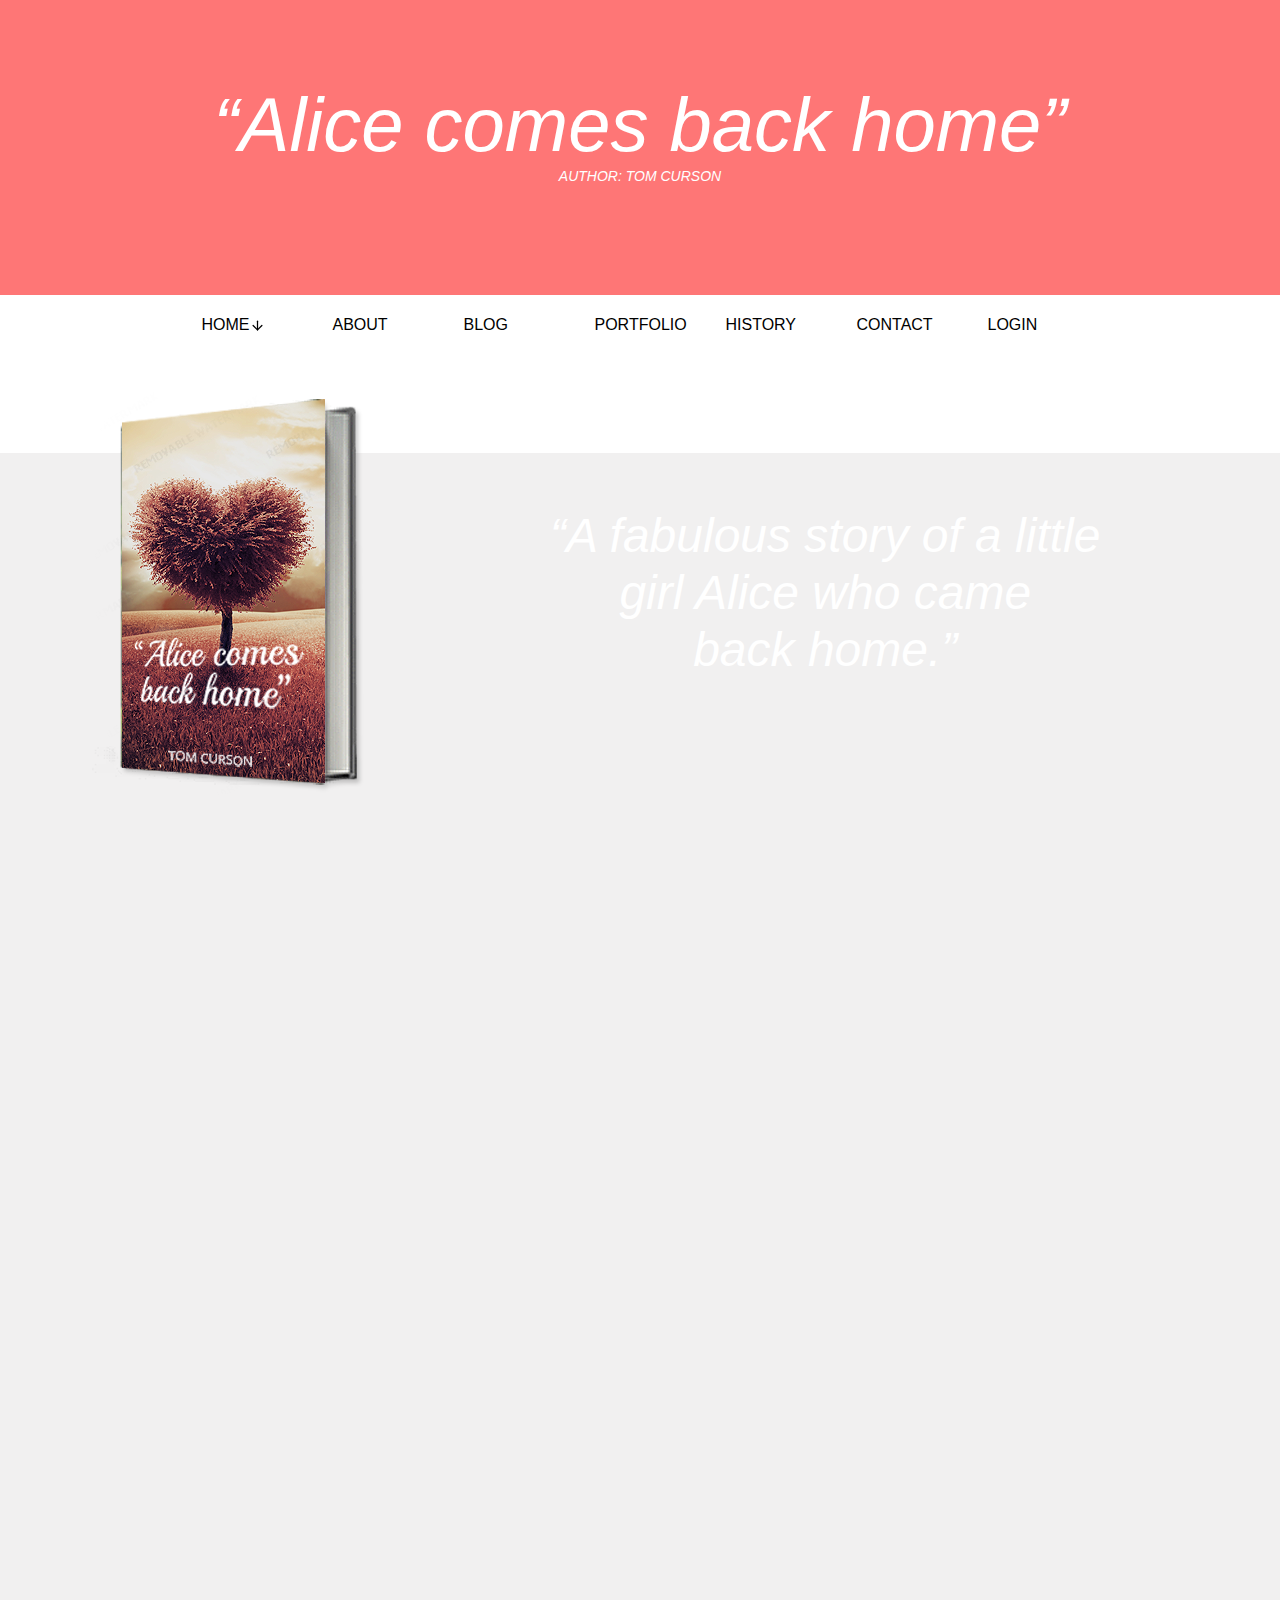
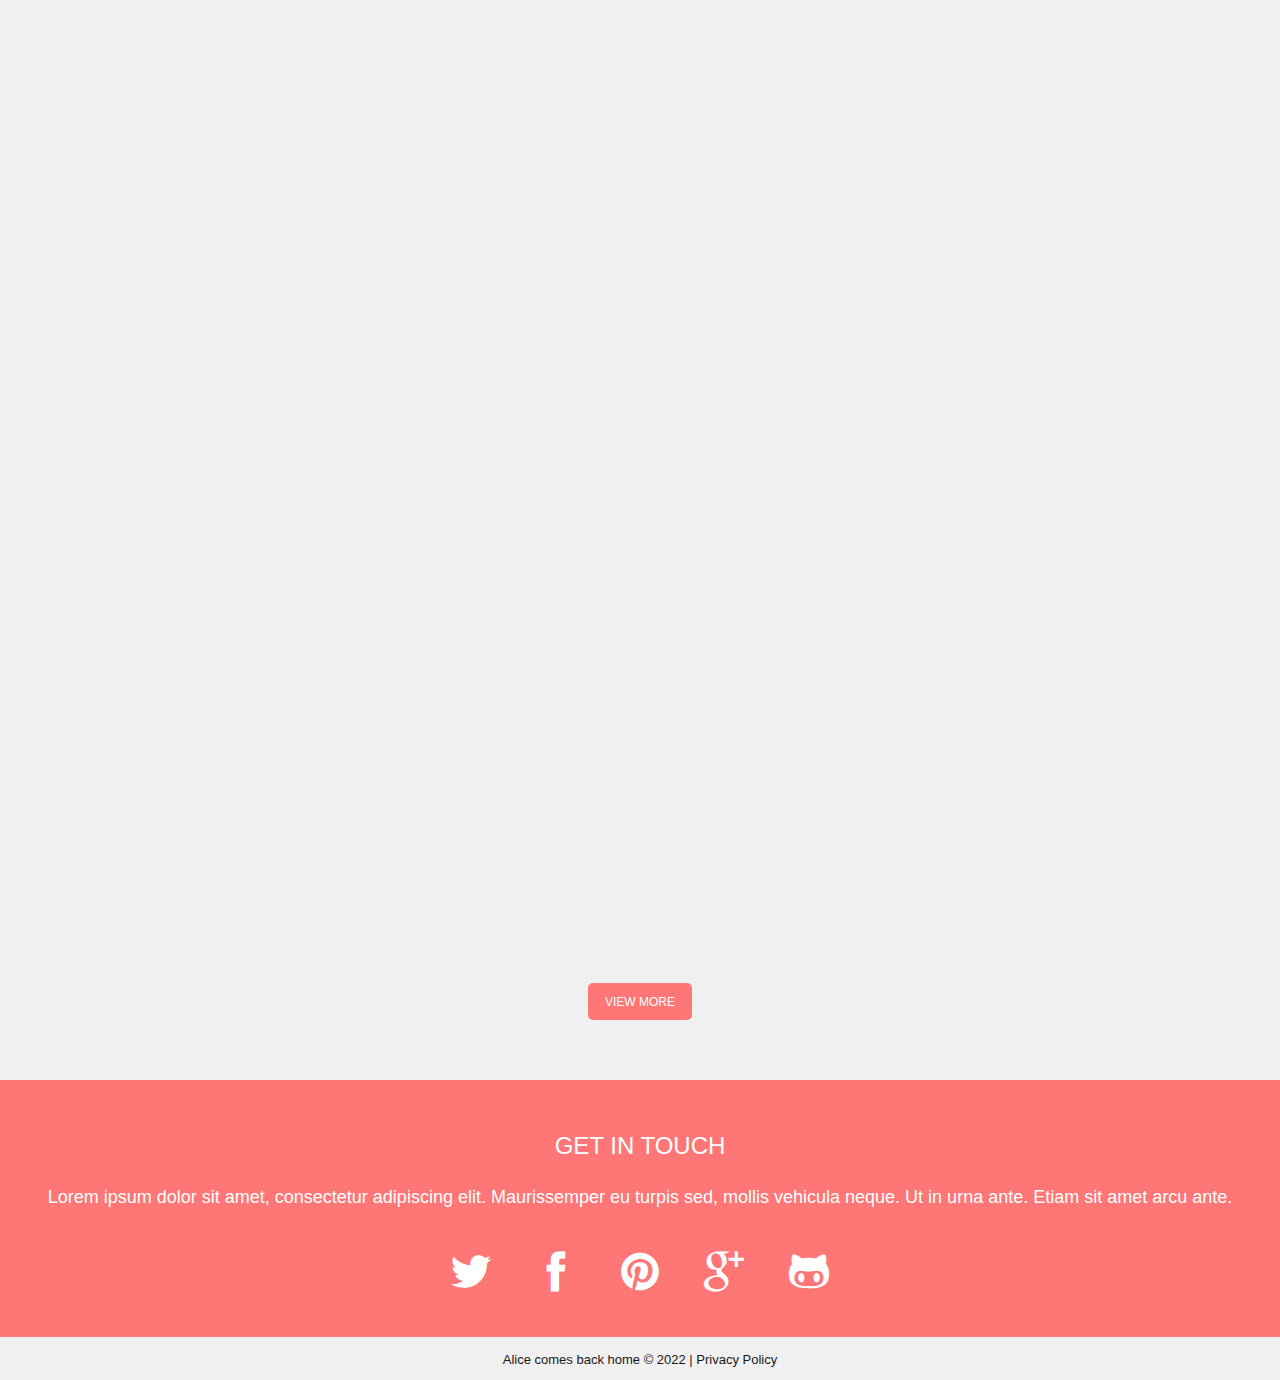
<file: index.html>
<!DOCTYPE html>
<html lang="en">

<head>
    <meta charset="UTF-8">
    <meta http-equiv="X-UA-Compatible" content="IE=edge">
    <meta name="viewport" content="width=device-width, initial-scale=1.0">
    <title>Demo Preview for Book Reviews Responsive Website Template #47955</title>
    <link rel="shortcut icon" href="./assets/img/icon.png" type="image/x-icon" />
    <link rel="stylesheet" href="./assets/css/grid.css">
    <link rel="stylesheet" href="./assets/font(icon)/themify-icons/themify-icons.css">
    <link rel="stylesheet" href="./assets/css/style.css">
</head>


<body>
    <!-- Button ontop -->
    <button onclick="topFunction()" id="myBtn" title="Go to top">Top</button>
    <div id="main">
            <!-- Start header -->
            <div id="header">
                <div class="grid wide content-header">
                    <div class="row">
                        <div class="col l-12 m-12 c-12">
                            <div class="desc-header">
                                <h1><a class = "title-header" href="index.html">“Alice comes back home”</a></h1>
                                <p class = "title-header-author">AUTHOR: TOM CURSON</p>
                            </div>
                        </div>
                    </div>
                </div>
            </div>
            <!-- End header -->

            <!-- Start-nav -->
            <div id="nav">
                <div class="grid wide">
                    <!-- Start-Menu -->
                    <div class="row">
                        <div class="col l-12 m-12">
                            <div id="menu">
                                <ul class="menu1">
                                    <li style="width: 131px;"><a style="display: flex;align-items: center;"
                                            href="index.html">Home
                                            <svg xmlns="http://www.w3.org/2000/svg" width="15" height="15"
                                                viewBox="0 0 24 24" fill="none" stroke="currentColor" stroke-width="2"
                                                stroke-linecap="round" stroke-linejoin="round"
                                                class="feather feather-arrow-down">
                                                <line x1="12" y1="5" x2="12" y2="19"></line>
                                                <polyline points="19 12 12 19 5 12"></polyline>
                                            </svg>
                                        </a>
                                        <ul class="menu2">
                                            <li><a href="about.html">About</a></li>
                                            <li><a href="history.html">History</a></li>
                                            <li><a style="display: flex;align-items: center;" href="#">News
                                                    <svg xmlns="http://www.w3.org/2000/svg" width="15" height="15"
                                                        viewBox="0 0 24 24" fill="none" stroke="currentColor"
                                                        stroke-width="2" stroke-linecap="round" stroke-linejoin="round"
                                                        class="feather feather-arrow-right">
                                                        <line x1="5" y1="12" x2="19" y2="12"></line>
                                                        <polyline points="12 5 19 12 12 19"></polyline>
                                                    </svg>
                                                </a>
                                                <ul class="menu3">
                                                    <li><a href="#">Fresh</a></li>
                                                    <li><a href="#">Archive</a></li>
                                                </ul>
                                            </li>
                                        </ul>
                                    </li>
                                    <li style="width: 131px;"><a href="about.html">About</a></li>
                                    <li style="width: 131px;"><a href="blog.html">Blog</a></li>
                                    <li style="width: 131px;"><a href="portfolio.html">Portfolio</a></li>
                                    <li style="width: 131px;"><a href="history.html">History</a></li>
                                    <li style="width: 131px;"><a href="contacts.html">Contact</a></li>
                                    <li style="width: 131px;"><a href="login.html">Login</a></li>
                                </ul>
                                <div class="clear"></div>
                            </div>
                        </div>
                    </div>
                    <!-- End-Menu -->

                    <!-- Start-Taskbar-responsive -->
                    <div class="row">
                        <div class="col l-0 m-0 c-12">
                            <div class="btn-taskbar-mobile">
                                <svg id="mobile-menu" xmlns="http://www.w3.org/2000/svg" width="24" height="24"
                                    viewBox="0 0 24 24" fill="none" stroke="currentColor" stroke-width="2"
                                    stroke-linecap="round" stroke-linejoin="round" class="feather feather-list">
                                    <line x1="8" y1="6" x2="21" y2="6"></line>
                                    <line x1="8" y1="12" x2="21" y2="12"></line>
                                    <line x1="8" y1="18" x2="21" y2="18"></line>
                                    <line x1="3" y1="6" x2="3.01" y2="6"></line>
                                    <line x1="3" y1="12" x2="3.01" y2="12"></line>
                                    <line x1="3" y1="18" x2="3.01" y2="18"></line>
                                </svg>
                            </div>
                        </div>
                    </div>
                    <!-- End-Taskbar-responsive -->
                </div>
            </div>
            <!-- End-nav -->

        <main>
            <!-- Start-Slider -->
            <section class="home-intro">
                <div class="grid background-silder">
                    <div class="grid wide">
                        <div class="row slier-item">
                            <div class="col l-5 m-6 c-12">
                                <div class="card-img container">
                                    <div class="image image1">
                                        <img id = "pic-book" src="./assets/img/book_pic.png" alt="/"  style = "width:100%"  >
                                    </div>
                                </div>
                            </div>
                            <div class="col l-7 m-6 c-0">
                                <p class="txt2" id="header_txt">“A fabulous story of a little<br>girl Alice who came<br>back
                                    home.”</p>
                            </div>
                        </div>
                    </div>
                </div>
            </section>
            <!-- End-Slider -->


            <!-- Start-content -->
            <div id="content">
                <div class="grid">
                    <div class="grid wide">
                        <!-- Start-first-content -->
                        <div class="row">
                            <div class="col l-12 m-12 c-12">
                                <div class="first-content fade-in">
                                    <h2>Welcome!</h2>
                                    <p class = "content-wel">Ut telloribus eget elemetum vel curleif end elit. Aean auctoetnaliir pis
                                        nteerutruNulla fn nec ero ante ipsummis fauulet utrice posere cubtsed leo
                                        pharetu
                                        nec augue. Naelit magnrerit siaiverra sed nullanec portadiam eu massanecllus non
                                        era
                                        acinia fermentum. Donec in velit vel ipsum auctorulvinarroin ullamc.</p>
                                    <a class="content-btn" href="#">READ MORE</a>
                                </div>
                            </div>
                        </div>
                        <!-- End-first-content -->

                        <!-- Start-second-content -->
                        <div class="row">
                            <div class="col l-4 m-4 c-12">
                                <div class="card-content slide-in from-left">
                                    <div class="image1" style="margin: 0 auto;">
                                        <img class="pic_card1" src="./assets/img/pic_card.png" alt="" style = "width:100%">
                                    </div>
                                    <h4 class="header-card1">idea of ​​the book</h4>
                                    <p class="title-card1">Lorem ipsum dolor sit amet consectetur adiing elit. In volutpat luctus eros ac
                                        placerat. Quisque erat metus facilisis non feu aliquam hendrerit quam.</p>
                                    <a class="btn-card-content" href="">More</a>
                                </div>
                            </div>
                            <div class="col l-4 m-4 c-12">
                                <div class="card-content fade-in">
                                    <div class="image1" style="margin: 0 auto;">
                                        <img class="pic_card2" src="./assets/img/pic_book.png" alt="" style = "width:100%">
                                    </div>
                                    <h4 class="header-card2">structure of the book</h4>
                                    <p class="title-card2">Lorem ipsum dolor sit amet consectetur adiing elit. In volutpat luctus eros ac
                                        placerat. Quisque erat metus facilisis non feu aliquam hendrerit quam.</p>
                                    <a class="btn-card-content" href="">More</a>
                                </div>
                            </div>
                            <div class="col l-4 m-4 c-12">
                                <div class="card-content slide-in from-right">
                                    <div class="image1" style="margin: 0 auto;">
                                        <img class="pic_card3" src="./assets/img/pic_balloons.png" style = "width:100%">
                                    </div>
                                    <h4 class="header-card3">theme of the book</h4>
                                    <p class="title-card3">Lorem ipsum dolor sit amet consectetur adiing elit. In volutpat luctus eros ac
                                        placerat. Quisque erat metus facilisis non feu aliquam hendrerit quam.</p>
                                    <a class="btn-card-content" href="">More</a>
                                </div>
                            </div>
                        </div>
                        <!-- End-second-content -->

                        <!-- Start-3th-content -->
                        <div class="row">
                            <div class="col l-12 m-12 c-12">
                                <div class="author-say fade-in">
                                    <h3>AUTHOR SAYS:</h3>
                                </div>
                            </div>
                        </div>
                        <div class="row">
                            <div class="col l-3 m-6 c-12 slide-in from-left">
                                <div class="desc-content">
                                    <div class="container">
                                        <div class="image image-author">
                                            <div class="image1" style="margin: 0 auto;">
                                                <img class = "pic-author" src="./assets/img/pic_author.jpg" alt="" style = "width:100%">
                                            </div>
                                            <div class="div-info-author" >
                                                <ul class="info-author">
                                                    <li>Name:Tom Curson</li>
                                                    <li>Phone:+123 456 789</li>
                                                    <li>Email:tom@tomcurson.com</li>
                                                </ul>
                                            </div>
                                        </div>
                                    </div>
                                </div>
                            </div>
                            <div class="col l-9 m-6 c-12 slide-in from-right">
                                <div class="desc-content">
                                    <p class="desc-content1">“Ut telloribus eget elemetum vel curleif end elit. Aean auctoetnaliir pis rutru
                                        allterise Nulla fn nec ero ante ipsummisutrice posere cubtsed laretu nec augue
                                        them
                                        tooll. Laelit magnrerit siaivtra sed nullanec portadiam massanyecllus non era
                                        acinia
                                        Praesent pharetra justo justo, quis accumsan purus tools tore protections
                                        fermentum.
                                        Donec in velit vel ipsum ctorulvinarroin ullamc.”</p>
                                </div>
                                <div class="signature">
                                    <div class="col l-3 m-7 c-7">
                                        <p class="content-signature">Tom Curson</p>
                                    </div>

                                    <div class="col l-9 m-5 c-5">
                                        <div class="image1" style="margin: 0 auto;">
                                            <img class = "pic-signature" src="./assets/img/pic_signature.png" alt="/" style = "width:100%">
                                        </div>
                                    </div>
                                </div>

                            </div>
                        </div>
                        <!-- End-3th-content -->

                        <!-- Start-4th-content -->
                        <div class="row">
                            <div class="col l-12 m-12 c-12">
                                <div class="desc-pic fade-in">
                                    <h3>PICTURES OF THE BOOK</h3>
                                </div>
                            </div>
                        </div>

                        <div class="row">
                            <div class="col l-4 m-4 c-12">
                                <div class="desc-pic-img slide-in from-left">
                                    <div class="container container-tb">
                                        <div class="image image-tb">
                                            <img class="img-POB1" src="./assets/img/page1_pic2.jpg" alt="/">
                                        </div>
                                    </div>
                                </div>
                            </div>
                            <div class="col l-4 m-4 c-12">
                                <div class="desc-pic-img fade-in">
                                    <div class="container">
                                        <div class="image image-tb">
                                            <img class="img-POB2" src="./assets/img/page1_pic3.jpg" alt="/">
                                        </div>
                                    </div>
                                </div>
                            </div>
                            <div class="col l-4 m-4 c-12">
                                <div class="desc-pic-img slide-in from-right">
                                    <div class="container">
                                        <div class="image image-tb">
                                            <img class="img-POB3" src="./assets/img/page1_pic4.jpg" alt="/">
                                        </div>
                                    </div>
                                </div>
                            </div>
                        </div>

                        <div class="more-4th-content">
                            <a class="btn-4th-content" href="#">View More</a>
                        </div>
                        <!-- End-4th-content -->
                    </div>
                </div>
            </div>
            <!-- End-content -->


            <!-- Start-footer -->
            <div id="footer">
                <div class="grid">
                    <div class="grid wide">
                        <div class="row">
                            <div class="col l-12 m-12 c-12">
                                <div class="header-text-footer">
                                    <p>GET IN TOUCH</p>
                                </div>

                                <div class="body-text-footer">
                                    <p class = "title-footer">Lorem ipsum dolor sit amet, consectetur adipiscing elit. Maurissemper eu turpis
                                        sed,
                                        mollis vehicula neque.
                                        Ut in urna ante. Etiam sit amet arcu ante.</p>
                                </div>

                                <div class="item-footer">
                                    <a href="#">
                                        <i class="ti-twitter-alt"></i>
                                    </a>
                                    <a href="#">
                                        <i class="ti-facebook"></i>
                                    </a>
                                    <a href="#">
                                        <i class="ti-pinterest-alt"></i>
                                    </a>
                                    <a href="#">
                                        <i class="ti-google"></i>
                                    </a>
                                    <a href="#">
                                        <i class="ti-github"></i>
                                    </a>
                                </div>
                            </div>
                        </div>
                    </div>
                </div>
            </div>
            <!-- End-footer -->

            <!-- Start-footer-desc -->
            <div class="footer-desc">
                <div class="grid wide">
                    <div class="row">
                        <div class="col l-12 m-12 c-12">
                            <div class="text-desc">
                                <p class="title-footer-desc">Alice comes back home © 2022 |
                                    <span><a href="#"> Privacy Policy</a></span>
                                </p>
                            </div>
                        </div>
                    </div>
                </div>
            </div>
            <!-- End-footer-desc -->
        </main>
    </div>

    <!-- Query -->
    <script src="https://ajax.googleapis.com/ajax/libs/jquery/3.6.0/jquery.min.js"></script> 
    <!-- Admin-change-all -->
    <script src="./assets/js/script-all.js"></script>
    <!-- Admin-change-1page -->
    <script src="./assets/js/script-admin-index.js"></script>
    <!-- Script-Menu -->
    <script src="./assets/js/scripts.js"></script>
    <!-- Transition when scroll down -->
    <script src="./assets/js/observers.js"></script>
    <!-- Script button ontop -->
    <script src = "./assets/js/script-top.js"></script>
</body>

</html>
</file>
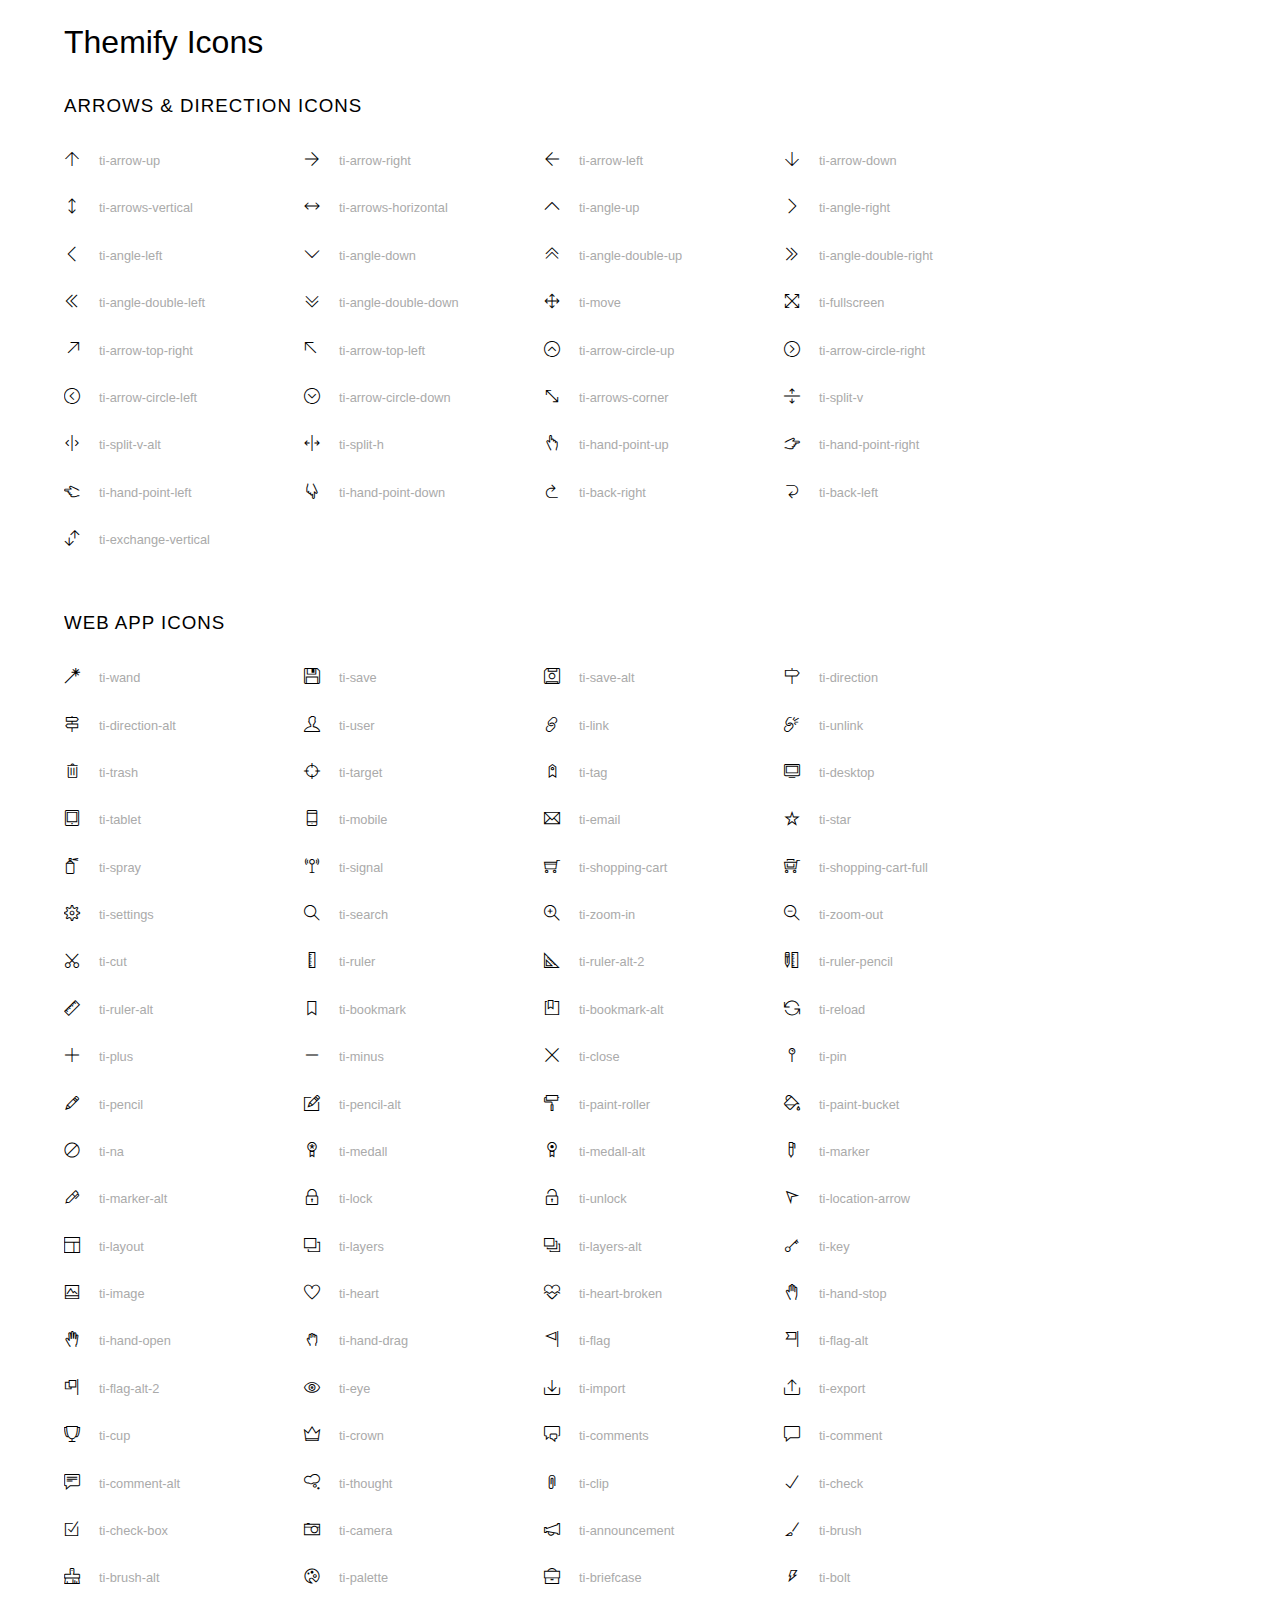
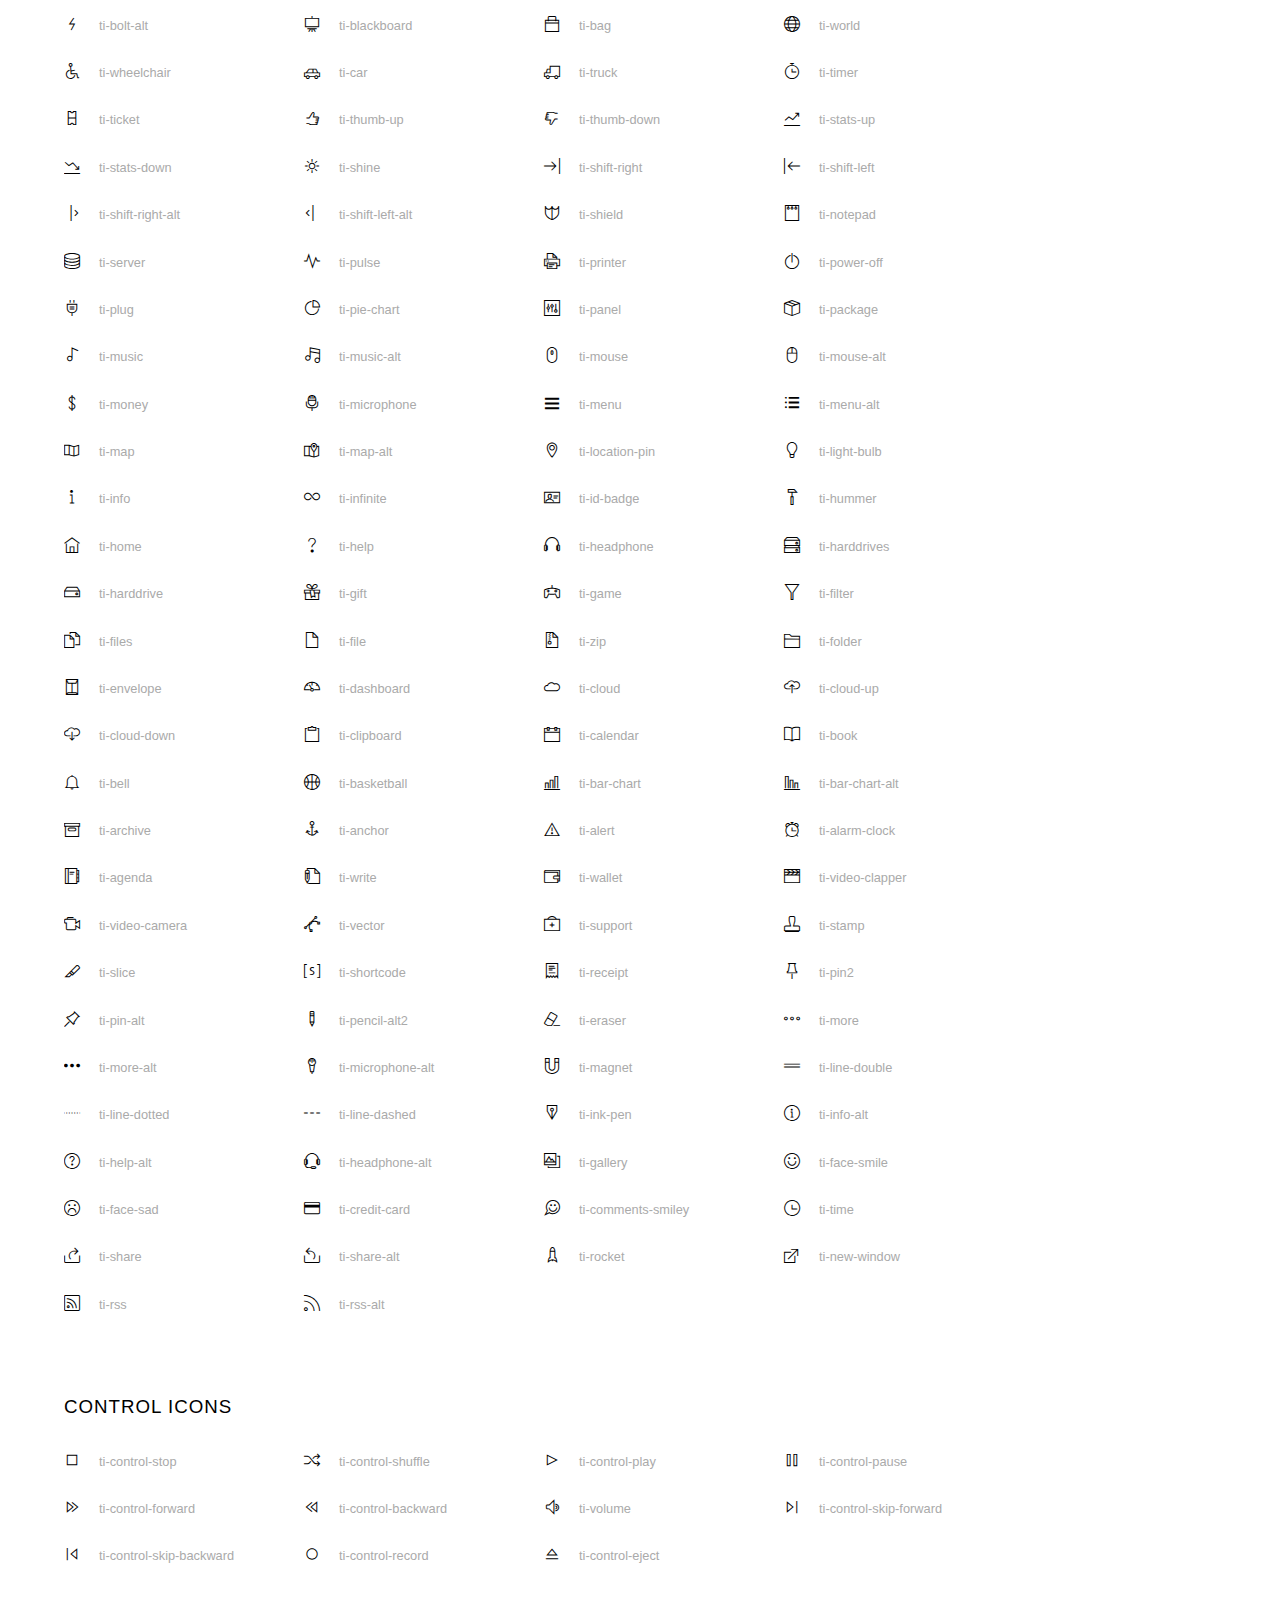
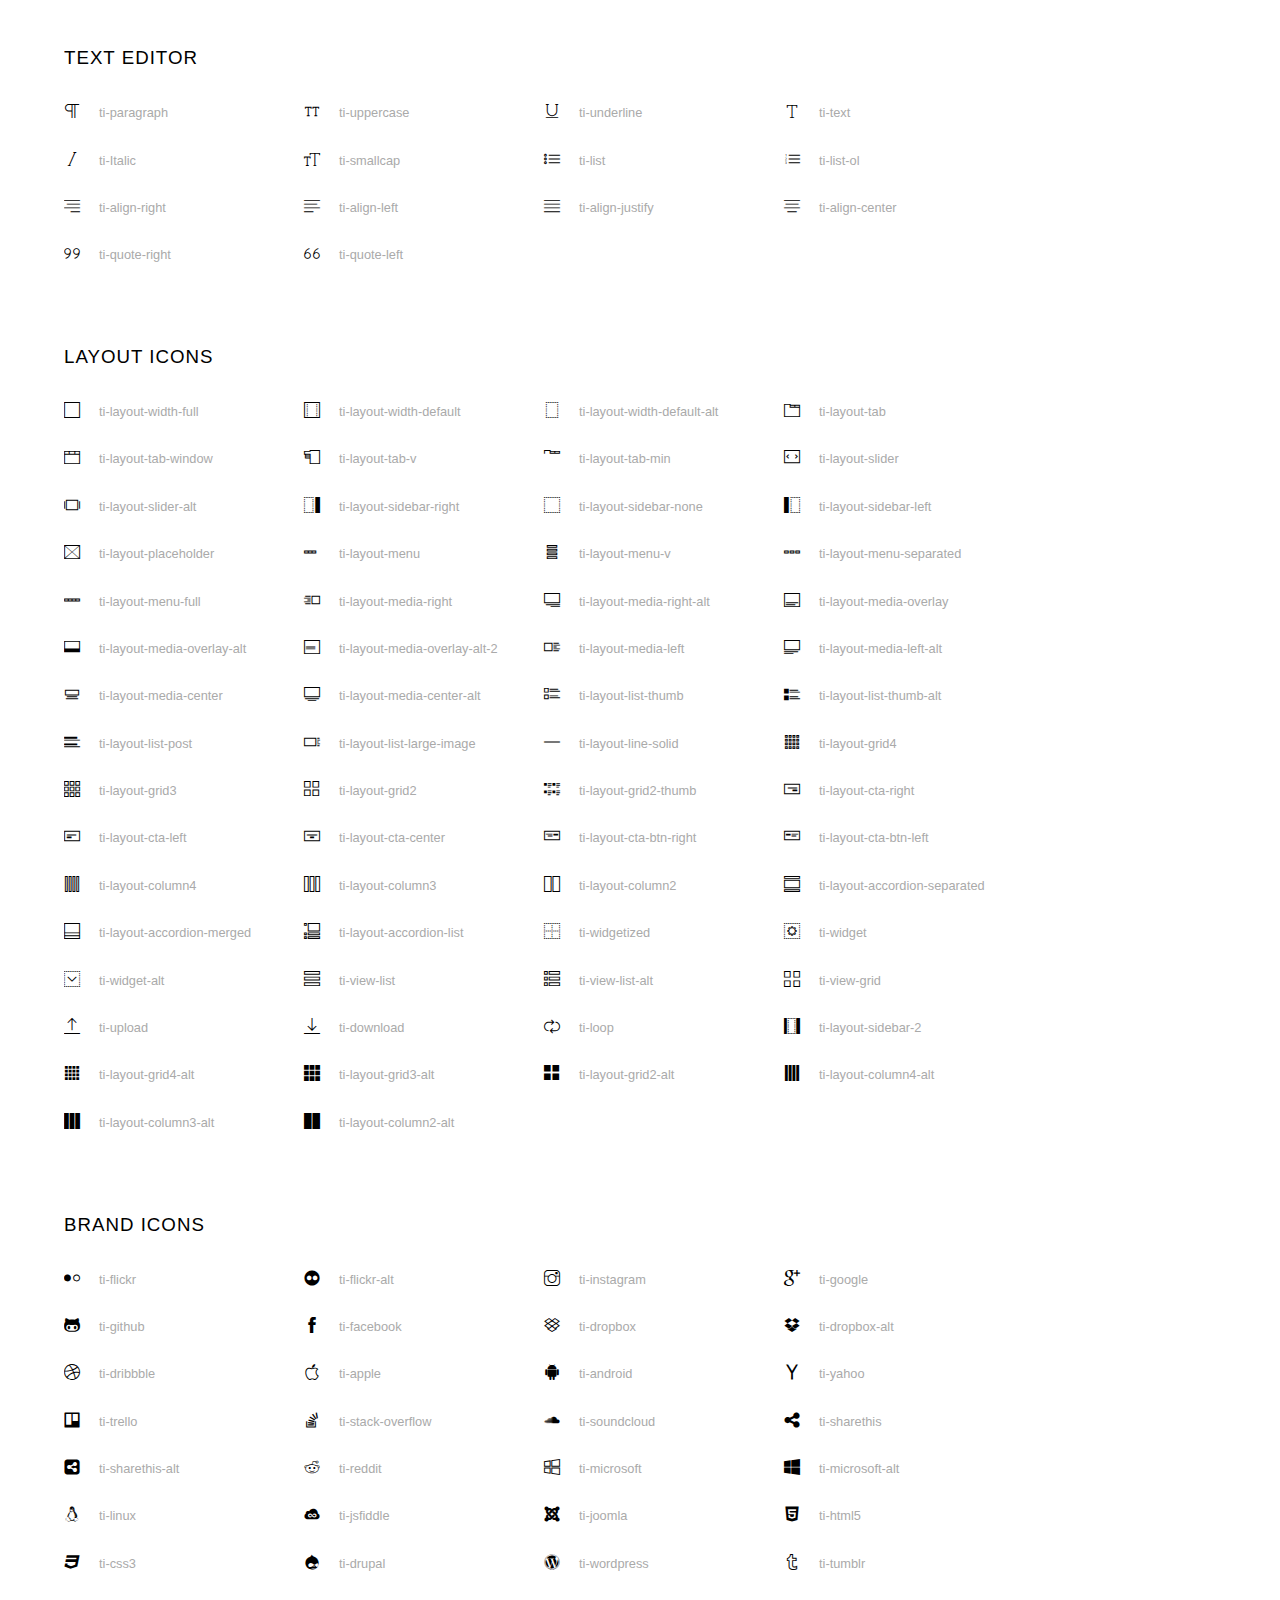
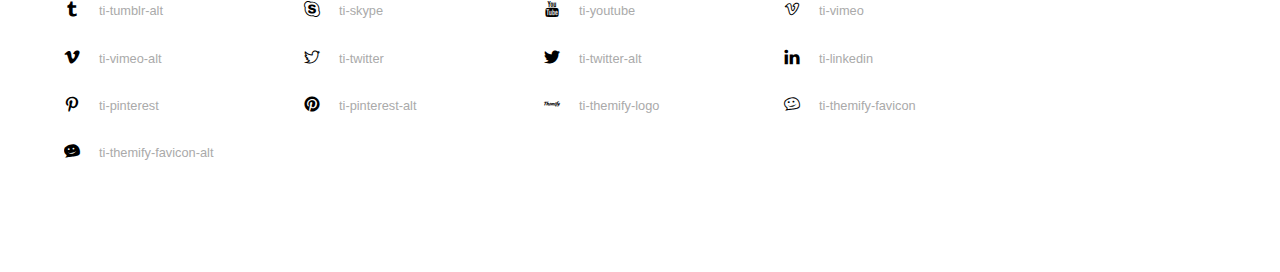
<file: assets/font(icon)/themify-icons/index.html>
<!doctype html>
<html>
<head>
	<meta charset="utf-8">
	<title>Themify Icon Font</title>
	<meta name="viewport" content="width=device-width">
	<link rel="stylesheet" href="demo-files/demo.css">
	<link rel="stylesheet" href="themify-icons.css">
	<!--[if lt IE 8]><!-->
	<link rel="stylesheet" href="ie7/ie7.css">
	<!--<![endif]-->
</head>
<body>
	<h1>Themify Icons</h1>

	<div class="icon-section">

		<div class="icon-section">
			<h3>Arrows &amp; Direction Icons </h3>

			<div class="icon-container">
				<span class="ti-arrow-up"></span><span class="icon-name"> ti-arrow-up</span>
			</div>
			<div class="icon-container">
				<span class="ti-arrow-right"></span><span class="icon-name"> ti-arrow-right</span>
			</div>
			<div class="icon-container">
				<span class="ti-arrow-left"></span><span class="icon-name"> ti-arrow-left</span>
			</div>
			<div class="icon-container">
				<span class="ti-arrow-down"></span><span class="icon-name"> ti-arrow-down</span>
			</div>
			<div class="icon-container">
				<span class="ti-arrows-vertical"></span><span class="icon-name"> ti-arrows-vertical</span>
			</div>
			<div class="icon-container">
				<span class="ti-arrows-horizontal"></span><span class="icon-name"> ti-arrows-horizontal</span>
			</div>
			<div class="icon-container">
				<span class="ti-angle-up"></span><span class="icon-name"> ti-angle-up</span>
			</div>
			<div class="icon-container">
				<span class="ti-angle-right"></span><span class="icon-name"> ti-angle-right</span>
			</div>
			<div class="icon-container">
				<span class="ti-angle-left"></span><span class="icon-name"> ti-angle-left</span>
			</div>
			<div class="icon-container">
				<span class="ti-angle-down"></span><span class="icon-name"> ti-angle-down</span>
			</div>	
			<div class="icon-container">
				<span class="ti-angle-double-up"></span><span class="icon-name"> ti-angle-double-up</span>
			</div>
			<div class="icon-container">
				<span class="ti-angle-double-right"></span><span class="icon-name"> ti-angle-double-right</span>
			</div>
			<div class="icon-container">
				<span class="ti-angle-double-left"></span><span class="icon-name"> ti-angle-double-left</span>
			</div>
			<div class="icon-container">
				<span class="ti-angle-double-down"></span><span class="icon-name"> ti-angle-double-down</span>
			</div>					
			<div class="icon-container">
				<span class="ti-move"></span><span class="icon-name"> ti-move</span>
			</div>
			<div class="icon-container">
				<span class="ti-fullscreen"></span><span class="icon-name"> ti-fullscreen</span>
			</div>
			<div class="icon-container">
				<span class="ti-arrow-top-right"></span><span class="icon-name"> ti-arrow-top-right</span>
			</div>
			<div class="icon-container">
				<span class="ti-arrow-top-left"></span><span class="icon-name"> ti-arrow-top-left</span>
			</div>
			<div class="icon-container">
				<span class="ti-arrow-circle-up"></span><span class="icon-name"> ti-arrow-circle-up</span>
			</div>
			<div class="icon-container">
				<span class="ti-arrow-circle-right"></span><span class="icon-name"> ti-arrow-circle-right</span>
			</div>
			<div class="icon-container">
				<span class="ti-arrow-circle-left"></span><span class="icon-name"> ti-arrow-circle-left</span>
			</div>
			<div class="icon-container">
				<span class="ti-arrow-circle-down"></span><span class="icon-name"> ti-arrow-circle-down</span>
			</div>
			<div class="icon-container">
				<span class="ti-arrows-corner"></span><span class="icon-name"> ti-arrows-corner</span>
			</div>
			<div class="icon-container">
				<span class="ti-split-v"></span><span class="icon-name"> ti-split-v</span>
			</div>

			<div class="icon-container">
				<span class="ti-split-v-alt"></span><span class="icon-name"> ti-split-v-alt</span>
			</div>
			<div class="icon-container">
				<span class="ti-split-h"></span><span class="icon-name"> ti-split-h</span>
			</div>
			<div class="icon-container">
				<span class="ti-hand-point-up"></span><span class="icon-name"> ti-hand-point-up</span>
			</div>
			<div class="icon-container">
				<span class="ti-hand-point-right"></span><span class="icon-name"> ti-hand-point-right</span>
			</div>
			<div class="icon-container">
				<span class="ti-hand-point-left"></span><span class="icon-name"> ti-hand-point-left</span>
			</div>
			<div class="icon-container">
				<span class="ti-hand-point-down"></span><span class="icon-name"> ti-hand-point-down</span>
			</div>
			<div class="icon-container">
				<span class="ti-back-right"></span><span class="icon-name"> ti-back-right</span>
			</div>
			<div class="icon-container">
				<span class="ti-back-left"></span><span class="icon-name"> ti-back-left</span>
			</div>
			<div class="icon-container">
				<span class="ti-exchange-vertical"></span><span class="icon-name"> ti-exchange-vertical</span>
			</div>

		</div> <!-- Arrows Icons -->



		<h3>Web App Icons</h3>
		
		<div class="icon-section">

			<div class="icon-container">
				<span class="ti-wand"></span><span class="icon-name"> ti-wand</span>
			</div>
			<div class="icon-container">
				<span class="ti-save"></span><span class="icon-name"> ti-save</span>
			</div>
			<div class="icon-container">
				<span class="ti-save-alt"></span><span class="icon-name"> ti-save-alt</span>
			</div>

			<div class="icon-container">
				<span class="ti-direction"></span><span class="icon-name"> ti-direction</span>
			</div>
			<div class="icon-container">
				<span class="ti-direction-alt"></span><span class="icon-name"> ti-direction-alt</span>
			</div>
			<div class="icon-container">
				<span class="ti-user"></span><span class="icon-name"> ti-user</span>
			</div>
			<div class="icon-container">
				<span class="ti-link"></span><span class="icon-name"> ti-link</span>
			</div>
			<div class="icon-container">
				<span class="ti-unlink"></span><span class="icon-name"> ti-unlink</span>
			</div>
			<div class="icon-container">
				<span class="ti-trash"></span><span class="icon-name"> ti-trash</span>
			</div>
			<div class="icon-container">
				<span class="ti-target"></span><span class="icon-name"> ti-target</span>
			</div>
			<div class="icon-container">
				<span class="ti-tag"></span><span class="icon-name"> ti-tag</span>
			</div>
			<div class="icon-container">
				<span class="ti-desktop"></span><span class="icon-name"> ti-desktop</span>
			</div>
			<div class="icon-container">
				<span class="ti-tablet"></span><span class="icon-name"> ti-tablet</span>
			</div>
			<div class="icon-container">
				<span class="ti-mobile"></span><span class="icon-name"> ti-mobile</span>
			</div>
			<div class="icon-container">
				<span class="ti-email"></span><span class="icon-name"> ti-email</span>
			</div>	
			<div class="icon-container">
				<span class="ti-star"></span><span class="icon-name"> ti-star</span>
			</div>
			<div class="icon-container">
				<span class="ti-spray"></span><span class="icon-name"> ti-spray</span>
			</div>
			<div class="icon-container">
				<span class="ti-signal"></span><span class="icon-name"> ti-signal</span>
			</div>
			<div class="icon-container">
				<span class="ti-shopping-cart"></span><span class="icon-name"> ti-shopping-cart</span>
			</div>
			<div class="icon-container">
				<span class="ti-shopping-cart-full"></span><span class="icon-name"> ti-shopping-cart-full</span>
			</div>
			<div class="icon-container">
				<span class="ti-settings"></span><span class="icon-name"> ti-settings</span>
			</div>
			<div class="icon-container">
				<span class="ti-search"></span><span class="icon-name"> ti-search</span>
			</div>
			<div class="icon-container">
				<span class="ti-zoom-in"></span><span class="icon-name"> ti-zoom-in</span>
			</div>
			<div class="icon-container">
				<span class="ti-zoom-out"></span><span class="icon-name"> ti-zoom-out</span>
			</div>
			<div class="icon-container">
				<span class="ti-cut"></span><span class="icon-name"> ti-cut</span>
			</div>
			<div class="icon-container">
				<span class="ti-ruler"></span><span class="icon-name"> ti-ruler</span>
			</div>
			<div class="icon-container">
				<span class="ti-ruler-alt-2"></span><span class="icon-name"> ti-ruler-alt-2</span>
			</div>			
			<div class="icon-container">
				<span class="ti-ruler-pencil"></span><span class="icon-name"> ti-ruler-pencil</span>
			</div>
			<div class="icon-container">
				<span class="ti-ruler-alt"></span><span class="icon-name"> ti-ruler-alt</span>
			</div>
			<div class="icon-container">
				<span class="ti-bookmark"></span><span class="icon-name"> ti-bookmark</span>
			</div>
			<div class="icon-container">
				<span class="ti-bookmark-alt"></span><span class="icon-name"> ti-bookmark-alt</span>
			</div>
			<div class="icon-container">
				<span class="ti-reload"></span><span class="icon-name"> ti-reload</span>
			</div>
			<div class="icon-container">
				<span class="ti-plus"></span><span class="icon-name"> ti-plus</span>
			</div>
			<div class="icon-container">
				<span class="ti-minus"></span><span class="icon-name"> ti-minus</span>
			</div>
			<div class="icon-container">
				<span class="ti-close"></span><span class="icon-name"> ti-close</span>
			</div>			
			<div class="icon-container">
				<span class="ti-pin"></span><span class="icon-name"> ti-pin</span>
			</div>
			<div class="icon-container">
				<span class="ti-pencil"></span><span class="icon-name"> ti-pencil</span>
			</div>
					
		  	<div class="icon-container">
				<span class="ti-pencil-alt"></span><span class="icon-name"> ti-pencil-alt</span>
			</div>
			<div class="icon-container">
				<span class="ti-paint-roller"></span><span class="icon-name"> ti-paint-roller</span>
			</div>
			<div class="icon-container">
				<span class="ti-paint-bucket"></span><span class="icon-name"> ti-paint-bucket</span>
			</div>
			<div class="icon-container">
				<span class="ti-na"></span><span class="icon-name"> ti-na</span>
			</div>
			<div class="icon-container">
				<span class="ti-medall"></span><span class="icon-name"> ti-medall</span>
			</div>
			<div class="icon-container">
				<span class="ti-medall-alt"></span><span class="icon-name"> ti-medall-alt</span>
			</div>
			<div class="icon-container">
				<span class="ti-marker"></span><span class="icon-name"> ti-marker</span>
			</div>
			<div class="icon-container">
				<span class="ti-marker-alt"></span><span class="icon-name"> ti-marker-alt</span>
			</div>

			<div class="icon-container">
				<span class="ti-lock"></span><span class="icon-name"> ti-lock</span>
			</div>
			<div class="icon-container">
				<span class="ti-unlock"></span><span class="icon-name"> ti-unlock</span>
			</div>
			<div class="icon-container">
				<span class="ti-location-arrow"></span><span class="icon-name"> ti-location-arrow</span>
			</div>
			<div class="icon-container">
				<span class="ti-layout"></span><span class="icon-name"> ti-layout</span>
			</div>
			<div class="icon-container">
				<span class="ti-layers"></span><span class="icon-name"> ti-layers</span>
			</div>
			<div class="icon-container">
				<span class="ti-layers-alt"></span><span class="icon-name"> ti-layers-alt</span>
			</div>
			<div class="icon-container">
				<span class="ti-key"></span><span class="icon-name"> ti-key</span>
			</div>
			<div class="icon-container">
				<span class="ti-image"></span><span class="icon-name"> ti-image</span>
			</div>
			<div class="icon-container">
				<span class="ti-heart"></span><span class="icon-name"> ti-heart</span>
			</div>
			<div class="icon-container">
				<span class="ti-heart-broken"></span><span class="icon-name"> ti-heart-broken</span>
			</div>
			<div class="icon-container">
				<span class="ti-hand-stop"></span><span class="icon-name"> ti-hand-stop</span>
			</div>
			<div class="icon-container">
				<span class="ti-hand-open"></span><span class="icon-name"> ti-hand-open</span>
			</div>
			<div class="icon-container">
				<span class="ti-hand-drag"></span><span class="icon-name"> ti-hand-drag</span>
			</div>
			<div class="icon-container">
				<span class="ti-flag"></span><span class="icon-name"> ti-flag</span>
			</div>
			<div class="icon-container">
				<span class="ti-flag-alt"></span><span class="icon-name"> ti-flag-alt</span>
			</div>
			<div class="icon-container">
				<span class="ti-flag-alt-2"></span><span class="icon-name"> ti-flag-alt-2</span>
			</div>
			<div class="icon-container">
				<span class="ti-eye"></span><span class="icon-name"> ti-eye</span>
			</div>
			<div class="icon-container">
				<span class="ti-import"></span><span class="icon-name"> ti-import</span>
			</div>			
			<div class="icon-container">
				<span class="ti-export"></span><span class="icon-name"> ti-export</span>
			</div>
			<div class="icon-container">
				<span class="ti-cup"></span><span class="icon-name"> ti-cup</span>
			</div>
			<div class="icon-container">
				<span class="ti-crown"></span><span class="icon-name"> ti-crown</span>
			</div>
			<div class="icon-container">
				<span class="ti-comments"></span><span class="icon-name"> ti-comments</span>
			</div>
			<div class="icon-container">
				<span class="ti-comment"></span><span class="icon-name"> ti-comment</span>
			</div>
			<div class="icon-container">
				<span class="ti-comment-alt"></span><span class="icon-name"> ti-comment-alt</span>
			</div>
			<div class="icon-container">
				<span class="ti-thought"></span><span class="icon-name"> ti-thought</span>
			</div>			
			<div class="icon-container">
				<span class="ti-clip"></span><span class="icon-name"> ti-clip</span>
			</div>

			<div class="icon-container">
				<span class="ti-check"></span><span class="icon-name"> ti-check</span>
			</div>
			<div class="icon-container">
				<span class="ti-check-box"></span><span class="icon-name"> ti-check-box</span>
			</div>
			<div class="icon-container">
				<span class="ti-camera"></span><span class="icon-name"> ti-camera</span>
			</div>
			<div class="icon-container">
				<span class="ti-announcement"></span><span class="icon-name"> ti-announcement</span>
			</div>
			<div class="icon-container">
				<span class="ti-brush"></span><span class="icon-name"> ti-brush</span>
			</div>
			<div class="icon-container">
				<span class="ti-brush-alt"></span><span class="icon-name"> ti-brush-alt</span>
			</div>
			<div class="icon-container">
				<span class="ti-palette"></span><span class="icon-name"> ti-palette</span>
			</div>			
			<div class="icon-container">
				<span class="ti-briefcase"></span><span class="icon-name"> ti-briefcase</span>
			</div>
			<div class="icon-container">
				<span class="ti-bolt"></span><span class="icon-name"> ti-bolt</span>
			</div>
			<div class="icon-container">
				<span class="ti-bolt-alt"></span><span class="icon-name"> ti-bolt-alt</span>
			</div>
			<div class="icon-container">
				<span class="ti-blackboard"></span><span class="icon-name"> ti-blackboard</span>
			</div>
			<div class="icon-container">
				<span class="ti-bag"></span><span class="icon-name"> ti-bag</span>
			</div>
			<div class="icon-container">
				<span class="ti-world"></span><span class="icon-name"> ti-world</span>
			</div>
			<div class="icon-container">
				<span class="ti-wheelchair"></span><span class="icon-name"> ti-wheelchair</span>
			</div>
			<div class="icon-container">
				<span class="ti-car"></span><span class="icon-name"> ti-car</span>
			</div>
			<div class="icon-container">
				<span class="ti-truck"></span><span class="icon-name"> ti-truck</span>
			</div>
			<div class="icon-container">
				<span class="ti-timer"></span><span class="icon-name"> ti-timer</span>
			</div>
			<div class="icon-container">
				<span class="ti-ticket"></span><span class="icon-name"> ti-ticket</span>
			</div>
			<div class="icon-container">
				<span class="ti-thumb-up"></span><span class="icon-name"> ti-thumb-up</span>
			</div>
			<div class="icon-container">
				<span class="ti-thumb-down"></span><span class="icon-name"> ti-thumb-down</span>
			</div>

			<div class="icon-container">
				<span class="ti-stats-up"></span><span class="icon-name"> ti-stats-up</span>
			</div>
			<div class="icon-container">
				<span class="ti-stats-down"></span><span class="icon-name"> ti-stats-down</span>
			</div>
			<div class="icon-container">
				<span class="ti-shine"></span><span class="icon-name"> ti-shine</span>
			</div>
			<div class="icon-container">
				<span class="ti-shift-right"></span><span class="icon-name"> ti-shift-right</span>
			</div>
			<div class="icon-container">
				<span class="ti-shift-left"></span><span class="icon-name"> ti-shift-left</span>
			</div>

			<div class="icon-container">
				<span class="ti-shift-right-alt"></span><span class="icon-name"> ti-shift-right-alt</span>
			</div>
			<div class="icon-container">
				<span class="ti-shift-left-alt"></span><span class="icon-name"> ti-shift-left-alt</span>
			</div>
			<div class="icon-container">
				<span class="ti-shield"></span><span class="icon-name"> ti-shield</span>
			</div>
			<div class="icon-container">
				<span class="ti-notepad"></span><span class="icon-name"> ti-notepad</span>
			</div>
			<div class="icon-container">
				<span class="ti-server"></span><span class="icon-name"> ti-server</span>
			</div>

			<div class="icon-container">
				<span class="ti-pulse"></span><span class="icon-name"> ti-pulse</span>
			</div>
			<div class="icon-container">
				<span class="ti-printer"></span><span class="icon-name"> ti-printer</span>
			</div>
			<div class="icon-container">
				<span class="ti-power-off"></span><span class="icon-name"> ti-power-off</span>
			</div>
			<div class="icon-container">
				<span class="ti-plug"></span><span class="icon-name"> ti-plug</span>
			</div>
			<div class="icon-container">
				<span class="ti-pie-chart"></span><span class="icon-name"> ti-pie-chart</span>
			</div>

			<div class="icon-container">
				<span class="ti-panel"></span><span class="icon-name"> ti-panel</span>
			</div>
			<div class="icon-container">
				<span class="ti-package"></span><span class="icon-name"> ti-package</span>
			</div>
			<div class="icon-container">
				<span class="ti-music"></span><span class="icon-name"> ti-music</span>
			</div>
			<div class="icon-container">
				<span class="ti-music-alt"></span><span class="icon-name"> ti-music-alt</span>
			</div>
			<div class="icon-container">
				<span class="ti-mouse"></span><span class="icon-name"> ti-mouse</span>
			</div>
			<div class="icon-container">
				<span class="ti-mouse-alt"></span><span class="icon-name"> ti-mouse-alt</span>
			</div>
			<div class="icon-container">
				<span class="ti-money"></span><span class="icon-name"> ti-money</span>
			</div>
			<div class="icon-container">
				<span class="ti-microphone"></span><span class="icon-name"> ti-microphone</span>
			</div>
			<div class="icon-container">
				<span class="ti-menu"></span><span class="icon-name"> ti-menu</span>
			</div>
			<div class="icon-container">
				<span class="ti-menu-alt"></span><span class="icon-name"> ti-menu-alt</span>
			</div>
			<div class="icon-container">
				<span class="ti-map"></span><span class="icon-name"> ti-map</span>
			</div>
			<div class="icon-container">
				<span class="ti-map-alt"></span><span class="icon-name"> ti-map-alt</span>
			</div>

			<div class="icon-container">
				<span class="ti-location-pin"></span><span class="icon-name"> ti-location-pin</span>
			</div>

			<div class="icon-container">
				<span class="ti-light-bulb"></span><span class="icon-name"> ti-light-bulb</span>
			</div>
			<div class="icon-container">
				<span class="ti-info"></span><span class="icon-name"> ti-info</span>
			</div>
			<div class="icon-container">
				<span class="ti-infinite"></span><span class="icon-name"> ti-infinite</span>
			</div>
			<div class="icon-container">
				<span class="ti-id-badge"></span><span class="icon-name"> ti-id-badge</span>
			</div>
			<div class="icon-container">
				<span class="ti-hummer"></span><span class="icon-name"> ti-hummer</span>
			</div>
			<div class="icon-container">
				<span class="ti-home"></span><span class="icon-name"> ti-home</span>
			</div>
			<div class="icon-container">
				<span class="ti-help"></span><span class="icon-name"> ti-help</span>
			</div>
			<div class="icon-container">
				<span class="ti-headphone"></span><span class="icon-name"> ti-headphone</span>
			</div>
			<div class="icon-container">
				<span class="ti-harddrives"></span><span class="icon-name"> ti-harddrives</span>
			</div>
			<div class="icon-container">
				<span class="ti-harddrive"></span><span class="icon-name"> ti-harddrive</span>
			</div>
			<div class="icon-container">
				<span class="ti-gift"></span><span class="icon-name"> ti-gift</span>
			</div>
			<div class="icon-container">
				<span class="ti-game"></span><span class="icon-name"> ti-game</span>
			</div>
			<div class="icon-container">
				<span class="ti-filter"></span><span class="icon-name"> ti-filter</span>
			</div>
			<div class="icon-container">
				<span class="ti-files"></span><span class="icon-name"> ti-files</span>
			</div>
			<div class="icon-container">
				<span class="ti-file"></span><span class="icon-name"> ti-file</span>
			</div>
			<div class="icon-container">
				<span class="ti-zip"></span><span class="icon-name"> ti-zip</span>
			</div>
			<div class="icon-container">
				<span class="ti-folder"></span><span class="icon-name"> ti-folder</span>
			</div>			
			<div class="icon-container">
				<span class="ti-envelope"></span><span class="icon-name"> ti-envelope</span>
			</div>


			<div class="icon-container">
				<span class="ti-dashboard"></span><span class="icon-name"> ti-dashboard</span>
			</div>
			<div class="icon-container">
				<span class="ti-cloud"></span><span class="icon-name"> ti-cloud</span>
			</div>
			<div class="icon-container">
				<span class="ti-cloud-up"></span><span class="icon-name"> ti-cloud-up</span>
			</div>
			<div class="icon-container">
				<span class="ti-cloud-down"></span><span class="icon-name"> ti-cloud-down</span>
			</div>
			<div class="icon-container">
				<span class="ti-clipboard"></span><span class="icon-name"> ti-clipboard</span>
			</div>
			<div class="icon-container">
				<span class="ti-calendar"></span><span class="icon-name"> ti-calendar</span>
			</div>
			<div class="icon-container">
				<span class="ti-book"></span><span class="icon-name"> ti-book</span>
			</div>
			<div class="icon-container">
				<span class="ti-bell"></span><span class="icon-name"> ti-bell</span>
			</div>
			<div class="icon-container">
				<span class="ti-basketball"></span><span class="icon-name"> ti-basketball</span>
			</div>
			<div class="icon-container">
				<span class="ti-bar-chart"></span><span class="icon-name"> ti-bar-chart</span>
			</div>
			<div class="icon-container">
				<span class="ti-bar-chart-alt"></span><span class="icon-name"> ti-bar-chart-alt</span>
			</div>


			<div class="icon-container">
				<span class="ti-archive"></span><span class="icon-name"> ti-archive</span>
			</div>
			<div class="icon-container">
				<span class="ti-anchor"></span><span class="icon-name"> ti-anchor</span>
			</div>

			<div class="icon-container">
				<span class="ti-alert"></span><span class="icon-name"> ti-alert</span>
			</div>
			<div class="icon-container">
				<span class="ti-alarm-clock"></span><span class="icon-name"> ti-alarm-clock</span>
			</div>
			<div class="icon-container">
				<span class="ti-agenda"></span><span class="icon-name"> ti-agenda</span>
			</div>
			<div class="icon-container">
				<span class="ti-write"></span><span class="icon-name"> ti-write</span>
			</div>

			<div class="icon-container">
				<span class="ti-wallet"></span><span class="icon-name"> ti-wallet</span>
			</div>
			<div class="icon-container">
				<span class="ti-video-clapper"></span><span class="icon-name"> ti-video-clapper</span>
			</div>
			<div class="icon-container">
				<span class="ti-video-camera"></span><span class="icon-name"> ti-video-camera</span>
			</div>
			<div class="icon-container">
				<span class="ti-vector"></span><span class="icon-name"> ti-vector</span>
			</div>

			<div class="icon-container">
				<span class="ti-support"></span><span class="icon-name"> ti-support</span>
			</div>
			<div class="icon-container">
				<span class="ti-stamp"></span><span class="icon-name"> ti-stamp</span>
			</div>
			<div class="icon-container">
				<span class="ti-slice"></span><span class="icon-name"> ti-slice</span>
			</div>
			<div class="icon-container">
				<span class="ti-shortcode"></span><span class="icon-name"> ti-shortcode</span>
			</div>
			<div class="icon-container">
				<span class="ti-receipt"></span><span class="icon-name"> ti-receipt</span>
			</div>
			<div class="icon-container">
				<span class="ti-pin2"></span><span class="icon-name"> ti-pin2</span>
			</div>
			<div class="icon-container">
				<span class="ti-pin-alt"></span><span class="icon-name"> ti-pin-alt</span>
			</div>
			<div class="icon-container">
				<span class="ti-pencil-alt2"></span><span class="icon-name"> ti-pencil-alt2</span>
			</div>
			<div class="icon-container">
				<span class="ti-eraser"></span><span class="icon-name"> ti-eraser</span>
			</div>			
			<div class="icon-container">
				<span class="ti-more"></span><span class="icon-name"> ti-more</span>
			</div>
			<div class="icon-container">
				<span class="ti-more-alt"></span><span class="icon-name"> ti-more-alt</span>
			</div>
			<div class="icon-container">
				<span class="ti-microphone-alt"></span><span class="icon-name"> ti-microphone-alt</span>
			</div>
			<div class="icon-container">
				<span class="ti-magnet"></span><span class="icon-name"> ti-magnet</span>
			</div>
			<div class="icon-container">
				<span class="ti-line-double"></span><span class="icon-name"> ti-line-double</span>
			</div>
			<div class="icon-container">
				<span class="ti-line-dotted"></span><span class="icon-name"> ti-line-dotted</span>
			</div>
			<div class="icon-container">
				<span class="ti-line-dashed"></span><span class="icon-name"> ti-line-dashed</span>
			</div>

			<div class="icon-container">
				<span class="ti-ink-pen"></span><span class="icon-name"> ti-ink-pen</span>
			</div>
			<div class="icon-container">
				<span class="ti-info-alt"></span><span class="icon-name"> ti-info-alt</span>
			</div>
			<div class="icon-container">
				<span class="ti-help-alt"></span><span class="icon-name"> ti-help-alt</span>
			</div>
			<div class="icon-container">
				<span class="ti-headphone-alt"></span><span class="icon-name"> ti-headphone-alt</span>
			</div>

			<div class="icon-container">
				<span class="ti-gallery"></span><span class="icon-name"> ti-gallery</span>
			</div>
			<div class="icon-container">
				<span class="ti-face-smile"></span><span class="icon-name"> ti-face-smile</span>
			</div>
			<div class="icon-container">
				<span class="ti-face-sad"></span><span class="icon-name"> ti-face-sad</span>
			</div>
			<div class="icon-container">
				<span class="ti-credit-card"></span><span class="icon-name"> ti-credit-card</span>
			</div>
			<div class="icon-container">
				<span class="ti-comments-smiley"></span><span class="icon-name"> ti-comments-smiley</span>
			</div>
			<div class="icon-container">
				<span class="ti-time"></span><span class="icon-name"> ti-time</span>
			</div>
			<div class="icon-container">
				<span class="ti-share"></span><span class="icon-name"> ti-share</span>
			</div>
			<div class="icon-container">
				<span class="ti-share-alt"></span><span class="icon-name"> ti-share-alt</span>
			</div>
			<div class="icon-container">
				<span class="ti-rocket"></span><span class="icon-name"> ti-rocket</span>
			</div>

			<div class="icon-container">
				<span class="ti-new-window"></span><span class="icon-name"> ti-new-window</span>
			</div>

			<div class="icon-container">
				<span class="ti-rss"></span><span class="icon-name"> ti-rss</span>
			</div>

			<div class="icon-container">
				<span class="ti-rss-alt"></span><span class="icon-name"> ti-rss-alt</span>
			</div>
			
		</div><!-- Web App Icons -->


		<div class="icon-section">
			<h3>Control Icons</h3>
			<div class="icon-container">
				<span class="ti-control-stop"></span><span class="icon-name"> ti-control-stop</span>
			</div>
			<div class="icon-container">
				<span class="ti-control-shuffle"></span><span class="icon-name"> ti-control-shuffle</span>
			</div>
			<div class="icon-container">
				<span class="ti-control-play"></span><span class="icon-name"> ti-control-play</span>
			</div>
			<div class="icon-container">
				<span class="ti-control-pause"></span><span class="icon-name"> ti-control-pause</span>
			</div>
			<div class="icon-container">
				<span class="ti-control-forward"></span><span class="icon-name"> ti-control-forward</span>
			</div>
			<div class="icon-container">
				<span class="ti-control-backward"></span><span class="icon-name"> ti-control-backward</span>
			</div>	
			<div class="icon-container">
				<span class="ti-volume"></span><span class="icon-name"> ti-volume</span>
			</div>
			<div class="icon-container">
				<span class="ti-control-skip-forward"></span><span class="icon-name"> ti-control-skip-forward</span>
			</div>
			<div class="icon-container">
				<span class="ti-control-skip-backward"></span><span class="icon-name"> ti-control-skip-backward</span>
			</div>
			<div class="icon-container">
				<span class="ti-control-record"></span><span class="icon-name"> ti-control-record</span>
			</div>
			<div class="icon-container">
				<span class="ti-control-eject"></span><span class="icon-name"> ti-control-eject</span>
			</div>			
		</div> <!-- Control Icons -->


		<div class="icon-section">
			<h3>Text Editor</h3>

			<div class="icon-container">
				<span class="ti-paragraph"></span><span class="icon-name"> ti-paragraph</span>
			</div>
			<div class="icon-container">
				<span class="ti-uppercase"></span><span class="icon-name"> ti-uppercase</span>
			</div>

			<div class="icon-container">
				<span class="ti-underline"></span><span class="icon-name"> ti-underline</span>
			</div>
			<div class="icon-container">
				<span class="ti-text"></span><span class="icon-name"> ti-text</span>
			</div>
			<div class="icon-container">
				<span class="ti-Italic"></span><span class="icon-name"> ti-Italic</span>
			</div>
			<div class="icon-container">
				<span class="ti-smallcap"></span><span class="icon-name"> ti-smallcap</span>
			</div>
			<div class="icon-container">
				<span class="ti-list"></span><span class="icon-name"> ti-list</span>
			</div>
			<div class="icon-container">
				<span class="ti-list-ol"></span><span class="icon-name"> ti-list-ol</span>
			</div>
			<div class="icon-container">
				<span class="ti-align-right"></span><span class="icon-name"> ti-align-right</span>
			</div>
			<div class="icon-container">
				<span class="ti-align-left"></span><span class="icon-name"> ti-align-left</span>
			</div>
			<div class="icon-container">
				<span class="ti-align-justify"></span><span class="icon-name"> ti-align-justify</span>
			</div>
			<div class="icon-container">
				<span class="ti-align-center"></span><span class="icon-name"> ti-align-center</span>
			</div>
			<div class="icon-container">
				<span class="ti-quote-right"></span><span class="icon-name"> ti-quote-right</span>
			</div>
			<div class="icon-container">
				<span class="ti-quote-left"></span><span class="icon-name"> ti-quote-left</span>
			</div>

		</div> <!-- Text Editor -->



		<div class="icon-section">
			<h3>Layout Icons</h3>
			<div class="icon-container">
				<span class="ti-layout-width-full"></span><span class="icon-name"> ti-layout-width-full</span>
			</div>
			<div class="icon-container">
				<span class="ti-layout-width-default"></span><span class="icon-name"> ti-layout-width-default</span>
			</div>
			<div class="icon-container">
				<span class="ti-layout-width-default-alt"></span><span class="icon-name"> ti-layout-width-default-alt</span>
			</div>
			<div class="icon-container">
				<span class="ti-layout-tab"></span><span class="icon-name"> ti-layout-tab</span>
			</div>
			<div class="icon-container">
				<span class="ti-layout-tab-window"></span><span class="icon-name"> ti-layout-tab-window</span>
			</div>
			<div class="icon-container">
				<span class="ti-layout-tab-v"></span><span class="icon-name"> ti-layout-tab-v</span>
			</div>
			<div class="icon-container">
				<span class="ti-layout-tab-min"></span><span class="icon-name"> ti-layout-tab-min</span>
			</div>
			<div class="icon-container">
				<span class="ti-layout-slider"></span><span class="icon-name"> ti-layout-slider</span>
			</div>
			<div class="icon-container">
				<span class="ti-layout-slider-alt"></span><span class="icon-name"> ti-layout-slider-alt</span>
			</div>
			<div class="icon-container">
				<span class="ti-layout-sidebar-right"></span><span class="icon-name"> ti-layout-sidebar-right</span>
			</div>
			<div class="icon-container">
				<span class="ti-layout-sidebar-none"></span><span class="icon-name"> ti-layout-sidebar-none</span>
			</div>
			<div class="icon-container">
				<span class="ti-layout-sidebar-left"></span><span class="icon-name"> ti-layout-sidebar-left</span>
			</div>
			<div class="icon-container">
				<span class="ti-layout-placeholder"></span><span class="icon-name"> ti-layout-placeholder</span>
			</div>
			<div class="icon-container">
				<span class="ti-layout-menu"></span><span class="icon-name"> ti-layout-menu</span>
			</div>
			<div class="icon-container">
				<span class="ti-layout-menu-v"></span><span class="icon-name"> ti-layout-menu-v</span>
			</div>
			<div class="icon-container">
				<span class="ti-layout-menu-separated"></span><span class="icon-name"> ti-layout-menu-separated</span>
			</div>
			<div class="icon-container">
				<span class="ti-layout-menu-full"></span><span class="icon-name"> ti-layout-menu-full</span>
			</div>
			<div class="icon-container">
				<span class="ti-layout-media-right"></span><span class="icon-name"> ti-layout-media-right</span>
			</div>
			<div class="icon-container">
				<span class="ti-layout-media-right-alt"></span><span class="icon-name"> ti-layout-media-right-alt</span>
			</div>
			<div class="icon-container">
				<span class="ti-layout-media-overlay"></span><span class="icon-name"> ti-layout-media-overlay</span>
			</div>
			<div class="icon-container">
				<span class="ti-layout-media-overlay-alt"></span><span class="icon-name"> ti-layout-media-overlay-alt</span>
			</div>
			<div class="icon-container">
				<span class="ti-layout-media-overlay-alt-2"></span><span class="icon-name"> ti-layout-media-overlay-alt-2</span>
			</div>
			<div class="icon-container">
				<span class="ti-layout-media-left"></span><span class="icon-name"> ti-layout-media-left</span>
			</div>
			<div class="icon-container">
				<span class="ti-layout-media-left-alt"></span><span class="icon-name"> ti-layout-media-left-alt</span>
			</div>
			<div class="icon-container">
				<span class="ti-layout-media-center"></span><span class="icon-name"> ti-layout-media-center</span>
			</div>
			<div class="icon-container">
				<span class="ti-layout-media-center-alt"></span><span class="icon-name"> ti-layout-media-center-alt</span>
			</div>
			<div class="icon-container">
				<span class="ti-layout-list-thumb"></span><span class="icon-name"> ti-layout-list-thumb</span>
			</div>
			<div class="icon-container">
				<span class="ti-layout-list-thumb-alt"></span><span class="icon-name"> ti-layout-list-thumb-alt</span>
			</div>
			<div class="icon-container">
				<span class="ti-layout-list-post"></span><span class="icon-name"> ti-layout-list-post</span>
			</div>
			<div class="icon-container">
				<span class="ti-layout-list-large-image"></span><span class="icon-name"> ti-layout-list-large-image</span>
			</div>
			<div class="icon-container">
				<span class="ti-layout-line-solid"></span><span class="icon-name"> ti-layout-line-solid</span>
			</div>
			<div class="icon-container">
				<span class="ti-layout-grid4"></span><span class="icon-name"> ti-layout-grid4</span>
			</div>
			<div class="icon-container">
				<span class="ti-layout-grid3"></span><span class="icon-name"> ti-layout-grid3</span>
			</div>
			<div class="icon-container">
				<span class="ti-layout-grid2"></span><span class="icon-name"> ti-layout-grid2</span>
			</div>
			<div class="icon-container">
				<span class="ti-layout-grid2-thumb"></span><span class="icon-name"> ti-layout-grid2-thumb</span>
			</div>
			<div class="icon-container">
				<span class="ti-layout-cta-right"></span><span class="icon-name"> ti-layout-cta-right</span>
			</div>
			<div class="icon-container">
				<span class="ti-layout-cta-left"></span><span class="icon-name"> ti-layout-cta-left</span>
			</div>
			<div class="icon-container">
				<span class="ti-layout-cta-center"></span><span class="icon-name"> ti-layout-cta-center</span>
			</div>
			<div class="icon-container">
				<span class="ti-layout-cta-btn-right"></span><span class="icon-name"> ti-layout-cta-btn-right</span>
			</div>
			<div class="icon-container">
				<span class="ti-layout-cta-btn-left"></span><span class="icon-name"> ti-layout-cta-btn-left</span>
			</div>
			<div class="icon-container">
				<span class="ti-layout-column4"></span><span class="icon-name"> ti-layout-column4</span>
			</div>
			<div class="icon-container">
				<span class="ti-layout-column3"></span><span class="icon-name"> ti-layout-column3</span>
			</div>
			<div class="icon-container">
				<span class="ti-layout-column2"></span><span class="icon-name"> ti-layout-column2</span>
			</div>
			<div class="icon-container">
				<span class="ti-layout-accordion-separated"></span><span class="icon-name"> ti-layout-accordion-separated</span>
			</div>
			<div class="icon-container">
				<span class="ti-layout-accordion-merged"></span><span class="icon-name"> ti-layout-accordion-merged</span>
			</div>
			<div class="icon-container">
				<span class="ti-layout-accordion-list"></span><span class="icon-name"> ti-layout-accordion-list</span>
			</div>
			<div class="icon-container">
				<span class="ti-widgetized"></span><span class="icon-name"> ti-widgetized</span>
			</div>
			<div class="icon-container">
				<span class="ti-widget"></span><span class="icon-name"> ti-widget</span>
			</div>
			<div class="icon-container">
				<span class="ti-widget-alt"></span><span class="icon-name"> ti-widget-alt</span>
			</div>
			<div class="icon-container">
				<span class="ti-view-list"></span><span class="icon-name"> ti-view-list</span>
			</div>
			<div class="icon-container">
				<span class="ti-view-list-alt"></span><span class="icon-name"> ti-view-list-alt</span>
			</div>
			<div class="icon-container">
				<span class="ti-view-grid"></span><span class="icon-name"> ti-view-grid</span>
			</div>
			<div class="icon-container">
				<span class="ti-upload"></span><span class="icon-name"> ti-upload</span>
			</div>
			<div class="icon-container">
				<span class="ti-download"></span><span class="icon-name"> ti-download</span>
			</div>	
			<div class="icon-container">
				<span class="ti-loop"></span><span class="icon-name"> ti-loop</span>
			</div>
			<div class="icon-container">
				<span class="ti-layout-sidebar-2"></span><span class="icon-name"> ti-layout-sidebar-2</span>
			</div>
			<div class="icon-container">
				<span class="ti-layout-grid4-alt"></span><span class="icon-name"> ti-layout-grid4-alt</span>
			</div>
			<div class="icon-container">
				<span class="ti-layout-grid3-alt"></span><span class="icon-name"> ti-layout-grid3-alt</span>
			</div>
			<div class="icon-container">
				<span class="ti-layout-grid2-alt"></span><span class="icon-name"> ti-layout-grid2-alt</span>
			</div>
			<div class="icon-container">
				<span class="ti-layout-column4-alt"></span><span class="icon-name"> ti-layout-column4-alt</span>
			</div>
			<div class="icon-container">
				<span class="ti-layout-column3-alt"></span><span class="icon-name"> ti-layout-column3-alt</span>
			</div>
			<div class="icon-container">
				<span class="ti-layout-column2-alt"></span><span class="icon-name"> ti-layout-column2-alt</span>
			</div>		


		</div> <!-- Layout Icons -->


		<div class="icon-section">
			<h3>Brand Icons</h3>

			<div class="icon-container">
				<span class="ti-flickr"></span><span class="icon-name"> ti-flickr</span>
			</div>
			<div class="icon-container">
				<span class="ti-flickr-alt"></span><span class="icon-name"> ti-flickr-alt</span>
			</div>			
			<div class="icon-container">
				<span class="ti-instagram"></span><span class="icon-name"> ti-instagram</span>
			</div>
			<div class="icon-container">
				<span class="ti-google"></span><span class="icon-name"> ti-google</span>
			</div>
			<div class="icon-container">
				<span class="ti-github"></span><span class="icon-name"> ti-github</span>
			</div>

			<div class="icon-container">
				<span class="ti-facebook"></span><span class="icon-name"> ti-facebook</span>
			</div>
			<div class="icon-container">
				<span class="ti-dropbox"></span><span class="icon-name"> ti-dropbox</span>
			</div>
			<div class="icon-container">
				<span class="ti-dropbox-alt"></span><span class="icon-name"> ti-dropbox-alt</span>
			</div>
			<div class="icon-container">
				<span class="ti-dribbble"></span><span class="icon-name"> ti-dribbble</span>
			</div>
			<div class="icon-container">
				<span class="ti-apple"></span><span class="icon-name"> ti-apple</span>
			</div>
			<div class="icon-container">
				<span class="ti-android"></span><span class="icon-name"> ti-android</span>
			</div>
			<div class="icon-container">
				<span class="ti-yahoo"></span><span class="icon-name"> ti-yahoo</span>
			</div>
			<div class="icon-container">
				<span class="ti-trello"></span><span class="icon-name"> ti-trello</span>
			</div>
			<div class="icon-container">
				<span class="ti-stack-overflow"></span><span class="icon-name"> ti-stack-overflow</span>
			</div>
			<div class="icon-container">
				<span class="ti-soundcloud"></span><span class="icon-name"> ti-soundcloud</span>
			</div>
			<div class="icon-container">
				<span class="ti-sharethis"></span><span class="icon-name"> ti-sharethis</span>
			</div>
			<div class="icon-container">
				<span class="ti-sharethis-alt"></span><span class="icon-name"> ti-sharethis-alt</span>
			</div>
			<div class="icon-container">
				<span class="ti-reddit"></span><span class="icon-name"> ti-reddit</span>
			</div>

			<div class="icon-container">
				<span class="ti-microsoft"></span><span class="icon-name"> ti-microsoft</span>
			</div>
			<div class="icon-container">
				<span class="ti-microsoft-alt"></span><span class="icon-name"> ti-microsoft-alt</span>
			</div>
			<div class="icon-container">
				<span class="ti-linux"></span><span class="icon-name"> ti-linux</span>
			</div>
			<div class="icon-container">
				<span class="ti-jsfiddle"></span><span class="icon-name"> ti-jsfiddle</span>
			</div>
			<div class="icon-container">
				<span class="ti-joomla"></span><span class="icon-name"> ti-joomla</span>
			</div>
			<div class="icon-container">
				<span class="ti-html5"></span><span class="icon-name"> ti-html5</span>
			</div>
			<div class="icon-container">
				<span class="ti-css3"></span><span class="icon-name"> ti-css3</span>
			</div>	
			<div class="icon-container">
				<span class="ti-drupal"></span><span class="icon-name"> ti-drupal</span>
			</div>
			<div class="icon-container">
				<span class="ti-wordpress"></span><span class="icon-name"> ti-wordpress</span>
			</div>		
			<div class="icon-container">
				<span class="ti-tumblr"></span><span class="icon-name"> ti-tumblr</span>
			</div>
			<div class="icon-container">
				<span class="ti-tumblr-alt"></span><span class="icon-name"> ti-tumblr-alt</span>
			</div>
			<div class="icon-container">
				<span class="ti-skype"></span><span class="icon-name"> ti-skype</span>
			</div>
			<div class="icon-container">
				<span class="ti-youtube"></span><span class="icon-name"> ti-youtube</span>
			</div>
			<div class="icon-container">
				<span class="ti-vimeo"></span><span class="icon-name"> ti-vimeo</span>
			</div>
			<div class="icon-container">
				<span class="ti-vimeo-alt"></span><span class="icon-name"> ti-vimeo-alt</span>
			</div>			
			<div class="icon-container">
				<span class="ti-twitter"></span><span class="icon-name"> ti-twitter</span>
			</div>
			<div class="icon-container">
				<span class="ti-twitter-alt"></span><span class="icon-name"> ti-twitter-alt</span>
			</div>
			<div class="icon-container">
				<span class="ti-linkedin"></span><span class="icon-name"> ti-linkedin</span>
			</div>
			<div class="icon-container">
				<span class="ti-pinterest"></span><span class="icon-name"> ti-pinterest</span>
			</div>

			<div class="icon-container">
				<span class="ti-pinterest-alt"></span><span class="icon-name"> ti-pinterest-alt</span>
			</div>
			<div class="icon-container">
				<span class="ti-themify-logo"></span><span class="icon-name"> ti-themify-logo</span>
			</div>
			<div class="icon-container">
				<span class="ti-themify-favicon"></span><span class="icon-name"> ti-themify-favicon</span>
			</div>
			<div class="icon-container">
				<span class="ti-themify-favicon-alt"></span><span class="icon-name"> ti-themify-favicon-alt</span>
			</div>

		</div> <!-- brand Icons -->

	</div>

</body>
</html>
</file>
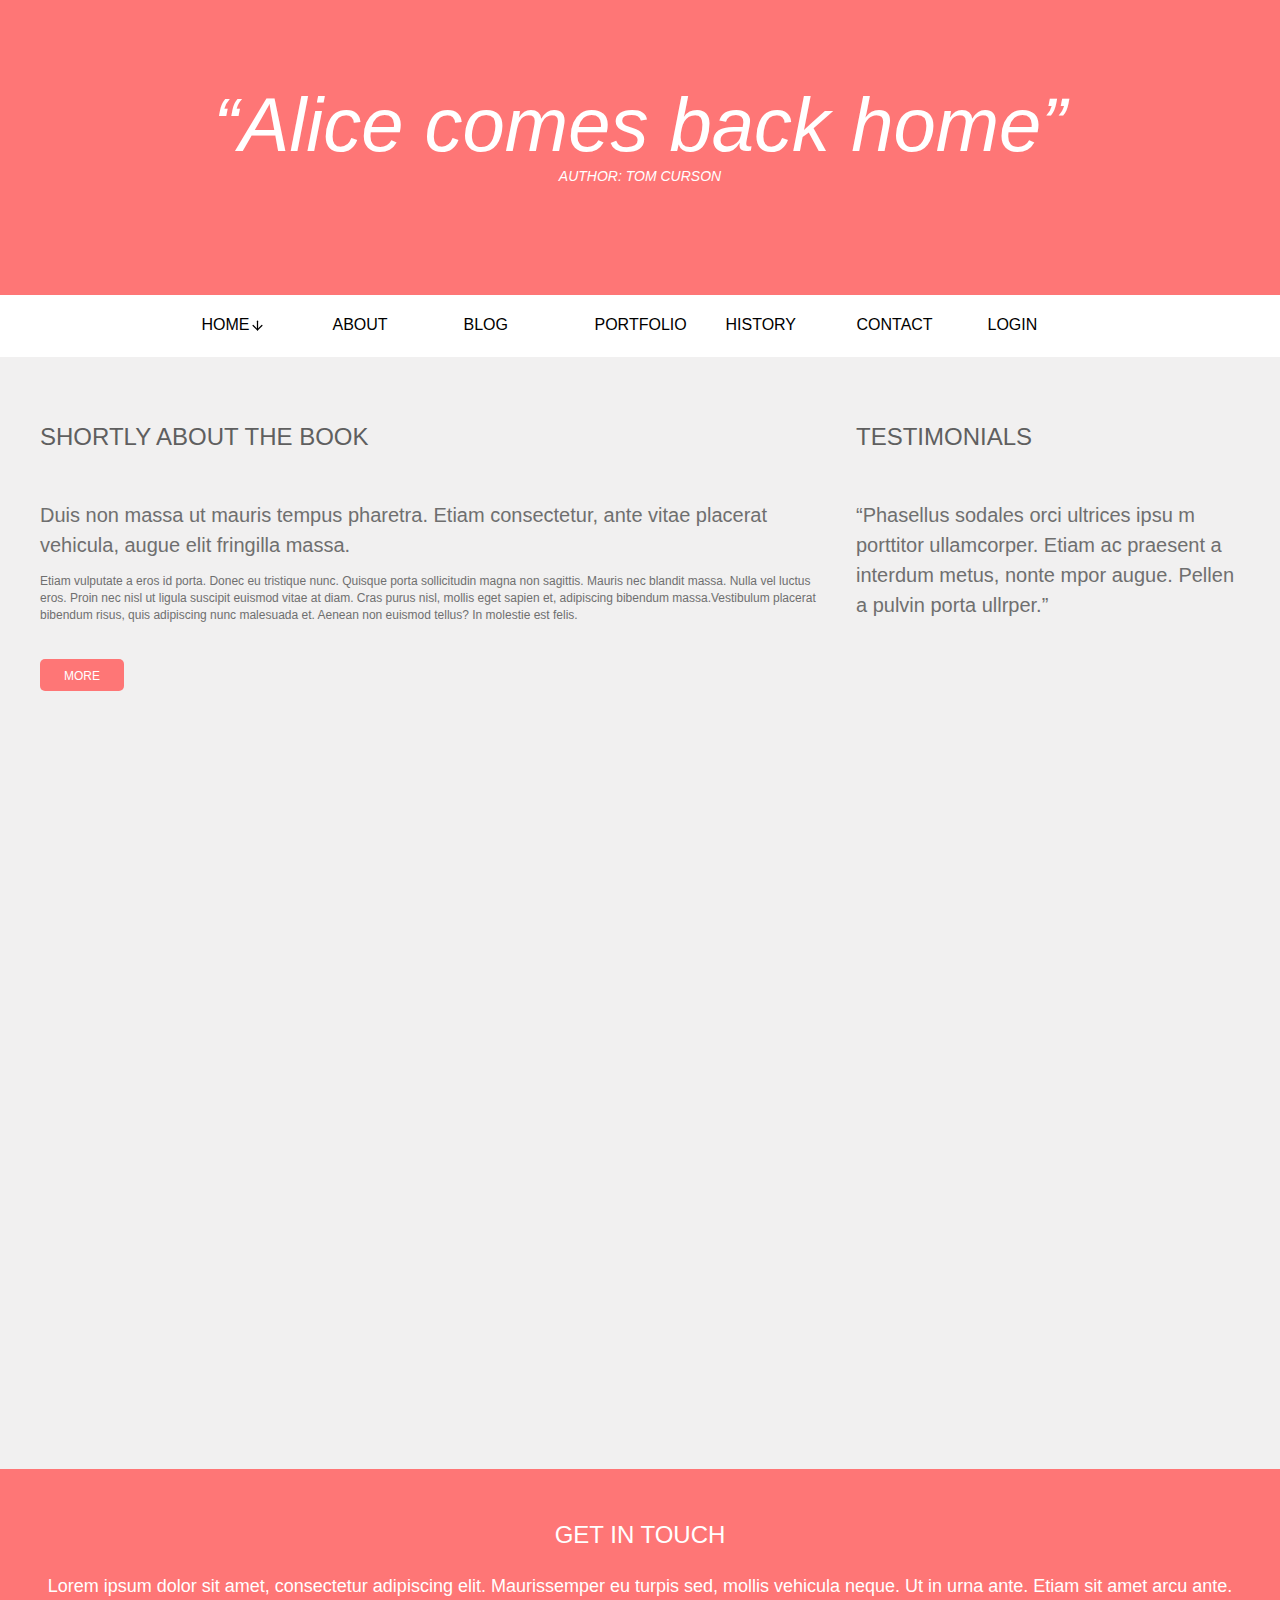
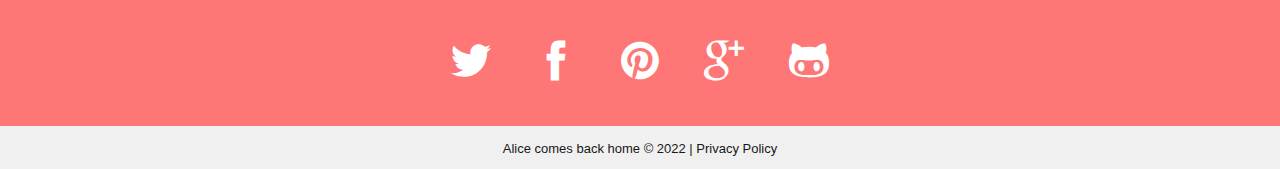
<file: about.html>
<!DOCTYPE html>
<html lang="en">

<head>
    <meta charset="UTF-8">
    <meta http-equiv="X-UA-Compatible" content="IE=edge">
    <meta name="viewport" content="width=device-width, initial-scale=1.0">
    <title>Demo Preview for Book Reviews Responsive Website Template #47955</title>
    <link rel="shortcut icon" href="./assets/img/icon.png" type="image/x-icon" />
    <link rel="stylesheet" href="./assets/css/grid.css">
    <link rel="stylesheet" href="./assets/font(icon)/themify-icons/themify-icons.css">
    <link rel="stylesheet" href="./assets/css/style-about.css">
</head>

<body>

    <!-- Button ontop -->
    <button onclick="topFunction()" id="myBtn" title="Go to top">Top</button>
    <div id="main">
        <!-- Start header -->
        <div id="header">
            <div class="grid wide content-header">
                <div class="row">
                    <div class="col l-12 m-12 c-12">
                        <div class="desc-header">
                            <h1><a class = "title-header" href="index.html">“Alice comes back home”</a></h1>
                            <p class = "title-header-author">AUTHOR: TOM CURSON</p>
                        </div>
                    </div>
                </div>
            </div>
        </div>
        <!-- End header -->

        <!-- Start-nav -->
        <div id="nav">
            <div class="grid wide">
                <!-- Start-Menu -->
                <div class="row">
                    <div class="col l-12 m-12">
                        <div id="menu">
                            <ul class="menu1">
                                <li style="width: 131px;"><a style="display: flex;align-items: center;"
                                        href="index.html">Home
                                        <svg xmlns="http://www.w3.org/2000/svg" width="15" height="15"
                                            viewBox="0 0 24 24" fill="none" stroke="currentColor" stroke-width="2"
                                            stroke-linecap="round" stroke-linejoin="round"
                                            class="feather feather-arrow-down">
                                            <line x1="12" y1="5" x2="12" y2="19"></line>
                                            <polyline points="19 12 12 19 5 12"></polyline>
                                        </svg>
                                    </a>
                                    <ul class="menu2">
                                        <li><a href="about.html">About</a></li>
                                        <li><a href="history.html">History</a></li>
                                        <li><a style="display: flex;align-items: center;" href="#">News
                                                <svg xmlns="http://www.w3.org/2000/svg" width="15" height="15"
                                                    viewBox="0 0 24 24" fill="none" stroke="currentColor"
                                                    stroke-width="2" stroke-linecap="round" stroke-linejoin="round"
                                                    class="feather feather-arrow-right">
                                                    <line x1="5" y1="12" x2="19" y2="12"></line>
                                                    <polyline points="12 5 19 12 12 19"></polyline>
                                                </svg>
                                            </a>
                                            <ul class="menu3">
                                                <li><a href="#">Fresh</a></li>
                                                <li><a href="#">Archive</a></li>
                                            </ul>
                                        </li>
                                    </ul>
                                </li>
                                <li style="width: 131px;"><a href="about.html">About</a></li>
                                <li style="width: 131px;"><a href="blog.html">Blog</a></li>
                                <li style="width: 131px;"><a href="portfolio.html">Portfolio</a></li>
                                <li style="width: 131px;"><a href="history.html">History</a></li>
                                <li style="width: 131px;"><a href="contacts.html">Contact</a></li>
                                <li style="width: 131px;"><a href="login.html">Login</a></li>
                            </ul>
                            <div class="clear"></div>
                        </div>
                    </div>
                </div>
                <!-- End-Menu -->

                <!-- Start-Taskbar-responsive -->
                <div class="row">
                    <div class="col l-0 m-0 c-12">
                        <div class="btn-taskbar-mobile">
                            <svg id="mobile-menu" xmlns="http://www.w3.org/2000/svg" width="24" height="24"
                                viewBox="0 0 24 24" fill="none" stroke="currentColor" stroke-width="2"
                                stroke-linecap="round" stroke-linejoin="round" class="feather feather-list">
                                <line x1="8" y1="6" x2="21" y2="6"></line>
                                <line x1="8" y1="12" x2="21" y2="12"></line>
                                <line x1="8" y1="18" x2="21" y2="18"></line>
                                <line x1="3" y1="6" x2="3.01" y2="6"></line>
                                <line x1="3" y1="12" x2="3.01" y2="12"></line>
                                <line x1="3" y1="18" x2="3.01" y2="18"></line>
                            </svg>
                        </div>
                    </div>
                </div>
                <!-- End-Taskbar-responsive -->
            </div>
        </div>
        <!-- End-nav -->

        <main>
            <section class="home-intro"></section>
        <!-- Start-content -->
        <div id="content">
            <div class="grid wide">
                <div class="row">
                    <div class="col l-8 m-8 c-12">
                        <div class="shortly-about-book slide-in from-left">
                            <h3>SHORTLY ABOUT THE BOOK</h3>
                            <p class="text-shortly-about1">Duis non massa ut mauris tempus pharetra. Etiam consectetur,
                                ante vitae placerat vehicula, augue elit fringilla massa.</p>
                            <p class="text-shortly-about2">Etiam vulputate a eros id porta. Donec eu tristique nunc.
                                Quisque porta sollicitudin magna non sagittis. Mauris nec blandit massa. Nulla vel
                                luctus eros. Proin nec nisl ut ligula suscipit euismod vitae at diam. Cras purus nisl,
                                mollis eget sapien et, adipiscing bibendum massa.Vestibulum placerat bibendum risus,
                                quis adipiscing nunc malesuada et. Aenean non euismod tellus? In molestie est felis.</p>
                            <a class="btn-shortly-about" href="#">More</a>
                        </div>

                        <div class="author-inspiration slide-in from-left">
                            <h3>AUTHOR'S INSPIRATION</h3>
                            <div class="row">
                                <div class="col l-4 m-12 c-12">
                                    <div class="container">
                                        <div class="image">
                                            <img class = "img-about1" src="./assets/img/author's-inspiration1.jpg" alt="/">
                                        </div>
                                    </div>
                                </div>


                                <div class="col l-8  m-12 c-12">
                                    <p class="text-author-inspiration1">Mauris tempus pharetra consect.</p>
                                    <p class="text-author-inspiration2">Etiam vulputate a eros id porta. Donec eu
                                        tristique nunc. Quisque Nulla vel luctus eros. Proin nec nisl ut ligula suscipit
                                        euismod vitae at diam. Cras purus nisl, mollis eget sapien et, adipiscing
                                        bibendum massa.Vestibulum placerat.</p>
                                    <a class="btn-author-inspiration" href="">More</a>
                                </div>
                            </div>
                        </div>

                        <div class="author-inspiration slide-in from-left">
                            <h3>AUTHOR'S INSPIRATION</h3>
                            <div class="row">
                                <div class="col l-4  m-12 c-12">
                                    <div class="container">
                                        <div class="image">
                                            <img class = "img-about2" src="./assets/img/author's-inspiration2.jpg" alt="/">
                                        </div>
                                    </div>
                                </div>


                                <div class="col l-8  m-12 c-12">
                                    <p class="text-author-inspiration1 text-author-inspiration3">Proin congue turpis lectus, quis.</p>
                                    <p class="text-author-inspiration2 text-author-inspiration4">Etiam vulputate a eros id porta. Donec eu
                                        tristique nunc. Quisque Nulla vel luctus eros. Proin nec nisl ut ligula suscipit
                                        euismod vitae at diam. Cras purus nisl, mollis eget sapien et, adipiscing
                                        bibendum massa.Vestibulum placerat.</p>
                                    <a class="btn-author-inspiration" href="">More</a>
                                </div>
                            </div>
                        </div>
                    </div>

                    <div class="col l-4 m-4 c-12">
                        <div class="testimonials slide-in from-right">
                            <h3>TESTIMONIALS</h3>
                            <p class="testimonials-txt-title">“Phasellus sodales orci ultrices ipsu m porttitor ullamcorper. Etiam ac praesent a
                                interdum metus, nonte mpor augue. Pellen a pulvin porta ullrper.”</p>
                        </div>

                        <div class="patrick-pool slide-in from-right">
                            <p class="text-patrick-pool1">Patrick Pool</p>
                            <p class="text-patrick-pool2">“Etiam ac nibh et dolor ornare vene natis. Praesent a interdum
                                metus, pulvinar nisi. Nunc porta ullamcorp er lacus non placerat. Quisque sed adipiscing
                                enim.”</p>
                        </div>

                        <div class="olivia-grosh slide-in from-right">
                            <p>Olivia Grosh</p>
                            <h3>USEFUL LINKS</h3>
                            <ul class="list-olivia-grosh">
                                <li class="list-1"><a href="#">Etiam vulputate a eros id porta</a></li>
                                <li class="list-2"><a href="#">Donec eu tristique nunc quisque porta</a></li>
                                <li class="list-3"><a href="#">Sollicitudin magna non sagittis</a></li>
                                <li class="list-4"><a href="#">Mauris nec blandit massa</a></li>
                                <li class="list-5"><a href="#">Nulla vel luctus eros proin nec nisl</a></li>
                                <li class="list-6"><a href="#">Utigula suscipit euismod vitae at diam</a></li>
                            </ul>
                        </div>
                    </div>
                </div>
            </div>
        </div>
        <!-- End-content -->

        <!-- Start-footer -->
        <div id="footer">
            <div class="grid">
                <div class="grid wide">
                    <div class="row">
                        <div class="col l-12 m-12 c-12">
                            <div class="header-text-footer">
                                <p>GET IN TOUCH</p>
                            </div>

                            <div class="body-text-footer">
                                <p class = "title-footer">Lorem ipsum dolor sit amet, consectetur adipiscing elit. Maurissemper eu turpis sed,
                                    mollis vehicula neque.
                                    Ut in urna ante. Etiam sit amet arcu ante.</p>
                            </div>

                            <div class="item-footer">
                                <a href="#">
                                    <i class="ti-twitter-alt"></i>
                                </a>
                                <a href="#">
                                    <i class="ti-facebook"></i>
                                </a>
                                <a href="#">
                                    <i class="ti-pinterest-alt"></i>
                                </a>
                                <a href="#">
                                    <i class="ti-google"></i>
                                </a>
                                <a href="#">
                                    <i class="ti-github"></i>
                                </a>
                            </div>
                        </div>
                    </div>
                </div>
            </div>
        </div>
        <!-- End-footer -->

        <!-- Start-footer-desc -->
        <div class="footer-desc">
            <div class="grid wide">
                <div class="row">
                    <div class="col l-12 m-12 c-12">
                        <div class="text-desc">
                            <p class="title-footer-desc">Alice comes back home © 2022 |
                                <span><a href="#"> Privacy Policy</a></span>
                            </p>
                        </div>
                    </div>
                </div>
            </div>
        </div>
        <!-- End-footer-desc -->
        </main>
    </div>
    
    <!-- Jquery -->
    <script src="https://ajax.googleapis.com/ajax/libs/jquery/3.6.0/jquery.min.js"></script> 
    <!-- Admin-change-all -->
    <script src="./assets/js/script-all.js"></script>
    <!-- Admin-change-1page -->
    <script src="./assets/js/script-admin-about.js"></script>
    <!-- Script-Menu -->
    <script src="./assets/js/scripts.js"></script>
    <!-- Transition when scroll down -->
    <script src="./assets/js/observers.js"></script>
    <!-- Script button ontop -->
    <script src = "./assets/js/script-top.js"></script>
</body>

</html>
</file>
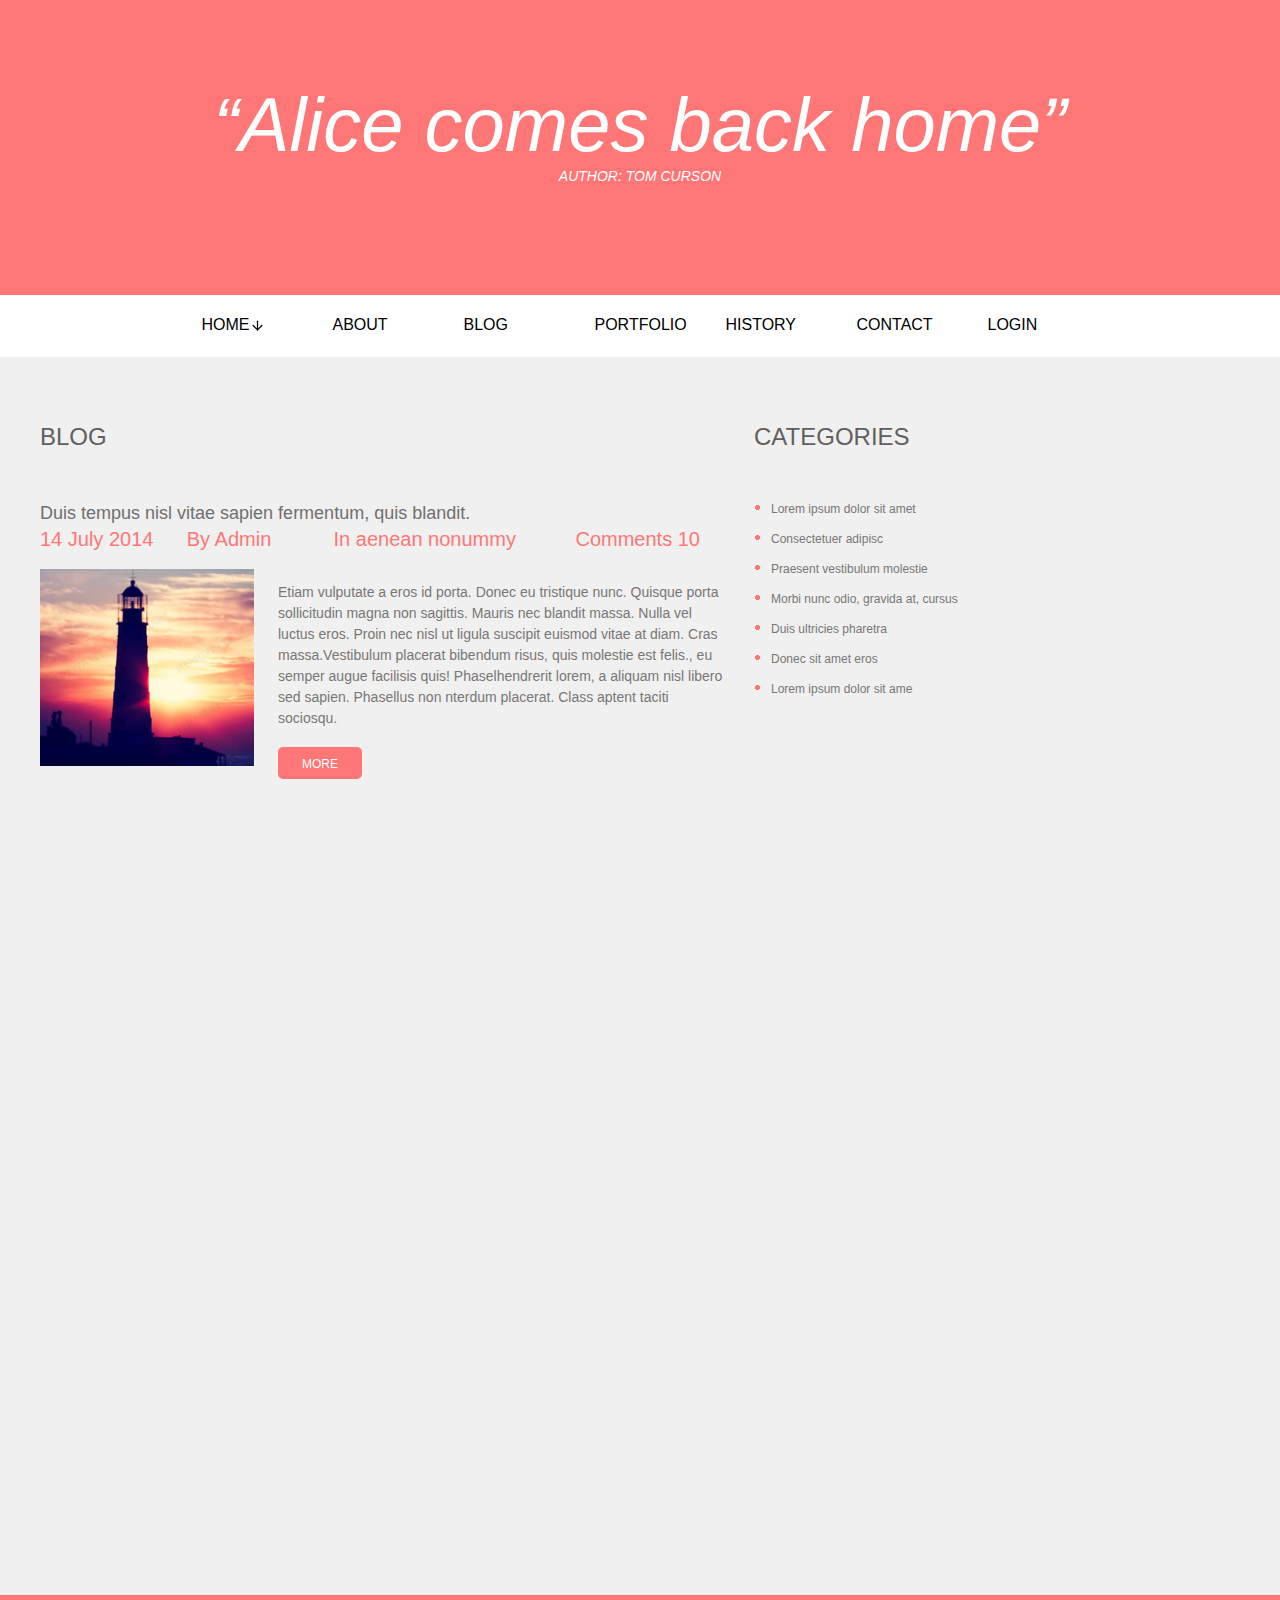
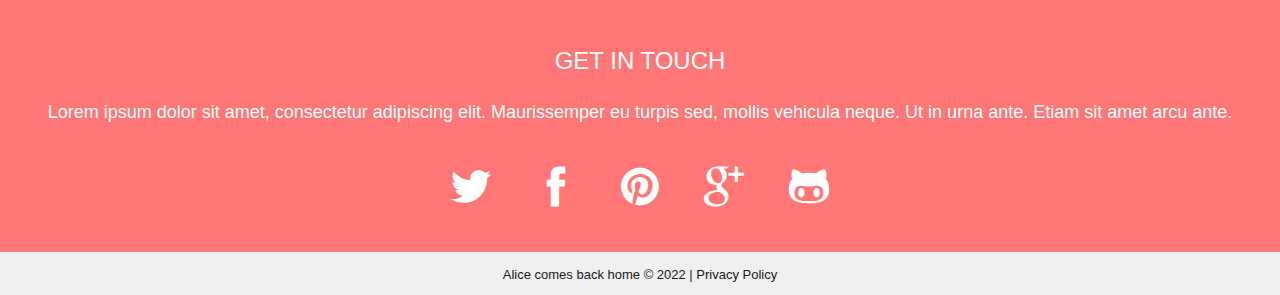
<file: blog.html>
<!DOCTYPE html>
<html lang="en">

<head>
    <meta charset="UTF-8">
    <meta http-equiv="X-UA-Compatible" content="IE=edge">
    <meta name="viewport" content="width=device-width, initial-scale=1.0">
    <title>Demo Preview for Book Reviews Responsive Website Template #47955</title>
    <link rel="shortcut icon" href="./assets/img/icon.png" type="image/x-icon" />
    <link rel="stylesheet" href="./assets/css/grid.css">
    <link rel="stylesheet" href="./assets/font(icon)/themify-icons/themify-icons.css">
    <link rel="stylesheet" href="./assets/css/style-blog.css">
</head>

<body>


    <!-- Button ontop -->
    <button onclick="topFunction()" id="myBtn" title="Go to top">Top</button>
    <div id="main">
        <!-- Start header -->
        <div id="header">
            <div class="grid wide content-header">
                <div class="row">
                    <div class="col l-12 m-12 c-12">
                        <div class="desc-header">
                            <h1><a class = "title-header" href="index.html">“Alice comes back home”</a></h1>
                            <p  class = "title-header-author">AUTHOR: TOM CURSON</p>
                        </div>
                    </div>
                </div>
            </div>
        </div>
        <!-- End header -->

        <!-- Start-nav -->
        <div id="nav">
            <div class="grid wide">
                <!-- Start-Menu -->
                <div class="row">
                    <div class="col l-12 m-12">
                        <div id="menu">
                            <ul class="menu1">
                                <li style="width: 131px;"><a style="display: flex;align-items: center;"
                                        href="index.html">Home
                                        <svg xmlns="http://www.w3.org/2000/svg" width="15" height="15"
                                            viewBox="0 0 24 24" fill="none" stroke="currentColor" stroke-width="2"
                                            stroke-linecap="round" stroke-linejoin="round"
                                            class="feather feather-arrow-down">
                                            <line x1="12" y1="5" x2="12" y2="19"></line>
                                            <polyline points="19 12 12 19 5 12"></polyline>
                                        </svg>
                                    </a>
                                    <ul class="menu2">
                                        <li><a href="about.html">About</a></li>
                                        <li><a href="history.html">History</a></li>
                                        <li><a style="display: flex;align-items: center;" href="#">News
                                                <svg xmlns="http://www.w3.org/2000/svg" width="15" height="15"
                                                    viewBox="0 0 24 24" fill="none" stroke="currentColor"
                                                    stroke-width="2" stroke-linecap="round" stroke-linejoin="round"
                                                    class="feather feather-arrow-right">
                                                    <line x1="5" y1="12" x2="19" y2="12"></line>
                                                    <polyline points="12 5 19 12 12 19"></polyline>
                                                </svg>
                                            </a>
                                            <ul class="menu3">
                                                <li><a href="#">Fresh</a></li>
                                                <li><a href="#">Archive</a></li>
                                            </ul>
                                        </li>
                                    </ul>
                                </li>
                                <li style="width: 131px;"><a href="about.html">About</a></li>
                                <li style="width: 131px;"><a href="blog.html">Blog</a></li>
                                <li style="width: 131px;"><a href="portfolio.html">Portfolio</a></li>
                                <li style="width: 131px;"><a href="history.html">History</a></li>
                                <li style="width: 131px;"><a href="contacts.html">Contact</a></li>
                                <li style="width: 131px;"><a href="login.html">Login</a></li>
                            </ul>
                            <div class="clear"></div>
                        </div>
                    </div>
                </div>
                <!-- End-Menu -->

                <!-- Start-Taskbar-responsive -->
                <div class="row">
                    <div class="col l-0 m-0 c-12">
                        <div class="btn-taskbar-mobile">
                            <svg id="mobile-menu" xmlns="http://www.w3.org/2000/svg" width="24" height="24"
                                viewBox="0 0 24 24" fill="none" stroke="currentColor" stroke-width="2"
                                stroke-linecap="round" stroke-linejoin="round" class="feather feather-list">
                                <line x1="8" y1="6" x2="21" y2="6"></line>
                                <line x1="8" y1="12" x2="21" y2="12"></line>
                                <line x1="8" y1="18" x2="21" y2="18"></line>
                                <line x1="3" y1="6" x2="3.01" y2="6"></line>
                                <line x1="3" y1="12" x2="3.01" y2="12"></line>
                                <line x1="3" y1="18" x2="3.01" y2="18"></line>
                            </svg>
                        </div>
                    </div>
                </div>
                <!-- End-Taskbar-responsive -->
            </div>
        </div>
        <!-- End-nav -->

        <main>
            <section class="home-intro"></section>
        <!-- Start-content -->
        <div id="content">
            <div class="grid wide">
                <div class="row">
                    <div class="col l-7 m-7 c-12">
                        <div class="left-row-content">
                            <div class="fade-in">
                                <h3>Blog</h3>
                            </div>
                            <div class="btn-left-content">
                                <div class="fade-in">
                                    <a class="header-left-content" href="">Duis tempus nisl vitae sapien fermentum, quis
                                        blandit.</a>
                                    <div class="row" style="justify-content: space-between;">
                                        <div class="col l-2-4 m-2-4 c-6">
                                            <a class="second-btn" href="">14 July 2014</a>
                                        </div>
                                        <div class="col l-2-4 m-2-4 c-6">
                                            <a class="second-btn" href="">By Admin</a>
                                        </div>
                                        <div class="col l-4 m-2-4 c-6">
                                            <a class="second-btn" href="">In aenean nonummy</a>
                                        </div>
                                        <div class="col l-3 m-2-4 c-6">
                                            <a class="second-btn" href="">Comments 10</a>
                                        </div>
                                    </div>
                                </div>

                                <div class="row">
                                    <div class="col l-4 m-12 c-12 slide-in from-left">
                                        <div class="blog-img">
                                            <div class="container">
                                                <div class="image">
                                                    <img class = "img-blog1" src="./assets/img/img-blog.jpg" alt="">
                                                </div>
                                            </div>
                                        </div>

                                    </div>
                                    <div class="col l-8 m-12 c-12 slide-in from-right">
                                        <div class="blog-page">
                                            <p class = "txt-blog-page1">Etiam vulputate a eros id porta. Donec eu tristique nunc. Quisque porta
                                                sollicitudin magna non sagittis. Mauris nec blandit massa. Nulla vel
                                                luctus eros. Proin nec nisl ut ligula suscipit euismod vitae at diam.
                                                Cras massa.Vestibulum placerat bibendum risus, quis molestie est felis.,
                                                eu semper augue facilisis quis! Phaselhendrerit lorem, a aliquam nisl
                                                libero sed sapien. Phasellus non nterdum placerat. Class aptent taciti
                                                sociosqu.</p>
                                            <a class="blog-page-btn" href="">More</a>
                                        </div>
                                    </div>
                                </div>
                            </div>

                            <div class="btn-left-content">
                                <div class="fade-in">
                                    <a class="header-left-content" href="">Fusce turpis lacus, vestibulum sit amet
                                        condimentum in.</a>
                                    <div class="row" style="justify-content: space-between;">
                                        <div class="col l-2-4 m-2-4 c-6">
                                            <a class="second-btn" href="">14 July 2014</a>
                                        </div>
                                        <div class="col l-2-4 m-2-4 c-6">
                                            <a class="second-btn" href="">By Admin</a>
                                        </div>
                                        <div class="col l-4 m-2-4 c-6">
                                            <a class="second-btn" href="">In aenean nonummy</a>
                                        </div>
                                        <div class="col l-3 m-2-4 c-6">
                                            <a class="second-btn" href="">Comments 10</a>
                                        </div>
                                    </div>
                                </div>

                                <div class="row">
                                    <div class="col l-4 m-12 c-12">
                                        <div class="blog-img slide-in from-left">
                                            <div class="container">
                                                <div class="image">
                                                    <img class = "img-blog2" src="./assets/img/img-blog1.jpg" alt="">
                                                </div>
                                            </div>
                                        </div>

                                    </div>
                                    <div class="col l-8 m-12 c-12">
                                        <div class="blog-page slide-in from-right">
                                            <p class = "txt-blog-page2">Etiam vulputate a eros id porta. Donec eu tristique nunc. Quisque porta
                                                sollicitudin magna non sagittis. Mauris nec blandit massa. Nulla vel
                                                luctus eros. Proin nec nisl ut ligula suscipit euismod vitae at diam.
                                                Cras massa.Vestibulum placerat bibendum risus, quis molestie est felis.,
                                                eu semper augue facilisis quis! Phaselhendrerit lorem, a aliquam nisl
                                                libero sed sapien. Phasellus non nterdum placerat. Class aptent taciti
                                                sociosqu.</p>
                                            <a class="blog-page-btn" href="">More</a>
                                        </div>
                                    </div>
                                </div>
                            </div>

                            <div class="btn-left-content">
                                <div class="fade-in">
                                    <a class="header-left-content" href="">Cras facilisis ultrices euismod. Pellentesque in
                                        massa et.</a>
                                    <div class="row" style="justify-content: space-between;">
                                        <div class="col l-2-4 m-2-4 c-6">
                                            <a class="second-btn" href="">14 July 2014</a>
                                        </div>
                                        <div class="col l-2-4 m-2-4 c-6">
                                            <a class="second-btn" href="">By Admin</a>
                                        </div>
                                        <div class="col l-4 m-2-4 c-6">
                                            <a class="second-btn" href="">In aenean nonummy</a>
                                        </div>
                                        <div class="col l-3 m-2-4 c-6">
                                            <a class="second-btn" href="">Comments 10</a>
                                        </div>
                                    </div>
                                </div>

                                <div class="row">
                                    <div class="col l-4 m-12 c-12">
                                        <div class="blog-img slide-in from-left">
                                            <div class="container">
                                                <div class="image">
                                                    <img class = "img-blog3" src="./assets/img/img-blog2.jpg" alt="">
                                                </div>
                                            </div>
                                        </div>

                                    </div>
                                    <div class="col l-8 m-12 c-12">
                                        <div class="blog-page slide-in from-right">
                                            <p  class = "txt-blog-page3">Etiam vulputate a eros id porta. Donec eu tristique nunc. Quisque porta
                                                sollicitudin magna non sagittis. Mauris nec blandit massa. Nulla vel
                                                luctus eros. Proin nec nisl ut ligula suscipit euismod vitae at diam.
                                                Cras massa.Vestibulum placerat bibendum risus, quis molestie est felis.,
                                                eu semper augue facilisis quis! Phaselhendrerit lorem, a aliquam nisl
                                                libero sed sapien. Phasellus non nterdum placerat. Class aptent taciti
                                                sociosqu.</p>
                                            <a class="blog-page-btn" href="">More</a>
                                        </div>
                                    </div>
                                </div>
                            </div>
                        </div>
                    </div>

                    <div class="col l-5 m-5 c-12">
                        <div class="right-row-content">
                            <div class="fade-in">
                                <h3>CATEGORIES</h3>
                            </div>
                            <div>
                                <ul class="list-categories  slide-in from-right">
                                    <li class="list-categories1" ><a href="#">Lorem ipsum dolor sit amet</a></li>
                                    <li class="list-categories2"><a href="#">Consectetuer adipisc</a></li>
                                    <li class="list-categories3"><a href="#">Praesent vestibulum molestie</a></li>
                                    <li class="list-categories4"><a href="#">Morbi nunc odio, gravida at, cursus</a></li>
                                    <li class="list-categories5"><a href="#">Duis ultricies pharetra</a></li>
                                    <li class="list-categories6"><a href="#">Donec sit amet eros</a></li>
                                    <li class="list-categories7"><a href="#">Lorem ipsum dolor sit ame</a></li>
                                </ul>
                            </div>

                            <div class="search-blog">
                                <div class="fade-in">
                                    <h3>SEARCH</h3>
                                </div>
                                <div class="input-search slide-in from-right">
                                    <input type="text" required placeholder="Enter keyword:">
                                    <a href="" class="more_btn2"></a>
                                </div>
                            </div>

                            <div class="recent-posts">
                                <div class="fade-in">
                                    <h3>RECENT POSTS</h3>
                                </div>
                                <div class="card-recent-posts">
                                    <div class="row">
                                        <div class="col l-4 m-12 c-12 img-recent-post slide-in from-left">
                                            <div class="container" style = "overflow: hidden">
                                                <div class="image">
                                                    <img class = "img-blog4" src="./assets/img/recent-posts-1.jpg" alt="">
                                                </div>
                                            </div>
                                        </div>

                                        <div class="col l-8 m-12 c-12 slide-in from-right">
                                            <div class="btn-recent-posts">
                                                <a href="">Ehiugue massa.</a>
                                            </div>
                                            <p class="txt-recent-posts1">Etiam vulputate a eros id porta. Donec eu tristique mauris nec. blandit
                                                massa. Nulla vel luctu s eros pronisl.</p>
                                        </div>
                                    </div>
                                </div>
                                <div class="card-recent-posts">
                                    <div class="row">
                                        <div class="col l-4 m-12 c-12 slide-in from-left">
                                            <div class="container" style = "overflow: hidden">
                                                <div class="image">
                                                    <img class = "img-blog5" src="./assets/img/recent-posts-2.jpg" alt="">
                                                </div>
                                            </div>
                                        </div>

                                        <div class="col l-8 m-12 c-12 slide-in from-right">
                                            <div class="btn-recent-posts">
                                                <a href="">Nec congmris.</a>
                                            </div>
                                            <p class="txt-recent-posts2">Sapien et, adipiscing bibendum massa. Vestibulum placa Aenean non euismod
                                                tellus in molestie est felis.</p>
                                        </div>
                                    </div>
                                </div>
                                <div class="card-recent-posts">
                                    <div class="row">
                                        <div class="col l-4 m-12 c-12 slide-in from-left">
                                            <div class="container" style = "overflow: hidden">
                                                <div class="image">
                                                    <img class = "img-blog6" src="./assets/img/recent-posts-3.jpg" alt="">
                                                </div>
                                            </div>
                                        </div>

                                        <div class="col l-8 m-12 c-12 slide-in from-right">
                                            <div class="btn-recent-posts">
                                                <a href="">Nunc convallis.</a>
                                            </div>
                                            <p class="txt-recent-posts3">Donec eu tristique mauris nec. blandit massa. Nulla vel luctu ut ligula
                                                suscipit euismod vitae prus nisl, mollis.</p>
                                        </div>
                                    </div>
                                </div>
                            </div>

                        </div>
                    </div>
                </div>
            </div>
        </div>
        <!-- End-content -->

        <!-- Start-footer -->
        <div id="footer">
            <div class="grid">
                <div class="grid wide">
                    <div class="row">
                        <div class="col l-12 m-12 c-12">
                            <div class="header-text-footer">
                                <p>GET IN TOUCH</p>
                            </div>

                            <div class="body-text-footer">
                                <p class = "title-footer">Lorem ipsum dolor sit amet, consectetur adipiscing elit. Maurissemper eu
                                    turpis sed,
                                    mollis vehicula neque.
                                    Ut in urna ante. Etiam sit amet arcu ante.</p>
                            </div>

                            <div class="item-footer">
                                <a href="#">
                                    <i class="ti-twitter-alt"></i>
                                </a>
                                <a href="#">
                                    <i class="ti-facebook"></i>
                                </a>
                                <a href="#">
                                    <i class="ti-pinterest-alt"></i>
                                </a>
                                <a href="#">
                                    <i class="ti-google"></i>
                                </a>
                                <a href="#">
                                    <i class="ti-github"></i>
                                </a>
                            </div>
                        </div>
                    </div>
                </div>
            </div>
        </div>
        <!-- End-footer -->

        <!-- Start-footer-desc -->
        <div class="footer-desc">
            <div class="grid wide">
                <div class="row">
                    <div class="col l-12 m-12 c-12">
                        <div class="text-desc">
                            <p class="title-footer-desc">Alice comes back home © 2022 |
                                <span><a href="#"> Privacy Policy</a></span>
                            </p>
                        </div>
                    </div>
                </div>
            </div>
        </div>
        <!-- End-footer-desc -->
    </main>
    </div>

    <!-- Jquery -->
    <script src="https://ajax.googleapis.com/ajax/libs/jquery/3.6.0/jquery.min.js"></script> 
    <!-- Admin-change-all -->
    <script src="./assets/js/script-all.js"></script>
    <!-- Admin-change-1page -->
    <script src="./assets/js/script-admin-blog.js"></script>
    <!-- Script-Menu -->
    <script src="./assets/js/scripts.js"></script>
    <!-- Transition when scroll down -->
    <script src="./assets/js/observers.js"></script>
        <!-- Script button ontop -->
        <script src = "./assets/js/script-top.js"></script>
</body>

</html>
</file>
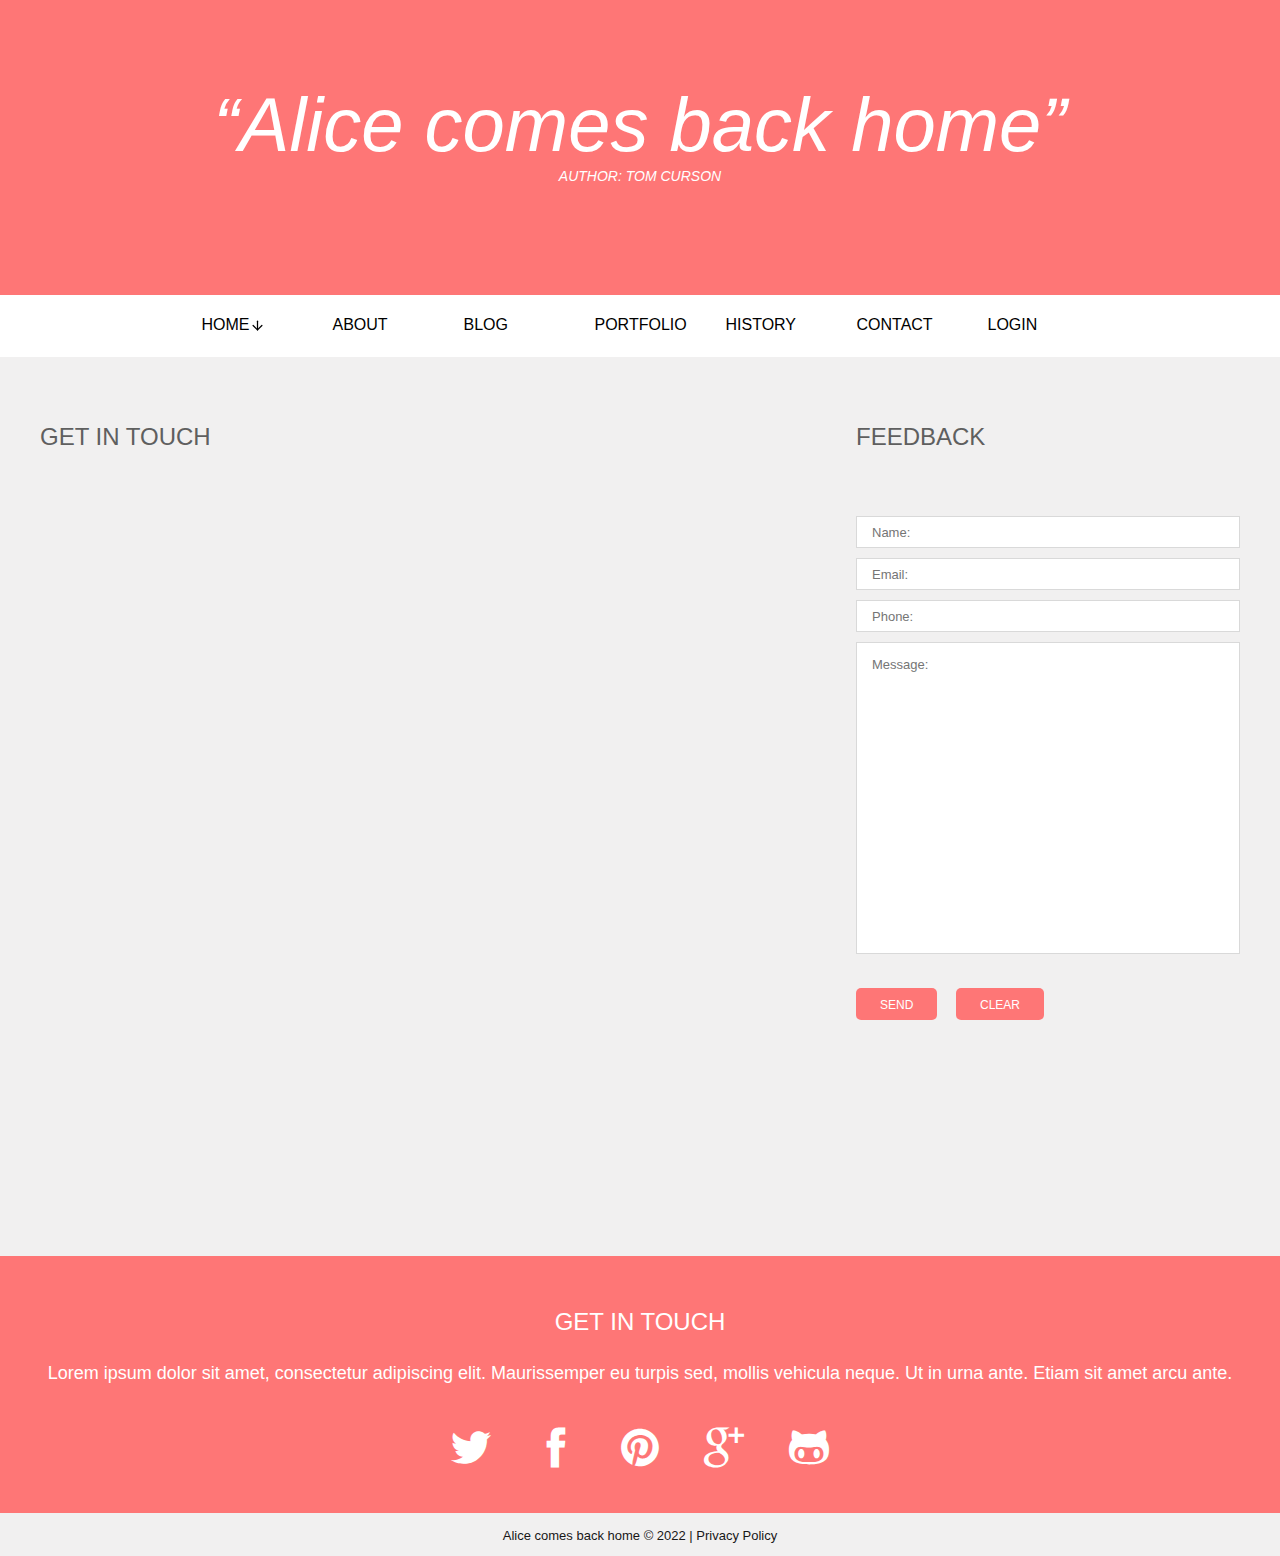
<file: contacts.html>
<!DOCTYPE html>
<html lang="en">

<head>
    <meta charset="UTF-8">
    <meta http-equiv="X-UA-Compatible" content="IE=edge">
    <meta name="viewport" content="width=device-width, initial-scale=1.0">
    <title>Demo Preview for Book Reviews Responsive Website Template #47955</title>
    <link rel="shortcut icon" href="./assets/img/icon.png" type="image/x-icon" />
    <link rel="stylesheet" href="./assets/css/grid.css">
    <link rel="stylesheet" href="./assets/font(icon)/themify-icons/themify-icons.css">
    <link rel="stylesheet" href="./assets/css/style-contact.css">
</head>

<body>
 

    <!-- Button ontop -->
    <button onclick="topFunction()" id="myBtn" title="Go to top">Top</button>
    <div id="main">
        <!-- Start header -->
        <div id="header">
            <div class="grid wide content-header">
                <div class="row">
                    <div class="col l-12 m-12 c-12">
                        <div class="desc-header">
                            <h1><a class = "title-header"href="index.html">“Alice comes back home”</a></h1>
                            <p class = "title-header-author">AUTHOR: TOM CURSON</p >
                        </div>
                    </div>
                </div>
            </div>
        </div>
        <!-- End header -->

        <!-- Start-nav -->
        <div id="nav">
            <div class="grid wide">
                <!-- Start-Menu -->
                <div class="row">
                    <div class="col l-12 m-12">
                        <div id="menu">
                            <ul class="menu1">
                                <li style="width: 131px;"><a style="display: flex;align-items: center;"
                                        href="index.html">Home
                                        <svg xmlns="http://www.w3.org/2000/svg" width="15" height="15"
                                            viewBox="0 0 24 24" fill="none" stroke="currentColor" stroke-width="2"
                                            stroke-linecap="round" stroke-linejoin="round"
                                            class="feather feather-arrow-down">
                                            <line x1="12" y1="5" x2="12" y2="19"></line>
                                            <polyline points="19 12 12 19 5 12"></polyline>
                                        </svg>
                                    </a>
                                    <ul class="menu2">
                                        <li><a href="about.html">About</a></li>
                                        <li><a href="history.html">History</a></li>
                                        <li><a style="display: flex;align-items: center;" href="#">News
                                                <svg xmlns="http://www.w3.org/2000/svg" width="15" height="15"
                                                    viewBox="0 0 24 24" fill="none" stroke="currentColor"
                                                    stroke-width="2" stroke-linecap="round" stroke-linejoin="round"
                                                    class="feather feather-arrow-right">
                                                    <line x1="5" y1="12" x2="19" y2="12"></line>
                                                    <polyline points="12 5 19 12 12 19"></polyline>
                                                </svg>
                                            </a>
                                            <ul class="menu3">
                                                <li><a href="#">Fresh</a></li>
                                                <li><a href="#">Archive</a></li>
                                            </ul>
                                        </li>
                                    </ul>
                                </li>
                                <li style="width: 131px;"><a href="about.html">About</a></li>
                                <li style="width: 131px;"><a href="blog.html">Blog</a></li>
                                <li style="width: 131px;"><a href="portfolio.html">Portfolio</a></li>
                                <li style="width: 131px;"><a href="history.html">History</a></li>
                                <li style="width: 131px;"><a href="contacts.html">Contact</a></li>
                                <li style="width: 131px;"><a href="login.html">Login</a></li>
                            </ul>
                            <div class="clear"></div>
                        </div>
                    </div>
                </div>
                <!-- End-Menu -->

                <!-- Start-Taskbar-responsive -->
                <div class="row">
                    <div class="col l-0 m-0 c-12">
                        <div class="btn-taskbar-mobile">
                            <svg id="mobile-menu" xmlns="http://www.w3.org/2000/svg" width="24" height="24"
                                viewBox="0 0 24 24" fill="none" stroke="currentColor" stroke-width="2"
                                stroke-linecap="round" stroke-linejoin="round" class="feather feather-list">
                                <line x1="8" y1="6" x2="21" y2="6"></line>
                                <line x1="8" y1="12" x2="21" y2="12"></line>
                                <line x1="8" y1="18" x2="21" y2="18"></line>
                                <line x1="3" y1="6" x2="3.01" y2="6"></line>
                                <line x1="3" y1="12" x2="3.01" y2="12"></line>
                                <line x1="3" y1="18" x2="3.01" y2="18"></line>
                            </svg>
                        </div>
                    </div>
                </div>
                <!-- End-Taskbar-responsive -->
            </div>
        </div>
        <!-- End-nav -->

        <main>
            <section class="home-intro"></section>
        <!-- Start-content -->
        <div id="content">
            <div class="grid wide">
                <div class="row">
                    <div class="col l-8 m-8 c-12">
                        <div class = "fade-in">
                            <h3>GET IN TOUCH</h3>
                        </div>
                        <div class="map-content fade-in">
                            <iframe class="gg-map"
                                src="https://www.google.com/maps/embed?pb=!1m18!1m12!1m3!1d3724.6336198864424!2d105.82251401440696!3d21.007318693886962!2m3!1f0!2f0!3f0!3m2!1i1024!2i768!4f13.1!3m3!1m2!1s0x3135ac81a053338d%3A0x6ab48b590e023d51!2zxJBhzKNpIEhvzKNjIFRodcyJeSBMxqHMo2k!5e0!3m2!1svi!2s!4v1647225975143!5m2!1svi!2s"
                                width="650" height="450" style="border:0;" allowfullscreen="" loading="lazy"></iframe>
                        </div>
                        <div class = "fade-in">
                            <p>The Company Name Inc.</p>
                        </div>
                        <div class="row">
                            <div class="col l-6 m-6 c-6 slide-in from-left">
                                <ul class="list-contact">
                                    <li class="list-contact1">8901 Marmora Road,</li>
                                    <li class="list-contact2">Glasgow, D04 89GR.</li>
                                    <li class="list-contact3">Freephone:
                                        <span>+1 800 559 6580</span>
                                    </li>
                                    <li class="list-contact4">Telephone:
                                        <span style="margin-left: 2px;">+1 800 603 6035</span>
                                    </li>
                                    <li class="list-contact5">FAX:
                                        <span style="margin-left: 35px">+1 800 889 9898</span>
                                    </li>
                                    <li class="list-contact6">
                                        E-mail:
                                        <a href="">mail@demolink.org</a>
                                    </li>
                                </ul>
                            </div>
                            <div class="col l-6 m-6 c-6 slide-in from-right">
                                <ul class="list-contact">
                                    <li class="list-contact7">9863 - 9867 Mill Road,</li>
                                    <li class="list-contact8">Cambridge, MG09 99HT.</li>
                                    <li class="list-contact9">Freephone:
                                        <span>+1 800 559 6580</span>
                                    </li>
                                    <li class="list-contact10">Telephone:
                                        <span style="margin-left: 2px;">+1 800 603 6035</span>
                                    </li>
                                    <li class="list-contact11">FAX:
                                        <span style="margin-left: 35px">+1 800 889 9898</span>
                                    </li>
                                    <li class="list-contact12">
                                        E-mail:
                                        <a href="">mail@demolink.org</a>
                                    </li>
                                </ul>
                            </div>
                        </div>
                    </div>

                    <div class="col l-4 m-4 c-12">
                        <div class = "fade-in">
                            <h3>FEEDBACK</h3>
                        </div>
                        <div class="input-feedback slide-in from-right">
                            <form action="./php/action.php">
                                <div class="input-div"></div>
                                <input class="input-form js-input-form" type="text" required placeholder="Name:">
                                <input class="input-form js-input-form" type="email" required placeholder="Email:">
                                <input class="input-form js-input-form" id="phone" required type="number" placeholder="Phone:">
                                <!-- <div class="mess-div">
                                    <input class="message-feedback input-form js-input-form" type="text" placeholder="Message:">
                                </div> -->
                                <textarea rows="5" cols="30" class="message-feedback input-form js-input-form" name="text" placeholder="Message:"></textarea>
                                <div style="margin-top: 20px;">
                                    <input class="btn-input-feedback" type="submit" value="Send" />
                                </div>
                            </form>
                            <button class="btn-input-feedback js-btn-clear" href="" style="position: relative;top: -32px;right:-100px">Clear</button>
                        </div>
                    </div>
                </div>
            </div>
        </div>
        <!-- End-content -->

        <!-- Start-footer -->
        <div id="footer">
            <div class="grid">
                <div class="grid wide">
                    <div class="row">
                        <div class="col l-12 m-12 c-12">
                            <div class="header-text-footer">
                                <p>GET IN TOUCH</p>
                            </div>

                            <div class="body-text-footer">
                                <p class = "title-footer">Lorem ipsum dolor sit amet, consectetur adipiscing elit. Maurissemper eu
                                    turpis sed,
                                    mollis vehicula neque.
                                    Ut in urna ante. Etiam sit amet arcu ante.</p>
                            </div>

                            <div class="item-footer">
                                <a href="#">
                                    <i class="ti-twitter-alt"></i>
                                </a>
                                <a href="#">
                                    <i class="ti-facebook"></i>
                                </a>
                                <a href="#">
                                    <i class="ti-pinterest-alt"></i>
                                </a>
                                <a href="#">
                                    <i class="ti-google"></i>
                                </a>
                                <a href="#">
                                    <i class="ti-github"></i>
                                </a>
                            </div>
                        </div>
                    </div>
                </div>
            </div>
        </div>
        <!-- End-footer -->

        <!-- Start-footer-desc -->
        <div class="footer-desc">
            <div class="grid wide">
                <div class="row">
                    <div class="col l-12 m-12 c-12">
                        <div class="text-desc">
                            <p class="title-footer-desc">Alice comes back home © 2022 |
                                <span><a href="#"> Privacy Policy</a></span>
                            </p>
                        </div>
                    </div>
                </div>
            </div>
        </div>
        <!-- End-footer-desc -->
        </main>
    </div>

    <!-- Jquery -->
    <script src="https://ajax.googleapis.com/ajax/libs/jquery/3.6.0/jquery.min.js"></script> 
    <!-- Admin-change-all -->
    <script src="./assets/js/script-all.js"></script>
    <!-- Admin-change-1page -->
    <script src="./assets/js/script-admin-contacts.js"></script>
    <!-- Script-Menu -->
    <script src="./assets/js/scripts.js"></script>
    <!-- Script-Contact -->
    <script src="./assets/js/script-contact.js"></script>
    <!-- Transition when scroll down -->
    <script src="./assets/js/observers.js"></script>
        <!-- Script button ontop -->
        <script src = "./assets/js/script-top.js"></script>
</body>

</html>
</file>
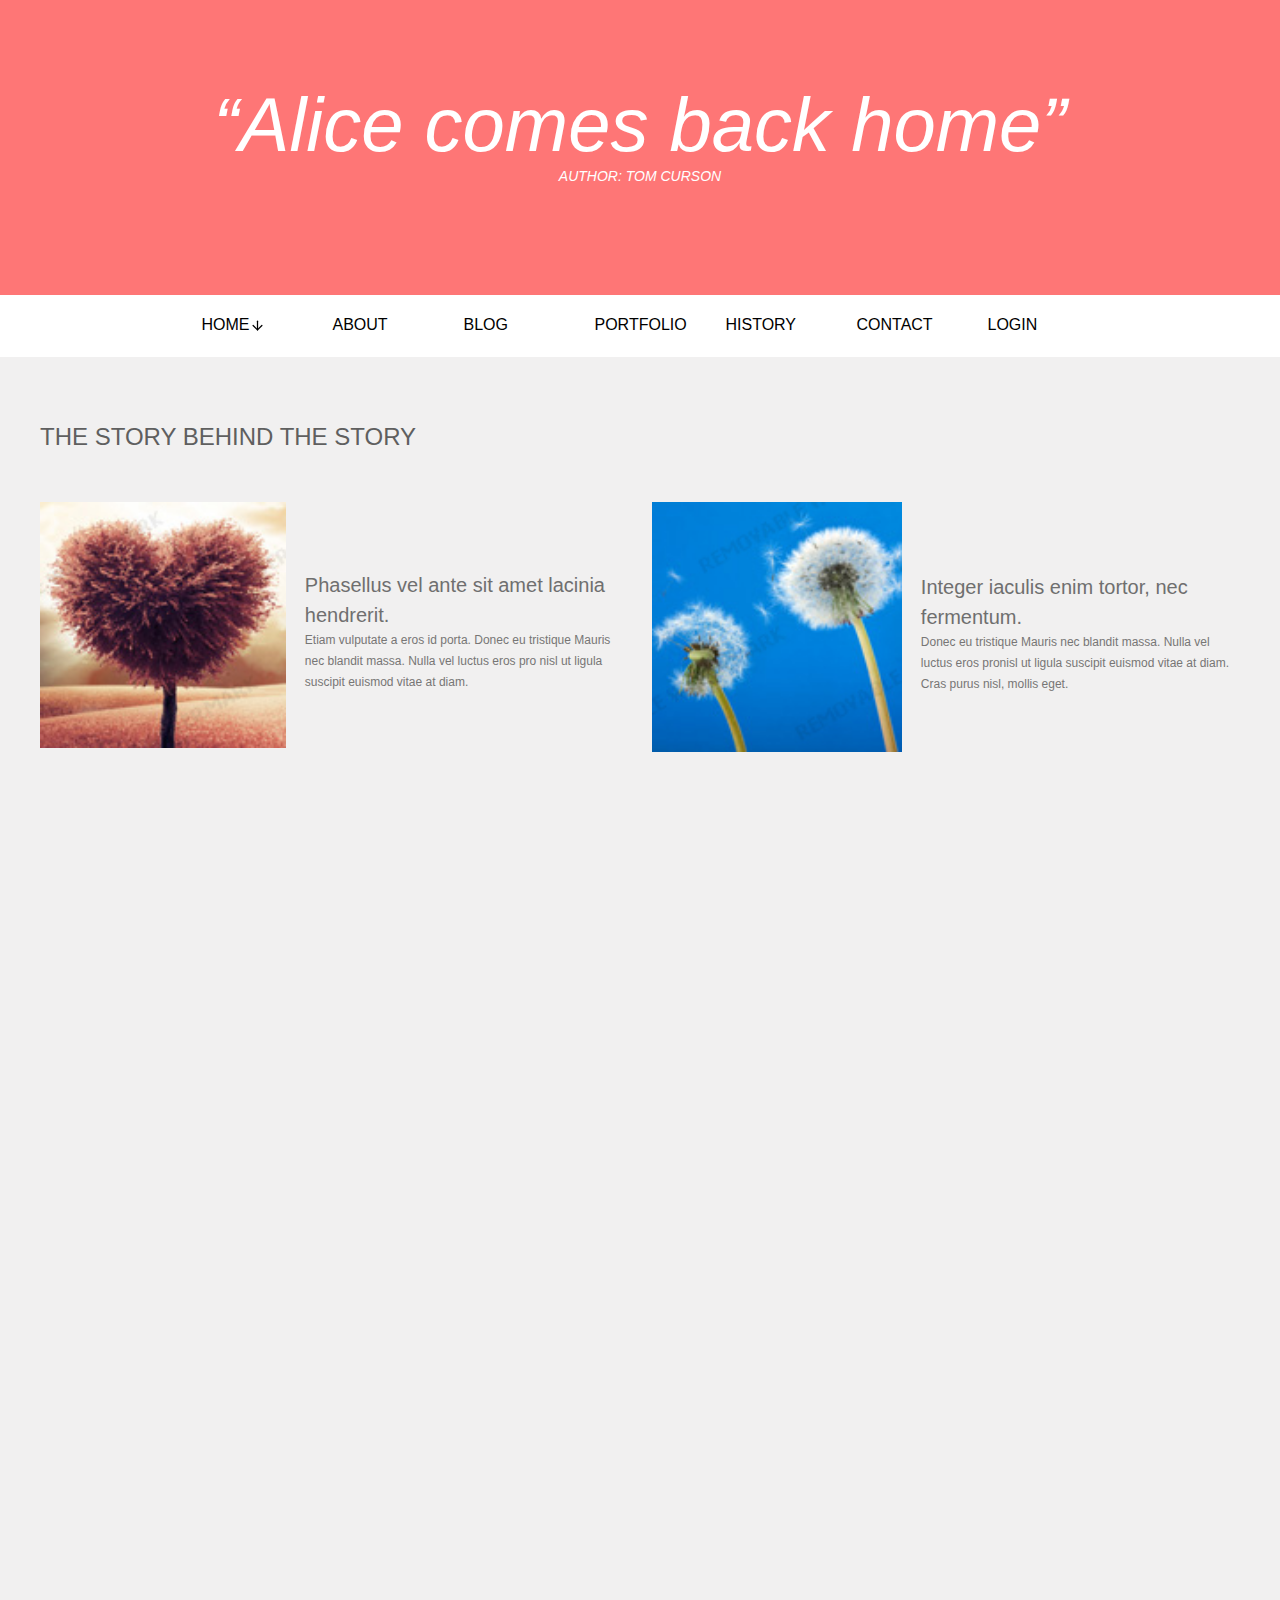
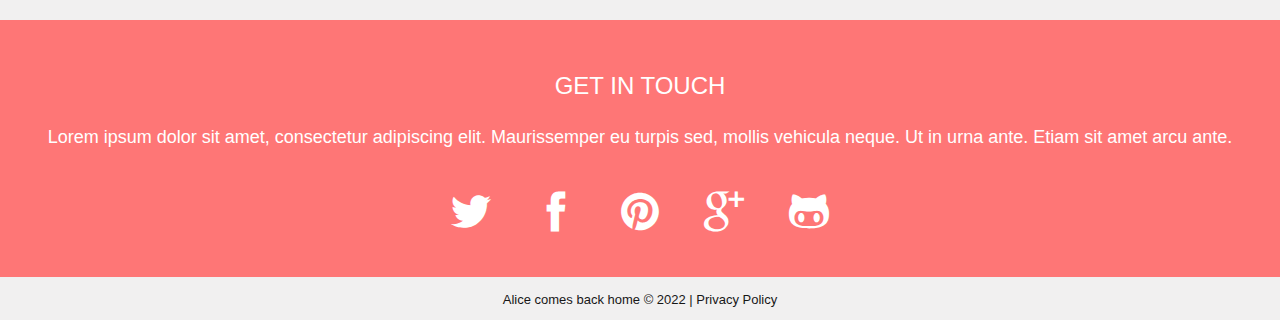
<file: history.html>
<!DOCTYPE html>
<html lang="en">

<head>
    <meta charset="UTF-8">
    <meta http-equiv="X-UA-Compatible" content="IE=edge">
    <meta name="viewport" content="width=device-width, initial-scale=1.0">
    <title>Demo Preview for Book Reviews Responsive Website Template #47955</title>
    <link rel="shortcut icon" href="./assets/img/icon.png" type="image/x-icon" />
    <link rel="stylesheet" href="./assets/css/grid.css">
    <link rel="stylesheet" href="./assets/font(icon)/themify-icons/themify-icons.css">
    <link rel="stylesheet" href="./assets/css/style-history.css">
</head>

<body>

    <!-- Button ontop -->
    <button onclick="topFunction()" id="myBtn" title="Go to top">Top</button>
    <div id="main">
        <!-- Start header -->
        <div id="header">
            <div class="grid wide content-header">
                <div class="row">
                    <div class="col l-12 m-12 c-12">
                        <div class="desc-header">
                            <h1><a class = "title-header" href="index.html">“Alice comes back home”</a></h1>
                            <p class = "title-header-author">AUTHOR: TOM CURSON</p>
                        </div>
                    </div>
                </div>
            </div>
        </div>
        <!-- End header -->

        <!-- Start-nav -->
        <div id="nav">
            <div class="grid wide">
                <!-- Start-Menu -->
                <div class="row">
                    <div class="col l-12 m-12">
                        <div id="menu">
                            <ul class="menu1">
                                <li style="width: 131px;"><a style="display: flex;align-items: center;"
                                        href="index.html">Home
                                        <svg xmlns="http://www.w3.org/2000/svg" width="15" height="15"
                                            viewBox="0 0 24 24" fill="none" stroke="currentColor" stroke-width="2"
                                            stroke-linecap="round" stroke-linejoin="round"
                                            class="feather feather-arrow-down">
                                            <line x1="12" y1="5" x2="12" y2="19"></line>
                                            <polyline points="19 12 12 19 5 12"></polyline>
                                        </svg>
                                    </a>
                                    <ul class="menu2">
                                        <li><a href="about.html">About</a></li>
                                        <li><a href="history.html">History</a></li>
                                        <li><a style="display: flex;align-items: center;" href="#">News
                                                <svg xmlns="http://www.w3.org/2000/svg" width="15" height="15"
                                                    viewBox="0 0 24 24" fill="none" stroke="currentColor"
                                                    stroke-width="2" stroke-linecap="round" stroke-linejoin="round"
                                                    class="feather feather-arrow-right">
                                                    <line x1="5" y1="12" x2="19" y2="12"></line>
                                                    <polyline points="12 5 19 12 12 19"></polyline>
                                                </svg>
                                            </a>
                                            <ul class="menu3">
                                                <li><a href="#">Fresh</a></li>
                                                <li><a href="#">Archive</a></li>
                                            </ul>
                                        </li>
                                    </ul>
                                </li>
                                <li style="width: 131px;"><a href="about.html">About</a></li>
                                <li style="width: 131px;"><a href="blog.html">Blog</a></li>
                                <li style="width: 131px;"><a href="portfolio.html">Portfolio</a></li>
                                <li style="width: 131px;"><a href="history.html">History</a></li>
                                <li style="width: 131px;"><a href="contacts.html">Contact</a></li>
                                <li style="width: 131px;"><a href="login.html">Login</a></li>
                            </ul>
                            <div class="clear"></div>
                        </div>
                    </div>
                </div>
                <!-- End-Menu -->

                <!-- Start-Taskbar-responsive -->
                <div class="row">
                    <div class="col l-0 m-0 c-12">
                        <div class="btn-taskbar-mobile">
                            <svg id="mobile-menu" xmlns="http://www.w3.org/2000/svg" width="24" height="24"
                                viewBox="0 0 24 24" fill="none" stroke="currentColor" stroke-width="2"
                                stroke-linecap="round" stroke-linejoin="round" class="feather feather-list">
                                <line x1="8" y1="6" x2="21" y2="6"></line>
                                <line x1="8" y1="12" x2="21" y2="12"></line>
                                <line x1="8" y1="18" x2="21" y2="18"></line>
                                <line x1="3" y1="6" x2="3.01" y2="6"></line>
                                <line x1="3" y1="12" x2="3.01" y2="12"></line>
                                <line x1="3" y1="18" x2="3.01" y2="18"></line>
                            </svg>
                        </div>
                    </div>
                </div>
                <!-- End-Taskbar-responsive -->
            </div>
        </div>
        <!-- End-nav -->

        <main>
            <section class="home-intro"></section>
            <!-- Start-content -->
            <div id="content">
                <div class="grid wide">
                    <div class="fade-in">
                        <h3>THE STORY BEHIND THE STORY</h3>
                    </div>
                    <div class="row">
                        <div class="col l-6 m-12 c-12">
                            <div class="card-history slide-in from-left ">
                                <div class="container" style="overflow: hidden;width: 100%;">
                                    <div class="image image">
                                        <img class = "pic-history1" src="./assets/img/history1.jpg" alt="" style = "width:100%">
                                    </div>
                                </div>
    
                                <div class="card-content-history">
                                    <a href="">Phasellus vel ante sit amet lacinia hendrerit.</a>
                                    <p class="txt-card-history1">Etiam vulputate a eros id porta. Donec eu tristique Mauris nec blandit massa. Nulla
                                        vel luctus eros pro nisl ut ligula suscipit euismod vitae at diam.</p>
                                </div>
                            </div>
                        </div>
                        <div class="col l-6 m-12 c-12">
                            <div class="card-history slide-in from-right">
                                <div class="container" style="overflow: hidden;width: 100%;">
                                    <div class="image image">
                                        <img class = "pic-history2" src="./assets/img/history2.jpg" alt="" style = "width:100%">
                                    </div>
                                </div>
    
                                <div class="card-content-history">
                                    <a href="" >Integer iaculis enim tortor, nec fermentum.</a>
                                    <p class="txt-card-history2">Donec eu tristique Mauris nec blandit massa. Nulla vel luctus eros pronisl ut ligula
                                        suscipit euismod vitae at diam. Cras purus nisl, mollis eget.</p>
                                </div>
                            </div>
                        </div>
                        <div class="col l-6 m-12 c-12">
                            <div class="card-history slide-in from-left">
                                <div class="container" style="overflow: hidden;width: 100%;">
                                    <div class="image image">
                                        <img class = "pic-history3" src="./assets/img/history3.jpg" alt="" style = "width:100%">
                                    </div>
                                </div>
    
                                <div class="card-content-history">
                                    <a href="" >Maecenas aliquam, elit vitae rhoncus lobortis.</a>
                                    <p class="txt-card-history3">Etiam vulputate a eros id porta. Donec eu tristique Mauris nec blandit massa. Nulla
                                        vel luctus eros pro nisl ut ligula suscipit euismod vitae at diam.  </p>
                                </div>
                            </div>
                        </div>
                        <div class="col l-6 m-12 c-12">
                            <div class="card-history slide-in from-right">
                                <div class="container" style="overflow: hidden;width: 100%;">
                                    <div class="image image">
                                        <img class = "pic-history4" src="./assets/img/history4.jpg" alt="" style = "width:100%">
                                    </div>
                                </div>
    
                                <div class="card-content-history">
                                    <a href="" >In at enim eu purus pretium semper sit amet.</a>
                                    <p class="txt-card-history4">Donec eu tristique Mauris nec blandit massa. Nulla vel luctus eros pronisl ut ligula
                                        suscipit euismod vitae at diam. Cras purus nisl, mollis eget.</p>
                                </div>
                            </div>
                        </div>
                    </div>
                </div>
                <div class="grid wide">
                    <div class="row">
                        <div class="col l-8 m-8 c-12">
                            <div class="header-list fade-in">
                                <h3>ABOUT THE MAIN CHARACTER</h3>
                                <p class="header-text-list">Sed aliquam nulla ligula, nec suscipit augue varius a.</p>
                                <p class="body-text-list">Etiam vulputate a eros id porta. Donec eu tristique nunc. Quisque
                                    porta sollicitudin magna non sagittis. Mauris nec blandit massa. Nulla vel luctus eros.
                                    Proin nec nisl ut ligula suscipit euismod vitae at diam. Cras purus nisl, mollis eget
                                    sapien et, adipiscing bibendum massa.Vestibulum placerat bibendum.</p>
                            </div>
                            <div class="row">
                                <div class="col l-6 m-6 c-12 slide-in from-left">
                                    <ul class="list-content">
                                        <li><a class="list-content1" href="#">Etiam vulputate a eros id porta</a></li>
                                        <li><a class="list-content2"  href="#">Donec eu tristique nunc quisque porta</a></li>
                                        <li><a class="list-content3"  href="#">Sollicitudin magna non sagittis</a></li>
                                        <li><a class="list-content4"  href="#">Mauris nec blandit massa</a></li>
                                        <li><a class="list-content5"  href="#">Nulla vel luctus eros proin nec nisl</a></li>
                                        <li><a class="list-content6"  href="#">Utigula suscipit euismod vitae at diam</a></li>
                                    </ul>
                                </div>
                                <div class="col l-6 m-6 c-12 slide-in from-right">
                                    <ul class="list-content">
                                        <li><a class="list-content7"  href="#">Nulla vel luctus eros proin nec nisl</a></li>
                                        <li><a class="list-content8"  href="#">Utigula suscipit euismod vitae at diam</a></li>
                                        <li><a class="list-content9"  href="#">Cras purus nisl mollis eget sapien et</a></li>
                                        <li><a class="list-content10"  href="#">adipiscing bibendum massa</a></li>
                                        <li><a class="list-content11"  href="#">Vestibulum placerat bibendum risus quis</a></li>
                                        <li><a class="list-content12"  href="#">Adipiscing nunc malesuada et</a></li>
                                    </ul>
                                </div>
                            </div>
                        </div>
    
                        <div class="col l-4 m-4 c-12">
                            <div class="header-list fade-in">
                                    <h3>BORN OF REAL LIFE</h3>
                                <div class="container" style = "overflow: hidden">
                                    <div class="image image">
                                        <img  class = "pic-history5" src="./assets/img/history5.jpg" alt="">
                                    </div>
                                </div>
    
                                <p class = "title-footer txt-poster">Etiam vulputate a eros id porta. Donec eu tristique nunc. Quisque porta sollicitudin
                                    magna non sagittis. Mauris nec blandit massa. Nulla vel luctus eros. Proin nec nisl ut
                                    ligula suscipit euismod vitae at diam. Cras massa.Vestibulum placerat bibendum.</p>
                            </div>
                        </div>
                    </div>
                </div>
            </div>
            <!-- End-content -->
    
            <!-- Start-footer -->
            <div id="footer">
                <div class="grid">
                    <div class="grid wide">
                        <div class="row">
                            <div class="col l-12 m-12 c-12">
                                <div class="header-text-footer">
                                    <p>GET IN TOUCH</p>
                                </div>
    
                                <div class="body-text-footer">
                                    <p>Lorem ipsum dolor sit amet, consectetur adipiscing elit. Maurissemper eu turpis sed,
                                        mollis vehicula neque.
                                        Ut in urna ante. Etiam sit amet arcu ante.</p>
                                </div>
    
                                <div class="item-footer">
                                    <a href="#">
                                        <i class="ti-twitter-alt"></i>
                                    </a>
                                    <a href="#">
                                        <i class="ti-facebook"></i>
                                    </a>
                                    <a href="#">
                                        <i class="ti-pinterest-alt"></i>
                                    </a>
                                    <a href="#">
                                        <i class="ti-google"></i>
                                    </a>
                                    <a href="#">
                                        <i class="ti-github"></i>
                                    </a>
                                </div>
                            </div>
                        </div>
                    </div>
                </div>
            </div>
            <!-- End-footer -->
    
            <!-- Start-footer-desc -->
            <div class="footer-desc">
                <div class="grid wide">
                    <div class="row">
                        <div class="col l-12 m-12 c-12">
                            <div class="text-desc">
                                <p class="title-footer-desc">Alice comes back home © 2022 |
                                    <span><a href="#"> Privacy Policy</a></span>
                                </p>
                            </div>
                        </div>
                    </div>
                </div>
            </div>
            <!-- End-footer-desc -->
        </main>

    </div>
    <!-- Query -->
    <script src="https://ajax.googleapis.com/ajax/libs/jquery/3.6.0/jquery.min.js"></script> 
    <!-- Admin-change-history -->
    <script src="./assets/js/script-admin-history.js"></script>
    <!-- Admin-change-all -->
    <script src="./assets/js/script-all.js"></script>
    <!-- Script-Menu -->
    <script src="./assets/js/scripts.js"></script>
    <!-- Transition when scroll down -->
    <script src="./assets/js/observers.js"></script>
        <!-- Script button ontop -->
        <script src = "./assets/js/script-top.js"></script>
</body>

</html>
</file>
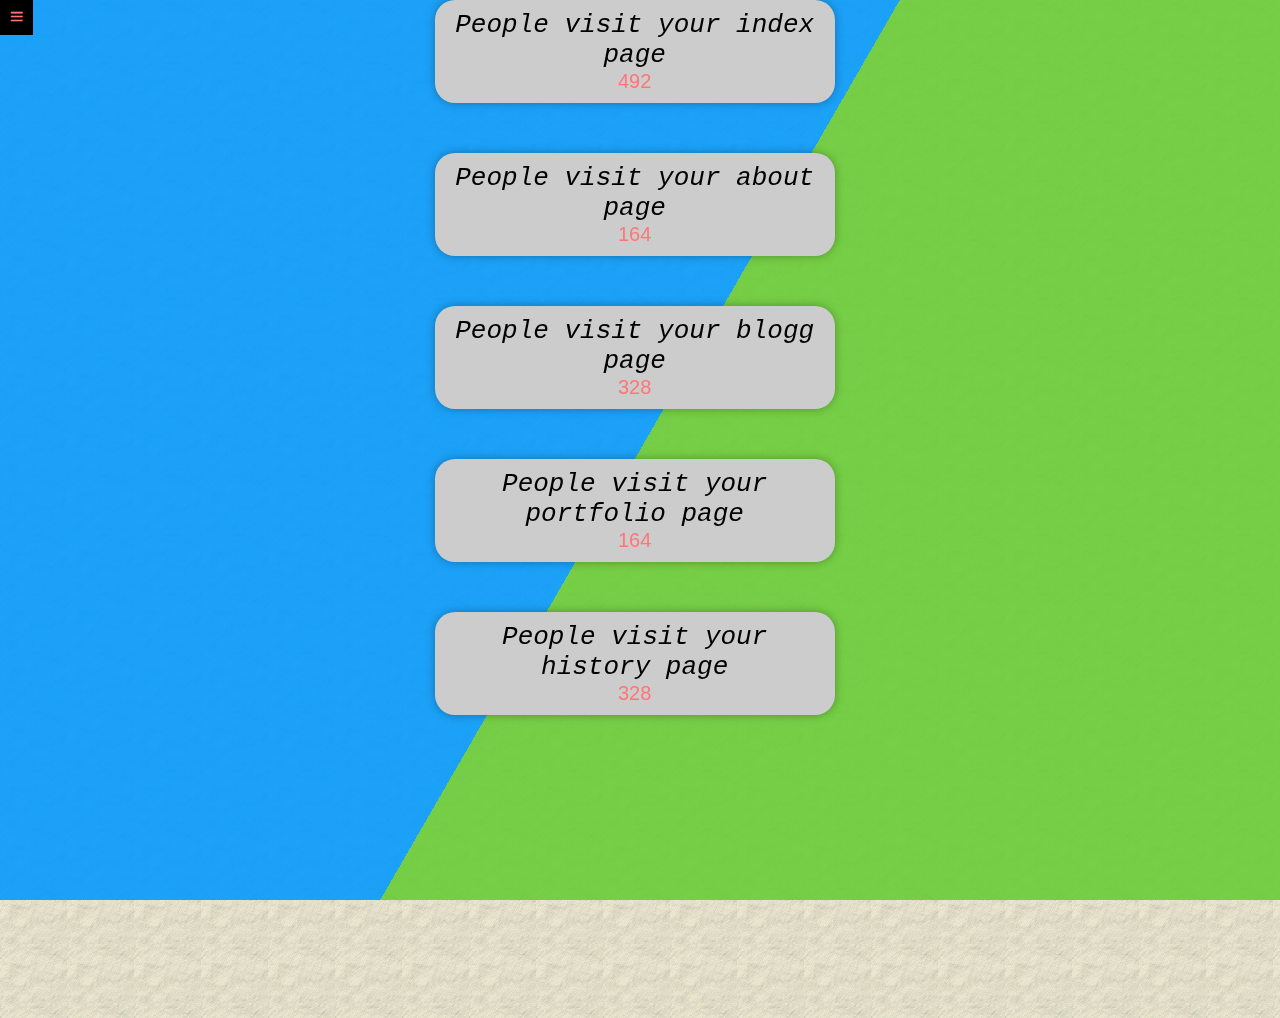
<file: hosting-create.html>
<!DOCTYPE html>
<html lang="en">

<head>
    <meta charset="UTF-4">
    <meta http-equiv="X-UA-Compatible" content="IE=edge">
    <meta name="viewport" content="width=device-width, initial-scale=1.0">
    <link rel="shortcut icon" href="./assets/img/icon.png" type="image/x-icon" />
    <title>Demo Preview for Book Reviews Responsive Website Template #47955</title>
    <link rel="stylesheet" href="./assets/css/grid.css">
    <link rel="stylesheet" href="./assets/font(icon)/themify-icons/themify-icons.css">
    <link rel="stylesheet" href="./assets/css/style-hosting.css">
</head>

<body>

    <div class="div-btn-main">
        <button class="btn-main">
            <i class="ti-menu"></i>
        </button>
    </div>

    <!-- <div class="img-hosting">
    </div> -->

    <div id="main">
        <div class="grid">
            <div class="row">
                <div class="col l-4 m-12 c-12">
                    <div id="slidebar">
                        <div>
                            <img class="img-admin" src="./assets/img/admin1.png" alt="">
                            <button class="btn-menu">
                                <i class="ti-menu"></i>
                            </button>
                        </div>
                        <ul class="nav">
                            <li><a href="">Dashboard</a></li>
                            <li><button class="open-function">Change,Delete</button>
                                <ul class="sub-nav">
                                    <li>
                                        <span>Header</span>
                                        <input type="text" name="" id="input-header-all" class="input-change" />
                                        <div class="div-btn-change">
                                            <button class="btn-change btn-change1">Change</button>
                                            <button class="btn-del btn-del1">Delete</button>
                                        </div>
                                    </li>

                                    <li>
                                        <span>Header</span>
                                        <input type="text" name="" id="input-header-all1" class="input-change" />
                                        <div class="div-btn-change">
                                            <button class="btn-change btn-change2">Change</button>
                                            <button class="btn-del btn-del2">Delete<button>
                                        </div>
                                    </li>

                                    <li>
                                        <span>Footer</span>
                                        <input type="text" name="" id="input-footer-all" class="input-change" />
                                        <div class="div-btn-change">
                                            <button class="btn-change btn-change3">Change</button>
                                            <button class="btn-del btn-del3">Delete<button>
                                        </div>
                                    </li>
                                    <li>
                                        <span>Footer-desc</span>
                                        <input type="text" name="" id="input-footer-all1" class="input-change" />
                                        <div class="div-btn-change">
                                            <button class="btn-change btn-change4">Change</button>
                                            <button class="btn-del btn-del4">Delete<button>
                                        </div>
                                    </li>
                                </ul>
                            </li>
                            <li><button class="open-function">Index page</button>
                                <ul class="sub-nav">
                                    <li><button class="open-function1">Change</button>
                                        <ul class="sub-nav1">
                                            <li>
                                                <span>Slider</span>
                                                <input type="text" id="input-slider-index" class="input-change">
                                                <div class="div-btn-change">
                                                    <button class="btn-change btn-change5">Change</button>
                                                    <button class="btn-del btn-del5">Delete</button>
                                                    <input type="file" id="inputSlider" value="" class="css-pic">
                                                    <button class="btn-del btn-del-img1 css-pic">Delete Img Slider</button>
                                                </div>
                                            </li>
                                            <li>
                                                <span>Content</span>
                                                <input type="text" id="input-content-index" class="input-change">
                                                <div class="div-btn-change">
                                                    <button class="btn-change btn-change6">Change</button>
                                                    <button class="btn-del btn-del6">Delete</button>

                                                </div>
                                            </li>
                                            <li>
                                                <span>Content-Header-Card1</span>
                                                <input type="text" id="input-content-index1" class="input-change">
                                                <div class="div-btn-change">
                                                    <button class="btn-change btn-change7">Change</button>
                                                    <button class="btn-del btn-del7">Delete</button>
                                                    <input type="file" id="inputCard1" value="">
                                                    <button class="btn-del btn-del-img2">Delete Img Card1</button>
                                                </div>
                                            </li>
                                            <li>
                                                <span>Content-Title-Card1</span>
                                                <input type="text" id="input-content-index2" class="input-change">
                                                <div class="div-btn-change">
                                                    <button class="btn-change btn-change8">Change</button>
                                                    <button class="btn-del btn-del8">Delete</button>
                                                </div>
                                            </li>
                                            <li>
                                                <span>Content-Header-Card2</span>
                                                <input type="text" id="input-content-index3" class="input-change">
                                                <div class="div-btn-change">
                                                    <button class="btn-change btn-change9">Change</button>
                                                    <button class="btn-del btn-del9">Delete</button>
                                                    <input type="file" id="inputCard2" value="">
                                                    <button class="btn-del btn-del-img3">Delete Img Card2</button>
                                                </div>
                                            </li>
                                            <li>
                                                <span>Content-Title-Card2</span>
                                                <input type="text" id="input-content-index4" class="input-change">
                                                <div class="div-btn-change">
                                                    <button class="btn-change btn-change10">Change</button>
                                                    <button class="btn-del btn-del10">Delete</button>

                                                </div>
                                            </li>
                                            <li>
                                                <span>Content-Header-Card3</span>
                                                <input type="text" id="input-content-index5" class="input-change">
                                                <div class="div-btn-change">
                                                    <button class="btn-change btn-change11">Change</button>
                                                    <button class="btn-del btn-del11">Delete</button>
                                                    <input type="file" id="inputCard3" value="">
                                                    <button class="btn-del btn-del-img4">Delete Img Card3</button>
                                                </div>
                                            </li>
                                            <li>
                                                <span>Content-Title-Card3</span>
                                                <input type="text" id="input-content-index6" class="input-change">
                                                <div class="div-btn-change">
                                                    <button class="btn-change btn-change12">Change</button>
                                                    <button class="btn-del btn-del12">Delete</button>
                                                </div>
                                            </li>
                                            <li>
                                                <span>Content2</span>
                                                <input type="text" id="input-content-index7" class="input-change">
                                                <div class="div-btn-change">
                                                    <button class="btn-change btn-change13">Change</button>
                                                    <button class="btn-del btn-del13">Delete</button>
                                                    <input type="file" id="inputAuthor" value="">
                                                    <button class="btn-del btn-del-img5">Delete Img Author</button>
                                                </div>
                                            </li>
                                            <li>
                                                <span>Content3</span>
                                                <input type="text" id="input-content-index8" class="input-change">
                                                <div class="div-btn-change">
                                                    <button class="btn-change btn-change14">Change</button>
                                                    <button class="btn-del btn-del14">Delete</button>
                                                    <input type="file" id="inputAuthorSignature" value="">
                                                    <button class="btn-del btn-del-img6">Delete Img Signature</button>
                                                </div>
                                            </li>
                                            <li style="text-align: center;margin-top: 10px;">
                                                <span style="font-size: 20px;color: #fe7676;">Picture of Book</span>
                                                <input type="file" id="inputPOB1" value="">
                                                <button class="btn-del btn-del-img7">Delete Picture of Book 1</button>
                                                <input type="file" id="inputPOB2" value="">
                                                <button class="btn-del btn-del-img8">Delete Picture of Book 2</button>
                                                <input type="file" id="inputPOB3" value="">
                                                <button class="btn-del btn-del-img9">Delete Picture of Book 3</button>
                                            </li>
                                        </ul>
                                    </li>
                                </ul>
                            </li>
                            <li><button class="open-function">About page</button>
                                <ul class="sub-nav">
                                    <li><button class="open-function1">Change</button>
                                        <ul class="sub-nav1">
                                            <li>
                                                <span>Header-Content1</span>
                                                <input type="text" id="input-content1-about" class="input-change">
                                                <div class="div-btn-change">
                                                    <button class="btn-change btn-change15">Change</button>
                                                    <button class="btn-del btn-del15">Delete</button>
                                                </div>
                                            </li>
                                            <li>
                                                <span>Title-Content1</span>
                                                <input type="text" id="input-content1-about1" class="input-change">
                                                <div class="div-btn-change">
                                                    <button class="btn-change btn-change16">Change</button>
                                                    <button class="btn-del btn-del16">Delete</button>
                                                </div>
                                            </li>
                                            <li>
                                                <span>Header-Content2</span>
                                                <input type="text" id="input-content2-about" class="input-change">
                                                <div class="div-btn-change">
                                                    <button class="btn-change btn-change17">Change</button>
                                                    <button class="btn-del btn-del17">Delete</button>
                                                    <input type="file" id="inputAbout1" value="">
                                                    <button class="btn-del btn-del-img10">Delete Img About1</button>
                                                </div>
                                            </li>
                                            <li>
                                                <span>Title-Content2</span>
                                                <input type="text" id="input-content2-about2" class="input-change">
                                                <div class="div-btn-change">
                                                    <button class="btn-change btn-change18">Change</button>
                                                    <button class="btn-del btn-del18">Delete</button>
                                                </div>
                                            </li>
                                            <li>
                                                <span>Header-Content3</span>
                                                <input type="text" id="input-content3-about" class="input-change">
                                                <div class="div-btn-change">
                                                    <button class="btn-change btn-change19">Change</button>
                                                    <button class="btn-del btn-del19">Delete</button>
                                                    <input type="file" id="inputAbout2" value="">
                                                    <button class="btn-del btn-del-img11">Delete Img About2</button>
                                                </div>
                                            </li>
                                            <li>
                                                <span>Title-Content3</span>
                                                <input type="text" id="input-content3-about3" class="input-change">
                                                <div class="div-btn-change">
                                                    <button class="btn-change btn-change20">Change</button>
                                                    <button class="btn-del btn-del20">Delete</button>
                                                </div>
                                            </li>
                                            <li>
                                                <span>Content1</span>
                                                <input type="text" id="input-content-about-left1" class="input-change">
                                                <div class="div-btn-change">
                                                    <button class="btn-change btn-change21">Change</button>
                                                    <button class="btn-del btn-del21">Delete</button>
                                                </div>
                                            </li>
                                            <li>
                                                <span>Content2</span>
                                                <input type="text" id="input-content-about-left2" class="input-change">
                                                <div class="div-btn-change">
                                                    <button class="btn-change btn-change22">Change</button>
                                                    <button class="btn-del btn-del22">Delete</button>


                                                </div>
                                            </li>
                                            <li>
                                                <span>Content-List-1</span>
                                                <input type="text" id="input-content-about-list1" class="input-change">
                                                <div class="div-btn-change">
                                                    <button class="btn-change btn-change23">Change</button>
                                                    <button class="btn-del btn-del23">Delete</button>


                                                </div>
                                            </li>
                                            <li>
                                                <span>Content-List-2</span>
                                                <input type="text" id="input-content-about-list2" class="input-change">
                                                <div class="div-btn-change">
                                                    <button class="btn-change btn-change24">Change</button>
                                                    <button class="btn-del btn-del24">Delete</button>


                                                </div>
                                            </li>
                                            <li>
                                                <span>Content-List-3</span>
                                                <input type="text" id="input-content-about-list3" class="input-change">
                                                <div class="div-btn-change">
                                                    <button class="btn-change btn-change25">Change</button>
                                                    <button class="btn-del btn-del25">Delete</button>


                                                </div>
                                            </li>
                                            <li>
                                                <span>Content-List-4</span>
                                                <input type="text" id="input-content-about-list4" class="input-change">
                                                <div class="div-btn-change">
                                                    <button class="btn-change btn-change26">Change</button>
                                                    <button class="btn-del btn-del26">Delete</button>


                                                </div>
                                            </li>
                                            <li>
                                                <span>Content-List-5</span>
                                                <input type="text" id="input-content-about-list5" class="input-change">
                                                <div class="div-btn-change">
                                                    <button class="btn-change btn-change27">Change</button>
                                                    <button class="btn-del btn-del27">Delete</button>


                                                </div>
                                            </li>
                                            <li>
                                                <span>Content-List-6</span>
                                                <input type="text" id="input-content-about-list6" class="input-change">
                                                <div class="div-btn-change">
                                                    <button class="btn-change btn-change28">Change</button>
                                                    <button class="btn-del btn-del28">Delete</button>


                                                </div>
                                            </li>
                                        </ul>
                                    </li>
                                </ul>
                            </li>
                            <li><button class="open-function">Blog Page</button>
                                <ul class="sub-nav">
                                    <li><button class="open-function1">Change</button>
                                        <ul class="sub-nav1">
                                            <li>
                                                <span>Content1</span>
                                                <input type="text" id="input-content-blog1" class="input-change">
                                                <div class="div-btn-change">
                                                    <button class="btn-change btn-change29">Change</button>
                                                    <button class="btn-del btn-del29">Delete</button>
                                                    <input type="file" id="inputBlog1" value="">
                                                    <button class="btn-del btn-del-img12">Delete Img Blog1</button>
                                                </div>
                                            </li>
                                            <li>
                                                <span>Content2</span>
                                                <input type="text" id="input-content-blog2" class="input-change">
                                                <div class="div-btn-change">
                                                    <button class="btn-change btn-change30">Change</button>
                                                    <button class="btn-del btn-del30">Delete</button>
                                                    <input type="file" id="inputBlog2" value="">
                                                    <button class="btn-del btn-del-img13">Delete Img Blog2</button>
                                                </div>
                                            </li>
                                            <li>
                                                <span>Content3</span>
                                                <input type="text" id="input-content-blog3" class="input-change">
                                                <div class="div-btn-change">
                                                    <button class="btn-change btn-change31">Change</button>
                                                    <button class="btn-del btn-del31">Delete</button>
                                                    <input type="file" id="inputBlog3" value="">
                                                    <button class="btn-del btn-del-img14">Delete Img Blog3</button>
                                                </div>
                                            </li>
                                            <li>
                                                <span>Content List 1</span>
                                                <input type="text" id="input-content-blog-list1" class="input-change">
                                                <div class="div-btn-change">
                                                    <button class="btn-change btn-change32">Change</button>
                                                    <button class="btn-del btn-del32">Delete</button>


                                                </div>
                                            </li>
                                            <li>
                                                <span>Content List 2</span>
                                                <input type="text" id="input-content-blog-list2" class="input-change">
                                                <div class="div-btn-change">
                                                    <button class="btn-change btn-change33">Change</button>
                                                    <button class="btn-del btn-del33">Delete</button>


                                                </div>
                                            </li>
                                            <li>
                                                <span>Content List 3</span>
                                                <input type="text" id="input-content-blog-list3" class="input-change">
                                                <div class="div-btn-change">
                                                    <button class="btn-change btn-change34">Change</button>
                                                    <button class="btn-del btn-del34">Delete</button>


                                                </div>
                                            </li>
                                            <li>
                                                <span>Content List 4</span>
                                                <input type="text" id="input-content-blog-list4" class="input-change">
                                                <div class="div-btn-change">
                                                    <button class="btn-change btn-change35">Change</button>
                                                    <button class="btn-del btn-del35">Delete</button>


                                                </div>
                                            </li>
                                            <li>
                                                <span>Content List 5</span>
                                                <input type="text" id="input-content-blog-list5" class="input-change">
                                                <div class="div-btn-change">
                                                    <button class="btn-change btn-change36">Change</button>
                                                    <button class="btn-del btn-del36">Delete</button>


                                                </div>
                                            </li>
                                            <li>
                                                <span>Content List 6</span>
                                                <input type="text" id="input-content-blog-list6" class="input-change">
                                                <div class="div-btn-change">
                                                    <button class="btn-change btn-change37">Change</button>
                                                    <button class="btn-del btn-del37">Delete</button>


                                                </div>
                                            </li>
                                            <li>
                                                <span>Content List 7</span>
                                                <input type="text" id="input-content-blog-list7" class="input-change">
                                                <div class="div-btn-change">
                                                    <button class="btn-change btn-change38">Change</button>
                                                    <button class="btn-del btn-del38">Delete</button>


                                                </div>
                                            </li>
                                            <li>
                                                <span>Content 4</span>
                                                <input type="text" id="input-content-blog4" class="input-change">
                                                <div class="div-btn-change">
                                                    <button class="btn-change btn-change39">Change</button>
                                                    <button class="btn-del btn-del39">Delete</button>
                                                    <input type="file" id="inputBlog4" value="">
                                                    <button class="btn-del btn-del-img15">Delete Img Blog4</button>
                                                </div>
                                            </li>
                                            <li>
                                                <span>Content 5</span>
                                                <input type="text" id="input-content-blog5" class="input-change">
                                                <div class="div-btn-change">
                                                    <button class="btn-change btn-change40">Change</button>
                                                    <button class="btn-del btn-del40">Delete</button>
                                                    <input type="file" id="inputBlog5" value="">
                                                    <button class="btn-del btn-del-img16">Delete Img Blog5</button>
                                                </div>
                                            </li>
                                            <li>
                                                <span>Content 6</span>
                                                <input type="text" id="input-content-blog6" class="input-change">
                                                <div class="div-btn-change">
                                                    <button class="btn-change btn-change41">Change</button>
                                                    <button class="btn-del btn-del41">Delete</button>
                                                    <input type="file" id="inputBlog6" value="">
                                                    <button class="btn-del btn-del-img17">Delete Img Blog6</button>
                                                </div>
                                            </li>
                                        </ul>
                                    </li>
                                </ul>
                            </li>
                            <li><button class="open-function">Portfolio Page</button>
                                <ul class="sub-nav">
                                    <li><button class="open-function1">Change</button>
                                        <ul class="sub-nav1">
                                            <li>
                                                <span>Content1</span>
                                                <input type="text" id="input-content-portfolio1" class="input-change">
                                                <div class="div-btn-change">
                                                    <button class="btn-change btn-change42">Change</button>
                                                    <button class="btn-del btn-del42">Delete</button>
                                                    <input type="file" id="inputPor1" value="">
                                                    <button class="btn-del btn-del-img18">Delete Img Slide1</button>
                                                </div>
                                            </li>
                                            <li>
                                                <span>Content2</span>
                                                <input type="text" id="input-content-portfolio2" class="input-change">
                                                <div class="div-btn-change">
                                                    <button class="btn-change btn-change43">Change</button>
                                                    <button class="btn-del btn-del43">Delete</button>
                                                    <input type="file" id="inputPor2" value="">
                                                    <button class="btn-del btn-del-img19">Delete Img Slide2</button>
                                                </div>
                                            </li>
                                            <li>
                                                <span>Content3</span>
                                                <input type="text" id="input-content-portfolio3" class="input-change">
                                                <div class="div-btn-change">
                                                    <button class="btn-change btn-change44">Change</button>
                                                    <button class="btn-del btn-del44">Delete</button>
                                                    <input type="file" id="inputPor3" value="">
                                                    <button class="btn-del btn-del-img20">Delete Img Slide3</button>

                                                </div>
                                            </li>
                                            <li>
                                                <span>Content4</span>
                                                <input type="text" id="input-content-portfolio4" class="input-change">
                                                <div class="div-btn-change">
                                                    <button class="btn-change btn-change45">Change</button>
                                                    <button class="btn-del btn-del45">Delete</button>
                                                    <input type="file" id="inputPor4" value="">
                                                    <button class="btn-del btn-del-img21">Delete Img Slide4</button>

                                                </div>
                                            </li>
                                            <li>
                                                <span>Content5</span>
                                                <input type="text" id="input-content-portfolio5" class="input-change">
                                                <div class="div-btn-change">
                                                    <button class="btn-change btn-change46">Change</button>
                                                    <button class="btn-del btn-del46">Delete</button>
                                                    <input type="file" id="inputPor5" value="">
                                                    <button class="btn-del btn-del-img22">Delete Img Slide5</button>
                                                </div>
                                            </li>
                                        </ul>
                                    </li>

                                </ul>
                            </li>
                            <li><button class="open-function">History Page</button>
                                <ul class="sub-nav">
                                    <li><button class="open-function1">Change</button>
                                        <ul class="sub-nav1">
                                            <li>
                                                <span>Content 1</span>
                                                <input type="text" id="input-content-history1" class="input-change">
                                                <div class="div-btn-change">
                                                    <button class="btn-change btn-change47">Change</button>
                                                    <button class="btn-del btn-del47">Delete</button>
                                                    <input type="file" id="inputHistory1" value="">
                                                    <button class="btn-del btn-del-img23">Delete Img History1</button>

                                                </div>
                                            </li>
                                            <li>
                                                <span>Content 2</span>
                                                <input type="text" id="input-content-history2" class="input-change">
                                                <div class="div-btn-change">
                                                    <button class="btn-change btn-change48">Change</button>
                                                    <button class="btn-del btn-del48">Delete</button>
                                                    <input type="file" id="inputHistory2" value="">
                                                    <button class="btn-del btn-del-img24">Delete Img History2</button>

                                                </div>
                                            </li>
                                            <li>
                                                <span>Content 3</span>
                                                <input type="text" id="input-content-history3" class="input-change">
                                                <div class="div-btn-change">
                                                    <button class="btn-change btn-change49">Change</button>
                                                    <button class="btn-del btn-del49">Delete</button>
                                                    <input type="file" id="inputHistory3" value="">
                                                    <button class="btn-del btn-del-img25">Delete Img History3</button>

                                                </div>
                                            </li>
                                            <li>
                                                <span>Content 4</span>
                                                <input type="text" id="input-content-history4" class="input-change">
                                                <div class="div-btn-change">
                                                    <button class="btn-change btn-change50">Change</button>
                                                    <button class="btn-del btn-del50">Delete</button>
                                                    <input type="file" id="inputHistory4" value="">
                                                    <button class="btn-del btn-del-img26">Delete Img History4</button>

                                                </div>
                                            </li>
                                            <li>
                                                <span>Content 5</span>
                                                <input type="text" id="input-content-history5" class="input-change">
                                                <div class="div-btn-change">
                                                    <button class="btn-change btn-change51">Change</button>
                                                    <button class="btn-del btn-del51">Delete</button>


                                                </div>
                                            </li>
                                            <li>
                                                <span>Content 6</span>
                                                <input type="text" id="input-content-history6" class="input-change">
                                                <div class="div-btn-change">
                                                    <button class="btn-change btn-change52">Change</button>
                                                    <button class="btn-del btn-del52">Delete</button>


                                                </div>
                                            </li>
                                            <li>
                                                <span>Content 7</span>
                                                <input type="text" id="input-content-history7" class="input-change">
                                                <div class="div-btn-change">
                                                    <button class="btn-change btn-change53">Change</button>
                                                    <button class="btn-del btn-del53">Delete</button>


                                                </div>
                                            </li>
                                            <li>
                                                <span>Content 8</span>
                                                <input type="text" id="input-content-history8" class="input-change">
                                                <div class="div-btn-change">
                                                    <button class="btn-change btn-change54">Change</button>
                                                    <button class="btn-del btn-del54">Delete</button>


                                                </div>
                                            </li>
                                            <li>
                                                <span>Content 9</span>
                                                <input type="text" id="input-content-history9" class="input-change">
                                                <div class="div-btn-change">
                                                    <button class="btn-change btn-change55">Change</button>
                                                    <button class="btn-del btn-del55">Delete</button>


                                                </div>
                                            </li>
                                            <li>
                                                <span>Content 10</span>
                                                <input type="text" id="input-content-history10" class="input-change">
                                                <div class="div-btn-change">
                                                    <button class="btn-change btn-change56">Change</button>
                                                    <button class="btn-del btn-del56">Delete</button>


                                                </div>
                                            </li>
                                            <li>
                                                <span>Content 11</span>
                                                <input type="text" id="input-content-history11" class="input-change">
                                                <div class="div-btn-change">
                                                    <button class="btn-change btn-change57">Change</button>
                                                    <button class="btn-del btn-del57">Delete</button>


                                                </div>
                                            </li>
                                            <li>
                                                <span>Content 12</span>
                                                <input type="text" id="input-content-history12" class="input-change">
                                                <div class="div-btn-change">
                                                    <button class="btn-change btn-change58">Change</button>
                                                    <button class="btn-del btn-del58">Delete</button>


                                                </div>
                                            </li>
                                            <li>
                                                <span>Content 13</span>
                                                <input type="text" id="input-content-history13" class="input-change">
                                                <div class="div-btn-change">
                                                    <button class="btn-change btn-change59">Change</button>
                                                    <button class="btn-del btn-del59">Delete</button>


                                                </div>
                                            </li>
                                            <li>
                                                <span>Content 14</span>
                                                <input type="text" id="input-content-history14" class="input-change">
                                                <div class="div-btn-change">
                                                    <button class="btn-change btn-change60">Change</button>
                                                    <button class="btn-del btn-del60">Delete</button>


                                                </div>
                                            </li>
                                            <li>
                                                <span>Content 15</span>
                                                <input type="text" id="input-content-history15" class="input-change">
                                                <div class="div-btn-change">
                                                    <button class="btn-change btn-change61">Change</button>
                                                    <button class="btn-del btn-del61">Delete</button>


                                                </div>
                                            </li>
                                            <li>
                                                <span>Content 16</span>
                                                <input type="text" id="input-content-history16" class="input-change">
                                                <div class="div-btn-change">
                                                    <button class="btn-change btn-change62">Change</button>
                                                    <button class="btn-del btn-del62">Delete</button>


                                                </div>
                                            </li>
                                            <li>
                                                <span>Content 17</span>
                                                <input type="text" id="input-content-history17" class="input-change">
                                                <div class="div-btn-change">
                                                    <button class="btn-change btn-change63">Change</button>
                                                    <button class="btn-del btn-del63">Delete</button>


                                                </div>
                                            </li>
                                            <li>
                                                <span>Content 18</span>
                                                <input type="text" id="input-content-history18" class="input-change">
                                                <div class="div-btn-change">
                                                    <button class="btn-change btn-change64">Change</button>
                                                    <button class="btn-del btn-del64">Delete</button>
                                                    <input type="file" id="inputHistory5" value="">
                                                    <button class="btn-del btn-del-img27">Delete Img History5</button>
                                                </div>
                                            </li>
                                        </ul>
                                    </li>
                                </ul>
                            </li>
                            <li><button class="open-function">Contact Page</button>
                                <ul class="sub-nav">
                                    <li><button class="open-function1">Change</button>
                                        <ul class="sub-nav1">
                                            <li>
                                                <span>Content 1</span>
                                                <input type="text" id="input-content-contact1" class="input-change">
                                                <div class="div-btn-change">
                                                    <button class="btn-change btn-change65">Change</button>
                                                    <button class="btn-del btn-del65">Delete</button>


                                                </div>
                                            </li>
                                            <li>
                                                <span>Content 2</span>
                                                <input type="text" id="input-content-contact2" class="input-change">
                                                <div class="div-btn-change">
                                                    <button class="btn-change btn-change66">Change</button>
                                                    <button class="btn-del btn-del66">Delete</button>


                                                </div>
                                            </li>
                                            <li>
                                                <span>Content 3</span>
                                                <input type="text" id="input-content-contact3" class="input-change">
                                                <div class="div-btn-change">
                                                    <button class="btn-change btn-change67">Change</button>
                                                    <button class="btn-del btn-del67">Delete</button>


                                                </div>
                                            </li>
                                            <li>
                                                <span>Content 4</span>
                                                <input type="text" id="input-content-contact4" class="input-change">
                                                <div class="div-btn-change">
                                                    <button class="btn-change btn-change68">Change</button>
                                                    <button class="btn-del btn-del68">Delete</button>


                                                </div>
                                            </li>
                                            <li>
                                                <span>Content 5</span>
                                                <input type="text" id="input-content-contact5" class="input-change">
                                                <div class="div-btn-change">
                                                    <button class="btn-change btn-change69">Change</button>
                                                    <button class="btn-del btn-del69">Delete</button>


                                                </div>
                                            </li>
                                            <li>
                                                <span>Content 6</span>
                                                <input type="text" id="input-content-contact6" class="input-change">
                                                <div class="div-btn-change">
                                                    <button class="btn-change btn-change70">Change</button>
                                                    <button class="btn-del btn-del70">Delete</button>


                                                </div>
                                            </li>
                                            <li>
                                                <span>Content 7</span>
                                                <input type="text" id="input-content-contact7" class="input-change">
                                                <div class="div-btn-change">
                                                    <button class="btn-change btn-change71">Change</button>
                                                    <button class="btn-del btn-del71">Delete</button>


                                                </div>
                                            </li>
                                            <li>
                                                <span>Content 8</span>
                                                <input type="text" id="input-content-contact8" class="input-change">
                                                <div class="div-btn-change">
                                                    <button class="btn-change btn-change72">Change</button>
                                                    <button class="btn-del btn-del72">Delete</button>


                                                </div>
                                            </li>
                                            <li>
                                                <span>Content 9</span>
                                                <input type="text" id="input-content-contact9" class="input-change">
                                                <div class="div-btn-change">
                                                    <button class="btn-change btn-change73">Change</button>
                                                    <button class="btn-del btn-del73">Delete</button>


                                                </div>
                                            </li>
                                            <li>
                                                <span>Content 10</span>
                                                <input type="text" id="input-content-contact10" class="input-change">
                                                <div class="div-btn-change">
                                                    <button class="btn-change btn-change74">Change</button>
                                                    <button class="btn-del btn-del74">Delete</button>
                                                </div>
                                            </li>
                                            <li>
                                                <span>Content 11</span>
                                                <input type="text" id="input-content-contact11" class="input-change">
                                                <div class="div-btn-change">
                                                    <button class="btn-change btn-change75">Change</button>
                                                    <button class="btn-del btn-del75">Delete</button>


                                                </div>
                                            </li>
                                            <li>
                                                <span>Content 12</span>
                                                <input type="text" id="input-content-contact12" class="input-change">
                                                <div class="div-btn-change">
                                                    <button class="btn-change btn-change76">Change</button>
                                                    <button class="btn-del btn-del76">Delete</button>
                                                </div>
                                            </li>
                                        </ul>
                                    </li>
                                </ul>
                            </li>
                            <div class="div-info">
                                <li>
                                    <p>Full Name:</p>
                                </li>
                                <li>
                                    <p>BirthDate:</p>
                                </li>
                                <li>
                                    <p>University:ThuyLoi University</p>
                                </li>
                                <li>
                                    <p>Class:62TH4</p>
                                </li>
                                <li>
                                    <p>Specialized:Information Technology</p>
                                </li>
                                <li>
                                    <p>Location:175Tay Son Ward, Trung Liet, Dong Da, Hanoi</p>
                                </li>
                                <div class="back">
                                    <form class="form-back">
                                        <input class="back-input" type="button" value="Logout!!">
                                    </form>
                                </div>
                            </div>
                        </ul>
                    </div>

                    <main>
                        <section class="home-intro"></section>
                        <div id="content" style="padding-bottom:150px">
                            <div class="bg"></div>
                            <div class="bg bg2"></div>
                            <div class="bg bg3"></div>
                            <div class="row row-list">
                                <div class="col l-o-8 m-o-8 c-12">
                                    <div class="people-see1  slide-in from-left">
                                        <h1>People visit your index page</h1>
                                        <div class="counter" data-target="1069">0</div>
                                    </div>
                                </div>
                                <div class="col l-4 m-4 c-12">
                                    <div class="people-see fade-in">
                                        <h1>People visit your about page</h1>
                                        <div class="counter" data-target="328">0</div>
                                    </div>
                                </div>
                                <div class="col l-o-8 m-o-8 c-12  slide-in from-right">
                                    <div class="people-see">
                                        <h1>People visit your blogg page</h1>
                                        <div class="counter" data-target="835">0</div>
                                    </div>
                                </div>
                                <div class="col l-4 m-4 c-12  slide-in from-left">
                                    <div class="people-see people-see1">
                                        <h1>People visit your portfolio page</h1>
                                        <div class="counter" data-target="576">0</div>
                                    </div>
                                </div>
                                <div class="col l-o-8 m-o-8 c-12">
                                    <div class="people-see people-see1 fade-in">
                                        <h1>People visit your history page</h1>
                                        <div class="counter" data-target="773">0</div>
                                    </div>
                                </div>
                                <div class="col l-4 m-4 c-12">
                                    <div class="people-see people-see1 slide-in from-right">
                                        <h1>People visit your contact page</h1>
                                        <div class="counter" data-target="633">0</div>
                                    </div>
                                </div>
                            </div>
                        </div>
                    </main>
                </div>
            </div>
        </div>
    </div>

    <!-- <p style="margin-right: 50px;">sadsadasdsadsada</p> -->
    </div>
    </div>

    <!-- Jquery -->
    <script src="https://ajax.googleapis.com/ajax/libs/jquery/3.6.0/jquery.min.js"></script>
    <!-- Transition when scroll down -->
    <script src="./assets/js/observers.js"></script>
    <!-- Admin-change-1page -->
    <script src="./assets/js/script-hosting.js"></script>
    <!-- <script src = './assets/js/script-loading.js'></script> -->

    <!-- Test -->

</body>

</html>
</file>
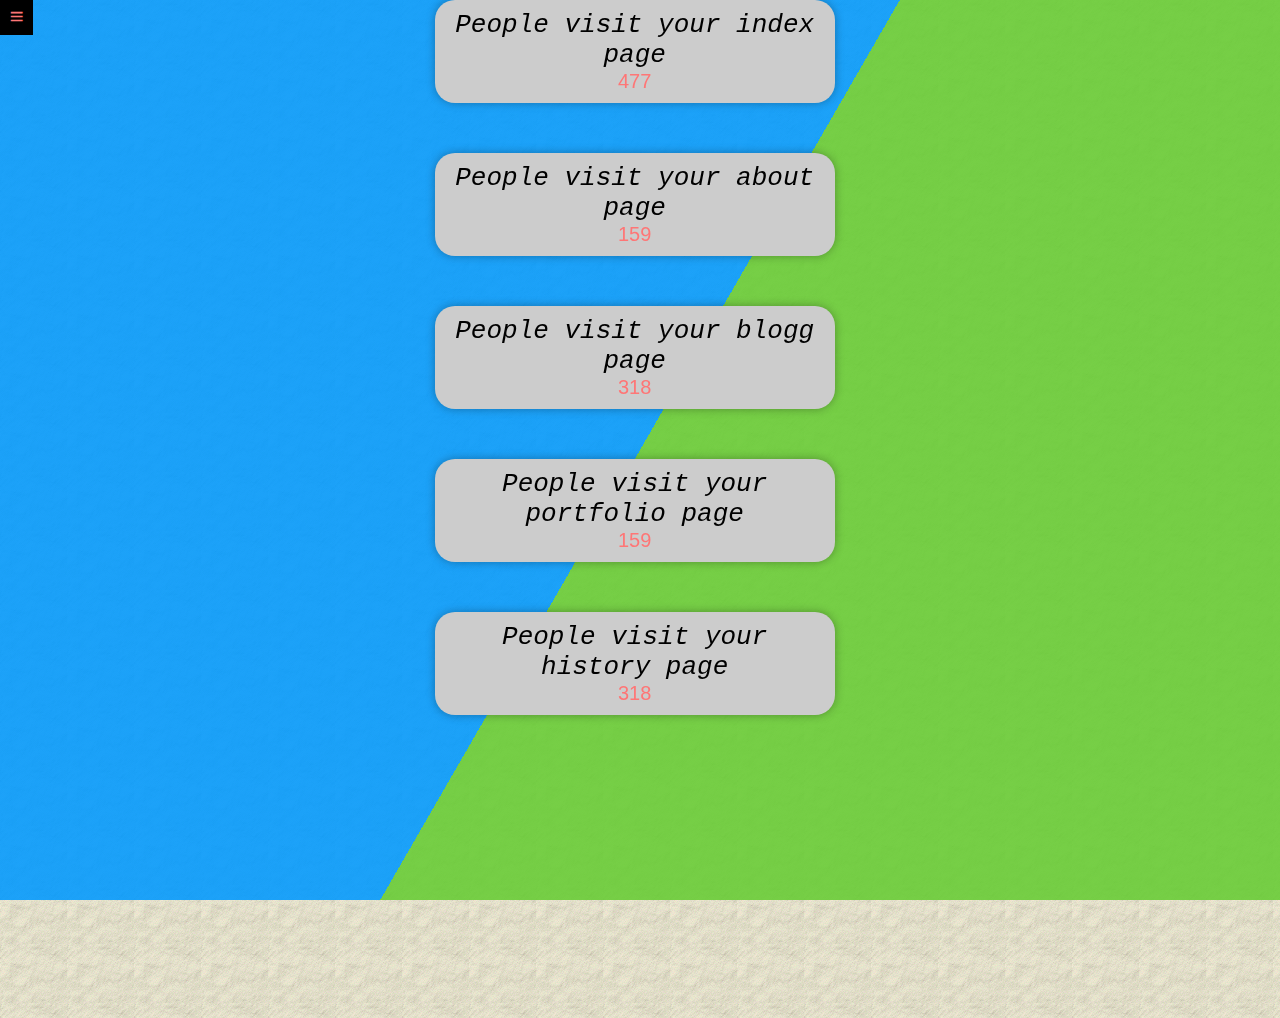
<file: hosting1.html>
<!DOCTYPE html>
<html lang="en">

<head>
    <meta charset="UTF-4">
    <meta http-equiv="X-UA-Compatible" content="IE=edge">
    <meta name="viewport" content="width=device-width, initial-scale=1.0">
    <link rel="shortcut icon" href="./assets/img/icon.png" type="image/x-icon" />
    <title>Demo Preview for Book Reviews Responsive Website Template #47955</title>
    <link rel="stylesheet" href="./assets/css/grid.css">
    <link rel="stylesheet" href="./assets/font(icon)/themify-icons/themify-icons.css">
    <link rel="stylesheet" href="./assets/css/style-hosting.css">
</head>

<body>
    <!-- Start-Loading -->
    <!-- <div id = "preloader" class="loading">
        <div class="loader">
            <div class="loader-inner">
              <div class="loader-line-wrap">
                <div class="loader-line"></div>
              </div>
              <div class="loader-line-wrap">
                <div class="loader-line"></div>
              </div>
              <div class="loader-line-wrap">
                <div class="loader-line"></div>
              </div>
              <div class="loader-line-wrap">
                <div class="loader-line"></div>
              </div>
              <div class="loader-line-wrap">
                <div class="loader-line"></div>
              </div>
            </div>
          </div>
    </div>
    <script src = './assets/js/script-loading.js'></script> -->
    <!-- End-loading -->

    <div class="div-btn-main">
        <button class="btn-main">
            <i class="ti-menu"></i>
        </button>
    </div>

    <!-- <div class="img-hosting">
    </div> -->

    <div id="main">
        <div class="grid">
            <div class="row">
                <div class="col l-4 m-12 c-12">
                    <div id="slidebar">
                        <div>
                            <img class="img-admin" src="./assets/img/admin1.png" alt="">
                            <button class="btn-menu">
                                <i class="ti-menu"></i>
                            </button>
                        </div>
                        <ul class="nav">
                            <li><a href="">Dashboard</a></li>
                            <li><button class="open-function">Change,Delete</button>
                                <ul class="sub-nav">
                                    <li>
                                        <span>Header</span>
                                        <input type="text" name="" id="input-header-all" class="input-change" />
                                        <div class="div-btn-change">
                                            <button class="btn-change btn-change1">Change</button>
                                            <button class="btn-del btn-del1">Delete</button>
                                        </div>
                                    </li>

                                    <li>
                                        <span>Header</span>
                                        <input type="text" name="" id="input-header-all1" class="input-change" />
                                        <div class="div-btn-change">
                                            <button class="btn-change btn-change2">Change</button>
                                            <button class="btn-del btn-del2">Delete<button>
                                        </div>
                                    </li>

                                    <li>
                                        <span>Footer</span>
                                        <input type="text" name="" id="input-footer-all" class="input-change" />
                                        <div class="div-btn-change">
                                            <button class="btn-change btn-change3">Change</button>
                                            <button class="btn-del btn-del3">Delete<button>
                                        </div>
                                    </li>
                                    <li>
                                        <span>Footer-desc</span>
                                        <input type="text" name="" id="input-footer-all1" class="input-change" />
                                        <div class="div-btn-change">
                                            <button class="btn-change btn-change4">Change</button>
                                            <button class="btn-del btn-del4">Delete<button>
                                        </div>
                                    </li>
                                </ul>
                            </li>
                            <li><button class="open-function">Index page</button>
                                <ul class="sub-nav">
                                    <li><button class="open-function1">Change</button>
                                        <ul class="sub-nav1">
                                            <li>
                                                <span>Slider</span>
                                                <input type="text" id="input-slider-index" class="input-change">
                                                <div class="div-btn-change">
                                                    <button class="btn-change btn-change5">Change</button>
                                                    <button class="btn-del btn-del5">Delete</button>
                                                    <input type="file" id="inputSlider" value="" class="css-pic">
                                                    <button class="btn-del btn-del-img1 css-pic">Delete Img Slider</button>
                                                </div>
                                            </li>
                                            <li>
                                                <span>Content</span>
                                                <input type="text" id="input-content-index" class="input-change">
                                                <div class="div-btn-change">
                                                    <button class="btn-change btn-change6">Change</button>
                                                    <button class="btn-del btn-del6">Delete</button>

                                                </div>
                                            </li>
                                            <li>
                                                <span>Content-Header-Card1</span>
                                                <input type="text" id="input-content-index1" class="input-change">
                                                <div class="div-btn-change">
                                                    <button class="btn-change btn-change7">Change</button>
                                                    <button class="btn-del btn-del7">Delete</button>
                                                    <input type="file" id="inputCard1" value="">
                                                    <button class="btn-del btn-del-img2">Delete Img Card1</button>
                                                </div>
                                            </li>
                                            <li>
                                                <span>Content-Title-Card1</span>
                                                <input type="text" id="input-content-index2" class="input-change">
                                                <div class="div-btn-change">
                                                    <button class="btn-change btn-change8">Change</button>
                                                    <button class="btn-del btn-del8">Delete</button>
                                                </div>
                                            </li>
                                            <li>
                                                <span>Content-Header-Card2</span>
                                                <input type="text" id="input-content-index3" class="input-change">
                                                <div class="div-btn-change">
                                                    <button class="btn-change btn-change9">Change</button>
                                                    <button class="btn-del btn-del9">Delete</button>
                                                    <input type="file" id="inputCard2" value="">
                                                    <button class="btn-del btn-del-img3">Delete Img Card2</button>
                                                </div>
                                            </li>
                                            <li>
                                                <span>Content-Title-Card2</span>
                                                <input type="text" id="input-content-index4" class="input-change">
                                                <div class="div-btn-change">
                                                    <button class="btn-change btn-change10">Change</button>
                                                    <button class="btn-del btn-del10">Delete</button>

                                                </div>
                                            </li>
                                            <li>
                                                <span>Content-Header-Card3</span>
                                                <input type="text" id="input-content-index5" class="input-change">
                                                <div class="div-btn-change">
                                                    <button class="btn-change btn-change11">Change</button>
                                                    <button class="btn-del btn-del11">Delete</button>
                                                    <input type="file" id="inputCard3" value="">
                                                    <button class="btn-del btn-del-img4">Delete Img Card3</button>
                                                </div>
                                            </li>
                                            <li>
                                                <span>Content-Title-Card3</span>
                                                <input type="text" id="input-content-index6" class="input-change">
                                                <div class="div-btn-change">
                                                    <button class="btn-change btn-change12">Change</button>
                                                    <button class="btn-del btn-del12">Delete</button>
                                                </div>
                                            </li>
                                            <li>
                                                <span>Content2</span>
                                                <input type="text" id="input-content-index7" class="input-change">
                                                <div class="div-btn-change">
                                                    <button class="btn-change btn-change13">Change</button>
                                                    <button class="btn-del btn-del13">Delete</button>
                                                    <input type="file" id="inputAuthor" value="">
                                                    <button class="btn-del btn-del-img5">Delete Img Author</button>
                                                </div>
                                            </li>
                                            <li>
                                                <span>Content3</span>
                                                <input type="text" id="input-content-index8" class="input-change">
                                                <div class="div-btn-change">
                                                    <button class="btn-change btn-change14">Change</button>
                                                    <button class="btn-del btn-del14">Delete</button>
                                                    <input type="file" id="inputAuthorSignature" value="">
                                                    <button class="btn-del btn-del-img6">Delete Img Signature</button>
                                                </div>
                                            </li>
                                            <li style="text-align: center;margin-top: 10px;">
                                                <span style="font-size: 20px;color: #fe7676;">Picture of Book</span>
                                                <input type="file" id="inputPOB1" value="">
                                                <button class="btn-del btn-del-img7">Delete Picture of Book 1</button>
                                                <input type="file" id="inputPOB2" value="">
                                                <button class="btn-del btn-del-img8">Delete Picture of Book 2</button>
                                                <input type="file" id="inputPOB3" value="">
                                                <button class="btn-del btn-del-img9">Delete Picture of Book 3</button>
                                            </li>
                                        </ul>
                                    </li>
                                </ul>
                            </li>
                            <li><button class="open-function">About page</button>
                                <ul class="sub-nav">
                                    <li><button class="open-function1">Change</button>
                                        <ul class="sub-nav1">
                                            <li>
                                                <span>Header-Content1</span>
                                                <input type="text" id="input-content1-about" class="input-change">
                                                <div class="div-btn-change">
                                                    <button class="btn-change btn-change15">Change</button>
                                                    <button class="btn-del btn-del15">Delete</button>
                                                </div>
                                            </li>
                                            <li>
                                                <span>Title-Content1</span>
                                                <input type="text" id="input-content1-about1" class="input-change">
                                                <div class="div-btn-change">
                                                    <button class="btn-change btn-change16">Change</button>
                                                    <button class="btn-del btn-del16">Delete</button>
                                                </div>
                                            </li>
                                            <li>
                                                <span>Header-Content2</span>
                                                <input type="text" id="input-content2-about" class="input-change">
                                                <div class="div-btn-change">
                                                    <button class="btn-change btn-change17">Change</button>
                                                    <button class="btn-del btn-del17">Delete</button>
                                                    <input type="file" id="inputAbout1" value="">
                                                    <button class="btn-del btn-del-img10">Delete Img About1</button>
                                                </div>
                                            </li>
                                            <li>
                                                <span>Title-Content2</span>
                                                <input type="text" id="input-content2-about2" class="input-change">
                                                <div class="div-btn-change">
                                                    <button class="btn-change btn-change18">Change</button>
                                                    <button class="btn-del btn-del18">Delete</button>
                                                </div>
                                            </li>
                                            <li>
                                                <span>Header-Content3</span>
                                                <input type="text" id="input-content3-about" class="input-change">
                                                <div class="div-btn-change">
                                                    <button class="btn-change btn-change19">Change</button>
                                                    <button class="btn-del btn-del19">Delete</button>
                                                    <input type="file" id="inputAbout2" value="">
                                                    <button class="btn-del btn-del-img11">Delete Img About2</button>
                                                </div>
                                            </li>
                                            <li>
                                                <span>Title-Content3</span>
                                                <input type="text" id="input-content3-about3" class="input-change">
                                                <div class="div-btn-change">
                                                    <button class="btn-change btn-change20">Change</button>
                                                    <button class="btn-del btn-del20">Delete</button>
                                                </div>
                                            </li>
                                            <li>
                                                <span>Content1</span>
                                                <input type="text" id="input-content-about-left1" class="input-change">
                                                <div class="div-btn-change">
                                                    <button class="btn-change btn-change21">Change</button>
                                                    <button class="btn-del btn-del21">Delete</button>
                                                </div>
                                            </li>
                                            <li>
                                                <span>Content2</span>
                                                <input type="text" id="input-content-about-left2" class="input-change">
                                                <div class="div-btn-change">
                                                    <button class="btn-change btn-change22">Change</button>
                                                    <button class="btn-del btn-del22">Delete</button>


                                                </div>
                                            </li>
                                            <li>
                                                <span>Content-List-1</span>
                                                <input type="text" id="input-content-about-list1" class="input-change">
                                                <div class="div-btn-change">
                                                    <button class="btn-change btn-change23">Change</button>
                                                    <button class="btn-del btn-del23">Delete</button>


                                                </div>
                                            </li>
                                            <li>
                                                <span>Content-List-2</span>
                                                <input type="text" id="input-content-about-list2" class="input-change">
                                                <div class="div-btn-change">
                                                    <button class="btn-change btn-change24">Change</button>
                                                    <button class="btn-del btn-del24">Delete</button>


                                                </div>
                                            </li>
                                            <li>
                                                <span>Content-List-3</span>
                                                <input type="text" id="input-content-about-list3" class="input-change">
                                                <div class="div-btn-change">
                                                    <button class="btn-change btn-change25">Change</button>
                                                    <button class="btn-del btn-del25">Delete</button>


                                                </div>
                                            </li>
                                            <li>
                                                <span>Content-List-4</span>
                                                <input type="text" id="input-content-about-list4" class="input-change">
                                                <div class="div-btn-change">
                                                    <button class="btn-change btn-change26">Change</button>
                                                    <button class="btn-del btn-del26">Delete</button>


                                                </div>
                                            </li>
                                            <li>
                                                <span>Content-List-5</span>
                                                <input type="text" id="input-content-about-list5" class="input-change">
                                                <div class="div-btn-change">
                                                    <button class="btn-change btn-change27">Change</button>
                                                    <button class="btn-del btn-del27">Delete</button>


                                                </div>
                                            </li>
                                            <li>
                                                <span>Content-List-6</span>
                                                <input type="text" id="input-content-about-list6" class="input-change">
                                                <div class="div-btn-change">
                                                    <button class="btn-change btn-change28">Change</button>
                                                    <button class="btn-del btn-del28">Delete</button>


                                                </div>
                                            </li>
                                        </ul>
                                    </li>
                                </ul>
                            </li>
                            <li><button class="open-function">Blog Page</button>
                                <ul class="sub-nav">
                                    <li><button class="open-function1">Change</button>
                                        <ul class="sub-nav1">
                                            <li>
                                                <span>Content1</span>
                                                <input type="text" id="input-content-blog1" class="input-change">
                                                <div class="div-btn-change">
                                                    <button class="btn-change btn-change29">Change</button>
                                                    <button class="btn-del btn-del29">Delete</button>
                                                    <input type="file" id="inputBlog1" value="">
                                                    <button class="btn-del btn-del-img12">Delete Img Blog1</button>
                                                </div>
                                            </li>
                                            <li>
                                                <span>Content2</span>
                                                <input type="text" id="input-content-blog2" class="input-change">
                                                <div class="div-btn-change">
                                                    <button class="btn-change btn-change30">Change</button>
                                                    <button class="btn-del btn-del30">Delete</button>
                                                    <input type="file" id="inputBlog2" value="">
                                                    <button class="btn-del btn-del-img13">Delete Img Blog2</button>
                                                </div>
                                            </li>
                                            <li>
                                                <span>Content3</span>
                                                <input type="text" id="input-content-blog3" class="input-change">
                                                <div class="div-btn-change">
                                                    <button class="btn-change btn-change31">Change</button>
                                                    <button class="btn-del btn-del31">Delete</button>
                                                    <input type="file" id="inputBlog3" value="">
                                                    <button class="btn-del btn-del-img14">Delete Img Blog3</button>
                                                </div>
                                            </li>
                                            <li>
                                                <span>Content List 1</span>
                                                <input type="text" id="input-content-blog-list1" class="input-change">
                                                <div class="div-btn-change">
                                                    <button class="btn-change btn-change32">Change</button>
                                                    <button class="btn-del btn-del32">Delete</button>


                                                </div>
                                            </li>
                                            <li>
                                                <span>Content List 2</span>
                                                <input type="text" id="input-content-blog-list2" class="input-change">
                                                <div class="div-btn-change">
                                                    <button class="btn-change btn-change33">Change</button>
                                                    <button class="btn-del btn-del33">Delete</button>


                                                </div>
                                            </li>
                                            <li>
                                                <span>Content List 3</span>
                                                <input type="text" id="input-content-blog-list3" class="input-change">
                                                <div class="div-btn-change">
                                                    <button class="btn-change btn-change34">Change</button>
                                                    <button class="btn-del btn-del34">Delete</button>


                                                </div>
                                            </li>
                                            <li>
                                                <span>Content List 4</span>
                                                <input type="text" id="input-content-blog-list4" class="input-change">
                                                <div class="div-btn-change">
                                                    <button class="btn-change btn-change35">Change</button>
                                                    <button class="btn-del btn-del35">Delete</button>


                                                </div>
                                            </li>
                                            <li>
                                                <span>Content List 5</span>
                                                <input type="text" id="input-content-blog-list5" class="input-change">
                                                <div class="div-btn-change">
                                                    <button class="btn-change btn-change36">Change</button>
                                                    <button class="btn-del btn-del36">Delete</button>


                                                </div>
                                            </li>
                                            <li>
                                                <span>Content List 6</span>
                                                <input type="text" id="input-content-blog-list6" class="input-change">
                                                <div class="div-btn-change">
                                                    <button class="btn-change btn-change37">Change</button>
                                                    <button class="btn-del btn-del37">Delete</button>


                                                </div>
                                            </li>
                                            <li>
                                                <span>Content List 7</span>
                                                <input type="text" id="input-content-blog-list7" class="input-change">
                                                <div class="div-btn-change">
                                                    <button class="btn-change btn-change38">Change</button>
                                                    <button class="btn-del btn-del38">Delete</button>


                                                </div>
                                            </li>
                                            <li>
                                                <span>Content 4</span>
                                                <input type="text" id="input-content-blog4" class="input-change">
                                                <div class="div-btn-change">
                                                    <button class="btn-change btn-change39">Change</button>
                                                    <button class="btn-del btn-del39">Delete</button>
                                                    <input type="file" id="inputBlog4" value="">
                                                    <button class="btn-del btn-del-img15">Delete Img Blog4</button>
                                                </div>
                                            </li>
                                            <li>
                                                <span>Content 5</span>
                                                <input type="text" id="input-content-blog5" class="input-change">
                                                <div class="div-btn-change">
                                                    <button class="btn-change btn-change40">Change</button>
                                                    <button class="btn-del btn-del40">Delete</button>
                                                    <input type="file" id="inputBlog5" value="">
                                                    <button class="btn-del btn-del-img16">Delete Img Blog5</button>
                                                </div>
                                            </li>
                                            <li>
                                                <span>Content 6</span>
                                                <input type="text" id="input-content-blog6" class="input-change">
                                                <div class="div-btn-change">
                                                    <button class="btn-change btn-change41">Change</button>
                                                    <button class="btn-del btn-del41">Delete</button>
                                                    <input type="file" id="inputBlog6" value="">
                                                    <button class="btn-del btn-del-img17">Delete Img Blog6</button>
                                                </div>
                                            </li>
                                        </ul>
                                    </li>
                                </ul>
                            </li>
                            <li><button class="open-function">Portfolio Page</button>
                                <ul class="sub-nav">
                                    <li><button class="open-function1">Change</button>
                                        <ul class="sub-nav1">
                                            <li>
                                                <span>Content1</span>
                                                <input type="text" id="input-content-portfolio1" class="input-change">
                                                <div class="div-btn-change">
                                                    <button class="btn-change btn-change42">Change</button>
                                                    <button class="btn-del btn-del42">Delete</button>
                                                    <input type="file" id="inputPor1" value="">
                                                    <button class="btn-del btn-del-img18">Delete Img Slide1</button>
                                                </div>
                                            </li>
                                            <li>
                                                <span>Content2</span>
                                                <input type="text" id="input-content-portfolio2" class="input-change">
                                                <div class="div-btn-change">
                                                    <button class="btn-change btn-change43">Change</button>
                                                    <button class="btn-del btn-del43">Delete</button>
                                                    <input type="file" id="inputPor2" value="">
                                                    <button class="btn-del btn-del-img19">Delete Img Slide2</button>
                                                </div>
                                            </li>
                                            <li>
                                                <span>Content3</span>
                                                <input type="text" id="input-content-portfolio3" class="input-change">
                                                <div class="div-btn-change">
                                                    <button class="btn-change btn-change44">Change</button>
                                                    <button class="btn-del btn-del44">Delete</button>
                                                    <input type="file" id="inputPor3" value="">
                                                    <button class="btn-del btn-del-img20">Delete Img Slide3</button>

                                                </div>
                                            </li>
                                            <li>
                                                <span>Content4</span>
                                                <input type="text" id="input-content-portfolio4" class="input-change">
                                                <div class="div-btn-change">
                                                    <button class="btn-change btn-change45">Change</button>
                                                    <button class="btn-del btn-del45">Delete</button>
                                                    <input type="file" id="inputPor4" value="">
                                                    <button class="btn-del btn-del-img21">Delete Img Slide4</button>

                                                </div>
                                            </li>
                                            <li>
                                                <span>Content5</span>
                                                <input type="text" id="input-content-portfolio5" class="input-change">
                                                <div class="div-btn-change">
                                                    <button class="btn-change btn-change46">Change</button>
                                                    <button class="btn-del btn-del46">Delete</button>
                                                    <input type="file" id="inputPor5" value="">
                                                    <button class="btn-del btn-del-img22">Delete Img Slide5</button>
                                                </div>
                                            </li>
                                        </ul>
                                    </li>

                                </ul>
                            </li>
                            <li><button class="open-function">History Page</button>
                                <ul class="sub-nav">
                                    <li><button class="open-function1">Change</button>
                                        <ul class="sub-nav1">
                                            <li>
                                                <span>Content 1</span>
                                                <input type="text" id="input-content-history1" class="input-change">
                                                <div class="div-btn-change">
                                                    <button class="btn-change btn-change47">Change</button>
                                                    <button class="btn-del btn-del47">Delete</button>
                                                    <input type="file" id="inputHistory1" value="">
                                                    <button class="btn-del btn-del-img23">Delete Img History1</button>

                                                </div>
                                            </li>
                                            <li>
                                                <span>Content 2</span>
                                                <input type="text" id="input-content-history2" class="input-change">
                                                <div class="div-btn-change">
                                                    <button class="btn-change btn-change48">Change</button>
                                                    <button class="btn-del btn-del48">Delete</button>
                                                    <input type="file" id="inputHistory2" value="">
                                                    <button class="btn-del btn-del-img24">Delete Img History2</button>

                                                </div>
                                            </li>
                                            <li>
                                                <span>Content 3</span>
                                                <input type="text" id="input-content-history3" class="input-change">
                                                <div class="div-btn-change">
                                                    <button class="btn-change btn-change49">Change</button>
                                                    <button class="btn-del btn-del49">Delete</button>
                                                    <input type="file" id="inputHistory3" value="">
                                                    <button class="btn-del btn-del-img25">Delete Img History3</button>

                                                </div>
                                            </li>
                                            <li>
                                                <span>Content 4</span>
                                                <input type="text" id="input-content-history4" class="input-change">
                                                <div class="div-btn-change">
                                                    <button class="btn-change btn-change50">Change</button>
                                                    <button class="btn-del btn-del50">Delete</button>
                                                    <input type="file" id="inputHistory4" value="">
                                                    <button class="btn-del btn-del-img26">Delete Img History4</button>

                                                </div>
                                            </li>
                                            <li>
                                                <span>Content 5</span>
                                                <input type="text" id="input-content-history5" class="input-change">
                                                <div class="div-btn-change">
                                                    <button class="btn-change btn-change51">Change</button>
                                                    <button class="btn-del btn-del51">Delete</button>


                                                </div>
                                            </li>
                                            <li>
                                                <span>Content 6</span>
                                                <input type="text" id="input-content-history6" class="input-change">
                                                <div class="div-btn-change">
                                                    <button class="btn-change btn-change52">Change</button>
                                                    <button class="btn-del btn-del52">Delete</button>


                                                </div>
                                            </li>
                                            <li>
                                                <span>Content 7</span>
                                                <input type="text" id="input-content-history7" class="input-change">
                                                <div class="div-btn-change">
                                                    <button class="btn-change btn-change53">Change</button>
                                                    <button class="btn-del btn-del53">Delete</button>


                                                </div>
                                            </li>
                                            <li>
                                                <span>Content 8</span>
                                                <input type="text" id="input-content-history8" class="input-change">
                                                <div class="div-btn-change">
                                                    <button class="btn-change btn-change54">Change</button>
                                                    <button class="btn-del btn-del54">Delete</button>


                                                </div>
                                            </li>
                                            <li>
                                                <span>Content 9</span>
                                                <input type="text" id="input-content-history9" class="input-change">
                                                <div class="div-btn-change">
                                                    <button class="btn-change btn-change55">Change</button>
                                                    <button class="btn-del btn-del55">Delete</button>


                                                </div>
                                            </li>
                                            <li>
                                                <span>Content 10</span>
                                                <input type="text" id="input-content-history10" class="input-change">
                                                <div class="div-btn-change">
                                                    <button class="btn-change btn-change56">Change</button>
                                                    <button class="btn-del btn-del56">Delete</button>


                                                </div>
                                            </li>
                                            <li>
                                                <span>Content 11</span>
                                                <input type="text" id="input-content-history11" class="input-change">
                                                <div class="div-btn-change">
                                                    <button class="btn-change btn-change57">Change</button>
                                                    <button class="btn-del btn-del57">Delete</button>


                                                </div>
                                            </li>
                                            <li>
                                                <span>Content 12</span>
                                                <input type="text" id="input-content-history12" class="input-change">
                                                <div class="div-btn-change">
                                                    <button class="btn-change btn-change58">Change</button>
                                                    <button class="btn-del btn-del58">Delete</button>


                                                </div>
                                            </li>
                                            <li>
                                                <span>Content 13</span>
                                                <input type="text" id="input-content-history13" class="input-change">
                                                <div class="div-btn-change">
                                                    <button class="btn-change btn-change59">Change</button>
                                                    <button class="btn-del btn-del59">Delete</button>


                                                </div>
                                            </li>
                                            <li>
                                                <span>Content 14</span>
                                                <input type="text" id="input-content-history14" class="input-change">
                                                <div class="div-btn-change">
                                                    <button class="btn-change btn-change60">Change</button>
                                                    <button class="btn-del btn-del60">Delete</button>


                                                </div>
                                            </li>
                                            <li>
                                                <span>Content 15</span>
                                                <input type="text" id="input-content-history15" class="input-change">
                                                <div class="div-btn-change">
                                                    <button class="btn-change btn-change61">Change</button>
                                                    <button class="btn-del btn-del61">Delete</button>


                                                </div>
                                            </li>
                                            <li>
                                                <span>Content 16</span>
                                                <input type="text" id="input-content-history16" class="input-change">
                                                <div class="div-btn-change">
                                                    <button class="btn-change btn-change62">Change</button>
                                                    <button class="btn-del btn-del62">Delete</button>


                                                </div>
                                            </li>
                                            <li>
                                                <span>Content 17</span>
                                                <input type="text" id="input-content-history17" class="input-change">
                                                <div class="div-btn-change">
                                                    <button class="btn-change btn-change63">Change</button>
                                                    <button class="btn-del btn-del63">Delete</button>


                                                </div>
                                            </li>
                                            <li>
                                                <span>Content 18</span>
                                                <input type="text" id="input-content-history18" class="input-change">
                                                <div class="div-btn-change">
                                                    <button class="btn-change btn-change64">Change</button>
                                                    <button class="btn-del btn-del64">Delete</button>
                                                    <input type="file" id="inputHistory5" value="">
                                                    <button class="btn-del btn-del-img27">Delete Img History5</button>
                                                </div>
                                            </li>
                                        </ul>
                                    </li>
                                </ul>
                            </li>
                            <li><button class="open-function">Contact Page</button>
                                <ul class="sub-nav">
                                    <li><button class="open-function1">Change</button>
                                        <ul class="sub-nav1">
                                            <li>
                                                <span>Content 1</span>
                                                <input type="text" id="input-content-contact1" class="input-change">
                                                <div class="div-btn-change">
                                                    <button class="btn-change btn-change65">Change</button>
                                                    <button class="btn-del btn-del65">Delete</button>


                                                </div>
                                            </li>
                                            <li>
                                                <span>Content 2</span>
                                                <input type="text" id="input-content-contact2" class="input-change">
                                                <div class="div-btn-change">
                                                    <button class="btn-change btn-change66">Change</button>
                                                    <button class="btn-del btn-del66">Delete</button>


                                                </div>
                                            </li>
                                            <li>
                                                <span>Content 3</span>
                                                <input type="text" id="input-content-contact3" class="input-change">
                                                <div class="div-btn-change">
                                                    <button class="btn-change btn-change67">Change</button>
                                                    <button class="btn-del btn-del67">Delete</button>


                                                </div>
                                            </li>
                                            <li>
                                                <span>Content 4</span>
                                                <input type="text" id="input-content-contact4" class="input-change">
                                                <div class="div-btn-change">
                                                    <button class="btn-change btn-change68">Change</button>
                                                    <button class="btn-del btn-del68">Delete</button>


                                                </div>
                                            </li>
                                            <li>
                                                <span>Content 5</span>
                                                <input type="text" id="input-content-contact5" class="input-change">
                                                <div class="div-btn-change">
                                                    <button class="btn-change btn-change69">Change</button>
                                                    <button class="btn-del btn-del69">Delete</button>


                                                </div>
                                            </li>
                                            <li>
                                                <span>Content 6</span>
                                                <input type="text" id="input-content-contact6" class="input-change">
                                                <div class="div-btn-change">
                                                    <button class="btn-change btn-change70">Change</button>
                                                    <button class="btn-del btn-del70">Delete</button>


                                                </div>
                                            </li>
                                            <li>
                                                <span>Content 7</span>
                                                <input type="text" id="input-content-contact7" class="input-change">
                                                <div class="div-btn-change">
                                                    <button class="btn-change btn-change71">Change</button>
                                                    <button class="btn-del btn-del71">Delete</button>


                                                </div>
                                            </li>
                                            <li>
                                                <span>Content 8</span>
                                                <input type="text" id="input-content-contact8" class="input-change">
                                                <div class="div-btn-change">
                                                    <button class="btn-change btn-change72">Change</button>
                                                    <button class="btn-del btn-del72">Delete</button>


                                                </div>
                                            </li>
                                            <li>
                                                <span>Content 9</span>
                                                <input type="text" id="input-content-contact9" class="input-change">
                                                <div class="div-btn-change">
                                                    <button class="btn-change btn-change73">Change</button>
                                                    <button class="btn-del btn-del73">Delete</button>


                                                </div>
                                            </li>
                                            <li>
                                                <span>Content 10</span>
                                                <input type="text" id="input-content-contact10" class="input-change">
                                                <div class="div-btn-change">
                                                    <button class="btn-change btn-change74">Change</button>
                                                    <button class="btn-del btn-del74">Delete</button>
                                                </div>
                                            </li>
                                            <li>
                                                <span>Content 11</span>
                                                <input type="text" id="input-content-contact11" class="input-change">
                                                <div class="div-btn-change">
                                                    <button class="btn-change btn-change75">Change</button>
                                                    <button class="btn-del btn-del75">Delete</button>


                                                </div>
                                            </li>
                                            <li>
                                                <span>Content 12</span>
                                                <input type="text" id="input-content-contact12" class="input-change">
                                                <div class="div-btn-change">
                                                    <button class="btn-change btn-change76">Change</button>
                                                    <button class="btn-del btn-del76">Delete</button>
                                                </div>
                                            </li>
                                        </ul>
                                    </li>
                                </ul>
                            </li>
                            <div class="div-info">
                                <li>
                                    <p>Full Name:Nguyen PHu Truong(Administrator 1)</p>
                                </li>
                                <li>
                                    <p>BirthDate:11/06/2002</p>
                                </li>
                                <li>
                                    <p>University:ThuyLoi University</p>
                                </li>
                                <li>
                                    <p>Class:62TH4</p>
                                </li>
                                <li>
                                    <p>Specialized:Information Technology</p>
                                </li>
                                <li>
                                    <p>Location:175Tay Son Ward, Trung Liet, Dong Da, Hanoi</p>
                                </li>
                                <div class="back">
                                    <form class="form-back">
                                        <input class="back-input" type="button" value="Logout!!">
                                    </form>
                                </div>
                            </div>
                        </ul>
                    </div>

                    <main>
                        <section class="home-intro"></section>
                        <div id="content" style="padding-bottom:150px">
                            <div class="bg"></div>
                            <div class="bg bg2"></div>
                            <div class="bg bg3"></div>
                            <div class="row row-list">
                                <div class="col l-o-8 m-o-8 c-12">
                                    <div class="people-see1  slide-in from-left">
                                        <h1>People visit your index page</h1>
                                        <div class="counter" data-target="1069">0</div>
                                    </div>
                                </div>
                                <div class="col l-4 m-4 c-12">
                                    <div class="people-see fade-in">
                                        <h1>People visit your about page</h1>
                                        <div class="counter" data-target="328">0</div>
                                    </div>
                                </div>
                                <div class="col l-o-8 m-o-8 c-12  slide-in from-right">
                                    <div class="people-see">
                                        <h1>People visit your blogg page</h1>
                                        <div class="counter" data-target="835">0</div>
                                    </div>
                                </div>
                                <div class="col l-4 m-4 c-12  slide-in from-left">
                                    <div class="people-see people-see1">
                                        <h1>People visit your portfolio page</h1>
                                        <div class="counter" data-target="576">0</div>
                                    </div>
                                </div>
                                <div class="col l-o-8 m-o-8 c-12">
                                    <div class="people-see people-see1 fade-in">
                                        <h1>People visit your history page</h1>
                                        <div class="counter" data-target="773">0</div>
                                    </div>
                                </div>
                                <div class="col l-4 m-4 c-12">
                                    <div class="people-see people-see1 slide-in from-right">
                                        <h1>People visit your contact page</h1>
                                        <div class="counter" data-target="633">0</div>
                                    </div>
                                </div>
                            </div>
                        </div>
                    </main>
                </div>
            </div>
        </div>
    </div>

    <!-- <p style="margin-right: 50px;">sadsadasdsadsada</p> -->
    </div>
    </div>

    <!-- Jquery -->
    <script src="https://ajax.googleapis.com/ajax/libs/jquery/3.6.0/jquery.min.js"></script>
    <!-- Transition when scroll down -->
    <script src="./assets/js/observers.js"></script>
    <!-- Admin-change-1page -->
    <script src="./assets/js/script-hosting.js"></script>
    <!-- <script src = './assets/js/script-loading.js'></script> -->

    <!-- Test -->

</body>

</html>
</file>
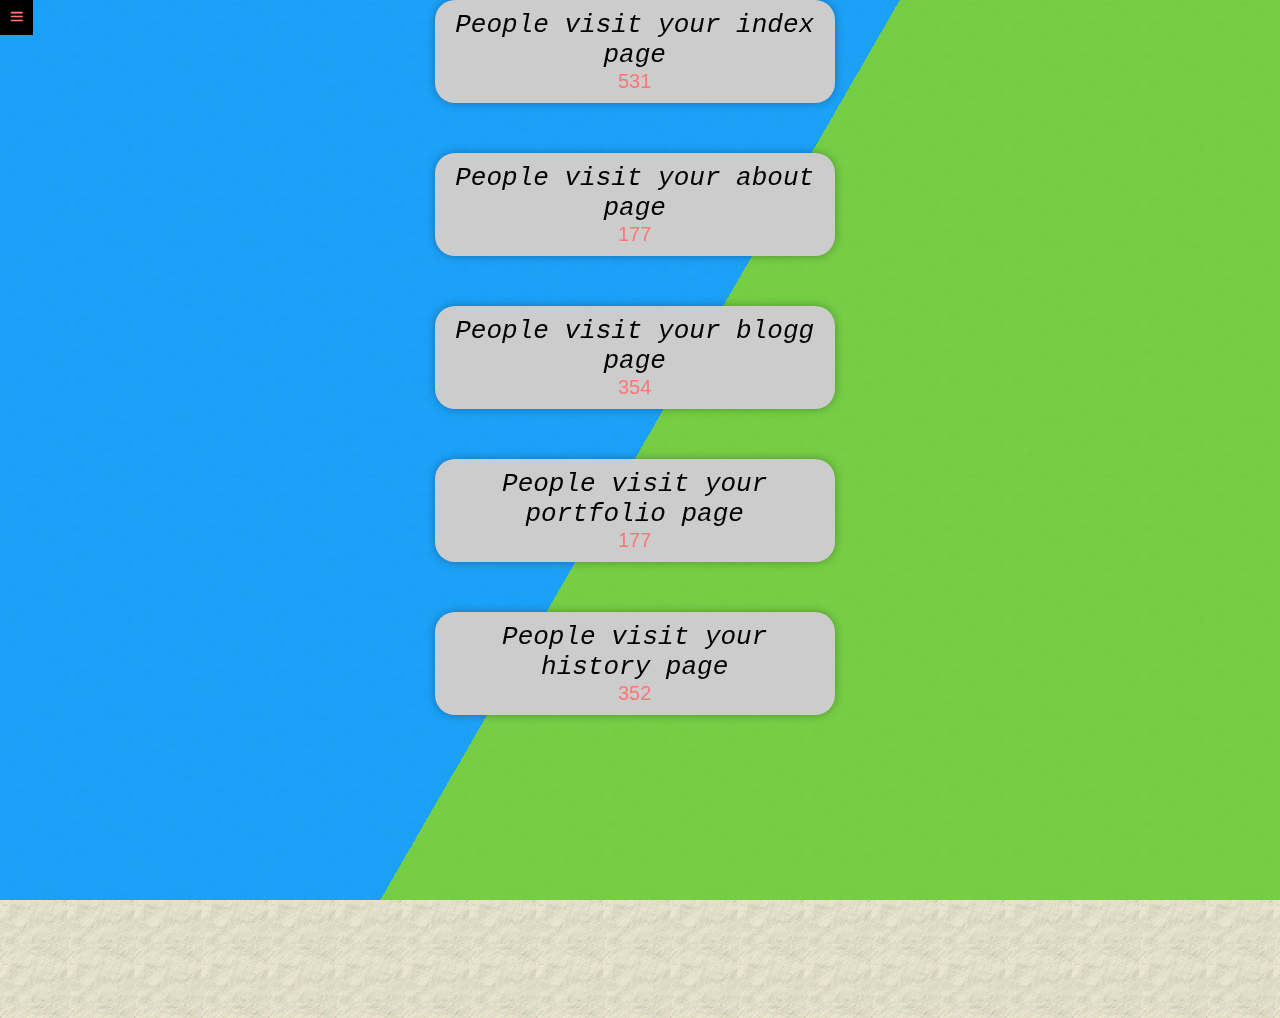
<file: hosting2.html>
<!DOCTYPE html>
<html lang="en">

<head>
    <meta charset="UTF-4">
    <meta http-equiv="X-UA-Compatible" content="IE=edge">
    <meta name="viewport" content="width=device-width, initial-scale=1.0">
    <link rel="shortcut icon" href="./assets/img/icon.png" type="image/x-icon" />
    <title>Demo Preview for Book Reviews Responsive Website Template #47955</title>
    <link rel="stylesheet" href="./assets/css/grid.css">
    <link rel="stylesheet" href="./assets/font(icon)/themify-icons/themify-icons.css">
    <link rel="stylesheet" href="./assets/css/style-hosting.css">
</head>

<body>
    <!-- Start-Loading -->
    <!-- <div id = "preloader" class="loading">
        <div class="loader">
            <div class="loader-inner">
              <div class="loader-line-wrap">
                <div class="loader-line"></div>
              </div>
              <div class="loader-line-wrap">
                <div class="loader-line"></div>
              </div>
              <div class="loader-line-wrap">
                <div class="loader-line"></div>
              </div>
              <div class="loader-line-wrap">
                <div class="loader-line"></div>
              </div>
              <div class="loader-line-wrap">
                <div class="loader-line"></div>
              </div>
            </div>
          </div>
    </div>
    <script src = './assets/js/script-loading.js'></script> -->
    <!-- End-loading -->

    <div class="div-btn-main">
        <button class="btn-main">
            <i class="ti-menu"></i>
        </button>
    </div>

    <!-- <div class="img-hosting">
    </div> -->

    <div id="main">
        <div class="grid">
            <div class="row">
                <div class="col l-4 m-12 c-12">
                    <div id="slidebar">
                        <div>
                            <img class="img-admin" src="./assets/img/admin1.png" alt="">
                            <button class="btn-menu">
                                <i class="ti-menu"></i>
                            </button>
                        </div>
                        <ul class="nav">
                            <li><a href="">Dashboard</a></li>
                            <li><button class="open-function">Change,Delete</button>
                                <ul class="sub-nav">
                                    <li>
                                        <span>Header</span>
                                        <input type="text" name="" id="input-header-all" class="input-change" />
                                        <div class="div-btn-change">
                                            <button class="btn-change btn-change1">Change</button>
                                            <button class="btn-del btn-del1">Delete</button>
                                        </div>
                                    </li>

                                    <li>
                                        <span>Header</span>
                                        <input type="text" name="" id="input-header-all1" class="input-change" />
                                        <div class="div-btn-change">
                                            <button class="btn-change btn-change2">Change</button>
                                            <button class="btn-del btn-del2">Delete<button>
                                        </div>
                                    </li>

                                    <li>
                                        <span>Footer</span>
                                        <input type="text" name="" id="input-footer-all" class="input-change" />
                                        <div class="div-btn-change">
                                            <button class="btn-change btn-change3">Change</button>
                                            <button class="btn-del btn-del3">Delete<button>
                                        </div>
                                    </li>
                                    <li>
                                        <span>Footer-desc</span>
                                        <input type="text" name="" id="input-footer-all1" class="input-change" />
                                        <div class="div-btn-change">
                                            <button class="btn-change btn-change4">Change</button>
                                            <button class="btn-del btn-del4">Delete<button>
                                        </div>
                                    </li>
                                </ul>
                            </li>
                            <li><button class="open-function">Index page</button>
                                <ul class="sub-nav">
                                    <li><button class="open-function1">Change</button>
                                        <ul class="sub-nav1">
                                            <li>
                                                <span>Slider</span>
                                                <input type="text" id="input-slider-index" class="input-change">
                                                <div class="div-btn-change">
                                                    <button class="btn-change btn-change5">Change</button>
                                                    <button class="btn-del btn-del5">Delete</button>
                                                    <input type="file" id="inputSlider" value="" class="css-pic">
                                                    <button class="btn-del btn-del-img1 css-pic">Delete Img Slider</button>
                                                </div>
                                            </li>
                                            <li>
                                                <span>Content</span>
                                                <input type="text" id="input-content-index" class="input-change">
                                                <div class="div-btn-change">
                                                    <button class="btn-change btn-change6">Change</button>
                                                    <button class="btn-del btn-del6">Delete</button>

                                                </div>
                                            </li>
                                            <li>
                                                <span>Content-Header-Card1</span>
                                                <input type="text" id="input-content-index1" class="input-change">
                                                <div class="div-btn-change">
                                                    <button class="btn-change btn-change7">Change</button>
                                                    <button class="btn-del btn-del7">Delete</button>
                                                    <input type="file" id="inputCard1" value="">
                                                    <button class="btn-del btn-del-img2">Delete Img Card1</button>
                                                </div>
                                            </li>
                                            <li>
                                                <span>Content-Title-Card1</span>
                                                <input type="text" id="input-content-index2" class="input-change">
                                                <div class="div-btn-change">
                                                    <button class="btn-change btn-change8">Change</button>
                                                    <button class="btn-del btn-del8">Delete</button>
                                                </div>
                                            </li>
                                            <li>
                                                <span>Content-Header-Card2</span>
                                                <input type="text" id="input-content-index3" class="input-change">
                                                <div class="div-btn-change">
                                                    <button class="btn-change btn-change9">Change</button>
                                                    <button class="btn-del btn-del9">Delete</button>
                                                    <input type="file" id="inputCard2" value="">
                                                    <button class="btn-del btn-del-img3">Delete Img Card2</button>
                                                </div>
                                            </li>
                                            <li>
                                                <span>Content-Title-Card2</span>
                                                <input type="text" id="input-content-index4" class="input-change">
                                                <div class="div-btn-change">
                                                    <button class="btn-change btn-change10">Change</button>
                                                    <button class="btn-del btn-del10">Delete</button>

                                                </div>
                                            </li>
                                            <li>
                                                <span>Content-Header-Card3</span>
                                                <input type="text" id="input-content-index5" class="input-change">
                                                <div class="div-btn-change">
                                                    <button class="btn-change btn-change11">Change</button>
                                                    <button class="btn-del btn-del11">Delete</button>
                                                    <input type="file" id="inputCard3" value="">
                                                    <button class="btn-del btn-del-img4">Delete Img Card3</button>
                                                </div>
                                            </li>
                                            <li>
                                                <span>Content-Title-Card3</span>
                                                <input type="text" id="input-content-index6" class="input-change">
                                                <div class="div-btn-change">
                                                    <button class="btn-change btn-change12">Change</button>
                                                    <button class="btn-del btn-del12">Delete</button>
                                                </div>
                                            </li>
                                            <li>
                                                <span>Content2</span>
                                                <input type="text" id="input-content-index7" class="input-change">
                                                <div class="div-btn-change">
                                                    <button class="btn-change btn-change13">Change</button>
                                                    <button class="btn-del btn-del13">Delete</button>
                                                    <input type="file" id="inputAuthor" value="">
                                                    <button class="btn-del btn-del-img5">Delete Img Author</button>
                                                </div>
                                            </li>
                                            <li>
                                                <span>Content3</span>
                                                <input type="text" id="input-content-index8" class="input-change">
                                                <div class="div-btn-change">
                                                    <button class="btn-change btn-change14">Change</button>
                                                    <button class="btn-del btn-del14">Delete</button>
                                                    <input type="file" id="inputAuthorSignature" value="">
                                                    <button class="btn-del btn-del-img6">Delete Img Signature</button>
                                                </div>
                                            </li>
                                            <li style="text-align: center;margin-top: 10px;">
                                                <span style="font-size: 20px;color: #fe7676;">Picture of Book</span>
                                                <input type="file" id="inputPOB1" value="">
                                                <button class="btn-del btn-del-img7">Delete Picture of Book 1</button>
                                                <input type="file" id="inputPOB2" value="">
                                                <button class="btn-del btn-del-img8">Delete Picture of Book 2</button>
                                                <input type="file" id="inputPOB3" value="">
                                                <button class="btn-del btn-del-img9">Delete Picture of Book 3</button>
                                            </li>
                                        </ul>
                                    </li>
                                </ul>
                            </li>
                            <li><button class="open-function">About page</button>
                                <ul class="sub-nav">
                                    <li><button class="open-function1">Change</button>
                                        <ul class="sub-nav1">
                                            <li>
                                                <span>Header-Content1</span>
                                                <input type="text" id="input-content1-about" class="input-change">
                                                <div class="div-btn-change">
                                                    <button class="btn-change btn-change15">Change</button>
                                                    <button class="btn-del btn-del15">Delete</button>
                                                </div>
                                            </li>
                                            <li>
                                                <span>Title-Content1</span>
                                                <input type="text" id="input-content1-about1" class="input-change">
                                                <div class="div-btn-change">
                                                    <button class="btn-change btn-change16">Change</button>
                                                    <button class="btn-del btn-del16">Delete</button>
                                                </div>
                                            </li>
                                            <li>
                                                <span>Header-Content2</span>
                                                <input type="text" id="input-content2-about" class="input-change">
                                                <div class="div-btn-change">
                                                    <button class="btn-change btn-change17">Change</button>
                                                    <button class="btn-del btn-del17">Delete</button>
                                                    <input type="file" id="inputAbout1" value="">
                                                    <button class="btn-del btn-del-img10">Delete Img About1</button>
                                                </div>
                                            </li>
                                            <li>
                                                <span>Title-Content2</span>
                                                <input type="text" id="input-content2-about2" class="input-change">
                                                <div class="div-btn-change">
                                                    <button class="btn-change btn-change18">Change</button>
                                                    <button class="btn-del btn-del18">Delete</button>
                                                </div>
                                            </li>
                                            <li>
                                                <span>Header-Content3</span>
                                                <input type="text" id="input-content3-about" class="input-change">
                                                <div class="div-btn-change">
                                                    <button class="btn-change btn-change19">Change</button>
                                                    <button class="btn-del btn-del19">Delete</button>
                                                    <input type="file" id="inputAbout2" value="">
                                                    <button class="btn-del btn-del-img11">Delete Img About2</button>
                                                </div>
                                            </li>
                                            <li>
                                                <span>Title-Content3</span>
                                                <input type="text" id="input-content3-about3" class="input-change">
                                                <div class="div-btn-change">
                                                    <button class="btn-change btn-change20">Change</button>
                                                    <button class="btn-del btn-del20">Delete</button>
                                                </div>
                                            </li>
                                            <li>
                                                <span>Content1</span>
                                                <input type="text" id="input-content-about-left1" class="input-change">
                                                <div class="div-btn-change">
                                                    <button class="btn-change btn-change21">Change</button>
                                                    <button class="btn-del btn-del21">Delete</button>
                                                </div>
                                            </li>
                                            <li>
                                                <span>Content2</span>
                                                <input type="text" id="input-content-about-left2" class="input-change">
                                                <div class="div-btn-change">
                                                    <button class="btn-change btn-change22">Change</button>
                                                    <button class="btn-del btn-del22">Delete</button>


                                                </div>
                                            </li>
                                            <li>
                                                <span>Content-List-1</span>
                                                <input type="text" id="input-content-about-list1" class="input-change">
                                                <div class="div-btn-change">
                                                    <button class="btn-change btn-change23">Change</button>
                                                    <button class="btn-del btn-del23">Delete</button>


                                                </div>
                                            </li>
                                            <li>
                                                <span>Content-List-2</span>
                                                <input type="text" id="input-content-about-list2" class="input-change">
                                                <div class="div-btn-change">
                                                    <button class="btn-change btn-change24">Change</button>
                                                    <button class="btn-del btn-del24">Delete</button>


                                                </div>
                                            </li>
                                            <li>
                                                <span>Content-List-3</span>
                                                <input type="text" id="input-content-about-list3" class="input-change">
                                                <div class="div-btn-change">
                                                    <button class="btn-change btn-change25">Change</button>
                                                    <button class="btn-del btn-del25">Delete</button>


                                                </div>
                                            </li>
                                            <li>
                                                <span>Content-List-4</span>
                                                <input type="text" id="input-content-about-list4" class="input-change">
                                                <div class="div-btn-change">
                                                    <button class="btn-change btn-change26">Change</button>
                                                    <button class="btn-del btn-del26">Delete</button>


                                                </div>
                                            </li>
                                            <li>
                                                <span>Content-List-5</span>
                                                <input type="text" id="input-content-about-list5" class="input-change">
                                                <div class="div-btn-change">
                                                    <button class="btn-change btn-change27">Change</button>
                                                    <button class="btn-del btn-del27">Delete</button>


                                                </div>
                                            </li>
                                            <li>
                                                <span>Content-List-6</span>
                                                <input type="text" id="input-content-about-list6" class="input-change">
                                                <div class="div-btn-change">
                                                    <button class="btn-change btn-change28">Change</button>
                                                    <button class="btn-del btn-del28">Delete</button>


                                                </div>
                                            </li>
                                        </ul>
                                    </li>
                                </ul>
                            </li>
                            <li><button class="open-function">Blog Page</button>
                                <ul class="sub-nav">
                                    <li><button class="open-function1">Change</button>
                                        <ul class="sub-nav1">
                                            <li>
                                                <span>Content1</span>
                                                <input type="text" id="input-content-blog1" class="input-change">
                                                <div class="div-btn-change">
                                                    <button class="btn-change btn-change29">Change</button>
                                                    <button class="btn-del btn-del29">Delete</button>
                                                    <input type="file" id="inputBlog1" value="">
                                                    <button class="btn-del btn-del-img12">Delete Img Blog1</button>
                                                </div>
                                            </li>
                                            <li>
                                                <span>Content2</span>
                                                <input type="text" id="input-content-blog2" class="input-change">
                                                <div class="div-btn-change">
                                                    <button class="btn-change btn-change30">Change</button>
                                                    <button class="btn-del btn-del30">Delete</button>
                                                    <input type="file" id="inputBlog2" value="">
                                                    <button class="btn-del btn-del-img13">Delete Img Blog2</button>
                                                </div>
                                            </li>
                                            <li>
                                                <span>Content3</span>
                                                <input type="text" id="input-content-blog3" class="input-change">
                                                <div class="div-btn-change">
                                                    <button class="btn-change btn-change31">Change</button>
                                                    <button class="btn-del btn-del31">Delete</button>
                                                    <input type="file" id="inputBlog3" value="">
                                                    <button class="btn-del btn-del-img14">Delete Img Blog3</button>
                                                </div>
                                            </li>
                                            <li>
                                                <span>Content List 1</span>
                                                <input type="text" id="input-content-blog-list1" class="input-change">
                                                <div class="div-btn-change">
                                                    <button class="btn-change btn-change32">Change</button>
                                                    <button class="btn-del btn-del32">Delete</button>


                                                </div>
                                            </li>
                                            <li>
                                                <span>Content List 2</span>
                                                <input type="text" id="input-content-blog-list2" class="input-change">
                                                <div class="div-btn-change">
                                                    <button class="btn-change btn-change33">Change</button>
                                                    <button class="btn-del btn-del33">Delete</button>


                                                </div>
                                            </li>
                                            <li>
                                                <span>Content List 3</span>
                                                <input type="text" id="input-content-blog-list3" class="input-change">
                                                <div class="div-btn-change">
                                                    <button class="btn-change btn-change34">Change</button>
                                                    <button class="btn-del btn-del34">Delete</button>


                                                </div>
                                            </li>
                                            <li>
                                                <span>Content List 4</span>
                                                <input type="text" id="input-content-blog-list4" class="input-change">
                                                <div class="div-btn-change">
                                                    <button class="btn-change btn-change35">Change</button>
                                                    <button class="btn-del btn-del35">Delete</button>


                                                </div>
                                            </li>
                                            <li>
                                                <span>Content List 5</span>
                                                <input type="text" id="input-content-blog-list5" class="input-change">
                                                <div class="div-btn-change">
                                                    <button class="btn-change btn-change36">Change</button>
                                                    <button class="btn-del btn-del36">Delete</button>


                                                </div>
                                            </li>
                                            <li>
                                                <span>Content List 6</span>
                                                <input type="text" id="input-content-blog-list6" class="input-change">
                                                <div class="div-btn-change">
                                                    <button class="btn-change btn-change37">Change</button>
                                                    <button class="btn-del btn-del37">Delete</button>


                                                </div>
                                            </li>
                                            <li>
                                                <span>Content List 7</span>
                                                <input type="text" id="input-content-blog-list7" class="input-change">
                                                <div class="div-btn-change">
                                                    <button class="btn-change btn-change38">Change</button>
                                                    <button class="btn-del btn-del38">Delete</button>


                                                </div>
                                            </li>
                                            <li>
                                                <span>Content 4</span>
                                                <input type="text" id="input-content-blog4" class="input-change">
                                                <div class="div-btn-change">
                                                    <button class="btn-change btn-change39">Change</button>
                                                    <button class="btn-del btn-del39">Delete</button>
                                                    <input type="file" id="inputBlog4" value="">
                                                    <button class="btn-del btn-del-img15">Delete Img Blog4</button>
                                                </div>
                                            </li>
                                            <li>
                                                <span>Content 5</span>
                                                <input type="text" id="input-content-blog5" class="input-change">
                                                <div class="div-btn-change">
                                                    <button class="btn-change btn-change40">Change</button>
                                                    <button class="btn-del btn-del40">Delete</button>
                                                    <input type="file" id="inputBlog5" value="">
                                                    <button class="btn-del btn-del-img16">Delete Img Blog5</button>
                                                </div>
                                            </li>
                                            <li>
                                                <span>Content 6</span>
                                                <input type="text" id="input-content-blog6" class="input-change">
                                                <div class="div-btn-change">
                                                    <button class="btn-change btn-change41">Change</button>
                                                    <button class="btn-del btn-del41">Delete</button>
                                                    <input type="file" id="inputBlog6" value="">
                                                    <button class="btn-del btn-del-img17">Delete Img Blog6</button>
                                                </div>
                                            </li>
                                        </ul>
                                    </li>
                                </ul>
                            </li>
                            <li><button class="open-function">Portfolio Page</button>
                                <ul class="sub-nav">
                                    <li><button class="open-function1">Change</button>
                                        <ul class="sub-nav1">
                                            <li>
                                                <span>Content1</span>
                                                <input type="text" id="input-content-portfolio1" class="input-change">
                                                <div class="div-btn-change">
                                                    <button class="btn-change btn-change42">Change</button>
                                                    <button class="btn-del btn-del42">Delete</button>
                                                    <input type="file" id="inputPor1" value="">
                                                    <button class="btn-del btn-del-img18">Delete Img Slide1</button>
                                                </div>
                                            </li>
                                            <li>
                                                <span>Content2</span>
                                                <input type="text" id="input-content-portfolio2" class="input-change">
                                                <div class="div-btn-change">
                                                    <button class="btn-change btn-change43">Change</button>
                                                    <button class="btn-del btn-del43">Delete</button>
                                                    <input type="file" id="inputPor2" value="">
                                                    <button class="btn-del btn-del-img19">Delete Img Slide2</button>
                                                </div>
                                            </li>
                                            <li>
                                                <span>Content3</span>
                                                <input type="text" id="input-content-portfolio3" class="input-change">
                                                <div class="div-btn-change">
                                                    <button class="btn-change btn-change44">Change</button>
                                                    <button class="btn-del btn-del44">Delete</button>
                                                    <input type="file" id="inputPor3" value="">
                                                    <button class="btn-del btn-del-img20">Delete Img Slide3</button>

                                                </div>
                                            </li>
                                            <li>
                                                <span>Content4</span>
                                                <input type="text" id="input-content-portfolio4" class="input-change">
                                                <div class="div-btn-change">
                                                    <button class="btn-change btn-change45">Change</button>
                                                    <button class="btn-del btn-del45">Delete</button>
                                                    <input type="file" id="inputPor4" value="">
                                                    <button class="btn-del btn-del-img21">Delete Img Slide4</button>

                                                </div>
                                            </li>
                                            <li>
                                                <span>Content5</span>
                                                <input type="text" id="input-content-portfolio5" class="input-change">
                                                <div class="div-btn-change">
                                                    <button class="btn-change btn-change46">Change</button>
                                                    <button class="btn-del btn-del46">Delete</button>
                                                    <input type="file" id="inputPor5" value="">
                                                    <button class="btn-del btn-del-img22">Delete Img Slide5</button>
                                                </div>
                                            </li>
                                        </ul>
                                    </li>

                                </ul>
                            </li>
                            <li><button class="open-function">History Page</button>
                                <ul class="sub-nav">
                                    <li><button class="open-function1">Change</button>
                                        <ul class="sub-nav1">
                                            <li>
                                                <span>Content 1</span>
                                                <input type="text" id="input-content-history1" class="input-change">
                                                <div class="div-btn-change">
                                                    <button class="btn-change btn-change47">Change</button>
                                                    <button class="btn-del btn-del47">Delete</button>
                                                    <input type="file" id="inputHistory1" value="">
                                                    <button class="btn-del btn-del-img23">Delete Img History1</button>

                                                </div>
                                            </li>
                                            <li>
                                                <span>Content 2</span>
                                                <input type="text" id="input-content-history2" class="input-change">
                                                <div class="div-btn-change">
                                                    <button class="btn-change btn-change48">Change</button>
                                                    <button class="btn-del btn-del48">Delete</button>
                                                    <input type="file" id="inputHistory2" value="">
                                                    <button class="btn-del btn-del-img24">Delete Img History2</button>

                                                </div>
                                            </li>
                                            <li>
                                                <span>Content 3</span>
                                                <input type="text" id="input-content-history3" class="input-change">
                                                <div class="div-btn-change">
                                                    <button class="btn-change btn-change49">Change</button>
                                                    <button class="btn-del btn-del49">Delete</button>
                                                    <input type="file" id="inputHistory3" value="">
                                                    <button class="btn-del btn-del-img25">Delete Img History3</button>

                                                </div>
                                            </li>
                                            <li>
                                                <span>Content 4</span>
                                                <input type="text" id="input-content-history4" class="input-change">
                                                <div class="div-btn-change">
                                                    <button class="btn-change btn-change50">Change</button>
                                                    <button class="btn-del btn-del50">Delete</button>
                                                    <input type="file" id="inputHistory4" value="">
                                                    <button class="btn-del btn-del-img26">Delete Img History4</button>

                                                </div>
                                            </li>
                                            <li>
                                                <span>Content 5</span>
                                                <input type="text" id="input-content-history5" class="input-change">
                                                <div class="div-btn-change">
                                                    <button class="btn-change btn-change51">Change</button>
                                                    <button class="btn-del btn-del51">Delete</button>


                                                </div>
                                            </li>
                                            <li>
                                                <span>Content 6</span>
                                                <input type="text" id="input-content-history6" class="input-change">
                                                <div class="div-btn-change">
                                                    <button class="btn-change btn-change52">Change</button>
                                                    <button class="btn-del btn-del52">Delete</button>


                                                </div>
                                            </li>
                                            <li>
                                                <span>Content 7</span>
                                                <input type="text" id="input-content-history7" class="input-change">
                                                <div class="div-btn-change">
                                                    <button class="btn-change btn-change53">Change</button>
                                                    <button class="btn-del btn-del53">Delete</button>


                                                </div>
                                            </li>
                                            <li>
                                                <span>Content 8</span>
                                                <input type="text" id="input-content-history8" class="input-change">
                                                <div class="div-btn-change">
                                                    <button class="btn-change btn-change54">Change</button>
                                                    <button class="btn-del btn-del54">Delete</button>


                                                </div>
                                            </li>
                                            <li>
                                                <span>Content 9</span>
                                                <input type="text" id="input-content-history9" class="input-change">
                                                <div class="div-btn-change">
                                                    <button class="btn-change btn-change55">Change</button>
                                                    <button class="btn-del btn-del55">Delete</button>


                                                </div>
                                            </li>
                                            <li>
                                                <span>Content 10</span>
                                                <input type="text" id="input-content-history10" class="input-change">
                                                <div class="div-btn-change">
                                                    <button class="btn-change btn-change56">Change</button>
                                                    <button class="btn-del btn-del56">Delete</button>


                                                </div>
                                            </li>
                                            <li>
                                                <span>Content 11</span>
                                                <input type="text" id="input-content-history11" class="input-change">
                                                <div class="div-btn-change">
                                                    <button class="btn-change btn-change57">Change</button>
                                                    <button class="btn-del btn-del57">Delete</button>


                                                </div>
                                            </li>
                                            <li>
                                                <span>Content 12</span>
                                                <input type="text" id="input-content-history12" class="input-change">
                                                <div class="div-btn-change">
                                                    <button class="btn-change btn-change58">Change</button>
                                                    <button class="btn-del btn-del58">Delete</button>


                                                </div>
                                            </li>
                                            <li>
                                                <span>Content 13</span>
                                                <input type="text" id="input-content-history13" class="input-change">
                                                <div class="div-btn-change">
                                                    <button class="btn-change btn-change59">Change</button>
                                                    <button class="btn-del btn-del59">Delete</button>


                                                </div>
                                            </li>
                                            <li>
                                                <span>Content 14</span>
                                                <input type="text" id="input-content-history14" class="input-change">
                                                <div class="div-btn-change">
                                                    <button class="btn-change btn-change60">Change</button>
                                                    <button class="btn-del btn-del60">Delete</button>


                                                </div>
                                            </li>
                                            <li>
                                                <span>Content 15</span>
                                                <input type="text" id="input-content-history15" class="input-change">
                                                <div class="div-btn-change">
                                                    <button class="btn-change btn-change61">Change</button>
                                                    <button class="btn-del btn-del61">Delete</button>


                                                </div>
                                            </li>
                                            <li>
                                                <span>Content 16</span>
                                                <input type="text" id="input-content-history16" class="input-change">
                                                <div class="div-btn-change">
                                                    <button class="btn-change btn-change62">Change</button>
                                                    <button class="btn-del btn-del62">Delete</button>


                                                </div>
                                            </li>
                                            <li>
                                                <span>Content 17</span>
                                                <input type="text" id="input-content-history17" class="input-change">
                                                <div class="div-btn-change">
                                                    <button class="btn-change btn-change63">Change</button>
                                                    <button class="btn-del btn-del63">Delete</button>


                                                </div>
                                            </li>
                                            <li>
                                                <span>Content 18</span>
                                                <input type="text" id="input-content-history18" class="input-change">
                                                <div class="div-btn-change">
                                                    <button class="btn-change btn-change64">Change</button>
                                                    <button class="btn-del btn-del64">Delete</button>
                                                    <input type="file" id="inputHistory5" value="">
                                                    <button class="btn-del btn-del-img27">Delete Img History5</button>
                                                </div>
                                            </li>
                                        </ul>
                                    </li>
                                </ul>
                            </li>
                            <li><button class="open-function">Contact Page</button>
                                <ul class="sub-nav">
                                    <li><button class="open-function1">Change</button>
                                        <ul class="sub-nav1">
                                            <li>
                                                <span>Content 1</span>
                                                <input type="text" id="input-content-contact1" class="input-change">
                                                <div class="div-btn-change">
                                                    <button class="btn-change btn-change65">Change</button>
                                                    <button class="btn-del btn-del65">Delete</button>


                                                </div>
                                            </li>
                                            <li>
                                                <span>Content 2</span>
                                                <input type="text" id="input-content-contact2" class="input-change">
                                                <div class="div-btn-change">
                                                    <button class="btn-change btn-change66">Change</button>
                                                    <button class="btn-del btn-del66">Delete</button>


                                                </div>
                                            </li>
                                            <li>
                                                <span>Content 3</span>
                                                <input type="text" id="input-content-contact3" class="input-change">
                                                <div class="div-btn-change">
                                                    <button class="btn-change btn-change67">Change</button>
                                                    <button class="btn-del btn-del67">Delete</button>


                                                </div>
                                            </li>
                                            <li>
                                                <span>Content 4</span>
                                                <input type="text" id="input-content-contact4" class="input-change">
                                                <div class="div-btn-change">
                                                    <button class="btn-change btn-change68">Change</button>
                                                    <button class="btn-del btn-del68">Delete</button>


                                                </div>
                                            </li>
                                            <li>
                                                <span>Content 5</span>
                                                <input type="text" id="input-content-contact5" class="input-change">
                                                <div class="div-btn-change">
                                                    <button class="btn-change btn-change69">Change</button>
                                                    <button class="btn-del btn-del69">Delete</button>


                                                </div>
                                            </li>
                                            <li>
                                                <span>Content 6</span>
                                                <input type="text" id="input-content-contact6" class="input-change">
                                                <div class="div-btn-change">
                                                    <button class="btn-change btn-change70">Change</button>
                                                    <button class="btn-del btn-del70">Delete</button>


                                                </div>
                                            </li>
                                            <li>
                                                <span>Content 7</span>
                                                <input type="text" id="input-content-contact7" class="input-change">
                                                <div class="div-btn-change">
                                                    <button class="btn-change btn-change71">Change</button>
                                                    <button class="btn-del btn-del71">Delete</button>


                                                </div>
                                            </li>
                                            <li>
                                                <span>Content 8</span>
                                                <input type="text" id="input-content-contact8" class="input-change">
                                                <div class="div-btn-change">
                                                    <button class="btn-change btn-change72">Change</button>
                                                    <button class="btn-del btn-del72">Delete</button>


                                                </div>
                                            </li>
                                            <li>
                                                <span>Content 9</span>
                                                <input type="text" id="input-content-contact9" class="input-change">
                                                <div class="div-btn-change">
                                                    <button class="btn-change btn-change73">Change</button>
                                                    <button class="btn-del btn-del73">Delete</button>


                                                </div>
                                            </li>
                                            <li>
                                                <span>Content 10</span>
                                                <input type="text" id="input-content-contact10" class="input-change">
                                                <div class="div-btn-change">
                                                    <button class="btn-change btn-change74">Change</button>
                                                    <button class="btn-del btn-del74">Delete</button>
                                                </div>
                                            </li>
                                            <li>
                                                <span>Content 11</span>
                                                <input type="text" id="input-content-contact11" class="input-change">
                                                <div class="div-btn-change">
                                                    <button class="btn-change btn-change75">Change</button>
                                                    <button class="btn-del btn-del75">Delete</button>


                                                </div>
                                            </li>
                                            <li>
                                                <span>Content 12</span>
                                                <input type="text" id="input-content-contact12" class="input-change">
                                                <div class="div-btn-change">
                                                    <button class="btn-change btn-change76">Change</button>
                                                    <button class="btn-del btn-del76">Delete</button>
                                                </div>
                                            </li>
                                        </ul>
                                    </li>
                                </ul>
                            </li>
                            <div class="div-info">
                                <li>
                                    <p>Full Name:Tran Trong Tan(Administrator 2)</p>
                                </li>
                                <li>
                                    <p>BirthDate:18/04/2002</p>
                                </li>
                                <li>
                                    <p>University:ThuyLoi University</p>
                                </li>
                                <li>
                                    <p>Class:62TH4</p>
                                </li>
                                <li>
                                    <p>Specialized:Information Technology</p>
                                </li>
                                <li>
                                    <p>Location:175Tay Son Ward, Trung Liet, Dong Da, Hanoi</p>
                                </li>
                                <div class="back">
                                    <form class="form-back">
                                        <input class="back-input" type="button" value="Logout!!">
                                    </form>
                                </div>
                            </div>
                        </ul>
                    </div>

                    <main>
                        <section class="home-intro"></section>
                        <div id="content" style="padding-bottom:150px">
                            <div class="bg"></div>
                            <div class="bg bg2"></div>
                            <div class="bg bg3"></div>
                            <div class="row row-list">
                                <div class="col l-o-8 m-o-8 c-12">
                                    <div class="people-see1  slide-in from-left">
                                        <h1>People visit your index page</h1>
                                        <div class="counter" data-target="1069">0</div>
                                    </div>
                                </div>
                                <div class="col l-4 m-4 c-12">
                                    <div class="people-see fade-in">
                                        <h1>People visit your about page</h1>
                                        <div class="counter" data-target="328">0</div>
                                    </div>
                                </div>
                                <div class="col l-o-8 m-o-8 c-12  slide-in from-right">
                                    <div class="people-see">
                                        <h1>People visit your blogg page</h1>
                                        <div class="counter" data-target="835">0</div>
                                    </div>
                                </div>
                                <div class="col l-4 m-4 c-12  slide-in from-left">
                                    <div class="people-see people-see1">
                                        <h1>People visit your portfolio page</h1>
                                        <div class="counter" data-target="576">0</div>
                                    </div>
                                </div>
                                <div class="col l-o-8 m-o-8 c-12">
                                    <div class="people-see people-see1 fade-in">
                                        <h1>People visit your history page</h1>
                                        <div class="counter" data-target="773">0</div>
                                    </div>
                                </div>
                                <div class="col l-4 m-4 c-12">
                                    <div class="people-see people-see1 slide-in from-right">
                                        <h1>People visit your contact page</h1>
                                        <div class="counter" data-target="633">0</div>
                                    </div>
                                </div>
                            </div>
                        </div>
                    </main>
                </div>
            </div>
        </div>
    </div>

    <!-- <p style="margin-right: 50px;">sadsadasdsadsada</p> -->
    </div>
    </div>

    <!-- Jquery -->
    <script src="https://ajax.googleapis.com/ajax/libs/jquery/3.6.0/jquery.min.js"></script>
    <!-- Transition when scroll down -->
    <script src="./assets/js/observers.js"></script>
    <!-- Admin-change-1page -->
    <script src="./assets/js/script-hosting.js"></script>
    <!-- <script src = './assets/js/script-loading.js'></script> -->

    <!-- Test -->

</body>

</html>
</file>
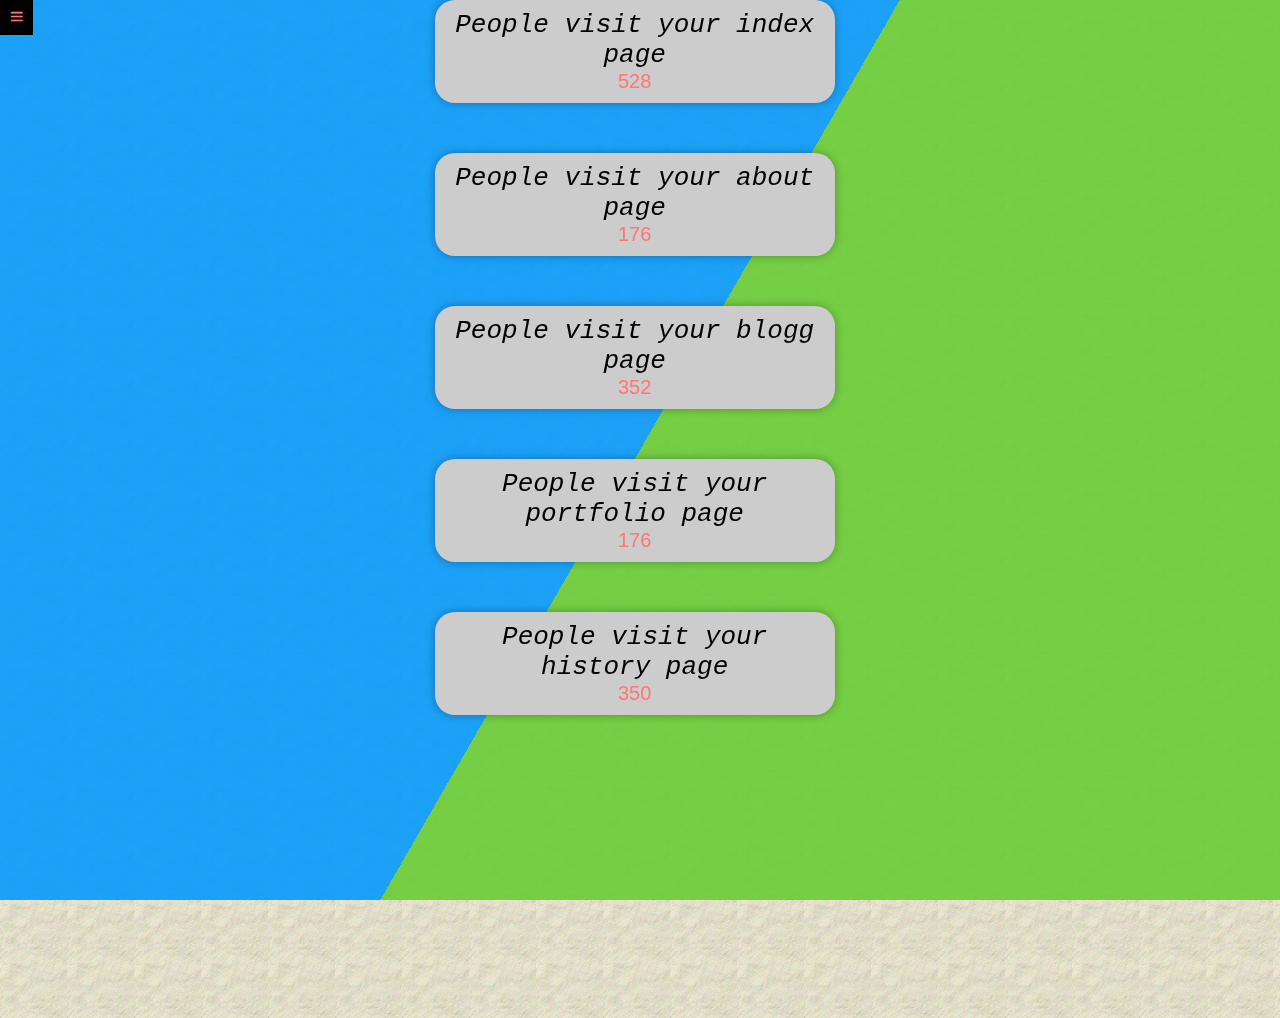
<file: hosting3.html>
<!DOCTYPE html>
<html lang="en">

<head>
    <meta charset="UTF-4">
    <meta http-equiv="X-UA-Compatible" content="IE=edge">
    <meta name="viewport" content="width=device-width, initial-scale=1.0">
    <link rel="shortcut icon" href="./assets/img/icon.png" type="image/x-icon" />
    <title>Demo Preview for Book Reviews Responsive Website Template #47955</title>
    <link rel="stylesheet" href="./assets/css/grid.css">
    <link rel="stylesheet" href="./assets/font(icon)/themify-icons/themify-icons.css">
    <link rel="stylesheet" href="./assets/css/style-hosting.css">
</head>

<body>
    <!-- Start-Loading -->
    <!-- <div id = "preloader" class="loading">
        <div class="loader">
            <div class="loader-inner">
              <div class="loader-line-wrap">
                <div class="loader-line"></div>
              </div>
              <div class="loader-line-wrap">
                <div class="loader-line"></div>
              </div>
              <div class="loader-line-wrap">
                <div class="loader-line"></div>
              </div>
              <div class="loader-line-wrap">
                <div class="loader-line"></div>
              </div>
              <div class="loader-line-wrap">
                <div class="loader-line"></div>
              </div>
            </div>
          </div>
    </div>
    <script src = './assets/js/script-loading.js'></script> -->
    <!-- End-loading -->

    <div class="div-btn-main">
        <button class="btn-main">
            <i class="ti-menu"></i>
        </button>
    </div>

    <!-- <div class="img-hosting">
    </div> -->

    <div id="main">
        <div class="grid">
            <div class="row">
                <div class="col l-4 m-12 c-12">
                    <div id="slidebar">
                        <div>
                            <img class="img-admin" src="./assets/img/admin1.png" alt="">
                            <button class="btn-menu">
                                <i class="ti-menu"></i>
                            </button>
                        </div>
                        <ul class="nav">
                            <li><a href="">Dashboard</a></li>
                            <li><button class="open-function">Change,Delete</button>
                                <ul class="sub-nav">
                                    <li>
                                        <span>Header</span>
                                        <input type="text" name="" id="input-header-all" class="input-change" />
                                        <div class="div-btn-change">
                                            <button class="btn-change btn-change1">Change</button>
                                            <button class="btn-del btn-del1">Delete</button>
                                        </div>
                                    </li>

                                    <li>
                                        <span>Header</span>
                                        <input type="text" name="" id="input-header-all1" class="input-change" />
                                        <div class="div-btn-change">
                                            <button class="btn-change btn-change2">Change</button>
                                            <button class="btn-del btn-del2">Delete<button>
                                        </div>
                                    </li>

                                    <li>
                                        <span>Footer</span>
                                        <input type="text" name="" id="input-footer-all" class="input-change" />
                                        <div class="div-btn-change">
                                            <button class="btn-change btn-change3">Change</button>
                                            <button class="btn-del btn-del3">Delete<button>
                                        </div>
                                    </li>
                                    <li>
                                        <span>Footer-desc</span>
                                        <input type="text" name="" id="input-footer-all1" class="input-change" />
                                        <div class="div-btn-change">
                                            <button class="btn-change btn-change4">Change</button>
                                            <button class="btn-del btn-del4">Delete<button>
                                        </div>
                                    </li>
                                </ul>
                            </li>
                            <li><button class="open-function">Index page</button>
                                <ul class="sub-nav">
                                    <li><button class="open-function1">Change</button>
                                        <ul class="sub-nav1">
                                            <li>
                                                <span>Slider</span>
                                                <input type="text" id="input-slider-index" class="input-change">
                                                <div class="div-btn-change">
                                                    <button class="btn-change btn-change5">Change</button>
                                                    <button class="btn-del btn-del5">Delete</button>
                                                    <input type="file" id="inputSlider" value="" class="css-pic">
                                                    <button class="btn-del btn-del-img1 css-pic">Delete Img Slider</button>
                                                </div>
                                            </li>
                                            <li>
                                                <span>Content</span>
                                                <input type="text" id="input-content-index" class="input-change">
                                                <div class="div-btn-change">
                                                    <button class="btn-change btn-change6">Change</button>
                                                    <button class="btn-del btn-del6">Delete</button>

                                                </div>
                                            </li>
                                            <li>
                                                <span>Content-Header-Card1</span>
                                                <input type="text" id="input-content-index1" class="input-change">
                                                <div class="div-btn-change">
                                                    <button class="btn-change btn-change7">Change</button>
                                                    <button class="btn-del btn-del7">Delete</button>
                                                    <input type="file" id="inputCard1" value="">
                                                    <button class="btn-del btn-del-img2">Delete Img Card1</button>
                                                </div>
                                            </li>
                                            <li>
                                                <span>Content-Title-Card1</span>
                                                <input type="text" id="input-content-index2" class="input-change">
                                                <div class="div-btn-change">
                                                    <button class="btn-change btn-change8">Change</button>
                                                    <button class="btn-del btn-del8">Delete</button>
                                                </div>
                                            </li>
                                            <li>
                                                <span>Content-Header-Card2</span>
                                                <input type="text" id="input-content-index3" class="input-change">
                                                <div class="div-btn-change">
                                                    <button class="btn-change btn-change9">Change</button>
                                                    <button class="btn-del btn-del9">Delete</button>
                                                    <input type="file" id="inputCard2" value="">
                                                    <button class="btn-del btn-del-img3">Delete Img Card2</button>
                                                </div>
                                            </li>
                                            <li>
                                                <span>Content-Title-Card2</span>
                                                <input type="text" id="input-content-index4" class="input-change">
                                                <div class="div-btn-change">
                                                    <button class="btn-change btn-change10">Change</button>
                                                    <button class="btn-del btn-del10">Delete</button>

                                                </div>
                                            </li>
                                            <li>
                                                <span>Content-Header-Card3</span>
                                                <input type="text" id="input-content-index5" class="input-change">
                                                <div class="div-btn-change">
                                                    <button class="btn-change btn-change11">Change</button>
                                                    <button class="btn-del btn-del11">Delete</button>
                                                    <input type="file" id="inputCard3" value="">
                                                    <button class="btn-del btn-del-img4">Delete Img Card3</button>
                                                </div>
                                            </li>
                                            <li>
                                                <span>Content-Title-Card3</span>
                                                <input type="text" id="input-content-index6" class="input-change">
                                                <div class="div-btn-change">
                                                    <button class="btn-change btn-change12">Change</button>
                                                    <button class="btn-del btn-del12">Delete</button>
                                                </div>
                                            </li>
                                            <li>
                                                <span>Content2</span>
                                                <input type="text" id="input-content-index7" class="input-change">
                                                <div class="div-btn-change">
                                                    <button class="btn-change btn-change13">Change</button>
                                                    <button class="btn-del btn-del13">Delete</button>
                                                    <input type="file" id="inputAuthor" value="">
                                                    <button class="btn-del btn-del-img5">Delete Img Author</button>
                                                </div>
                                            </li>
                                            <li>
                                                <span>Content3</span>
                                                <input type="text" id="input-content-index8" class="input-change">
                                                <div class="div-btn-change">
                                                    <button class="btn-change btn-change14">Change</button>
                                                    <button class="btn-del btn-del14">Delete</button>
                                                    <input type="file" id="inputAuthorSignature" value="">
                                                    <button class="btn-del btn-del-img6">Delete Img Signature</button>
                                                </div>
                                            </li>
                                            <li style="text-align: center;margin-top: 10px;">
                                                <span style="font-size: 20px;color: #fe7676;">Picture of Book</span>
                                                <input type="file" id="inputPOB1" value="">
                                                <button class="btn-del btn-del-img7">Delete Picture of Book 1</button>
                                                <input type="file" id="inputPOB2" value="">
                                                <button class="btn-del btn-del-img8">Delete Picture of Book 2</button>
                                                <input type="file" id="inputPOB3" value="">
                                                <button class="btn-del btn-del-img9">Delete Picture of Book 3</button>
                                            </li>
                                        </ul>
                                    </li>
                                </ul>
                            </li>
                            <li><button class="open-function">About page</button>
                                <ul class="sub-nav">
                                    <li><button class="open-function1">Change</button>
                                        <ul class="sub-nav1">
                                            <li>
                                                <span>Header-Content1</span>
                                                <input type="text" id="input-content1-about" class="input-change">
                                                <div class="div-btn-change">
                                                    <button class="btn-change btn-change15">Change</button>
                                                    <button class="btn-del btn-del15">Delete</button>
                                                </div>
                                            </li>
                                            <li>
                                                <span>Title-Content1</span>
                                                <input type="text" id="input-content1-about1" class="input-change">
                                                <div class="div-btn-change">
                                                    <button class="btn-change btn-change16">Change</button>
                                                    <button class="btn-del btn-del16">Delete</button>
                                                </div>
                                            </li>
                                            <li>
                                                <span>Header-Content2</span>
                                                <input type="text" id="input-content2-about" class="input-change">
                                                <div class="div-btn-change">
                                                    <button class="btn-change btn-change17">Change</button>
                                                    <button class="btn-del btn-del17">Delete</button>
                                                    <input type="file" id="inputAbout1" value="">
                                                    <button class="btn-del btn-del-img10">Delete Img About1</button>
                                                </div>
                                            </li>
                                            <li>
                                                <span>Title-Content2</span>
                                                <input type="text" id="input-content2-about2" class="input-change">
                                                <div class="div-btn-change">
                                                    <button class="btn-change btn-change18">Change</button>
                                                    <button class="btn-del btn-del18">Delete</button>
                                                </div>
                                            </li>
                                            <li>
                                                <span>Header-Content3</span>
                                                <input type="text" id="input-content3-about" class="input-change">
                                                <div class="div-btn-change">
                                                    <button class="btn-change btn-change19">Change</button>
                                                    <button class="btn-del btn-del19">Delete</button>
                                                    <input type="file" id="inputAbout2" value="">
                                                    <button class="btn-del btn-del-img11">Delete Img About2</button>
                                                </div>
                                            </li>
                                            <li>
                                                <span>Title-Content3</span>
                                                <input type="text" id="input-content3-about3" class="input-change">
                                                <div class="div-btn-change">
                                                    <button class="btn-change btn-change20">Change</button>
                                                    <button class="btn-del btn-del20">Delete</button>
                                                </div>
                                            </li>
                                            <li>
                                                <span>Content1</span>
                                                <input type="text" id="input-content-about-left1" class="input-change">
                                                <div class="div-btn-change">
                                                    <button class="btn-change btn-change21">Change</button>
                                                    <button class="btn-del btn-del21">Delete</button>
                                                </div>
                                            </li>
                                            <li>
                                                <span>Content2</span>
                                                <input type="text" id="input-content-about-left2" class="input-change">
                                                <div class="div-btn-change">
                                                    <button class="btn-change btn-change22">Change</button>
                                                    <button class="btn-del btn-del22">Delete</button>


                                                </div>
                                            </li>
                                            <li>
                                                <span>Content-List-1</span>
                                                <input type="text" id="input-content-about-list1" class="input-change">
                                                <div class="div-btn-change">
                                                    <button class="btn-change btn-change23">Change</button>
                                                    <button class="btn-del btn-del23">Delete</button>


                                                </div>
                                            </li>
                                            <li>
                                                <span>Content-List-2</span>
                                                <input type="text" id="input-content-about-list2" class="input-change">
                                                <div class="div-btn-change">
                                                    <button class="btn-change btn-change24">Change</button>
                                                    <button class="btn-del btn-del24">Delete</button>


                                                </div>
                                            </li>
                                            <li>
                                                <span>Content-List-3</span>
                                                <input type="text" id="input-content-about-list3" class="input-change">
                                                <div class="div-btn-change">
                                                    <button class="btn-change btn-change25">Change</button>
                                                    <button class="btn-del btn-del25">Delete</button>


                                                </div>
                                            </li>
                                            <li>
                                                <span>Content-List-4</span>
                                                <input type="text" id="input-content-about-list4" class="input-change">
                                                <div class="div-btn-change">
                                                    <button class="btn-change btn-change26">Change</button>
                                                    <button class="btn-del btn-del26">Delete</button>


                                                </div>
                                            </li>
                                            <li>
                                                <span>Content-List-5</span>
                                                <input type="text" id="input-content-about-list5" class="input-change">
                                                <div class="div-btn-change">
                                                    <button class="btn-change btn-change27">Change</button>
                                                    <button class="btn-del btn-del27">Delete</button>


                                                </div>
                                            </li>
                                            <li>
                                                <span>Content-List-6</span>
                                                <input type="text" id="input-content-about-list6" class="input-change">
                                                <div class="div-btn-change">
                                                    <button class="btn-change btn-change28">Change</button>
                                                    <button class="btn-del btn-del28">Delete</button>


                                                </div>
                                            </li>
                                        </ul>
                                    </li>
                                </ul>
                            </li>
                            <li><button class="open-function">Blog Page</button>
                                <ul class="sub-nav">
                                    <li><button class="open-function1">Change</button>
                                        <ul class="sub-nav1">
                                            <li>
                                                <span>Content1</span>
                                                <input type="text" id="input-content-blog1" class="input-change">
                                                <div class="div-btn-change">
                                                    <button class="btn-change btn-change29">Change</button>
                                                    <button class="btn-del btn-del29">Delete</button>
                                                    <input type="file" id="inputBlog1" value="">
                                                    <button class="btn-del btn-del-img12">Delete Img Blog1</button>
                                                </div>
                                            </li>
                                            <li>
                                                <span>Content2</span>
                                                <input type="text" id="input-content-blog2" class="input-change">
                                                <div class="div-btn-change">
                                                    <button class="btn-change btn-change30">Change</button>
                                                    <button class="btn-del btn-del30">Delete</button>
                                                    <input type="file" id="inputBlog2" value="">
                                                    <button class="btn-del btn-del-img13">Delete Img Blog2</button>
                                                </div>
                                            </li>
                                            <li>
                                                <span>Content3</span>
                                                <input type="text" id="input-content-blog3" class="input-change">
                                                <div class="div-btn-change">
                                                    <button class="btn-change btn-change31">Change</button>
                                                    <button class="btn-del btn-del31">Delete</button>
                                                    <input type="file" id="inputBlog3" value="">
                                                    <button class="btn-del btn-del-img14">Delete Img Blog3</button>
                                                </div>
                                            </li>
                                            <li>
                                                <span>Content List 1</span>
                                                <input type="text" id="input-content-blog-list1" class="input-change">
                                                <div class="div-btn-change">
                                                    <button class="btn-change btn-change32">Change</button>
                                                    <button class="btn-del btn-del32">Delete</button>


                                                </div>
                                            </li>
                                            <li>
                                                <span>Content List 2</span>
                                                <input type="text" id="input-content-blog-list2" class="input-change">
                                                <div class="div-btn-change">
                                                    <button class="btn-change btn-change33">Change</button>
                                                    <button class="btn-del btn-del33">Delete</button>


                                                </div>
                                            </li>
                                            <li>
                                                <span>Content List 3</span>
                                                <input type="text" id="input-content-blog-list3" class="input-change">
                                                <div class="div-btn-change">
                                                    <button class="btn-change btn-change34">Change</button>
                                                    <button class="btn-del btn-del34">Delete</button>


                                                </div>
                                            </li>
                                            <li>
                                                <span>Content List 4</span>
                                                <input type="text" id="input-content-blog-list4" class="input-change">
                                                <div class="div-btn-change">
                                                    <button class="btn-change btn-change35">Change</button>
                                                    <button class="btn-del btn-del35">Delete</button>


                                                </div>
                                            </li>
                                            <li>
                                                <span>Content List 5</span>
                                                <input type="text" id="input-content-blog-list5" class="input-change">
                                                <div class="div-btn-change">
                                                    <button class="btn-change btn-change36">Change</button>
                                                    <button class="btn-del btn-del36">Delete</button>


                                                </div>
                                            </li>
                                            <li>
                                                <span>Content List 6</span>
                                                <input type="text" id="input-content-blog-list6" class="input-change">
                                                <div class="div-btn-change">
                                                    <button class="btn-change btn-change37">Change</button>
                                                    <button class="btn-del btn-del37">Delete</button>


                                                </div>
                                            </li>
                                            <li>
                                                <span>Content List 7</span>
                                                <input type="text" id="input-content-blog-list7" class="input-change">
                                                <div class="div-btn-change">
                                                    <button class="btn-change btn-change38">Change</button>
                                                    <button class="btn-del btn-del38">Delete</button>


                                                </div>
                                            </li>
                                            <li>
                                                <span>Content 4</span>
                                                <input type="text" id="input-content-blog4" class="input-change">
                                                <div class="div-btn-change">
                                                    <button class="btn-change btn-change39">Change</button>
                                                    <button class="btn-del btn-del39">Delete</button>
                                                    <input type="file" id="inputBlog4" value="">
                                                    <button class="btn-del btn-del-img15">Delete Img Blog4</button>
                                                </div>
                                            </li>
                                            <li>
                                                <span>Content 5</span>
                                                <input type="text" id="input-content-blog5" class="input-change">
                                                <div class="div-btn-change">
                                                    <button class="btn-change btn-change40">Change</button>
                                                    <button class="btn-del btn-del40">Delete</button>
                                                    <input type="file" id="inputBlog5" value="">
                                                    <button class="btn-del btn-del-img16">Delete Img Blog5</button>
                                                </div>
                                            </li>
                                            <li>
                                                <span>Content 6</span>
                                                <input type="text" id="input-content-blog6" class="input-change">
                                                <div class="div-btn-change">
                                                    <button class="btn-change btn-change41">Change</button>
                                                    <button class="btn-del btn-del41">Delete</button>
                                                    <input type="file" id="inputBlog6" value="">
                                                    <button class="btn-del btn-del-img17">Delete Img Blog6</button>
                                                </div>
                                            </li>
                                        </ul>
                                    </li>
                                </ul>
                            </li>
                            <li><button class="open-function">Portfolio Page</button>
                                <ul class="sub-nav">
                                    <li><button class="open-function1">Change</button>
                                        <ul class="sub-nav1">
                                            <li>
                                                <span>Content1</span>
                                                <input type="text" id="input-content-portfolio1" class="input-change">
                                                <div class="div-btn-change">
                                                    <button class="btn-change btn-change42">Change</button>
                                                    <button class="btn-del btn-del42">Delete</button>
                                                    <input type="file" id="inputPor1" value="">
                                                    <button class="btn-del btn-del-img18">Delete Img Slide1</button>
                                                </div>
                                            </li>
                                            <li>
                                                <span>Content2</span>
                                                <input type="text" id="input-content-portfolio2" class="input-change">
                                                <div class="div-btn-change">
                                                    <button class="btn-change btn-change43">Change</button>
                                                    <button class="btn-del btn-del43">Delete</button>
                                                    <input type="file" id="inputPor2" value="">
                                                    <button class="btn-del btn-del-img19">Delete Img Slide2</button>
                                                </div>
                                            </li>
                                            <li>
                                                <span>Content3</span>
                                                <input type="text" id="input-content-portfolio3" class="input-change">
                                                <div class="div-btn-change">
                                                    <button class="btn-change btn-change44">Change</button>
                                                    <button class="btn-del btn-del44">Delete</button>
                                                    <input type="file" id="inputPor3" value="">
                                                    <button class="btn-del btn-del-img20">Delete Img Slide3</button>

                                                </div>
                                            </li>
                                            <li>
                                                <span>Content4</span>
                                                <input type="text" id="input-content-portfolio4" class="input-change">
                                                <div class="div-btn-change">
                                                    <button class="btn-change btn-change45">Change</button>
                                                    <button class="btn-del btn-del45">Delete</button>
                                                    <input type="file" id="inputPor4" value="">
                                                    <button class="btn-del btn-del-img21">Delete Img Slide4</button>

                                                </div>
                                            </li>
                                            <li>
                                                <span>Content5</span>
                                                <input type="text" id="input-content-portfolio5" class="input-change">
                                                <div class="div-btn-change">
                                                    <button class="btn-change btn-change46">Change</button>
                                                    <button class="btn-del btn-del46">Delete</button>
                                                    <input type="file" id="inputPor5" value="">
                                                    <button class="btn-del btn-del-img22">Delete Img Slide5</button>
                                                </div>
                                            </li>
                                        </ul>
                                    </li>

                                </ul>
                            </li>
                            <li><button class="open-function">History Page</button>
                                <ul class="sub-nav">
                                    <li><button class="open-function1">Change</button>
                                        <ul class="sub-nav1">
                                            <li>
                                                <span>Content 1</span>
                                                <input type="text" id="input-content-history1" class="input-change">
                                                <div class="div-btn-change">
                                                    <button class="btn-change btn-change47">Change</button>
                                                    <button class="btn-del btn-del47">Delete</button>
                                                    <input type="file" id="inputHistory1" value="">
                                                    <button class="btn-del btn-del-img23">Delete Img History1</button>

                                                </div>
                                            </li>
                                            <li>
                                                <span>Content 2</span>
                                                <input type="text" id="input-content-history2" class="input-change">
                                                <div class="div-btn-change">
                                                    <button class="btn-change btn-change48">Change</button>
                                                    <button class="btn-del btn-del48">Delete</button>
                                                    <input type="file" id="inputHistory2" value="">
                                                    <button class="btn-del btn-del-img24">Delete Img History2</button>

                                                </div>
                                            </li>
                                            <li>
                                                <span>Content 3</span>
                                                <input type="text" id="input-content-history3" class="input-change">
                                                <div class="div-btn-change">
                                                    <button class="btn-change btn-change49">Change</button>
                                                    <button class="btn-del btn-del49">Delete</button>
                                                    <input type="file" id="inputHistory3" value="">
                                                    <button class="btn-del btn-del-img25">Delete Img History3</button>

                                                </div>
                                            </li>
                                            <li>
                                                <span>Content 4</span>
                                                <input type="text" id="input-content-history4" class="input-change">
                                                <div class="div-btn-change">
                                                    <button class="btn-change btn-change50">Change</button>
                                                    <button class="btn-del btn-del50">Delete</button>
                                                    <input type="file" id="inputHistory4" value="">
                                                    <button class="btn-del btn-del-img26">Delete Img History4</button>

                                                </div>
                                            </li>
                                            <li>
                                                <span>Content 5</span>
                                                <input type="text" id="input-content-history5" class="input-change">
                                                <div class="div-btn-change">
                                                    <button class="btn-change btn-change51">Change</button>
                                                    <button class="btn-del btn-del51">Delete</button>


                                                </div>
                                            </li>
                                            <li>
                                                <span>Content 6</span>
                                                <input type="text" id="input-content-history6" class="input-change">
                                                <div class="div-btn-change">
                                                    <button class="btn-change btn-change52">Change</button>
                                                    <button class="btn-del btn-del52">Delete</button>


                                                </div>
                                            </li>
                                            <li>
                                                <span>Content 7</span>
                                                <input type="text" id="input-content-history7" class="input-change">
                                                <div class="div-btn-change">
                                                    <button class="btn-change btn-change53">Change</button>
                                                    <button class="btn-del btn-del53">Delete</button>


                                                </div>
                                            </li>
                                            <li>
                                                <span>Content 8</span>
                                                <input type="text" id="input-content-history8" class="input-change">
                                                <div class="div-btn-change">
                                                    <button class="btn-change btn-change54">Change</button>
                                                    <button class="btn-del btn-del54">Delete</button>


                                                </div>
                                            </li>
                                            <li>
                                                <span>Content 9</span>
                                                <input type="text" id="input-content-history9" class="input-change">
                                                <div class="div-btn-change">
                                                    <button class="btn-change btn-change55">Change</button>
                                                    <button class="btn-del btn-del55">Delete</button>


                                                </div>
                                            </li>
                                            <li>
                                                <span>Content 10</span>
                                                <input type="text" id="input-content-history10" class="input-change">
                                                <div class="div-btn-change">
                                                    <button class="btn-change btn-change56">Change</button>
                                                    <button class="btn-del btn-del56">Delete</button>


                                                </div>
                                            </li>
                                            <li>
                                                <span>Content 11</span>
                                                <input type="text" id="input-content-history11" class="input-change">
                                                <div class="div-btn-change">
                                                    <button class="btn-change btn-change57">Change</button>
                                                    <button class="btn-del btn-del57">Delete</button>


                                                </div>
                                            </li>
                                            <li>
                                                <span>Content 12</span>
                                                <input type="text" id="input-content-history12" class="input-change">
                                                <div class="div-btn-change">
                                                    <button class="btn-change btn-change58">Change</button>
                                                    <button class="btn-del btn-del58">Delete</button>


                                                </div>
                                            </li>
                                            <li>
                                                <span>Content 13</span>
                                                <input type="text" id="input-content-history13" class="input-change">
                                                <div class="div-btn-change">
                                                    <button class="btn-change btn-change59">Change</button>
                                                    <button class="btn-del btn-del59">Delete</button>


                                                </div>
                                            </li>
                                            <li>
                                                <span>Content 14</span>
                                                <input type="text" id="input-content-history14" class="input-change">
                                                <div class="div-btn-change">
                                                    <button class="btn-change btn-change60">Change</button>
                                                    <button class="btn-del btn-del60">Delete</button>


                                                </div>
                                            </li>
                                            <li>
                                                <span>Content 15</span>
                                                <input type="text" id="input-content-history15" class="input-change">
                                                <div class="div-btn-change">
                                                    <button class="btn-change btn-change61">Change</button>
                                                    <button class="btn-del btn-del61">Delete</button>


                                                </div>
                                            </li>
                                            <li>
                                                <span>Content 16</span>
                                                <input type="text" id="input-content-history16" class="input-change">
                                                <div class="div-btn-change">
                                                    <button class="btn-change btn-change62">Change</button>
                                                    <button class="btn-del btn-del62">Delete</button>


                                                </div>
                                            </li>
                                            <li>
                                                <span>Content 17</span>
                                                <input type="text" id="input-content-history17" class="input-change">
                                                <div class="div-btn-change">
                                                    <button class="btn-change btn-change63">Change</button>
                                                    <button class="btn-del btn-del63">Delete</button>


                                                </div>
                                            </li>
                                            <li>
                                                <span>Content 18</span>
                                                <input type="text" id="input-content-history18" class="input-change">
                                                <div class="div-btn-change">
                                                    <button class="btn-change btn-change64">Change</button>
                                                    <button class="btn-del btn-del64">Delete</button>
                                                    <input type="file" id="inputHistory5" value="">
                                                    <button class="btn-del btn-del-img27">Delete Img History5</button>
                                                </div>
                                            </li>
                                        </ul>
                                    </li>
                                </ul>
                            </li>
                            <li><button class="open-function">Contact Page</button>
                                <ul class="sub-nav">
                                    <li><button class="open-function1">Change</button>
                                        <ul class="sub-nav1">
                                            <li>
                                                <span>Content 1</span>
                                                <input type="text" id="input-content-contact1" class="input-change">
                                                <div class="div-btn-change">
                                                    <button class="btn-change btn-change65">Change</button>
                                                    <button class="btn-del btn-del65">Delete</button>


                                                </div>
                                            </li>
                                            <li>
                                                <span>Content 2</span>
                                                <input type="text" id="input-content-contact2" class="input-change">
                                                <div class="div-btn-change">
                                                    <button class="btn-change btn-change66">Change</button>
                                                    <button class="btn-del btn-del66">Delete</button>


                                                </div>
                                            </li>
                                            <li>
                                                <span>Content 3</span>
                                                <input type="text" id="input-content-contact3" class="input-change">
                                                <div class="div-btn-change">
                                                    <button class="btn-change btn-change67">Change</button>
                                                    <button class="btn-del btn-del67">Delete</button>


                                                </div>
                                            </li>
                                            <li>
                                                <span>Content 4</span>
                                                <input type="text" id="input-content-contact4" class="input-change">
                                                <div class="div-btn-change">
                                                    <button class="btn-change btn-change68">Change</button>
                                                    <button class="btn-del btn-del68">Delete</button>


                                                </div>
                                            </li>
                                            <li>
                                                <span>Content 5</span>
                                                <input type="text" id="input-content-contact5" class="input-change">
                                                <div class="div-btn-change">
                                                    <button class="btn-change btn-change69">Change</button>
                                                    <button class="btn-del btn-del69">Delete</button>


                                                </div>
                                            </li>
                                            <li>
                                                <span>Content 6</span>
                                                <input type="text" id="input-content-contact6" class="input-change">
                                                <div class="div-btn-change">
                                                    <button class="btn-change btn-change70">Change</button>
                                                    <button class="btn-del btn-del70">Delete</button>


                                                </div>
                                            </li>
                                            <li>
                                                <span>Content 7</span>
                                                <input type="text" id="input-content-contact7" class="input-change">
                                                <div class="div-btn-change">
                                                    <button class="btn-change btn-change71">Change</button>
                                                    <button class="btn-del btn-del71">Delete</button>


                                                </div>
                                            </li>
                                            <li>
                                                <span>Content 8</span>
                                                <input type="text" id="input-content-contact8" class="input-change">
                                                <div class="div-btn-change">
                                                    <button class="btn-change btn-change72">Change</button>
                                                    <button class="btn-del btn-del72">Delete</button>


                                                </div>
                                            </li>
                                            <li>
                                                <span>Content 9</span>
                                                <input type="text" id="input-content-contact9" class="input-change">
                                                <div class="div-btn-change">
                                                    <button class="btn-change btn-change73">Change</button>
                                                    <button class="btn-del btn-del73">Delete</button>


                                                </div>
                                            </li>
                                            <li>
                                                <span>Content 10</span>
                                                <input type="text" id="input-content-contact10" class="input-change">
                                                <div class="div-btn-change">
                                                    <button class="btn-change btn-change74">Change</button>
                                                    <button class="btn-del btn-del74">Delete</button>
                                                </div>
                                            </li>
                                            <li>
                                                <span>Content 11</span>
                                                <input type="text" id="input-content-contact11" class="input-change">
                                                <div class="div-btn-change">
                                                    <button class="btn-change btn-change75">Change</button>
                                                    <button class="btn-del btn-del75">Delete</button>


                                                </div>
                                            </li>
                                            <li>
                                                <span>Content 12</span>
                                                <input type="text" id="input-content-contact12" class="input-change">
                                                <div class="div-btn-change">
                                                    <button class="btn-change btn-change76">Change</button>
                                                    <button class="btn-del btn-del76">Delete</button>
                                                </div>
                                            </li>
                                        </ul>
                                    </li>
                                </ul>
                            </li>
                            <div class="div-info">
                                <li>
                                    <p>Full Name:Nguyen Dinh Thanh(Admin 3)</p>
                                </li>
                                <li>
                                    <p>BirthDate:07/08/2002</p>
                                </li>
                                <li>
                                    <p>University:ThuyLoi University</p>
                                </li>
                                <li>
                                    <p>Class:62TH4</p>
                                </li>
                                <li>
                                    <p>Specialized:Information Technology</p>
                                </li>
                                <li>
                                    <p>Location:175Tay Son Ward, Trung Liet, Dong Da, Hanoi</p>
                                </li>
                                <div class="back">
                                    <form class="form-back">
                                        <input class="back-input" type="button" value="Logout!!">
                                    </form>
                                </div>
                            </div>
                        </ul>
                    </div>

                    <main>
                        <section class="home-intro"></section>
                        <div id="content" style="padding-bottom:150px">
                            <div class="bg"></div>
                            <div class="bg bg2"></div>
                            <div class="bg bg3"></div>
                            <div class="row row-list">
                                <div class="col l-o-8 m-o-8 c-12">
                                    <div class="people-see1  slide-in from-left">
                                        <h1>People visit your index page</h1>
                                        <div class="counter" data-target="1069">0</div>
                                    </div>
                                </div>
                                <div class="col l-4 m-4 c-12">
                                    <div class="people-see fade-in">
                                        <h1>People visit your about page</h1>
                                        <div class="counter" data-target="328">0</div>
                                    </div>
                                </div>
                                <div class="col l-o-8 m-o-8 c-12  slide-in from-right">
                                    <div class="people-see">
                                        <h1>People visit your blogg page</h1>
                                        <div class="counter" data-target="835">0</div>
                                    </div>
                                </div>
                                <div class="col l-4 m-4 c-12  slide-in from-left">
                                    <div class="people-see people-see1">
                                        <h1>People visit your portfolio page</h1>
                                        <div class="counter" data-target="576">0</div>
                                    </div>
                                </div>
                                <div class="col l-o-8 m-o-8 c-12">
                                    <div class="people-see people-see1 fade-in">
                                        <h1>People visit your history page</h1>
                                        <div class="counter" data-target="773">0</div>
                                    </div>
                                </div>
                                <div class="col l-4 m-4 c-12">
                                    <div class="people-see people-see1 slide-in from-right">
                                        <h1>People visit your contact page</h1>
                                        <div class="counter" data-target="633">0</div>
                                    </div>
                                </div>
                            </div>
                        </div>
                    </main>
                </div>
            </div>
        </div>
    </div>

    <!-- <p style="margin-right: 50px;">sadsadasdsadsada</p> -->
    </div>
    </div>

    <!-- Jquery -->
    <script src="https://ajax.googleapis.com/ajax/libs/jquery/3.6.0/jquery.min.js"></script>
    <!-- Transition when scroll down -->
    <script src="./assets/js/observers.js"></script>
    <!-- Admin-change-1page -->
    <script src="./assets/js/script-hosting.js"></script>
    <!-- <script src = './assets/js/script-loading.js'></script> -->

    <!-- Test -->

</body>

</html>
</file>
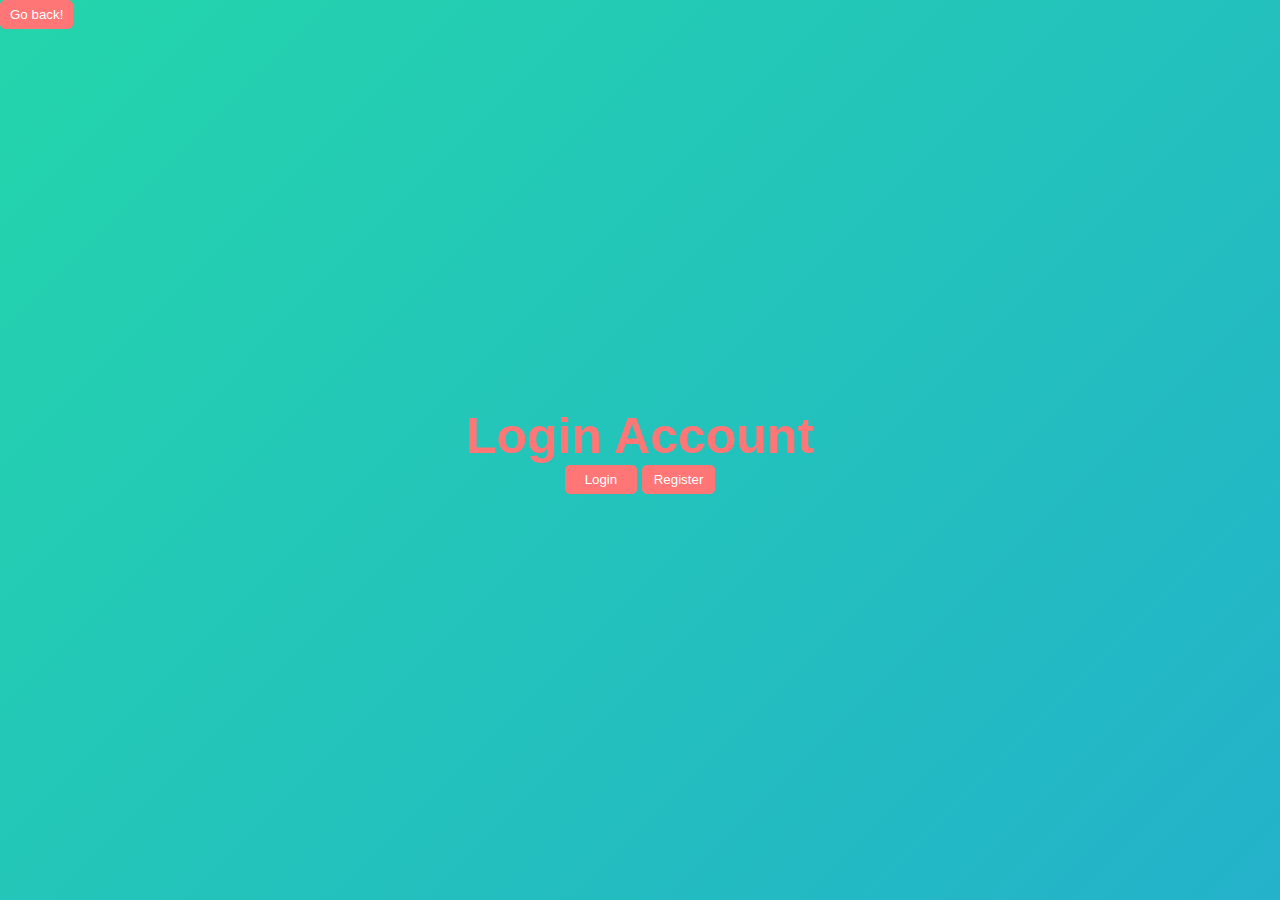
<file: login.html>
<!DOCTYPE html>
<html lang="en">

<head>
    <meta charset="UTF-8">
    <meta http-equiv="X-UA-Compatible" content="IE=edge">
    <meta name="viewport" content="width=device-width, initial-scale=1.0">
    <title>Demo Preview for Book Reviews Responsive Website Template #47955</title>
    <link rel="shortcut icon" href="./assets/img/icon.png" type="image/x-icon" />
    <link rel="stylesheet" href="./assets/css/grid.css">
    <link rel="stylesheet" href="./assets/css/style-login.css">
</head>

<body>
    <!-- Start-Loading -->
    <div id = "preloader" class="loading">
        <div class="loader">
            <div class="loader-inner">
              <div class="loader-line-wrap">
                <div class="loader-line"></div>
              </div>
              <div class="loader-line-wrap">
                <div class="loader-line"></div>
              </div>
              <div class="loader-line-wrap">
                <div class="loader-line"></div>
              </div>
              <div class="loader-line-wrap">
                <div class="loader-line"></div>
              </div>
              <div class="loader-line-wrap">
                <div class="loader-line"></div>
              </div>
            </div>
          </div>
    </div>
    <script src = './assets/js/script-loading.js'></script>
    <!-- End-loading -->

    <!--  -->
    <!--  -->
    <div id="main">
        <div class="back">
            <form class="form-back">
                <input class="back-input" type="button" value="Go back!">
            </form>
        </div>
        <div class="row">
            <div class="col l-12 m-12 c-12">
                <div class="login-admin">
                    <h1 class="login-text">Login Account</h1>
                    <button class="login-main">Login</button>
                    <button class="register-main">Register</button>
                </div>
            </div>
        </div>
    </div>
    </div>
    <!-- Start form login -->

    <div class="login-form ">
        <div class="box-login-form animate ">
            <div class="header-login-form">
                <h1>Login-account</h1>
                <img src="./assets/img/img_avatar2.png" alt="">
                <div class="close-input-form">
                    <svg class="close-icon" xmlns="http://www.w3.org/2000/svg" width="24" height="24"
                        viewBox="0 0 24 24">
                        <g>
                            <path id="x"
                                d="M18.717 6.697l-1.414-1.414-5.303 5.303-5.303-5.303-1.414 1.414 5.303 5.303-5.303 5.303 1.414 1.414 5.303-5.303 5.303 5.303 1.414-1.414-5.303-5.303z" />
                        </g>
                    </svg>
                </div>
            </div>
            <form action="" class="user-pw">
                <div class="username-password">
                    <h3>Username</h3>
                    <input class='user-form' type="text" placeholder="Enter Username" required>
                </div>

                <div class="username-password">
                    <h3>Password</h3>
                    <input class='password-form' type="password" placeholder="Enter Password" required>
                </div>

                <button class="login" type="submit">Login</button>
                <label>
                    <input type="checkbox" checked="checked" name="remember"> Remember me
                </label>
            </form>
            <div class="footer-login-form">
                <span class="psw">Forgot <a href="#">password?</a></span>
            </div>
        </div>
    </div>

    <!-- End form login -->

    <!-- Start form register  -->
     <div class="register-form ">
        <div class="box-register-form animate ">
            <div class="header-register-form">
                <h1>Create-account</h1>
                <img src="./assets/img/img_avatar2.png" alt="">
                <div class="close-register-form">
                    <svg class="close-icon" xmlns="http://www.w3.org/2000/svg" width="24" height="24"
                        viewBox="0 0 24 24">
                        <g>
                            <path id="x"
                                d="M18.717 6.697l-1.414-1.414-5.303 5.303-5.303-5.303-1.414 1.414 5.303 5.303-5.303 5.303 1.414 1.414 5.303-5.303 5.303 5.303 1.414-1.414-5.303-5.303z" />
                        </g>
                    </svg>
                </div>
            </div>
            <form action="#" class="user-pw">
                <div class="username-password">
                    <h3>Username</h3>
                    <input class='create-user-form' type="text" placeholder="Enter Username" required>
                </div>

                <div class="username-password">
                    <h3>Password</h3>
                    <input class='create-password-form' type="password" placeholder="Enter Password" required>
                </div>

                <div class="code">
                    <h3>Mã số:</h3>
                    <input class='code-create' type="number" placeholder="Enter Code" required style="width: 100%;padding: 10px;margin-top: 5px;border: 1px solid #ccc;">
                </div>

                <button class="register" type="submit">Register</button>
            </form>
        </div>
    </div>
    <!-- End form register -->

    <!-- JQuery -->
    <script src="https://ajax.googleapis.com/ajax/libs/jquery/3.6.0/jquery.min.js"></script> 
    <!-- Script-login -->
    <script src="./assets/js/script-login.js"></script>
</body>
</html>
</file>
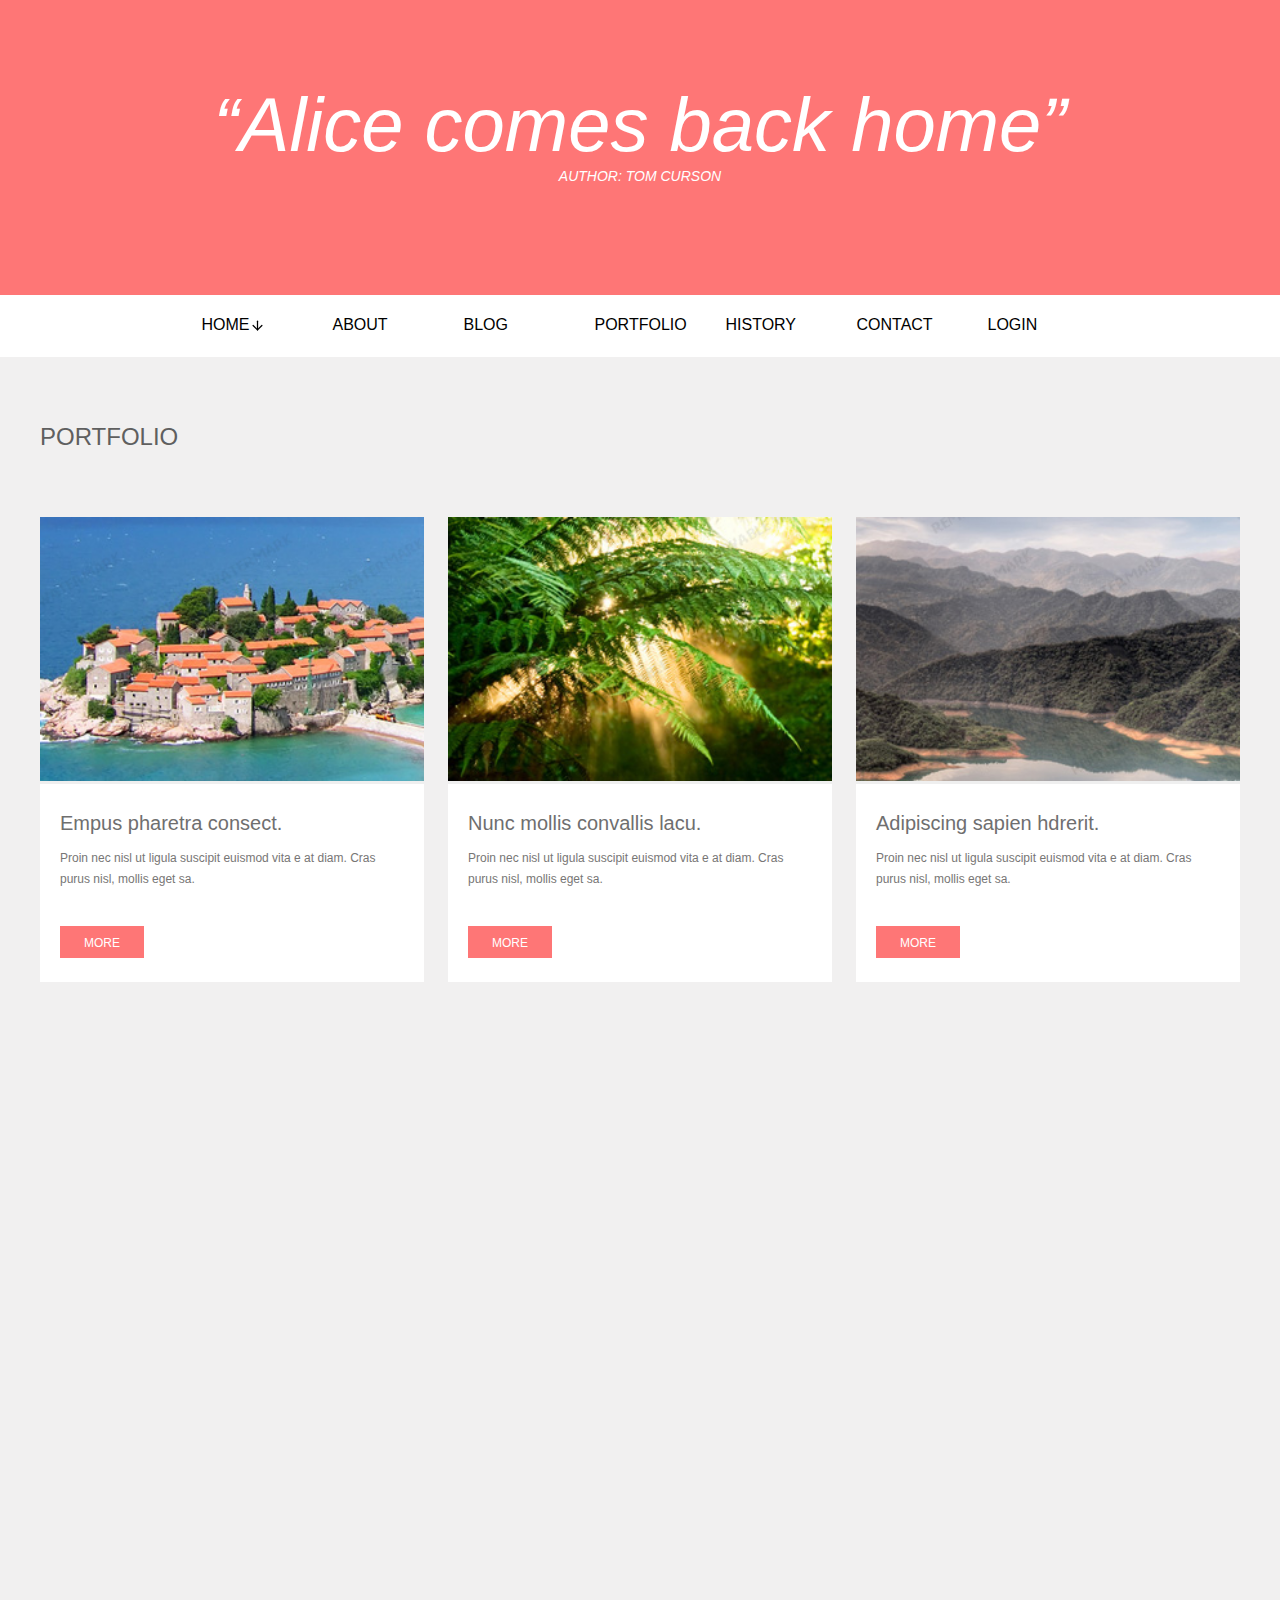
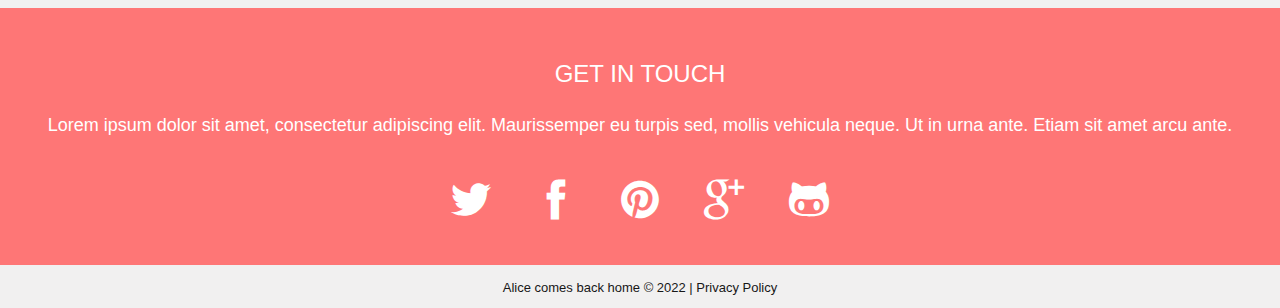
<file: portfolio.html>
<!DOCTYPE html>
<html lang="en">

<head>
    <meta charset="UTF-8">
    <meta http-equiv="X-UA-Compatible" content="IE=edge">
    <meta name="viewport" content="width=device-width, initial-scale=1.0">
    <title>Demo Preview for Book Reviews Responsive Website Template #47955</title>
    <link rel="shortcut icon" href="./assets/img/icon.png" type="image/x-icon" />
    <link rel="stylesheet" href="./assets/css/grid.css">
    <link rel="stylesheet" href="./assets/font(icon)/themify-icons/themify-icons.css">
    <link rel="stylesheet" href="./assets/css/style-portfolio.css">
</head>

<body>
    <!-- Button ontop -->
    <button onclick="topFunction()" id="myBtn" title="Go to top">Top</button>
    <div id="main">
        <!-- Start header -->
        <div id="header">
            <div class="grid wide content-header">
                <div class="row">
                    <div class="col l-12 m-12 c-12">
                        <div class="desc-header">
                            <h1><a class = "title-header" href="index.html">“Alice comes back home”</a></h1>
                            <p class = "title-header-author">AUTHOR: TOM CURSON</p>
                        </div>
                    </div>
                </div>
            </div>
        </div>
        <!-- End header -->

        <!-- Start-nav -->
        <div id="nav">
            <div class="grid wide">
                <!-- Start-Menu -->
                <div class="row">
                    <div class="col l-12 m-12">
                        <div id="menu">
                            <ul class="menu1">
                                <li style="width: 131px;"><a style="display: flex;align-items: center;"
                                        href="index.html">Home
                                        <svg xmlns="http://www.w3.org/2000/svg" width="15" height="15"
                                            viewBox="0 0 24 24" fill="none" stroke="currentColor" stroke-width="2"
                                            stroke-linecap="round" stroke-linejoin="round"
                                            class="feather feather-arrow-down">
                                            <line x1="12" y1="5" x2="12" y2="19"></line>
                                            <polyline points="19 12 12 19 5 12"></polyline>
                                        </svg>
                                    </a>
                                    <ul class="menu2">
                                        <li><a href="about.html">About</a></li>
                                        <li><a href="history.html">History</a></li>
                                        <li><a style="display: flex;align-items: center;" href="#">News
                                                <svg xmlns="http://www.w3.org/2000/svg" width="15" height="15"
                                                    viewBox="0 0 24 24" fill="none" stroke="currentColor"
                                                    stroke-width="2" stroke-linecap="round" stroke-linejoin="round"
                                                    class="feather feather-arrow-right">
                                                    <line x1="5" y1="12" x2="19" y2="12"></line>
                                                    <polyline points="12 5 19 12 12 19"></polyline>
                                                </svg>
                                            </a>
                                            <ul class="menu3">
                                                <li><a href="#">Fresh</a></li>
                                                <li><a href="#">Archive</a></li>
                                            </ul>
                                        </li>
                                    </ul>
                                </li>
                                <li style="width: 131px;"><a href="about.html">About</a></li>
                                <li style="width: 131px;"><a href="blog.html">Blog</a></li>
                                <li style="width: 131px;"><a href="portfolio.html">Portfolio</a></li>
                                <li style="width: 131px;"><a href="history.html">History</a></li>
                                <li style="width: 131px;"><a href="contacts.html">Contact</a></li>
                                <li style="width: 131px;"><a href="login.html">Login</a></li>
                            </ul>
                            <div class="clear"></div>
                        </div>
                    </div>
                </div>
                <!-- End-Menu -->

                <!-- Start-Taskbar-responsive -->
                <div class="row">
                    <div class="col l-0 m-0 c-12">
                        <div class="btn-taskbar-mobile">
                            <svg id="mobile-menu" xmlns="http://www.w3.org/2000/svg" width="24" height="24"
                                viewBox="0 0 24 24" fill="none" stroke="currentColor" stroke-width="2"
                                stroke-linecap="round" stroke-linejoin="round" class="feather feather-list">
                                <line x1="8" y1="6" x2="21" y2="6"></line>
                                <line x1="8" y1="12" x2="21" y2="12"></line>
                                <line x1="8" y1="18" x2="21" y2="18"></line>
                                <line x1="3" y1="6" x2="3.01" y2="6"></line>
                                <line x1="3" y1="12" x2="3.01" y2="12"></line>
                                <line x1="3" y1="18" x2="3.01" y2="18"></line>
                            </svg>
                        </div>
                    </div>
                </div>
                <!-- End-Taskbar-responsive -->
            </div>
        </div>
        <!-- End-nav -->

    <main>
            <section class="home-intro"></section>
        <!-- Start-content -->
        <div id="content">
            <div class="grid wide">
                <div class="header-text fade-in">
                    <h3>PORTFOLIO</h3>
                </div>
                <div class="row">
                    <div class="col l-4 m-4 c-12 slide-in from-left">
                        <div class="card-location">
                            <div class="card-img container">
                                <div class="image">
                                    <button class="js-openpic">
                                        <img class="img-por1" src="./assets/img/portfolio-pic1.jpg" alt="/">
                                        <span class = "zoom"></span>
                                    </button>
                                </div>
                            </div>
                            <div class="card-location-content">
                                <p class="text-header-card">Empus pharetra consect.</p>
                                <p class="text-content-card text-content-card1">Proin nec nisl ut ligula suscipit euismod vita e at diam. Cras purus nisl, mollis eget sa.</p>
                                <a class="btn-card-location" href="">More</a>
                            </div>
                        </div>
                    </div>
                    <div class="col l-4 m-4 c-12 fade-in">
                        <div class="card-location">
                            <div class="card-img container">
                                <div class="image">
                                <button class="js-openpic">
                                    <img class="img-por2" src="./assets/img/portfolio-pic2.jpg" alt="/">
                                    <span class = "zoom"></span>
                                </button>
                            </div>
                        </div>
                            <div class="card-location-content">
                                <p class="text-header-card">Nunc mollis convallis lacu.</p>
                                <p class="text-content-card text-content-card2">Proin nec nisl ut ligula suscipit euismod vita e at diam. Cras purus nisl, mollis eget sa.</p>
                                <a class="btn-card-location" href="">More</a>
                            </div>
                        </div>
                    </div>
                    <div class="col l-4 m-4 c-12 slide-in from-right">
                        <div class="card-location">
                            <div class="card-img container">
                                <div class="image">
                                <button class="js-openpic">
                                    <img class="img-por3" src="./assets/img/portfolio-pic3.jpg" alt="/">
                                    <span class = "zoom"></span>
                                </button>
                            </div>
                        </div>
                            <div class="card-location-content">
                                <p class="text-header-card">Adipiscing sapien hdrerit.</p>
                                <p class="text-content-card text-content-card3">Proin nec nisl ut ligula suscipit euismod vita e at diam. Cras purus nisl, mollis eget sa.</p>
                                <a class="btn-card-location" href="">More</a>
                            </div>
                        </div>
                    </div>
                    <div class="col l-4 m-4 c-12 slide-in from-left">
                        <div class="card-location">
                            <div class="card-img container">
                                <div class="image">
                                <button class="js-openpic">
                                    <img class="img-por4" src="./assets/img/portfolio-pic4.jpg" alt="/">
                                    <span class = "zoom"></span>
                                </button>
                            </div>
                        </div>
                            <div class="card-location-content">
                                <p class="text-header-card">Empus pharetra consect.</p>
                                <p class="text-content-card text-content-card4">Proin nec nisl ut ligula suscipit euismod vita e at diam. Cras purus nisl, mollis eget sa.</p>
                                <a class="btn-card-location" href="">More</a>
                            </div>
                        </div>
                    </div>
                    <div class="col l-4 m-4 c-12 fade-in">
                        <div class="card-location">
                            <div class="card-img container">
                                <div class="image">
                                <button class="js-openpic">
                                    <img class="img-por5" src="./assets/img/portfolio-pic5.jpg" alt="/">
                                    <span class = "zoom"></span>
                                </button>
                            </div>
                        </div>
                            <div class="card-location-content">
                                <p class="text-header-card">Nunc mollis convallis lacu.</p>
                                <p class="text-content-card text-content-card5">Proin nec nisl ut ligula suscipit euismod vita e at diam. Cras purus nisl, mollis eget sa.</p>
                                <a class="btn-card-location" href="">More</a>
                            </div>
                        </div>
                    </div>
                </div>
                
            </div>
        </div>
        <!-- End-content -->

        <!-- Start-footer -->
        <div id="footer">
            <div class="grid">
                <div class="grid wide">
                    <div class="row">
                        <div class="col l-12 m-12 c-12">
                            <div class="header-text-footer">
                                <p>GET IN TOUCH</p>
                            </div>

                            <div class="body-text-footer">
                                <p class = "title-footer">Lorem ipsum dolor sit amet, consectetur adipiscing elit. Maurissemper eu
                                    turpis sed,
                                    mollis vehicula neque.
                                    Ut in urna ante. Etiam sit amet arcu ante.</p>
                            </div>

                            <div class="item-footer">
                                <a href="#">
                                    <i class="ti-twitter-alt"></i>
                                </a>
                                <a href="#">
                                    <i class="ti-facebook"></i>
                                </a>
                                <a href="#">
                                    <i class="ti-pinterest-alt"></i>
                                </a>
                                <a href="#">
                                    <i class="ti-google"></i>
                                </a>
                                <a href="#">
                                    <i class="ti-github"></i>
                                </a>
                            </div>
                        </div>
                    </div>
                </div>
            </div>
        </div>
        <!-- End-footer -->

        <!-- Start-footer-desc -->
        <div class="footer-desc">
            <div class="grid wide">
                <div class="row">
                    <div class="col l-12 m-12 c-12">
                        <div class="text-desc">
                            <p class="title-footer-desc">Alice comes back home © 2022 |
                                <span><a href="#"> Privacy Policy</a></span>
                            </p>
                        </div>
                    </div>
                </div>
            </div>
        </div>
        <!-- End-footer-desc -->
    </main>
        <!-- Open Pic -->
    </div>
    <div class="overlay js-overlay">
        <span class= "js-btn-left-move btn-left-move">
            <i class="ti-arrow-left"></i>
        </span>
        <img class="img-open" src="./assets/img/portfolio-pic1.jpg" alt="">
        <span class= "js-btn-right-move btn-right-move">
            <i class="ti-arrow-right"></i>
        </span>
        <span class="close-zoom">
            <i class="ti-close"></i>
        </span>
    </div>

    <!-- Jquery -->
    <script src="https://ajax.googleapis.com/ajax/libs/jquery/3.6.0/jquery.min.js"></script> 
    <!-- Admin-change-all -->
    <script src="./assets/js/script-all.js"></script>
    <!-- Admin-change-1page -->
    <script src="./assets/js/script-admin-portfolio.js"></script>
    <!-- Script-Menu -->
    <script src="./assets/js/scripts.js"></script>
    <!-- Script-Portfolio -->
    <script src="./assets/js/script-portfolio.js"></script>
    <!-- Transition when scroll down -->
    <script src="./assets/js/observers.js"></script>
        <!-- Script button ontop -->
        <script src = "./assets/js/script-top.js"></script>
</body>

</html>
</file>
<file: assets/css/grid.css>
/* Mobile */
.grid {
    width: 100%;
    display: block;
    padding: 0;
}

.grid.wide {
    max-width: 1200px;
    margin: 0 auto;
}

.row {
    display: flex;
    flex-wrap: wrap;
    margin-left: -4px;
    margin-right: -4px;
}

.row.no-gutters {
    margin-left: 0;
    margin-right: 0;
}

.col {
    padding-left: 4px;
    padding-right: 4px;
}

.row.no-gutters .col {
    padding-left: 0;
    padding-right: 0;
}

.c-0 {
    display: none;
}

.c-1 {
    flex: 0 0 8.33333%;
    max-width: 8.33333%;
}

.c-2 {
    flex: 0 0 16.66667%;
    max-width: 16.66667%;
}

.c-3 {
    flex: 0 0 25%;
    max-width: 25%;
}

.c-4 {
    flex: 0 0 33.33333%;
    max-width: 33.33333%;
}

.c-5 {
    flex: 0 0 41.66667%;
    max-width: 41.66667%;
}

.c-6 {
    flex: 0 0 50%;
    max-width: 50%;
}

.c-7 {
    flex: 0 0 58.33333%;
    max-width: 58.33333%;
}

.c-8 {
    flex: 0 0 66.66667%;
    max-width: 66.66667%;
}

.c-9 {
    flex: 0 0 75%;
    max-width: 75%;
}

.c-10 {
    flex: 0 0 83.33333%;
    max-width: 83.33333%;
}

.c-11 {
    flex: 0 0 91.66667%;
    max-width: 91.66667%;
}

.c-12 {
    flex: 0 0 100%;
    max-width: 100%;
}

/* Đứng từ vị trí(Mobile)-offset */
.c-o-1 {
    margin-left: 8.33333%;
}

.c-o-2 {
    margin-left: 16.66667%;
}

.c-o-3 {
    margin-left: 25%;
}

.c-o-4 {
    margin-left: 33.33333%;
}

.c-o-5 {
    margin-left: 41.66667%;
}

.c-o-6 {
    margin-left: 50%;
}

.c-o-7 {
    margin-left: 58.33333%;
}

.c-o-8 {
    margin-left: 66.66667%;
}

.c-o-9 {
    margin-left: 75%;
}

.c-o-10 {
    margin-left: 83.33333%;
}

.c-o-11 {
    margin-left: 91.66667%;
}

/* >= Tablet */
@media (min-width: 740px) {
    .row {
        margin-left: -8px;
        margin-right: -8px;
    }

    .col {
        padding-left: 8px;
        padding-right: 8px;
    }

    .m-0 {
        display: none;
    }

    .m-1,
    .m-2,
    .m-3,
    .m-4,
    .m-5,
    .m-6,
    .m-7,
    .m-8,
    .m-9,
    .m-10,
    .m-11,
    .m-12 {
        display: block;
    }

    .m-1 {
        flex: 0 0 8.33333%;
        max-width: 8.33333%;
    }

    .m-2 {
        flex: 0 0 16.66667%;
        max-width: 16.66667%;
    }

    .m-3 {
        flex: 0 0 25%;
        max-width: 25%;
    }

    .m-4 {
        flex: 0 0 33.33333%;
        max-width: 33.33333%;
    }

    .m-5 {
        flex: 0 0 41.66667%;
        max-width: 41.66667%;
    }

    .m-6 {
        flex: 0 0 50%;
        max-width: 50%;
    }

    .m-7 {
        flex: 0 0 58.33333%;
        max-width: 58.33333%;
    }

    .m-8 {
        flex: 0 0 66.66667%;
        max-width: 66.66667%;
    }

    .m-9 {
        flex: 0 0 75%;
        max-width: 75%;
    }

    .m-10 {
        flex: 0 0 83.33333%;
        max-width: 83.33333%;
    }

    .m-11 {
        flex: 0 0 91.66667%;
        max-width: 91.66667%;
    }

    .m-12 {
        flex: 0 0 100%;
        max-width: 100%;
    }
/* Đứng từ vị trí(Tablet)-offset */
    .m-o-1 {
        margin-left: 8.33333%;
    }

    .m-o-2 {
        margin-left: 16.66667%;
    }

    .m-o-3 {
        margin-left: 25%;
    }

    .m-o-4 {
        margin-left: 33.33333%;
    }

    .m-o-5 {
        margin-left: 41.66667%;
    }

    .m-o-6 {
        margin-left: 50%;
    }

    .m-o-7 {
        margin-left: 58.33333%;
    }

    .m-o-8 {
        margin-left: 66.66667%;
    }

    .m-o-9 {
        margin-left: 75%;
    }

    .m-o-10 {
        margin-left: 83.33333%;
    }

    .m-o-11 {
        margin-left: 91.66667%;
    }
}

/* PC medium resolution > */
@media (min-width: 1113px) {
    .row {
        margin-left: -12px;
        margin-right: -12px;
    }

    .row.sm-gutter {
        margin-left: -5px;
        margin-right: -5px;
    }

    .col {
        padding-left: 12px;
        padding-right: 12px;
    }

    .row.sm-gutter .col {
        padding-left: 5px;
        padding-right: 5px;
    }

    .l-0 {
        display: none;
    }

    .l-1,
    .l-2,
    .l-2-4,
    .l-3,
    .l-4,
    .l-5,
    .l-6,
    .l-7,
    .l-8,
    .l-9,
    .l-10,
    .l-11,
    .l-12 {
        display: block;
    }

    .l-1 {
        flex: 0 0 8.33333%;
        max-width: 8.33333%;
    }

    .l-2 {
        flex: 0 0 16.66667%;
        max-width: 16.66667%;
    }

    .l-2-4 {
        flex: 0 0 20%;
        max-width: 20%;
    }

    .l-3 {
        flex: 0 0 25%;
        max-width: 25%;
    }

    .l-4 {
        flex: 0 0 33.33333%;
        max-width: 33.33333%;
    }

    .l-5 {
        flex: 0 0 41.66667%;
        max-width: 41.66667%;
    }

    .l-6 {
        flex: 0 0 50%;
        max-width: 50%;
    }

    .l-7 {
        flex: 0 0 58.33333%;
        max-width: 58.33333%;
    }

    .l-8 {
        flex: 0 0 66.66667%;
        max-width: 66.66667%;
    }

    .l-9 {
        flex: 0 0 75%;
        max-width: 75%;
    }

    .l-10 {
        flex: 0 0 83.33333%;
        max-width: 83.33333%;
    }

    .l-11 {
        flex: 0 0 91.66667%;
        max-width: 91.66667%;
    }

    .l-12 {
        flex: 0 0 100%;
        max-width: 100%;
    }
/* Đứng từ vị trí(Pc)-offset */
    .l-o-1 {
        margin-left: 8.33333%;
    }

    .l-o-2 {
        margin-left: 16.66667%;
    }

    .l-o-3 {
        margin-left: 25%;
    }

    .l-o-4 {
        margin-left: 33.33333%;
    }

    .l-o-5 {
        margin-left: 41.66667%;
    }

    .l-o-6 {
        margin-left: 50%;
    }

    .l-o-7 {
        margin-left: 58.33333%;
    }

    .l-o-8 {
        margin-left: 66.66667%;
    }

    .l-o-9 {
        margin-left: 75%;
    }

    .l-o-10 {
        margin-left: 83.33333%;
    }

    .l-o-11 {
        margin-left: 91.66667%;
    }
}

/* Tablet - PC low resolution */
@media (min-width: 740px) and (max-width: 1023px) {
    .wide {
        width: 644px;
    }
}

/* > PC low resolution */
@media (min-width: 1024px) and (max-width: 1239px) {
    .wide {
        width: 984px;
    }

    .wide .row {
        margin-left: -12px;
        margin-right: -12px;
    }

    .wide .row.sm-gutter {
        margin-left: -5px;
        margin-right: -5px;
    }

    .wide .col {
        padding-left: 12px;
        padding-right: 12px;
    }

    .wide .row.sm-gutter .col {
        padding-left: 5px;
        padding-right: 5px;
    }

    .wide .l-0 {
        display: none;
    }

    .wide .l-1,
    .wide .l-2,
    .wide .l-2-4,
    .wide .l-3,
    .wide .l-4,
    .wide .l-5,
    .wide .l-6,
    .wide .l-7,
    .wide .l-8,
    .wide .l-9,
    .wide .l-10,
    .wide .l-11,
    .wide .l-12 {
        display: block;
    }

    .wide .l-1 {
        flex: 0 0 8.33333%;
        max-width: 8.33333%;
    }

    .wide .l-2 {
        flex: 0 0 16.66667%;
        max-width: 16.66667%;
    }

    .wide .l-2-4 {
        flex: 0 0 20%;
        max-width: 20%;
    }

    .wide .l-3 {
        flex: 0 0 25%;
        max-width: 25%;
    }

    .wide .l-4 {
        flex: 0 0 33.33333%;
        max-width: 33.33333%;
    }

    .wide .l-5 {
        flex: 0 0 41.66667%;
        max-width: 41.66667%;
    }

    .wide .l-6 {
        flex: 0 0 50%;
        max-width: 50%;
    }

    .wide .l-7 {
        flex: 0 0 58.33333%;
        max-width: 58.33333%;
    }

    .wide .l-8 {
        flex: 0 0 66.66667%;
        max-width: 66.66667%;
    }

    .wide .l-9 {
        flex: 0 0 75%;
        max-width: 75%;
    }

    .wide .l-10 {
        flex: 0 0 83.33333%;
        max-width: 83.33333%;
    }

    .wide .l-11 {
        flex: 0 0 91.66667%;
        max-width: 91.66667%;
    }

    .wide .l-12 {
        flex: 0 0 100%;
        max-width: 100%;
    }

/* Đứng từ vị trí(PC với wide)-offset */
    .wide .l-o-1 {
        margin-left: 8.33333%;
    }

    .wide .l-o-2 {
        margin-left: 16.66667%;
    }

    .wide .l-o-3 {
        margin-left: 25%;
    }

    .wide .l-o-4 {
        margin-left: 33.33333%;
    }

    .wide .l-o-5 {
        margin-left: 41.66667%;
    }

    .wide .l-o-6 {
        margin-left: 50%;
    }

    .wide .l-o-7 {
        margin-left: 58.33333%;
    }

    .wide .l-o-8 {
        margin-left: 66.66667%;
    }

    .wide .l-o-9 {
        margin-left: 75%;
    }

    .wide .l-o-10 {
        margin-left: 83.33333%;
    }

    .wide .l-o-11 {
        margin-left: 91.66667%;
    }
}
</file>
<file: assets/font(icon)/themify-icons/themify-icons.css>
@font-face {
	font-family: 'themify';
	src:url('fonts/themify.eot?-fvbane');
	src:url('fonts/themify.eot?#iefix-fvbane') format('embedded-opentype'),
		url('fonts/themify.woff?-fvbane') format('woff'),
		url('fonts/themify.ttf?-fvbane') format('truetype'),
		url('fonts/themify.svg?-fvbane#themify') format('svg');
	font-weight: normal;
	font-style: normal;
}

[class^="ti-"], [class*=" ti-"] {
	font-family: 'themify';
	speak: none;
	font-style: normal;
	font-weight: normal;
	font-variant: normal;
	text-transform: none;
	line-height: 1;

	/* Better Font Rendering =========== */
	-webkit-font-smoothing: antialiased;
	-moz-osx-font-smoothing: grayscale;
}

.ti-wand:before {
	content: "\e600";
}
.ti-volume:before {
	content: "\e601";
}
.ti-user:before {
	content: "\e602";
}
.ti-unlock:before {
	content: "\e603";
}
.ti-unlink:before {
	content: "\e604";
}
.ti-trash:before {
	content: "\e605";
}
.ti-thought:before {
	content: "\e606";
}
.ti-target:before {
	content: "\e607";
}
.ti-tag:before {
	content: "\e608";
}
.ti-tablet:before {
	content: "\e609";
}
.ti-star:before {
	content: "\e60a";
}
.ti-spray:before {
	content: "\e60b";
}
.ti-signal:before {
	content: "\e60c";
}
.ti-shopping-cart:before {
	content: "\e60d";
}
.ti-shopping-cart-full:before {
	content: "\e60e";
}
.ti-settings:before {
	content: "\e60f";
}
.ti-search:before {
	content: "\e610";
}
.ti-zoom-in:before {
	content: "\e611";
}
.ti-zoom-out:before {
	content: "\e612";
}
.ti-cut:before {
	content: "\e613";
}
.ti-ruler:before {
	content: "\e614";
}
.ti-ruler-pencil:before {
	content: "\e615";
}
.ti-ruler-alt:before {
	content: "\e616";
}
.ti-bookmark:before {
	content: "\e617";
}
.ti-bookmark-alt:before {
	content: "\e618";
}
.ti-reload:before {
	content: "\e619";
}
.ti-plus:before {
	content: "\e61a";
}
.ti-pin:before {
	content: "\e61b";
}
.ti-pencil:before {
	content: "\e61c";
}
.ti-pencil-alt:before {
	content: "\e61d";
}
.ti-paint-roller:before {
	content: "\e61e";
}
.ti-paint-bucket:before {
	content: "\e61f";
}
.ti-na:before {
	content: "\e620";
}
.ti-mobile:before {
	content: "\e621";
}
.ti-minus:before {
	content: "\e622";
}
.ti-medall:before {
	content: "\e623";
}
.ti-medall-alt:before {
	content: "\e624";
}
.ti-marker:before {
	content: "\e625";
}
.ti-marker-alt:before {
	content: "\e626";
}
.ti-arrow-up:before {
	content: "\e627";
}
.ti-arrow-right:before {
	content: "\e628";
}
.ti-arrow-left:before {
	content: "\e629";
}
.ti-arrow-down:before {
	content: "\e62a";
}
.ti-lock:before {
	content: "\e62b";
}
.ti-location-arrow:before {
	content: "\e62c";
}
.ti-link:before {
	content: "\e62d";
}
.ti-layout:before {
	content: "\e62e";
}
.ti-layers:before {
	content: "\e62f";
}
.ti-layers-alt:before {
	content: "\e630";
}
.ti-key:before {
	content: "\e631";
}
.ti-import:before {
	content: "\e632";
}
.ti-image:before {
	content: "\e633";
}
.ti-heart:before {
	content: "\e634";
}
.ti-heart-broken:before {
	content: "\e635";
}
.ti-hand-stop:before {
	content: "\e636";
}
.ti-hand-open:before {
	content: "\e637";
}
.ti-hand-drag:before {
	content: "\e638";
}
.ti-folder:before {
	content: "\e639";
}
.ti-flag:before {
	content: "\e63a";
}
.ti-flag-alt:before {
	content: "\e63b";
}
.ti-flag-alt-2:before {
	content: "\e63c";
}
.ti-eye:before {
	content: "\e63d";
}
.ti-export:before {
	content: "\e63e";
}
.ti-exchange-vertical:before {
	content: "\e63f";
}
.ti-desktop:before {
	content: "\e640";
}
.ti-cup:before {
	content: "\e641";
}
.ti-crown:before {
	content: "\e642";
}
.ti-comments:before {
	content: "\e643";
}
.ti-comment:before {
	content: "\e644";
}
.ti-comment-alt:before {
	content: "\e645";
}
.ti-close:before {
	content: "\e646";
}
.ti-clip:before {
	content: "\e647";
}
.ti-angle-up:before {
	content: "\e648";
}
.ti-angle-right:before {
	content: "\e649";
}
.ti-angle-left:before {
	content: "\e64a";
}
.ti-angle-down:before {
	content: "\e64b";
}
.ti-check:before {
	content: "\e64c";
}
.ti-check-box:before {
	content: "\e64d";
}
.ti-camera:before {
	content: "\e64e";
}
.ti-announcement:before {
	content: "\e64f";
}
.ti-brush:before {
	content: "\e650";
}
.ti-briefcase:before {
	content: "\e651";
}
.ti-bolt:before {
	content: "\e652";
}
.ti-bolt-alt:before {
	content: "\e653";
}
.ti-blackboard:before {
	content: "\e654";
}
.ti-bag:before {
	content: "\e655";
}
.ti-move:before {
	content: "\e656";
}
.ti-arrows-vertical:before {
	content: "\e657";
}
.ti-arrows-horizontal:before {
	content: "\e658";
}
.ti-fullscreen:before {
	content: "\e659";
}
.ti-arrow-top-right:before {
	content: "\e65a";
}
.ti-arrow-top-left:before {
	content: "\e65b";
}
.ti-arrow-circle-up:before {
	content: "\e65c";
}
.ti-arrow-circle-right:before {
	content: "\e65d";
}
.ti-arrow-circle-left:before {
	content: "\e65e";
}
.ti-arrow-circle-down:before {
	content: "\e65f";
}
.ti-angle-double-up:before {
	content: "\e660";
}
.ti-angle-double-right:before {
	content: "\e661";
}
.ti-angle-double-left:before {
	content: "\e662";
}
.ti-angle-double-down:before {
	content: "\e663";
}
.ti-zip:before {
	content: "\e664";
}
.ti-world:before {
	content: "\e665";
}
.ti-wheelchair:before {
	content: "\e666";
}
.ti-view-list:before {
	content: "\e667";
}
.ti-view-list-alt:before {
	content: "\e668";
}
.ti-view-grid:before {
	content: "\e669";
}
.ti-uppercase:before {
	content: "\e66a";
}
.ti-upload:before {
	content: "\e66b";
}
.ti-underline:before {
	content: "\e66c";
}
.ti-truck:before {
	content: "\e66d";
}
.ti-timer:before {
	content: "\e66e";
}
.ti-ticket:before {
	content: "\e66f";
}
.ti-thumb-up:before {
	content: "\e670";
}
.ti-thumb-down:before {
	content: "\e671";
}
.ti-text:before {
	content: "\e672";
}
.ti-stats-up:before {
	content: "\e673";
}
.ti-stats-down:before {
	content: "\e674";
}
.ti-split-v:before {
	content: "\e675";
}
.ti-split-h:before {
	content: "\e676";
}
.ti-smallcap:before {
	content: "\e677";
}
.ti-shine:before {
	content: "\e678";
}
.ti-shift-right:before {
	content: "\e679";
}
.ti-shift-left:before {
	content: "\e67a";
}
.ti-shield:before {
	content: "\e67b";
}
.ti-notepad:before {
	content: "\e67c";
}
.ti-server:before {
	content: "\e67d";
}
.ti-quote-right:before {
	content: "\e67e";
}
.ti-quote-left:before {
	content: "\e67f";
}
.ti-pulse:before {
	content: "\e680";
}
.ti-printer:before {
	content: "\e681";
}
.ti-power-off:before {
	content: "\e682";
}
.ti-plug:before {
	content: "\e683";
}
.ti-pie-chart:before {
	content: "\e684";
}
.ti-paragraph:before {
	content: "\e685";
}
.ti-panel:before {
	content: "\e686";
}
.ti-package:before {
	content: "\e687";
}
.ti-music:before {
	content: "\e688";
}
.ti-music-alt:before {
	content: "\e689";
}
.ti-mouse:before {
	content: "\e68a";
}
.ti-mouse-alt:before {
	content: "\e68b";
}
.ti-money:before {
	content: "\e68c";
}
.ti-microphone:before {
	content: "\e68d";
}
.ti-menu:before {
	content: "\e68e";
}
.ti-menu-alt:before {
	content: "\e68f";
}
.ti-map:before {
	content: "\e690";
}
.ti-map-alt:before {
	content: "\e691";
}
.ti-loop:before {
	content: "\e692";
}
.ti-location-pin:before {
	content: "\e693";
}
.ti-list:before {
	content: "\e694";
}
.ti-light-bulb:before {
	content: "\e695";
}
.ti-Italic:before {
	content: "\e696";
}
.ti-info:before {
	content: "\e697";
}
.ti-infinite:before {
	content: "\e698";
}
.ti-id-badge:before {
	content: "\e699";
}
.ti-hummer:before {
	content: "\e69a";
}
.ti-home:before {
	content: "\e69b";
}
.ti-help:before {
	content: "\e69c";
}
.ti-headphone:before {
	content: "\e69d";
}
.ti-harddrives:before {
	content: "\e69e";
}
.ti-harddrive:before {
	content: "\e69f";
}
.ti-gift:before {
	content: "\e6a0";
}
.ti-game:before {
	content: "\e6a1";
}
.ti-filter:before {
	content: "\e6a2";
}
.ti-files:before {
	content: "\e6a3";
}
.ti-file:before {
	content: "\e6a4";
}
.ti-eraser:before {
	content: "\e6a5";
}
.ti-envelope:before {
	content: "\e6a6";
}
.ti-download:before {
	content: "\e6a7";
}
.ti-direction:before {
	content: "\e6a8";
}
.ti-direction-alt:before {
	content: "\e6a9";
}
.ti-dashboard:before {
	content: "\e6aa";
}
.ti-control-stop:before {
	content: "\e6ab";
}
.ti-control-shuffle:before {
	content: "\e6ac";
}
.ti-control-play:before {
	content: "\e6ad";
}
.ti-control-pause:before {
	content: "\e6ae";
}
.ti-control-forward:before {
	content: "\e6af";
}
.ti-control-backward:before {
	content: "\e6b0";
}
.ti-cloud:before {
	content: "\e6b1";
}
.ti-cloud-up:before {
	content: "\e6b2";
}
.ti-cloud-down:before {
	content: "\e6b3";
}
.ti-clipboard:before {
	content: "\e6b4";
}
.ti-car:before {
	content: "\e6b5";
}
.ti-calendar:before {
	content: "\e6b6";
}
.ti-book:before {
	content: "\e6b7";
}
.ti-bell:before {
	content: "\e6b8";
}
.ti-basketball:before {
	content: "\e6b9";
}
.ti-bar-chart:before {
	content: "\e6ba";
}
.ti-bar-chart-alt:before {
	content: "\e6bb";
}
.ti-back-right:before {
	content: "\e6bc";
}
.ti-back-left:before {
	content: "\e6bd";
}
.ti-arrows-corner:before {
	content: "\e6be";
}
.ti-archive:before {
	content: "\e6bf";
}
.ti-anchor:before {
	content: "\e6c0";
}
.ti-align-right:before {
	content: "\e6c1";
}
.ti-align-left:before {
	content: "\e6c2";
}
.ti-align-justify:before {
	content: "\e6c3";
}
.ti-align-center:before {
	content: "\e6c4";
}
.ti-alert:before {
	content: "\e6c5";
}
.ti-alarm-clock:before {
	content: "\e6c6";
}
.ti-agenda:before {
	content: "\e6c7";
}
.ti-write:before {
	content: "\e6c8";
}
.ti-window:before {
	content: "\e6c9";
}
.ti-widgetized:before {
	content: "\e6ca";
}
.ti-widget:before {
	content: "\e6cb";
}
.ti-widget-alt:before {
	content: "\e6cc";
}
.ti-wallet:before {
	content: "\e6cd";
}
.ti-video-clapper:before {
	content: "\e6ce";
}
.ti-video-camera:before {
	content: "\e6cf";
}
.ti-vector:before {
	content: "\e6d0";
}
.ti-themify-logo:before {
	content: "\e6d1";
}
.ti-themify-favicon:before {
	content: "\e6d2";
}
.ti-themify-favicon-alt:before {
	content: "\e6d3";
}
.ti-support:before {
	content: "\e6d4";
}
.ti-stamp:before {
	content: "\e6d5";
}
.ti-split-v-alt:before {
	content: "\e6d6";
}
.ti-slice:before {
	content: "\e6d7";
}
.ti-shortcode:before {
	content: "\e6d8";
}
.ti-shift-right-alt:before {
	content: "\e6d9";
}
.ti-shift-left-alt:before {
	content: "\e6da";
}
.ti-ruler-alt-2:before {
	content: "\e6db";
}
.ti-receipt:before {
	content: "\e6dc";
}
.ti-pin2:before {
	content: "\e6dd";
}
.ti-pin-alt:before {
	content: "\e6de";
}
.ti-pencil-alt2:before {
	content: "\e6df";
}
.ti-palette:before {
	content: "\e6e0";
}
.ti-more:before {
	content: "\e6e1";
}
.ti-more-alt:before {
	content: "\e6e2";
}
.ti-microphone-alt:before {
	content: "\e6e3";
}
.ti-magnet:before {
	content: "\e6e4";
}
.ti-line-double:before {
	content: "\e6e5";
}
.ti-line-dotted:before {
	content: "\e6e6";
}
.ti-line-dashed:before {
	content: "\e6e7";
}
.ti-layout-width-full:before {
	content: "\e6e8";
}
.ti-layout-width-default:before {
	content: "\e6e9";
}
.ti-layout-width-default-alt:before {
	content: "\e6ea";
}
.ti-layout-tab:before {
	content: "\e6eb";
}
.ti-layout-tab-window:before {
	content: "\e6ec";
}
.ti-layout-tab-v:before {
	content: "\e6ed";
}
.ti-layout-tab-min:before {
	content: "\e6ee";
}
.ti-layout-slider:before {
	content: "\e6ef";
}
.ti-layout-slider-alt:before {
	content: "\e6f0";
}
.ti-layout-sidebar-right:before {
	content: "\e6f1";
}
.ti-layout-sidebar-none:before {
	content: "\e6f2";
}
.ti-layout-sidebar-left:before {
	content: "\e6f3";
}
.ti-layout-placeholder:before {
	content: "\e6f4";
}
.ti-layout-menu:before {
	content: "\e6f5";
}
.ti-layout-menu-v:before {
	content: "\e6f6";
}
.ti-layout-menu-separated:before {
	content: "\e6f7";
}
.ti-layout-menu-full:before {
	content: "\e6f8";
}
.ti-layout-media-right-alt:before {
	content: "\e6f9";
}
.ti-layout-media-right:before {
	content: "\e6fa";
}
.ti-layout-media-overlay:before {
	content: "\e6fb";
}
.ti-layout-media-overlay-alt:before {
	content: "\e6fc";
}
.ti-layout-media-overlay-alt-2:before {
	content: "\e6fd";
}
.ti-layout-media-left-alt:before {
	content: "\e6fe";
}
.ti-layout-media-left:before {
	content: "\e6ff";
}
.ti-layout-media-center-alt:before {
	content: "\e700";
}
.ti-layout-media-center:before {
	content: "\e701";
}
.ti-layout-list-thumb:before {
	content: "\e702";
}
.ti-layout-list-thumb-alt:before {
	content: "\e703";
}
.ti-layout-list-post:before {
	content: "\e704";
}
.ti-layout-list-large-image:before {
	content: "\e705";
}
.ti-layout-line-solid:before {
	content: "\e706";
}
.ti-layout-grid4:before {
	content: "\e707";
}
.ti-layout-grid3:before {
	content: "\e708";
}
.ti-layout-grid2:before {
	content: "\e709";
}
.ti-layout-grid2-thumb:before {
	content: "\e70a";
}
.ti-layout-cta-right:before {
	content: "\e70b";
}
.ti-layout-cta-left:before {
	content: "\e70c";
}
.ti-layout-cta-center:before {
	content: "\e70d";
}
.ti-layout-cta-btn-right:before {
	content: "\e70e";
}
.ti-layout-cta-btn-left:before {
	content: "\e70f";
}
.ti-layout-column4:before {
	content: "\e710";
}
.ti-layout-column3:before {
	content: "\e711";
}
.ti-layout-column2:before {
	content: "\e712";
}
.ti-layout-accordion-separated:before {
	content: "\e713";
}
.ti-layout-accordion-merged:before {
	content: "\e714";
}
.ti-layout-accordion-list:before {
	content: "\e715";
}
.ti-ink-pen:before {
	content: "\e716";
}
.ti-info-alt:before {
	content: "\e717";
}
.ti-help-alt:before {
	content: "\e718";
}
.ti-headphone-alt:before {
	content: "\e719";
}
.ti-hand-point-up:before {
	content: "\e71a";
}
.ti-hand-point-right:before {
	content: "\e71b";
}
.ti-hand-point-left:before {
	content: "\e71c";
}
.ti-hand-point-down:before {
	content: "\e71d";
}
.ti-gallery:before {
	content: "\e71e";
}
.ti-face-smile:before {
	content: "\e71f";
}
.ti-face-sad:before {
	content: "\e720";
}
.ti-credit-card:before {
	content: "\e721";
}
.ti-control-skip-forward:before {
	content: "\e722";
}
.ti-control-skip-backward:before {
	content: "\e723";
}
.ti-control-record:before {
	content: "\e724";
}
.ti-control-eject:before {
	content: "\e725";
}
.ti-comments-smiley:before {
	content: "\e726";
}
.ti-brush-alt:before {
	content: "\e727";
}
.ti-youtube:before {
	content: "\e728";
}
.ti-vimeo:before {
	content: "\e729";
}
.ti-twitter:before {
	content: "\e72a";
}
.ti-time:before {
	content: "\e72b";
}
.ti-tumblr:before {
	content: "\e72c";
}
.ti-skype:before {
	content: "\e72d";
}
.ti-share:before {
	content: "\e72e";
}
.ti-share-alt:before {
	content: "\e72f";
}
.ti-rocket:before {
	content: "\e730";
}
.ti-pinterest:before {
	content: "\e731";
}
.ti-new-window:before {
	content: "\e732";
}
.ti-microsoft:before {
	content: "\e733";
}
.ti-list-ol:before {
	content: "\e734";
}
.ti-linkedin:before {
	content: "\e735";
}
.ti-layout-sidebar-2:before {
	content: "\e736";
}
.ti-layout-grid4-alt:before {
	content: "\e737";
}
.ti-layout-grid3-alt:before {
	content: "\e738";
}
.ti-layout-grid2-alt:before {
	content: "\e739";
}
.ti-layout-column4-alt:before {
	content: "\e73a";
}
.ti-layout-column3-alt:before {
	content: "\e73b";
}
.ti-layout-column2-alt:before {
	content: "\e73c";
}
.ti-instagram:before {
	content: "\e73d";
}
.ti-google:before {
	content: "\e73e";
}
.ti-github:before {
	content: "\e73f";
}
.ti-flickr:before {
	content: "\e740";
}
.ti-facebook:before {
	content: "\e741";
}
.ti-dropbox:before {
	content: "\e742";
}
.ti-dribbble:before {
	content: "\e743";
}
.ti-apple:before {
	content: "\e744";
}
.ti-android:before {
	content: "\e745";
}
.ti-save:before {
	content: "\e746";
}
.ti-save-alt:before {
	content: "\e747";
}
.ti-yahoo:before {
	content: "\e748";
}
.ti-wordpress:before {
	content: "\e749";
}
.ti-vimeo-alt:before {
	content: "\e74a";
}
.ti-twitter-alt:before {
	content: "\e74b";
}
.ti-tumblr-alt:before {
	content: "\e74c";
}
.ti-trello:before {
	content: "\e74d";
}
.ti-stack-overflow:before {
	content: "\e74e";
}
.ti-soundcloud:before {
	content: "\e74f";
}
.ti-sharethis:before {
	content: "\e750";
}
.ti-sharethis-alt:before {
	content: "\e751";
}
.ti-reddit:before {
	content: "\e752";
}
.ti-pinterest-alt:before {
	content: "\e753";
}
.ti-microsoft-alt:before {
	content: "\e754";
}
.ti-linux:before {
	content: "\e755";
}
.ti-jsfiddle:before {
	content: "\e756";
}
.ti-joomla:before {
	content: "\e757";
}
.ti-html5:before {
	content: "\e758";
}
.ti-flickr-alt:before {
	content: "\e759";
}
.ti-email:before {
	content: "\e75a";
}
.ti-drupal:before {
	content: "\e75b";
}
.ti-dropbox-alt:before {
	content: "\e75c";
}
.ti-css3:before {
	content: "\e75d";
}
.ti-rss:before {
	content: "\e75e";
}
.ti-rss-alt:before {
	content: "\e75f";
}
</file>
<file: assets/css/style.css>
/* CSS for all */
@import url(https://fonts.googleapis.com/css?family=PT+Sans);

*{
    margin: 0;
    padding: 0;
    box-sizing: border-box;
}

::-moz-selection { /* Code for Firefox */
    color: #fe7676;
    background: #ddd;
}
  
::selection {
    color: #fe7676;
    background: #ddd;
}

/* width */
::-webkit-scrollbar{
    width: 9px;
    background: #fe7676;
}

/* Handle */
::-webkit-scrollbar-thumb {
    background-color: #fff;
    border-radius: 90px;
}
  
/* Handle on hover */
::-webkit-scrollbar-thumb:hover {
    background: #fff; 
}  

a{
    text-decoration: none;
    font-size:16px ;
}

html{
    font-family:'Franklin Gothic Medium', 'Arial Narrow', Arial, sans-serif;
    -webkit-font-smoothing: antialiased;
    scroll-behavior:smooth;
}

ul,li{
    list-style: none;
}

.image{
    width: 100%;
    height: 100%;
    transition: 0.7s;
}

.image1{
    width: fit-content;
    height: auto;
}

.image:hover{
    transform: scale(1.2);
}

.clear{
    clear: both;
}

body{
    overflow-x: hidden;
    background: #f1f0f0;
}

img{
    border-radius: 5px;
}

/* CSS for loading */
/* /* .loading{ 
    position: fixed;
    top: 0;
    right: 0;
    left: 0;
    bottom: 0;
    background: rgba(0,0,0,0.3);
    display:flex;
    justify-content: center;
    align-items: center;
    transition: all 0.5s linear;
}

.loader {
    background: #000;
    background: radial-gradient(#222, #000);
    bottom: 0;
    left: 0;
    overflow: hidden;
    position: fixed;
    right: 0;
    top: 0;
    z-index: 99999;
}

.loader-inner {
    bottom: 0;
    height: 60px;
    left: 0;
    margin: auto;
    position: absolute;
    right: 0;
    top: 0;
    width: 100px;
}

.loader-line-wrap {
    animation: 
    spin 2000ms cubic-bezier(.175, .885, .32, 1.275) infinite
  ;
    box-sizing: border-box;
    height: 50px;
    left: 0;
    overflow: hidden;
    position: absolute;
    top: 0;
    transform-origin: 50% 100%;
    width: 100px;
}
.loader-line {
    border: 4px solid transparent;
    border-radius: 100%;
    box-sizing: border-box;
    height: 100px;
    left: 0;
    margin: 0 auto;
    position: absolute;
    right: 0;
    top: 0;
    width: 100px;
}
.loader-line-wrap:nth-child(1) { animation-delay: -50ms; }
.loader-line-wrap:nth-child(2) { animation-delay: -100ms; }
.loader-line-wrap:nth-child(3) { animation-delay: -150ms; }
.loader-line-wrap:nth-child(4) { animation-delay: -200ms; }
.loader-line-wrap:nth-child(5) { animation-delay: -250ms; }

.loader-line-wrap:nth-child(1) .loader-line {
    border-color: hsl(0, 80%, 60%);
    height: 90px;
    width: 90px;
    top: 7px;
}
.loader-line-wrap:nth-child(2) .loader-line {
    border-color: hsl(60, 80%, 60%);
    height: 76px;
    width: 76px;
    top: 14px;
}
.loader-line-wrap:nth-child(3) .loader-line {
    border-color: hsl(120, 80%, 60%);
    height: 62px;
    width: 62px;
    top: 21px;
}
.loader-line-wrap:nth-child(4) .loader-line {
    border-color: hsl(180, 80%, 60%);
    height: 48px;
    width: 48px;
    top: 28px;
}
.loader-line-wrap:nth-child(5) .loader-line {
    border-color: hsl(240, 80%, 60%);
    height: 34px;
    width: 34px;
    top: 35px;
}

@keyframes spin {
    0%, 15% {
    transform: rotate(0);
  }
  100% {
    transform: rotate(360deg);
  }
} */

/* header {
    --text: #f4f4f4;
    --text-inverse: #333;
    --background: transparent;
    position: fixed;
    top: 0;
    left: 0;
    right: 0;
    z-index: 999;
    display: flex;
    justify-content: space-between;
    align-items: center;
    padding: 2em 3em;
    transition: background 250ms ease-in;
    background: var(--background);
    color: var(--text);
  } */

/* .home-intro {
    padding: 50vh 0;
    background: #123 url(https://unsplash.it/900);
    background-size: cover;
    background-blend-mode: multiply;
    color: white;
    text-align: center;
} */

.fade-in {
    opacity: 0;
    transition: opacity 250ms ease-in;
  }
  
.fade-in.appear {
    opacity: 1;
}

.nav-scrolled {
    --text: #333;
    --text-inverse: #f4f4f4;
    --background: #f4f4f4;
    box-shadow: 0 3px 20px rgba(0, 0, 0, 0.2);
  }

  .from-right {
    grid-column: 3 / 4;
    -webkit-transform: translateX(50%);
    transform: translateX(50%);
  }
  
  .from-left,
  .from-right {
    transition: opacity 250ms ease-in, -webkit-transform 400ms ease-in;
    transition: opacity 250ms ease-in, transform 400ms ease-in;
    transition: opacity 250ms ease-in, transform 400ms ease-in,
      -webkit-transform 400ms ease-in;
    opacity: 0;
  }
  
  .from-left.appear,
  .from-right.appear {
    -webkit-transform: translateX(0);
    transform: translateX(0);
    opacity: 1;
  }

  .from-left {
    grid-column: 2 / 3;
    -webkit-transform: translateX(-50%);
    transform: translateX(-50%);
  }
/* Btn ontop */
#myBtn {
	display: none;
    position: fixed;
    bottom: 20px;
    right: 30px;
    z-index: 99;
    font-size: 12px;
    border: none;
    outline: none;
    background-color: #fe767676;
    color: white;
    cursor: pointer;
    padding: 7px;
    border-radius: 4px;
    -webkit-transition: all 0.6s ease;
    -moz-transition: all 0.6s ease;
    -o-transition: all 0.6s ease;
    transition: all 0.6s ease;
}

#myBtn:hover {
  background-color: #555;
}

/* CSS for header */
#header{
    width: 100%;
    height: 295px;
    background-color: #fe7676;
    overflow: hidden;
}

.content-header{
    text-align: center;
    height: 265px;
    display: flex;
    justify-content: center;
    align-items: center;
}

.content-header h1 a{
    font-size:76px;
    font-weight:400;
}

.content-header p,
.content-header a{
    color:white;
    font-style: italic;
}

.content-header p{
    font-size:14px;
}

.content-header a{
    transition: all 0.2s ease-in-out;
}

.content-header a:hover{
    color: #ccc;
}



/* CSS for nav */

#nav{
    background: #fff;
    min-height: 60px;
}

#menu{
    line-height:60px;
}

.menu1{
    display:flex;
    justify-content: center;
}

.menu2{
    opacity: 0;
    width: 131px;
    z-index: 99;
    background: #fe7676;
    margin-top:5px;
    padding:16px 0;
    transition:all 0.2s ease-in-out;
    position: relative;
}



.menu3{
    opacity: 0;
    background-color: #fff;
    position:absolute;
    right: -131px;
    top: 60px;
    width: 131px;
    box-shadow:0 0 10px rgba(0,0,0,0.3);
    padding: 18px 0;    
}

.menu1 a{
    margin: 0 20px;
    color:#000;
    transition: all 0.2s ease-in-out;
}

.menu1>li>a{
    text-transform: uppercase;
}

/* @keyframes fadeIn{
    form{opacity: 0;}
    to{opacity: 1;}
} */


.menu1>li>a:hover{
    color:#fe7676;
}

.menu2>li>a{
    display: block;
    color: #fff;
    font: 12px/14px "Open Sans", Georgia, sans-serif;
    padding: 3px 0;
    text-indent: 26px;
    margin: 0;
}

.menu2>li>a:hover{
    background-color: #fff;
    color: #fe7676;
}

#menu .menu1 li:hover .menu2{
    opacity: 1;
}

.menu3>li>a{
    display: block;
    color: #000;
    font: 12px/14px "Open Sans", Georgia, sans-serif;
    padding: 3px 0;
    text-indent: 26px;
    margin: 0;
}

.menu3 li a:hover{
    background-color: #fe7676;
    color: #fff;
}

#menu .menu1  .menu2 li:hover .menu3{
    opacity: 1;
}

/* CSS for slider */

.background-silder{
    position: relative;
    width: 100%;
    min-height: 470px;
    background: url(https://livedemo00.template-help.com/wt_47955/images/bg_1.jpg) 50% 0 repeat-x;
    top: -96px;
    display: flex;
    align-items: center;
}

/* CSS for btn nav */
.btn-taskbar-mobile{
    color: #fe7676;
    padding:5px;
    background-color: #ccc;
    
}

/* CSS for slider */
.slier-item{
    align-items: center;
}

.slier-item .txt2{
    font: 48px/57px 'Playball', Arial, sans-serif;
    color: #fff;
    text-align: center;
    display: inline-block;
    font-style: italic;
}

/* CSS for content */
#content {
    padding-bottom:60px;
}

.background-content{
    width: 100%;height: fit-content;
}

.first-content{
    text-align: center;
}

.first-content h2{
    font-weight:400;
    font: 48px/50px 'Playball', Arial, sans-serif;
    color: #000;
    margin-bottom: 42px;
    font-style: italic;
}

.first-content p{
    font: 18px/30px 'Open Sans', Arial, sans-serif;
    color: #6f6f6f;
    margin-top: 21px;
    font-style: justify;
}

.content-btn {
    display: inline-block;
    color: #fff;
    background: #fe7676;
    font: 12px/20px "Open Sans", Arial, Helvetica, sans-serif;
    margin-top: 36px;
    text-transform: uppercase;
    padding: 9px 15px 8px;
    transition: all 0.2s ease-in-out;
    border-radius:5px!important;
}

.content-btn:hover {
    background: #000;
    color: #fe7676;
    border-radius:5px!important;
}


/* CSS for 2nd content */
.card-content {
    background: #fff;
    margin-top: 60px;
    text-align: center;
    padding: 60px 27px;
    border-radius: 10px;
    overflow: hidden;
    transition: all 0.2s linear;
}

.card-content:hover{
    transform:scale(0.9);
}

.card-content h4{
    font: 20px/24px 'Open Sans', Arial, sans-serif;
    color: #646464;
    margin-top: 18px;
    letter-spacing: 1px;
}

.card-content p{
    margin-top: 13px;
    font: 14px/16px 'Open Sans', Arial, sans-serif;
    color: #646464;
}

.card-content .btn-card-content{
    display: inline-block;
    color: #fff;
    background: #fe7676;
    font: 12px/20px "Open Sans", Arial, Helvetica, sans-serif;
    margin-top: 36px;
    text-transform: uppercase;
    padding: 7px 24px 5px;
    transition: all 0.2s ease-in-out;
    border-radius:5px!important;
}

.card-content .btn-card-content:hover{
    background: #000;
    color: #fe7676;
}

/* CSS for 3th */
.author-say{
    width: fit-content;
    margin: 65px auto;
}

.author-say h3{
    font: 24px/30px 'Open Sans', Arial, sans-serif;
    color: #5f5f5f;
    text-transform: uppercase;
}

.desc-content{
    position: relative;
}

.desc-content p{
    font: 18px/30px 'Open Sans', Arial, sans-serif;
    color: #6f6f6f;
}

.desc-content .div-info-author{
    position: relative;
    /* position: absolute; */
    text-align: center;
    margin: 0 auto;
    top: -145px;
    display: none;
    transition: all 0.2s ease-in-out;
}


.desc-content .info-author li{
    font-size: 15px;
    color: #000;
}

.desc-content:hover img{
    opacity: 0.9;
}

.image-author{
    text-align: center;
}

.desc-content:hover .div-info-author{
    display:block;
}

.signature{
    display:flex;
    align-items: flex-end;
}

.signature p{
    font: 30px/30px 'Playball', Arial, sans-serif;
    color: #272727;
    margin-top: 25px;
    float: left;
    margin-right: 36px;
}

.signature img{
    width: auto;
    position: relative;
    top: 15px;
}

/* CSS for 4th */
.desc-pic{
    text-align: center;
    margin-top:65px;
}

.desc-pic h3{
    font: 24px/30px 'Open Sans', Arial, sans-serif;
    color: #5f5f5f;
    text-transform: uppercase;
}

.desc-pic-img{
    margin-top:65px;
    overflow:hidden;
}

.desc-pic-img img{
    width: 100%;height: auto;
}

.more-4th-content{
    text-align:center;
}

.btn-4th-content{
    display: inline-block;
    color: #fff;
    background: #fe7676;
    font: 12px/20px "Open Sans", Arial, Helvetica, sans-serif;
    margin-top: 36px;
    text-transform: uppercase;
    padding: 9px 17px 8px; 
    border-radius:5px!important;     
}

.btn-4th-content:hover {
    background-color: #000;
    color: #fe7676;
}

/* CSS for footer */
#footer {
    background-color: #fe7676;
}

.header-text-footer{
    padding-top: 44px;
    /* padding-bottom: 70px; */
}

.body-text-footer {
    text-align: center;
}

.body-text-footer p{
    font: 18px/30px "Open Sans", Arial, sans-serif;
    color: #fff;
    margin-top: 24px;
}

.header-text-footer p{
    text-align: center;
    font: 24px/24px "Open Sans", Arial, sans-serif;
    color: #fff;
    margin-top: 10px;
    text-transform: uppercase;
}

.item-footer {
    text-align: center;
    margin-top: 40px;
    padding-bottom: 44px;
}

.item-footer a i{
    color: #fff;
    font-size: 40px;
    margin:0 20px;
    transition: all 0.2s ease-in-out;
}

.item-footer a:hover i{
    color: #482222;
}

/* CSS for footer-desc */
.text-desc {
    text-align: center;
    padding: 11px 0 10px;
}

.text-desc a,
.text-desc p{
    font: 13px/20px "Open Sans", Arial, sans-serif;
    color: #171717;
    margin-top: 2px;
}

.text-desc a{
    transition: all 0.2s ease-in-out;
}

.text-desc:hover a{
    color: #fe7676;
}

/* Repon for table */
@media (min-width:740px) and (max-width:1023px){
    .desc-content img{
        width: 100%;
    }
    .image{
        width: 100%;
        height: 100%;
        transition: 0.7s;
    }
    
    .image:hover{
        transform: scale(1.05);
      }

      .desc-content .div-info-author{
        top: -195px;
    }

    .image-tb:hover{
        transform: scale(1.2);
      }
}

/* Repon for mobile */
@media (min-width: 569px) and (max-width:739px){
    /* CSS for main overflow */
    #main{
        overflow-x: hidden;
    }

    /* CSS for Header */
    .content-header h1 a{
        font-size:59px;
    }

    /* CSS for slider */
    .slier-item img{
        /* margin-left: -43px;
        margin: 0 auto; */
    } 

    /* CSS for menu */
    .menu1{
        display: inline-block!important;
        position: relative;
    }
    #menu{
        background-color: #fff;
        width: 100vw;
        box-shadow: 0 0 10px rgba(0, 0, 0, 0.3);
        display: none;
        transition: all 0.2s linear;
    }
    #menu .menu1 .menu2{
        position: absolute;
        right: -77px;
        top: -5px;
    }

    #menu .menu1 .menu2 .menu3{
        position: absolute;
        right:-131px;
        top:60px;
    }
    .menu3,
    .menu2{
        opacity: 1;
    }

    /* CSS for btn */
    .btn-taskbar-mobile{
        padding:10px;
        top: 302px;
        right: 0;
        position: absolute;
        display: inline-block;
    }

    /* CSS for slider */
    .background-silder {
        top: 0;
    }

    /* CSS for content */
    .first-content{
        margin-top:60px;
    }
    .desc-content img{
        text-align: center;
        width: 100%;
        height: auto;
    }
    .desc-content p{
        margin-top:60px;
    }

    .desc-content{
        overflow: hidden;
    }

    .desc-content .div-info-author{
        top: -242px;
    }

    /* CSS for footer-item */
    .item-footer{
        display: flex;
        justify-content: center;
        overflow: hidden;
    }
    .item-footer a i{
        font-size:25px;
    }
}

@media (max-width: 568px){
    /* CSS for main overflow */
    #main{
        overflow-x: hidden;
    }

    /* CSS for Header */
    .content-header h1 a{
        font-size:59px;
    }

    /* CSS for slider */
    .slier-item img{
        margin-left: -43px;
        margin: 0 auto;
    } 

    /* CSS for menu */
    .menu1{
        display: inline-block!important;
        position: relative;
    }
    #menu{
        background-color: #fff;
        width: 100vw;
        box-shadow: 0 0 10px rgba(0, 0, 0, 0.3);
        display: none;
        transition: all 0.2s linear;
    }
    #menu .menu1 .menu2{
        position: absolute;
        right: -77px;
        top: -5px;
    }

    #menu .menu1 .menu2 .menu3{
        position: absolute;
        right:-131px;
        top:60px;
    }
    .menu3,
    .menu2{
        opacity: 1;
    }

    /* CSS for btn */
    .btn-taskbar-mobile{
        padding:10px;
        top: 302px;
        right: 0;
        position: absolute;
        display: inline-block;
    }

    /* CSS for slider */
    .background-silder {
        top: 0;
    }

    /* CSS for content */
    .first-content{
        margin-top:60px;
    }
    .desc-content img{
        text-align: center;
        width: 100%;
        height: auto;
    }
    .desc-content p{
        margin-top:60px;
    }

    .desc-content{
        overflow: hidden;
    }

    .desc-content .div-info-author{
        /* top: -242px; */
    }

    /* CSS for footer-item */
    .item-footer{
        display: flex;
        justify-content: center;
        overflow: hidden;
    }
    .item-footer a i{
        font-size:25px;
    }
}
</file>
<file: assets/font(icon)/themify-icons/demo-files/demo.css>
body {
	font: normal 1em/1.5em Arial, Helvetica, sans-serif;
	max-width: 90%;
	margin: 30px auto 0;
}
h1, h3 {
	font-weight: normal;
}
h3 {
	font-size: 1.4;
	text-transform: uppercase;
	letter-spacing: 1px;
}

.icon-section {
	margin: 0 0 3em;
	clear: both;
	overflow: hidden;
}
.icon-container {
	width: 240px; 
	padding: .7em 0;
	float: left; 
	position: relative;
	text-align: left;
}
.icon-container [class^="ti-"], 
.icon-container [class*=" ti-"] {
	color: #000;
	position: absolute;
	margin-top: 3px;
	transition: .3s;
}
.icon-container:hover [class^="ti-"],
.icon-container:hover [class*=" ti-"] {
	font-size: 2.2em;
	margin-top: -5px;
}
.icon-container:hover .icon-name {
	color: #000;
}
.icon-name {
	color: #aaa;
	margin-left: 35px;
	font-size: .8em;
	transition: .3s;
}
.icon-container:hover .icon-name {
	margin-left: 45px;
}
</file>
<file: assets/font(icon)/themify-icons/ie7/ie7.css>
.ti-wand {
	*zoom: expression(this.runtimeStyle['zoom'] = '1', this.innerHTML = '&#xe600;');
}
.ti-volume {
	*zoom: expression(this.runtimeStyle['zoom'] = '1', this.innerHTML = '&#xe601;');
}
.ti-user {
	*zoom: expression(this.runtimeStyle['zoom'] = '1', this.innerHTML = '&#xe602;');
}
.ti-unlock {
	*zoom: expression(this.runtimeStyle['zoom'] = '1', this.innerHTML = '&#xe603;');
}
.ti-unlink {
	*zoom: expression(this.runtimeStyle['zoom'] = '1', this.innerHTML = '&#xe604;');
}
.ti-trash {
	*zoom: expression(this.runtimeStyle['zoom'] = '1', this.innerHTML = '&#xe605;');
}
.ti-thought {
	*zoom: expression(this.runtimeStyle['zoom'] = '1', this.innerHTML = '&#xe606;');
}
.ti-target {
	*zoom: expression(this.runtimeStyle['zoom'] = '1', this.innerHTML = '&#xe607;');
}
.ti-tag {
	*zoom: expression(this.runtimeStyle['zoom'] = '1', this.innerHTML = '&#xe608;');
}
.ti-tablet {
	*zoom: expression(this.runtimeStyle['zoom'] = '1', this.innerHTML = '&#xe609;');
}
.ti-star {
	*zoom: expression(this.runtimeStyle['zoom'] = '1', this.innerHTML = '&#xe60a;');
}
.ti-spray {
	*zoom: expression(this.runtimeStyle['zoom'] = '1', this.innerHTML = '&#xe60b;');
}
.ti-signal {
	*zoom: expression(this.runtimeStyle['zoom'] = '1', this.innerHTML = '&#xe60c;');
}
.ti-shopping-cart {
	*zoom: expression(this.runtimeStyle['zoom'] = '1', this.innerHTML = '&#xe60d;');
}
.ti-shopping-cart-full {
	*zoom: expression(this.runtimeStyle['zoom'] = '1', this.innerHTML = '&#xe60e;');
}
.ti-settings {
	*zoom: expression(this.runtimeStyle['zoom'] = '1', this.innerHTML = '&#xe60f;');
}
.ti-search {
	*zoom: expression(this.runtimeStyle['zoom'] = '1', this.innerHTML = '&#xe610;');
}
.ti-zoom-in {
	*zoom: expression(this.runtimeStyle['zoom'] = '1', this.innerHTML = '&#xe611;');
}
.ti-zoom-out {
	*zoom: expression(this.runtimeStyle['zoom'] = '1', this.innerHTML = '&#xe612;');
}
.ti-cut {
	*zoom: expression(this.runtimeStyle['zoom'] = '1', this.innerHTML = '&#xe613;');
}
.ti-ruler {
	*zoom: expression(this.runtimeStyle['zoom'] = '1', this.innerHTML = '&#xe614;');
}
.ti-ruler-pencil {
	*zoom: expression(this.runtimeStyle['zoom'] = '1', this.innerHTML = '&#xe615;');
}
.ti-ruler-alt {
	*zoom: expression(this.runtimeStyle['zoom'] = '1', this.innerHTML = '&#xe616;');
}
.ti-bookmark {
	*zoom: expression(this.runtimeStyle['zoom'] = '1', this.innerHTML = '&#xe617;');
}
.ti-bookmark-alt {
	*zoom: expression(this.runtimeStyle['zoom'] = '1', this.innerHTML = '&#xe618;');
}
.ti-reload {
	*zoom: expression(this.runtimeStyle['zoom'] = '1', this.innerHTML = '&#xe619;');
}
.ti-plus {
	*zoom: expression(this.runtimeStyle['zoom'] = '1', this.innerHTML = '&#xe61a;');
}
.ti-pin {
	*zoom: expression(this.runtimeStyle['zoom'] = '1', this.innerHTML = '&#xe61b;');
}
.ti-pencil {
	*zoom: expression(this.runtimeStyle['zoom'] = '1', this.innerHTML = '&#xe61c;');
}
.ti-pencil-alt {
	*zoom: expression(this.runtimeStyle['zoom'] = '1', this.innerHTML = '&#xe61d;');
}
.ti-paint-roller {
	*zoom: expression(this.runtimeStyle['zoom'] = '1', this.innerHTML = '&#xe61e;');
}
.ti-paint-bucket {
	*zoom: expression(this.runtimeStyle['zoom'] = '1', this.innerHTML = '&#xe61f;');
}
.ti-na {
	*zoom: expression(this.runtimeStyle['zoom'] = '1', this.innerHTML = '&#xe620;');
}
.ti-mobile {
	*zoom: expression(this.runtimeStyle['zoom'] = '1', this.innerHTML = '&#xe621;');
}
.ti-minus {
	*zoom: expression(this.runtimeStyle['zoom'] = '1', this.innerHTML = '&#xe622;');
}
.ti-medall {
	*zoom: expression(this.runtimeStyle['zoom'] = '1', this.innerHTML = '&#xe623;');
}
.ti-medall-alt {
	*zoom: expression(this.runtimeStyle['zoom'] = '1', this.innerHTML = '&#xe624;');
}
.ti-marker {
	*zoom: expression(this.runtimeStyle['zoom'] = '1', this.innerHTML = '&#xe625;');
}
.ti-marker-alt {
	*zoom: expression(this.runtimeStyle['zoom'] = '1', this.innerHTML = '&#xe626;');
}
.ti-arrow-up {
	*zoom: expression(this.runtimeStyle['zoom'] = '1', this.innerHTML = '&#xe627;');
}
.ti-arrow-right {
	*zoom: expression(this.runtimeStyle['zoom'] = '1', this.innerHTML = '&#xe628;');
}
.ti-arrow-left {
	*zoom: expression(this.runtimeStyle['zoom'] = '1', this.innerHTML = '&#xe629;');
}
.ti-arrow-down {
	*zoom: expression(this.runtimeStyle['zoom'] = '1', this.innerHTML = '&#xe62a;');
}
.ti-lock {
	*zoom: expression(this.runtimeStyle['zoom'] = '1', this.innerHTML = '&#xe62b;');
}
.ti-location-arrow {
	*zoom: expression(this.runtimeStyle['zoom'] = '1', this.innerHTML = '&#xe62c;');
}
.ti-link {
	*zoom: expression(this.runtimeStyle['zoom'] = '1', this.innerHTML = '&#xe62d;');
}
.ti-layout {
	*zoom: expression(this.runtimeStyle['zoom'] = '1', this.innerHTML = '&#xe62e;');
}
.ti-layers {
	*zoom: expression(this.runtimeStyle['zoom'] = '1', this.innerHTML = '&#xe62f;');
}
.ti-layers-alt {
	*zoom: expression(this.runtimeStyle['zoom'] = '1', this.innerHTML = '&#xe630;');
}
.ti-key {
	*zoom: expression(this.runtimeStyle['zoom'] = '1', this.innerHTML = '&#xe631;');
}
.ti-import {
	*zoom: expression(this.runtimeStyle['zoom'] = '1', this.innerHTML = '&#xe632;');
}
.ti-image {
	*zoom: expression(this.runtimeStyle['zoom'] = '1', this.innerHTML = '&#xe633;');
}
.ti-heart {
	*zoom: expression(this.runtimeStyle['zoom'] = '1', this.innerHTML = '&#xe634;');
}
.ti-heart-broken {
	*zoom: expression(this.runtimeStyle['zoom'] = '1', this.innerHTML = '&#xe635;');
}
.ti-hand-stop {
	*zoom: expression(this.runtimeStyle['zoom'] = '1', this.innerHTML = '&#xe636;');
}
.ti-hand-open {
	*zoom: expression(this.runtimeStyle['zoom'] = '1', this.innerHTML = '&#xe637;');
}
.ti-hand-drag {
	*zoom: expression(this.runtimeStyle['zoom'] = '1', this.innerHTML = '&#xe638;');
}
.ti-folder {
	*zoom: expression(this.runtimeStyle['zoom'] = '1', this.innerHTML = '&#xe639;');
}
.ti-flag {
	*zoom: expression(this.runtimeStyle['zoom'] = '1', this.innerHTML = '&#xe63a;');
}
.ti-flag-alt {
	*zoom: expression(this.runtimeStyle['zoom'] = '1', this.innerHTML = '&#xe63b;');
}
.ti-flag-alt-2 {
	*zoom: expression(this.runtimeStyle['zoom'] = '1', this.innerHTML = '&#xe63c;');
}
.ti-eye {
	*zoom: expression(this.runtimeStyle['zoom'] = '1', this.innerHTML = '&#xe63d;');
}
.ti-export {
	*zoom: expression(this.runtimeStyle['zoom'] = '1', this.innerHTML = '&#xe63e;');
}
.ti-exchange-vertical {
	*zoom: expression(this.runtimeStyle['zoom'] = '1', this.innerHTML = '&#xe63f;');
}
.ti-desktop {
	*zoom: expression(this.runtimeStyle['zoom'] = '1', this.innerHTML = '&#xe640;');
}
.ti-cup {
	*zoom: expression(this.runtimeStyle['zoom'] = '1', this.innerHTML = '&#xe641;');
}
.ti-crown {
	*zoom: expression(this.runtimeStyle['zoom'] = '1', this.innerHTML = '&#xe642;');
}
.ti-comments {
	*zoom: expression(this.runtimeStyle['zoom'] = '1', this.innerHTML = '&#xe643;');
}
.ti-comment {
	*zoom: expression(this.runtimeStyle['zoom'] = '1', this.innerHTML = '&#xe644;');
}
.ti-comment-alt {
	*zoom: expression(this.runtimeStyle['zoom'] = '1', this.innerHTML = '&#xe645;');
}
.ti-close {
	*zoom: expression(this.runtimeStyle['zoom'] = '1', this.innerHTML = '&#xe646;');
}
.ti-clip {
	*zoom: expression(this.runtimeStyle['zoom'] = '1', this.innerHTML = '&#xe647;');
}
.ti-angle-up {
	*zoom: expression(this.runtimeStyle['zoom'] = '1', this.innerHTML = '&#xe648;');
}
.ti-angle-right {
	*zoom: expression(this.runtimeStyle['zoom'] = '1', this.innerHTML = '&#xe649;');
}
.ti-angle-left {
	*zoom: expression(this.runtimeStyle['zoom'] = '1', this.innerHTML = '&#xe64a;');
}
.ti-angle-down {
	*zoom: expression(this.runtimeStyle['zoom'] = '1', this.innerHTML = '&#xe64b;');
}
.ti-check {
	*zoom: expression(this.runtimeStyle['zoom'] = '1', this.innerHTML = '&#xe64c;');
}
.ti-check-box {
	*zoom: expression(this.runtimeStyle['zoom'] = '1', this.innerHTML = '&#xe64d;');
}
.ti-camera {
	*zoom: expression(this.runtimeStyle['zoom'] = '1', this.innerHTML = '&#xe64e;');
}
.ti-announcement {
	*zoom: expression(this.runtimeStyle['zoom'] = '1', this.innerHTML = '&#xe64f;');
}
.ti-brush {
	*zoom: expression(this.runtimeStyle['zoom'] = '1', this.innerHTML = '&#xe650;');
}
.ti-briefcase {
	*zoom: expression(this.runtimeStyle['zoom'] = '1', this.innerHTML = '&#xe651;');
}
.ti-bolt {
	*zoom: expression(this.runtimeStyle['zoom'] = '1', this.innerHTML = '&#xe652;');
}
.ti-bolt-alt {
	*zoom: expression(this.runtimeStyle['zoom'] = '1', this.innerHTML = '&#xe653;');
}
.ti-blackboard {
	*zoom: expression(this.runtimeStyle['zoom'] = '1', this.innerHTML = '&#xe654;');
}
.ti-bag {
	*zoom: expression(this.runtimeStyle['zoom'] = '1', this.innerHTML = '&#xe655;');
}
.ti-move {
	*zoom: expression(this.runtimeStyle['zoom'] = '1', this.innerHTML = '&#xe656;');
}
.ti-arrows-vertical {
	*zoom: expression(this.runtimeStyle['zoom'] = '1', this.innerHTML = '&#xe657;');
}
.ti-arrows-horizontal {
	*zoom: expression(this.runtimeStyle['zoom'] = '1', this.innerHTML = '&#xe658;');
}
.ti-fullscreen {
	*zoom: expression(this.runtimeStyle['zoom'] = '1', this.innerHTML = '&#xe659;');
}
.ti-arrow-top-right {
	*zoom: expression(this.runtimeStyle['zoom'] = '1', this.innerHTML = '&#xe65a;');
}
.ti-arrow-top-left {
	*zoom: expression(this.runtimeStyle['zoom'] = '1', this.innerHTML = '&#xe65b;');
}
.ti-arrow-circle-up {
	*zoom: expression(this.runtimeStyle['zoom'] = '1', this.innerHTML = '&#xe65c;');
}
.ti-arrow-circle-right {
	*zoom: expression(this.runtimeStyle['zoom'] = '1', this.innerHTML = '&#xe65d;');
}
.ti-arrow-circle-left {
	*zoom: expression(this.runtimeStyle['zoom'] = '1', this.innerHTML = '&#xe65e;');
}
.ti-arrow-circle-down {
	*zoom: expression(this.runtimeStyle['zoom'] = '1', this.innerHTML = '&#xe65f;');
}
.ti-angle-double-up {
	*zoom: expression(this.runtimeStyle['zoom'] = '1', this.innerHTML = '&#xe660;');
}
.ti-angle-double-right {
	*zoom: expression(this.runtimeStyle['zoom'] = '1', this.innerHTML = '&#xe661;');
}
.ti-angle-double-left {
	*zoom: expression(this.runtimeStyle['zoom'] = '1', this.innerHTML = '&#xe662;');
}
.ti-angle-double-down {
	*zoom: expression(this.runtimeStyle['zoom'] = '1', this.innerHTML = '&#xe663;');
}
.ti-zip {
	*zoom: expression(this.runtimeStyle['zoom'] = '1', this.innerHTML = '&#xe664;');
}
.ti-world {
	*zoom: expression(this.runtimeStyle['zoom'] = '1', this.innerHTML = '&#xe665;');
}
.ti-wheelchair {
	*zoom: expression(this.runtimeStyle['zoom'] = '1', this.innerHTML = '&#xe666;');
}
.ti-view-list {
	*zoom: expression(this.runtimeStyle['zoom'] = '1', this.innerHTML = '&#xe667;');
}
.ti-view-list-alt {
	*zoom: expression(this.runtimeStyle['zoom'] = '1', this.innerHTML = '&#xe668;');
}
.ti-view-grid {
	*zoom: expression(this.runtimeStyle['zoom'] = '1', this.innerHTML = '&#xe669;');
}
.ti-uppercase {
	*zoom: expression(this.runtimeStyle['zoom'] = '1', this.innerHTML = '&#xe66a;');
}
.ti-upload {
	*zoom: expression(this.runtimeStyle['zoom'] = '1', this.innerHTML = '&#xe66b;');
}
.ti-underline {
	*zoom: expression(this.runtimeStyle['zoom'] = '1', this.innerHTML = '&#xe66c;');
}
.ti-truck {
	*zoom: expression(this.runtimeStyle['zoom'] = '1', this.innerHTML = '&#xe66d;');
}
.ti-timer {
	*zoom: expression(this.runtimeStyle['zoom'] = '1', this.innerHTML = '&#xe66e;');
}
.ti-ticket {
	*zoom: expression(this.runtimeStyle['zoom'] = '1', this.innerHTML = '&#xe66f;');
}
.ti-thumb-up {
	*zoom: expression(this.runtimeStyle['zoom'] = '1', this.innerHTML = '&#xe670;');
}
.ti-thumb-down {
	*zoom: expression(this.runtimeStyle['zoom'] = '1', this.innerHTML = '&#xe671;');
}
.ti-text {
	*zoom: expression(this.runtimeStyle['zoom'] = '1', this.innerHTML = '&#xe672;');
}
.ti-stats-up {
	*zoom: expression(this.runtimeStyle['zoom'] = '1', this.innerHTML = '&#xe673;');
}
.ti-stats-down {
	*zoom: expression(this.runtimeStyle['zoom'] = '1', this.innerHTML = '&#xe674;');
}
.ti-split-v {
	*zoom: expression(this.runtimeStyle['zoom'] = '1', this.innerHTML = '&#xe675;');
}
.ti-split-h {
	*zoom: expression(this.runtimeStyle['zoom'] = '1', this.innerHTML = '&#xe676;');
}
.ti-smallcap {
	*zoom: expression(this.runtimeStyle['zoom'] = '1', this.innerHTML = '&#xe677;');
}
.ti-shine {
	*zoom: expression(this.runtimeStyle['zoom'] = '1', this.innerHTML = '&#xe678;');
}
.ti-shift-right {
	*zoom: expression(this.runtimeStyle['zoom'] = '1', this.innerHTML = '&#xe679;');
}
.ti-shift-left {
	*zoom: expression(this.runtimeStyle['zoom'] = '1', this.innerHTML = '&#xe67a;');
}
.ti-shield {
	*zoom: expression(this.runtimeStyle['zoom'] = '1', this.innerHTML = '&#xe67b;');
}
.ti-notepad {
	*zoom: expression(this.runtimeStyle['zoom'] = '1', this.innerHTML = '&#xe67c;');
}
.ti-server {
	*zoom: expression(this.runtimeStyle['zoom'] = '1', this.innerHTML = '&#xe67d;');
}
.ti-quote-right {
	*zoom: expression(this.runtimeStyle['zoom'] = '1', this.innerHTML = '&#xe67e;');
}
.ti-quote-left {
	*zoom: expression(this.runtimeStyle['zoom'] = '1', this.innerHTML = '&#xe67f;');
}
.ti-pulse {
	*zoom: expression(this.runtimeStyle['zoom'] = '1', this.innerHTML = '&#xe680;');
}
.ti-printer {
	*zoom: expression(this.runtimeStyle['zoom'] = '1', this.innerHTML = '&#xe681;');
}
.ti-power-off {
	*zoom: expression(this.runtimeStyle['zoom'] = '1', this.innerHTML = '&#xe682;');
}
.ti-plug {
	*zoom: expression(this.runtimeStyle['zoom'] = '1', this.innerHTML = '&#xe683;');
}
.ti-pie-chart {
	*zoom: expression(this.runtimeStyle['zoom'] = '1', this.innerHTML = '&#xe684;');
}
.ti-paragraph {
	*zoom: expression(this.runtimeStyle['zoom'] = '1', this.innerHTML = '&#xe685;');
}
.ti-panel {
	*zoom: expression(this.runtimeStyle['zoom'] = '1', this.innerHTML = '&#xe686;');
}
.ti-package {
	*zoom: expression(this.runtimeStyle['zoom'] = '1', this.innerHTML = '&#xe687;');
}
.ti-music {
	*zoom: expression(this.runtimeStyle['zoom'] = '1', this.innerHTML = '&#xe688;');
}
.ti-music-alt {
	*zoom: expression(this.runtimeStyle['zoom'] = '1', this.innerHTML = '&#xe689;');
}
.ti-mouse {
	*zoom: expression(this.runtimeStyle['zoom'] = '1', this.innerHTML = '&#xe68a;');
}
.ti-mouse-alt {
	*zoom: expression(this.runtimeStyle['zoom'] = '1', this.innerHTML = '&#xe68b;');
}
.ti-money {
	*zoom: expression(this.runtimeStyle['zoom'] = '1', this.innerHTML = '&#xe68c;');
}
.ti-microphone {
	*zoom: expression(this.runtimeStyle['zoom'] = '1', this.innerHTML = '&#xe68d;');
}
.ti-menu {
	*zoom: expression(this.runtimeStyle['zoom'] = '1', this.innerHTML = '&#xe68e;');
}
.ti-menu-alt {
	*zoom: expression(this.runtimeStyle['zoom'] = '1', this.innerHTML = '&#xe68f;');
}
.ti-map {
	*zoom: expression(this.runtimeStyle['zoom'] = '1', this.innerHTML = '&#xe690;');
}
.ti-map-alt {
	*zoom: expression(this.runtimeStyle['zoom'] = '1', this.innerHTML = '&#xe691;');
}
.ti-loop {
	*zoom: expression(this.runtimeStyle['zoom'] = '1', this.innerHTML = '&#xe692;');
}
.ti-location-pin {
	*zoom: expression(this.runtimeStyle['zoom'] = '1', this.innerHTML = '&#xe693;');
}
.ti-list {
	*zoom: expression(this.runtimeStyle['zoom'] = '1', this.innerHTML = '&#xe694;');
}
.ti-light-bulb {
	*zoom: expression(this.runtimeStyle['zoom'] = '1', this.innerHTML = '&#xe695;');
}
.ti-Italic {
	*zoom: expression(this.runtimeStyle['zoom'] = '1', this.innerHTML = '&#xe696;');
}
.ti-info {
	*zoom: expression(this.runtimeStyle['zoom'] = '1', this.innerHTML = '&#xe697;');
}
.ti-infinite {
	*zoom: expression(this.runtimeStyle['zoom'] = '1', this.innerHTML = '&#xe698;');
}
.ti-id-badge {
	*zoom: expression(this.runtimeStyle['zoom'] = '1', this.innerHTML = '&#xe699;');
}
.ti-hummer {
	*zoom: expression(this.runtimeStyle['zoom'] = '1', this.innerHTML = '&#xe69a;');
}
.ti-home {
	*zoom: expression(this.runtimeStyle['zoom'] = '1', this.innerHTML = '&#xe69b;');
}
.ti-help {
	*zoom: expression(this.runtimeStyle['zoom'] = '1', this.innerHTML = '&#xe69c;');
}
.ti-headphone {
	*zoom: expression(this.runtimeStyle['zoom'] = '1', this.innerHTML = '&#xe69d;');
}
.ti-harddrives {
	*zoom: expression(this.runtimeStyle['zoom'] = '1', this.innerHTML = '&#xe69e;');
}
.ti-harddrive {
	*zoom: expression(this.runtimeStyle['zoom'] = '1', this.innerHTML = '&#xe69f;');
}
.ti-gift {
	*zoom: expression(this.runtimeStyle['zoom'] = '1', this.innerHTML = '&#xe6a0;');
}
.ti-game {
	*zoom: expression(this.runtimeStyle['zoom'] = '1', this.innerHTML = '&#xe6a1;');
}
.ti-filter {
	*zoom: expression(this.runtimeStyle['zoom'] = '1', this.innerHTML = '&#xe6a2;');
}
.ti-files {
	*zoom: expression(this.runtimeStyle['zoom'] = '1', this.innerHTML = '&#xe6a3;');
}
.ti-file {
	*zoom: expression(this.runtimeStyle['zoom'] = '1', this.innerHTML = '&#xe6a4;');
}
.ti-eraser {
	*zoom: expression(this.runtimeStyle['zoom'] = '1', this.innerHTML = '&#xe6a5;');
}
.ti-envelope {
	*zoom: expression(this.runtimeStyle['zoom'] = '1', this.innerHTML = '&#xe6a6;');
}
.ti-download {
	*zoom: expression(this.runtimeStyle['zoom'] = '1', this.innerHTML = '&#xe6a7;');
}
.ti-direction {
	*zoom: expression(this.runtimeStyle['zoom'] = '1', this.innerHTML = '&#xe6a8;');
}
.ti-direction-alt {
	*zoom: expression(this.runtimeStyle['zoom'] = '1', this.innerHTML = '&#xe6a9;');
}
.ti-dashboard {
	*zoom: expression(this.runtimeStyle['zoom'] = '1', this.innerHTML = '&#xe6aa;');
}
.ti-control-stop {
	*zoom: expression(this.runtimeStyle['zoom'] = '1', this.innerHTML = '&#xe6ab;');
}
.ti-control-shuffle {
	*zoom: expression(this.runtimeStyle['zoom'] = '1', this.innerHTML = '&#xe6ac;');
}
.ti-control-play {
	*zoom: expression(this.runtimeStyle['zoom'] = '1', this.innerHTML = '&#xe6ad;');
}
.ti-control-pause {
	*zoom: expression(this.runtimeStyle['zoom'] = '1', this.innerHTML = '&#xe6ae;');
}
.ti-control-forward {
	*zoom: expression(this.runtimeStyle['zoom'] = '1', this.innerHTML = '&#xe6af;');
}
.ti-control-backward {
	*zoom: expression(this.runtimeStyle['zoom'] = '1', this.innerHTML = '&#xe6b0;');
}
.ti-cloud {
	*zoom: expression(this.runtimeStyle['zoom'] = '1', this.innerHTML = '&#xe6b1;');
}
.ti-cloud-up {
	*zoom: expression(this.runtimeStyle['zoom'] = '1', this.innerHTML = '&#xe6b2;');
}
.ti-cloud-down {
	*zoom: expression(this.runtimeStyle['zoom'] = '1', this.innerHTML = '&#xe6b3;');
}
.ti-clipboard {
	*zoom: expression(this.runtimeStyle['zoom'] = '1', this.innerHTML = '&#xe6b4;');
}
.ti-car {
	*zoom: expression(this.runtimeStyle['zoom'] = '1', this.innerHTML = '&#xe6b5;');
}
.ti-calendar {
	*zoom: expression(this.runtimeStyle['zoom'] = '1', this.innerHTML = '&#xe6b6;');
}
.ti-book {
	*zoom: expression(this.runtimeStyle['zoom'] = '1', this.innerHTML = '&#xe6b7;');
}
.ti-bell {
	*zoom: expression(this.runtimeStyle['zoom'] = '1', this.innerHTML = '&#xe6b8;');
}
.ti-basketball {
	*zoom: expression(this.runtimeStyle['zoom'] = '1', this.innerHTML = '&#xe6b9;');
}
.ti-bar-chart {
	*zoom: expression(this.runtimeStyle['zoom'] = '1', this.innerHTML = '&#xe6ba;');
}
.ti-bar-chart-alt {
	*zoom: expression(this.runtimeStyle['zoom'] = '1', this.innerHTML = '&#xe6bb;');
}
.ti-back-right {
	*zoom: expression(this.runtimeStyle['zoom'] = '1', this.innerHTML = '&#xe6bc;');
}
.ti-back-left {
	*zoom: expression(this.runtimeStyle['zoom'] = '1', this.innerHTML = '&#xe6bd;');
}
.ti-arrows-corner {
	*zoom: expression(this.runtimeStyle['zoom'] = '1', this.innerHTML = '&#xe6be;');
}
.ti-archive {
	*zoom: expression(this.runtimeStyle['zoom'] = '1', this.innerHTML = '&#xe6bf;');
}
.ti-anchor {
	*zoom: expression(this.runtimeStyle['zoom'] = '1', this.innerHTML = '&#xe6c0;');
}
.ti-align-right {
	*zoom: expression(this.runtimeStyle['zoom'] = '1', this.innerHTML = '&#xe6c1;');
}
.ti-align-left {
	*zoom: expression(this.runtimeStyle['zoom'] = '1', this.innerHTML = '&#xe6c2;');
}
.ti-align-justify {
	*zoom: expression(this.runtimeStyle['zoom'] = '1', this.innerHTML = '&#xe6c3;');
}
.ti-align-center {
	*zoom: expression(this.runtimeStyle['zoom'] = '1', this.innerHTML = '&#xe6c4;');
}
.ti-alert {
	*zoom: expression(this.runtimeStyle['zoom'] = '1', this.innerHTML = '&#xe6c5;');
}
.ti-alarm-clock {
	*zoom: expression(this.runtimeStyle['zoom'] = '1', this.innerHTML = '&#xe6c6;');
}
.ti-agenda {
	*zoom: expression(this.runtimeStyle['zoom'] = '1', this.innerHTML = '&#xe6c7;');
}
.ti-write {
	*zoom: expression(this.runtimeStyle['zoom'] = '1', this.innerHTML = '&#xe6c8;');
}
.ti-window {
	*zoom: expression(this.runtimeStyle['zoom'] = '1', this.innerHTML = '&#xe6c9;');
}
.ti-widgetized {
	*zoom: expression(this.runtimeStyle['zoom'] = '1', this.innerHTML = '&#xe6ca;');
}
.ti-widget {
	*zoom: expression(this.runtimeStyle['zoom'] = '1', this.innerHTML = '&#xe6cb;');
}
.ti-widget-alt {
	*zoom: expression(this.runtimeStyle['zoom'] = '1', this.innerHTML = '&#xe6cc;');
}
.ti-wallet {
	*zoom: expression(this.runtimeStyle['zoom'] = '1', this.innerHTML = '&#xe6cd;');
}
.ti-video-clapper {
	*zoom: expression(this.runtimeStyle['zoom'] = '1', this.innerHTML = '&#xe6ce;');
}
.ti-video-camera {
	*zoom: expression(this.runtimeStyle['zoom'] = '1', this.innerHTML = '&#xe6cf;');
}
.ti-vector {
	*zoom: expression(this.runtimeStyle['zoom'] = '1', this.innerHTML = '&#xe6d0;');
}
.ti-themify-logo {
	*zoom: expression(this.runtimeStyle['zoom'] = '1', this.innerHTML = '&#xe6d1;');
}
.ti-themify-favicon {
	*zoom: expression(this.runtimeStyle['zoom'] = '1', this.innerHTML = '&#xe6d2;');
}
.ti-themify-favicon-alt {
	*zoom: expression(this.runtimeStyle['zoom'] = '1', this.innerHTML = '&#xe6d3;');
}
.ti-support {
	*zoom: expression(this.runtimeStyle['zoom'] = '1', this.innerHTML = '&#xe6d4;');
}
.ti-stamp {
	*zoom: expression(this.runtimeStyle['zoom'] = '1', this.innerHTML = '&#xe6d5;');
}
.ti-split-v-alt {
	*zoom: expression(this.runtimeStyle['zoom'] = '1', this.innerHTML = '&#xe6d6;');
}
.ti-slice {
	*zoom: expression(this.runtimeStyle['zoom'] = '1', this.innerHTML = '&#xe6d7;');
}
.ti-shortcode {
	*zoom: expression(this.runtimeStyle['zoom'] = '1', this.innerHTML = '&#xe6d8;');
}
.ti-shift-right-alt {
	*zoom: expression(this.runtimeStyle['zoom'] = '1', this.innerHTML = '&#xe6d9;');
}
.ti-shift-left-alt {
	*zoom: expression(this.runtimeStyle['zoom'] = '1', this.innerHTML = '&#xe6da;');
}
.ti-ruler-alt-2 {
	*zoom: expression(this.runtimeStyle['zoom'] = '1', this.innerHTML = '&#xe6db;');
}
.ti-receipt {
	*zoom: expression(this.runtimeStyle['zoom'] = '1', this.innerHTML = '&#xe6dc;');
}
.ti-pin2 {
	*zoom: expression(this.runtimeStyle['zoom'] = '1', this.innerHTML = '&#xe6dd;');
}
.ti-pin-alt {
	*zoom: expression(this.runtimeStyle['zoom'] = '1', this.innerHTML = '&#xe6de;');
}
.ti-pencil-alt2 {
	*zoom: expression(this.runtimeStyle['zoom'] = '1', this.innerHTML = '&#xe6df;');
}
.ti-palette {
	*zoom: expression(this.runtimeStyle['zoom'] = '1', this.innerHTML = '&#xe6e0;');
}
.ti-more {
	*zoom: expression(this.runtimeStyle['zoom'] = '1', this.innerHTML = '&#xe6e1;');
}
.ti-more-alt {
	*zoom: expression(this.runtimeStyle['zoom'] = '1', this.innerHTML = '&#xe6e2;');
}
.ti-microphone-alt {
	*zoom: expression(this.runtimeStyle['zoom'] = '1', this.innerHTML = '&#xe6e3;');
}
.ti-magnet {
	*zoom: expression(this.runtimeStyle['zoom'] = '1', this.innerHTML = '&#xe6e4;');
}
.ti-line-double {
	*zoom: expression(this.runtimeStyle['zoom'] = '1', this.innerHTML = '&#xe6e5;');
}
.ti-line-dotted {
	*zoom: expression(this.runtimeStyle['zoom'] = '1', this.innerHTML = '&#xe6e6;');
}
.ti-line-dashed {
	*zoom: expression(this.runtimeStyle['zoom'] = '1', this.innerHTML = '&#xe6e7;');
}
.ti-layout-width-full {
	*zoom: expression(this.runtimeStyle['zoom'] = '1', this.innerHTML = '&#xe6e8;');
}
.ti-layout-width-default {
	*zoom: expression(this.runtimeStyle['zoom'] = '1', this.innerHTML = '&#xe6e9;');
}
.ti-layout-width-default-alt {
	*zoom: expression(this.runtimeStyle['zoom'] = '1', this.innerHTML = '&#xe6ea;');
}
.ti-layout-tab {
	*zoom: expression(this.runtimeStyle['zoom'] = '1', this.innerHTML = '&#xe6eb;');
}
.ti-layout-tab-window {
	*zoom: expression(this.runtimeStyle['zoom'] = '1', this.innerHTML = '&#xe6ec;');
}
.ti-layout-tab-v {
	*zoom: expression(this.runtimeStyle['zoom'] = '1', this.innerHTML = '&#xe6ed;');
}
.ti-layout-tab-min {
	*zoom: expression(this.runtimeStyle['zoom'] = '1', this.innerHTML = '&#xe6ee;');
}
.ti-layout-slider {
	*zoom: expression(this.runtimeStyle['zoom'] = '1', this.innerHTML = '&#xe6ef;');
}
.ti-layout-slider-alt {
	*zoom: expression(this.runtimeStyle['zoom'] = '1', this.innerHTML = '&#xe6f0;');
}
.ti-layout-sidebar-right {
	*zoom: expression(this.runtimeStyle['zoom'] = '1', this.innerHTML = '&#xe6f1;');
}
.ti-layout-sidebar-none {
	*zoom: expression(this.runtimeStyle['zoom'] = '1', this.innerHTML = '&#xe6f2;');
}
.ti-layout-sidebar-left {
	*zoom: expression(this.runtimeStyle['zoom'] = '1', this.innerHTML = '&#xe6f3;');
}
.ti-layout-placeholder {
	*zoom: expression(this.runtimeStyle['zoom'] = '1', this.innerHTML = '&#xe6f4;');
}
.ti-layout-menu {
	*zoom: expression(this.runtimeStyle['zoom'] = '1', this.innerHTML = '&#xe6f5;');
}
.ti-layout-menu-v {
	*zoom: expression(this.runtimeStyle['zoom'] = '1', this.innerHTML = '&#xe6f6;');
}
.ti-layout-menu-separated {
	*zoom: expression(this.runtimeStyle['zoom'] = '1', this.innerHTML = '&#xe6f7;');
}
.ti-layout-menu-full {
	*zoom: expression(this.runtimeStyle['zoom'] = '1', this.innerHTML = '&#xe6f8;');
}
.ti-layout-media-right-alt {
	*zoom: expression(this.runtimeStyle['zoom'] = '1', this.innerHTML = '&#xe6f9;');
}
.ti-layout-media-right {
	*zoom: expression(this.runtimeStyle['zoom'] = '1', this.innerHTML = '&#xe6fa;');
}
.ti-layout-media-overlay {
	*zoom: expression(this.runtimeStyle['zoom'] = '1', this.innerHTML = '&#xe6fb;');
}
.ti-layout-media-overlay-alt {
	*zoom: expression(this.runtimeStyle['zoom'] = '1', this.innerHTML = '&#xe6fc;');
}
.ti-layout-media-overlay-alt-2 {
	*zoom: expression(this.runtimeStyle['zoom'] = '1', this.innerHTML = '&#xe6fd;');
}
.ti-layout-media-left-alt {
	*zoom: expression(this.runtimeStyle['zoom'] = '1', this.innerHTML = '&#xe6fe;');
}
.ti-layout-media-left {
	*zoom: expression(this.runtimeStyle['zoom'] = '1', this.innerHTML = '&#xe6ff;');
}
.ti-layout-media-center-alt {
	*zoom: expression(this.runtimeStyle['zoom'] = '1', this.innerHTML = '&#xe700;');
}
.ti-layout-media-center {
	*zoom: expression(this.runtimeStyle['zoom'] = '1', this.innerHTML = '&#xe701;');
}
.ti-layout-list-thumb {
	*zoom: expression(this.runtimeStyle['zoom'] = '1', this.innerHTML = '&#xe702;');
}
.ti-layout-list-thumb-alt {
	*zoom: expression(this.runtimeStyle['zoom'] = '1', this.innerHTML = '&#xe703;');
}
.ti-layout-list-post {
	*zoom: expression(this.runtimeStyle['zoom'] = '1', this.innerHTML = '&#xe704;');
}
.ti-layout-list-large-image {
	*zoom: expression(this.runtimeStyle['zoom'] = '1', this.innerHTML = '&#xe705;');
}
.ti-layout-line-solid {
	*zoom: expression(this.runtimeStyle['zoom'] = '1', this.innerHTML = '&#xe706;');
}
.ti-layout-grid4 {
	*zoom: expression(this.runtimeStyle['zoom'] = '1', this.innerHTML = '&#xe707;');
}
.ti-layout-grid3 {
	*zoom: expression(this.runtimeStyle['zoom'] = '1', this.innerHTML = '&#xe708;');
}
.ti-layout-grid2 {
	*zoom: expression(this.runtimeStyle['zoom'] = '1', this.innerHTML = '&#xe709;');
}
.ti-layout-grid2-thumb {
	*zoom: expression(this.runtimeStyle['zoom'] = '1', this.innerHTML = '&#xe70a;');
}
.ti-layout-cta-right {
	*zoom: expression(this.runtimeStyle['zoom'] = '1', this.innerHTML = '&#xe70b;');
}
.ti-layout-cta-left {
	*zoom: expression(this.runtimeStyle['zoom'] = '1', this.innerHTML = '&#xe70c;');
}
.ti-layout-cta-center {
	*zoom: expression(this.runtimeStyle['zoom'] = '1', this.innerHTML = '&#xe70d;');
}
.ti-layout-cta-btn-right {
	*zoom: expression(this.runtimeStyle['zoom'] = '1', this.innerHTML = '&#xe70e;');
}
.ti-layout-cta-btn-left {
	*zoom: expression(this.runtimeStyle['zoom'] = '1', this.innerHTML = '&#xe70f;');
}
.ti-layout-column4 {
	*zoom: expression(this.runtimeStyle['zoom'] = '1', this.innerHTML = '&#xe710;');
}
.ti-layout-column3 {
	*zoom: expression(this.runtimeStyle['zoom'] = '1', this.innerHTML = '&#xe711;');
}
.ti-layout-column2 {
	*zoom: expression(this.runtimeStyle['zoom'] = '1', this.innerHTML = '&#xe712;');
}
.ti-layout-accordion-separated {
	*zoom: expression(this.runtimeStyle['zoom'] = '1', this.innerHTML = '&#xe713;');
}
.ti-layout-accordion-merged {
	*zoom: expression(this.runtimeStyle['zoom'] = '1', this.innerHTML = '&#xe714;');
}
.ti-layout-accordion-list {
	*zoom: expression(this.runtimeStyle['zoom'] = '1', this.innerHTML = '&#xe715;');
}
.ti-ink-pen {
	*zoom: expression(this.runtimeStyle['zoom'] = '1', this.innerHTML = '&#xe716;');
}
.ti-info-alt {
	*zoom: expression(this.runtimeStyle['zoom'] = '1', this.innerHTML = '&#xe717;');
}
.ti-help-alt {
	*zoom: expression(this.runtimeStyle['zoom'] = '1', this.innerHTML = '&#xe718;');
}
.ti-headphone-alt {
	*zoom: expression(this.runtimeStyle['zoom'] = '1', this.innerHTML = '&#xe719;');
}
.ti-hand-point-up {
	*zoom: expression(this.runtimeStyle['zoom'] = '1', this.innerHTML = '&#xe71a;');
}
.ti-hand-point-right {
	*zoom: expression(this.runtimeStyle['zoom'] = '1', this.innerHTML = '&#xe71b;');
}
.ti-hand-point-left {
	*zoom: expression(this.runtimeStyle['zoom'] = '1', this.innerHTML = '&#xe71c;');
}
.ti-hand-point-down {
	*zoom: expression(this.runtimeStyle['zoom'] = '1', this.innerHTML = '&#xe71d;');
}
.ti-gallery {
	*zoom: expression(this.runtimeStyle['zoom'] = '1', this.innerHTML = '&#xe71e;');
}
.ti-face-smile {
	*zoom: expression(this.runtimeStyle['zoom'] = '1', this.innerHTML = '&#xe71f;');
}
.ti-face-sad {
	*zoom: expression(this.runtimeStyle['zoom'] = '1', this.innerHTML = '&#xe720;');
}
.ti-credit-card {
	*zoom: expression(this.runtimeStyle['zoom'] = '1', this.innerHTML = '&#xe721;');
}
.ti-control-skip-forward {
	*zoom: expression(this.runtimeStyle['zoom'] = '1', this.innerHTML = '&#xe722;');
}
.ti-control-skip-backward {
	*zoom: expression(this.runtimeStyle['zoom'] = '1', this.innerHTML = '&#xe723;');
}
.ti-control-record {
	*zoom: expression(this.runtimeStyle['zoom'] = '1', this.innerHTML = '&#xe724;');
}
.ti-control-eject {
	*zoom: expression(this.runtimeStyle['zoom'] = '1', this.innerHTML = '&#xe725;');
}
.ti-comments-smiley {
	*zoom: expression(this.runtimeStyle['zoom'] = '1', this.innerHTML = '&#xe726;');
}
.ti-brush-alt {
	*zoom: expression(this.runtimeStyle['zoom'] = '1', this.innerHTML = '&#xe727;');
}
.ti-youtube {
	*zoom: expression(this.runtimeStyle['zoom'] = '1', this.innerHTML = '&#xe728;');
}
.ti-vimeo {
	*zoom: expression(this.runtimeStyle['zoom'] = '1', this.innerHTML = '&#xe729;');
}
.ti-twitter {
	*zoom: expression(this.runtimeStyle['zoom'] = '1', this.innerHTML = '&#xe72a;');
}
.ti-time {
	*zoom: expression(this.runtimeStyle['zoom'] = '1', this.innerHTML = '&#xe72b;');
}
.ti-tumblr {
	*zoom: expression(this.runtimeStyle['zoom'] = '1', this.innerHTML = '&#xe72c;');
}
.ti-skype {
	*zoom: expression(this.runtimeStyle['zoom'] = '1', this.innerHTML = '&#xe72d;');
}
.ti-share {
	*zoom: expression(this.runtimeStyle['zoom'] = '1', this.innerHTML = '&#xe72e;');
}
.ti-share-alt {
	*zoom: expression(this.runtimeStyle['zoom'] = '1', this.innerHTML = '&#xe72f;');
}
.ti-rocket {
	*zoom: expression(this.runtimeStyle['zoom'] = '1', this.innerHTML = '&#xe730;');
}
.ti-pinterest {
	*zoom: expression(this.runtimeStyle['zoom'] = '1', this.innerHTML = '&#xe731;');
}
.ti-new-window {
	*zoom: expression(this.runtimeStyle['zoom'] = '1', this.innerHTML = '&#xe732;');
}
.ti-microsoft {
	*zoom: expression(this.runtimeStyle['zoom'] = '1', this.innerHTML = '&#xe733;');
}
.ti-list-ol {
	*zoom: expression(this.runtimeStyle['zoom'] = '1', this.innerHTML = '&#xe734;');
}
.ti-linkedin {
	*zoom: expression(this.runtimeStyle['zoom'] = '1', this.innerHTML = '&#xe735;');
}
.ti-layout-sidebar-2 {
	*zoom: expression(this.runtimeStyle['zoom'] = '1', this.innerHTML = '&#xe736;');
}
.ti-layout-grid4-alt {
	*zoom: expression(this.runtimeStyle['zoom'] = '1', this.innerHTML = '&#xe737;');
}
.ti-layout-grid3-alt {
	*zoom: expression(this.runtimeStyle['zoom'] = '1', this.innerHTML = '&#xe738;');
}
.ti-layout-grid2-alt {
	*zoom: expression(this.runtimeStyle['zoom'] = '1', this.innerHTML = '&#xe739;');
}
.ti-layout-column4-alt {
	*zoom: expression(this.runtimeStyle['zoom'] = '1', this.innerHTML = '&#xe73a;');
}
.ti-layout-column3-alt {
	*zoom: expression(this.runtimeStyle['zoom'] = '1', this.innerHTML = '&#xe73b;');
}
.ti-layout-column2-alt {
	*zoom: expression(this.runtimeStyle['zoom'] = '1', this.innerHTML = '&#xe73c;');
}
.ti-instagram {
	*zoom: expression(this.runtimeStyle['zoom'] = '1', this.innerHTML = '&#xe73d;');
}
.ti-google {
	*zoom: expression(this.runtimeStyle['zoom'] = '1', this.innerHTML = '&#xe73e;');
}
.ti-github {
	*zoom: expression(this.runtimeStyle['zoom'] = '1', this.innerHTML = '&#xe73f;');
}
.ti-flickr {
	*zoom: expression(this.runtimeStyle['zoom'] = '1', this.innerHTML = '&#xe740;');
}
.ti-facebook {
	*zoom: expression(this.runtimeStyle['zoom'] = '1', this.innerHTML = '&#xe741;');
}
.ti-dropbox {
	*zoom: expression(this.runtimeStyle['zoom'] = '1', this.innerHTML = '&#xe742;');
}
.ti-dribbble {
	*zoom: expression(this.runtimeStyle['zoom'] = '1', this.innerHTML = '&#xe743;');
}
.ti-apple {
	*zoom: expression(this.runtimeStyle['zoom'] = '1', this.innerHTML = '&#xe744;');
}
.ti-android {
	*zoom: expression(this.runtimeStyle['zoom'] = '1', this.innerHTML = '&#xe745;');
}
.ti-save {
	*zoom: expression(this.runtimeStyle['zoom'] = '1', this.innerHTML = '&#xe746;');
}
.ti-save-alt {
	*zoom: expression(this.runtimeStyle['zoom'] = '1', this.innerHTML = '&#xe747;');
}
.ti-yahoo {
	*zoom: expression(this.runtimeStyle['zoom'] = '1', this.innerHTML = '&#xe748;');
}
.ti-wordpress {
	*zoom: expression(this.runtimeStyle['zoom'] = '1', this.innerHTML = '&#xe749;');
}
.ti-vimeo-alt {
	*zoom: expression(this.runtimeStyle['zoom'] = '1', this.innerHTML = '&#xe74a;');
}
.ti-twitter-alt {
	*zoom: expression(this.runtimeStyle['zoom'] = '1', this.innerHTML = '&#xe74b;');
}
.ti-tumblr-alt {
	*zoom: expression(this.runtimeStyle['zoom'] = '1', this.innerHTML = '&#xe74c;');
}
.ti-trello {
	*zoom: expression(this.runtimeStyle['zoom'] = '1', this.innerHTML = '&#xe74d;');
}
.ti-stack-overflow {
	*zoom: expression(this.runtimeStyle['zoom'] = '1', this.innerHTML = '&#xe74e;');
}
.ti-soundcloud {
	*zoom: expression(this.runtimeStyle['zoom'] = '1', this.innerHTML = '&#xe74f;');
}
.ti-sharethis {
	*zoom: expression(this.runtimeStyle['zoom'] = '1', this.innerHTML = '&#xe750;');
}
.ti-sharethis-alt {
	*zoom: expression(this.runtimeStyle['zoom'] = '1', this.innerHTML = '&#xe751;');
}
.ti-reddit {
	*zoom: expression(this.runtimeStyle['zoom'] = '1', this.innerHTML = '&#xe752;');
}
.ti-pinterest-alt {
	*zoom: expression(this.runtimeStyle['zoom'] = '1', this.innerHTML = '&#xe753;');
}
.ti-microsoft-alt {
	*zoom: expression(this.runtimeStyle['zoom'] = '1', this.innerHTML = '&#xe754;');
}
.ti-linux {
	*zoom: expression(this.runtimeStyle['zoom'] = '1', this.innerHTML = '&#xe755;');
}
.ti-jsfiddle {
	*zoom: expression(this.runtimeStyle['zoom'] = '1', this.innerHTML = '&#xe756;');
}
.ti-joomla {
	*zoom: expression(this.runtimeStyle['zoom'] = '1', this.innerHTML = '&#xe757;');
}
.ti-html5 {
	*zoom: expression(this.runtimeStyle['zoom'] = '1', this.innerHTML = '&#xe758;');
}
.ti-flickr-alt {
	*zoom: expression(this.runtimeStyle['zoom'] = '1', this.innerHTML = '&#xe759;');
}
.ti-email {
	*zoom: expression(this.runtimeStyle['zoom'] = '1', this.innerHTML = '&#xe75a;');
}
.ti-drupal {
	*zoom: expression(this.runtimeStyle['zoom'] = '1', this.innerHTML = '&#xe75b;');
}
.ti-dropbox-alt {
	*zoom: expression(this.runtimeStyle['zoom'] = '1', this.innerHTML = '&#xe75c;');
}
.ti-css3 {
	*zoom: expression(this.runtimeStyle['zoom'] = '1', this.innerHTML = '&#xe75d;');
}
.ti-rss {
	*zoom: expression(this.runtimeStyle['zoom'] = '1', this.innerHTML = '&#xe75e;');
}
.ti-rss-alt {
	*zoom: expression(this.runtimeStyle['zoom'] = '1', this.innerHTML = '&#xe75f;');
}
</file>
<file: assets/css/style-about.css>
/* CSS for all */
*{
    margin: 0;
    padding: 0;
    box-sizing: border-box;
}

::-moz-selection { /* Code for Firefox */
    color: #fe7676;
    background: #ddd;
}
  
::selection {
    color: #fe7676;
    background: #ddd;
}

/* width */
::-webkit-scrollbar{
    width: 9px;
    background: #fe7676;
}

/* Handle */
::-webkit-scrollbar-thumb {
    background-color: #fff;
    border-radius: 90px;
}
  
/* Handle on hover */
::-webkit-scrollbar-thumb:hover {
    background: #fff; 
}  

a{
    text-decoration: none;
    font-size:16px ;
}

html{
    font-family:'Franklin Gothic Medium', 'Arial Narrow', Arial, sans-serif;
    -webkit-font-smoothing: antialiased;
    scroll-behavior:smooth;
}

ul,li{
    list-style: none;
}

.clear{
    clear: both;
}

body{
    overflow-x: hidden;
    background: #f1f0f0;
}

.container{
    height: fit-content;
    overflow:hidden;
}

.image{
    width: 100%;
    height: 100%;
    transition: 0.7s;
}

.image:hover{
    transform: scale(1.2);
}

/* CSS for loading */
/* .loading{
    position: fixed;
    top: 0;
    right: 0;
    left: 0;
    bottom: 0;
    background: rgba(0,0,0,0.3);
    display:flex;
    justify-content: center;
    align-items: center;
    transition: all 0.5s linear;
}

.loader {
    background: #000;
    background: radial-gradient(#222, #000);
    bottom: 0;
    left: 0;
    overflow: hidden;
    position: fixed;
    right: 0;
    top: 0;
    z-index: 99999;
}

.loader-inner {
    bottom: 0;
    height: 60px;
    left: 0;
    margin: auto;
    position: absolute;
    right: 0;
    top: 0;
    width: 100px;
}

.loader-line-wrap {
    animation: 
    spin 2000ms cubic-bezier(.175, .885, .32, 1.275) infinite
  ;
    box-sizing: border-box;
    height: 50px;
    left: 0;
    overflow: hidden;
    position: absolute;
    top: 0;
    transform-origin: 50% 100%;
    width: 100px;
}
.loader-line {
    border: 4px solid transparent;
    border-radius: 100%;
    box-sizing: border-box;
    height: 100px;
    left: 0;
    margin: 0 auto;
    position: absolute;
    right: 0;
    top: 0;
    width: 100px;
}
.loader-line-wrap:nth-child(1) { animation-delay: -50ms; }
.loader-line-wrap:nth-child(2) { animation-delay: -100ms; }
.loader-line-wrap:nth-child(3) { animation-delay: -150ms; }
.loader-line-wrap:nth-child(4) { animation-delay: -200ms; }
.loader-line-wrap:nth-child(5) { animation-delay: -250ms; }

.loader-line-wrap:nth-child(1) .loader-line {
    border-color: hsl(0, 80%, 60%);
    height: 90px;
    width: 90px;
    top: 7px;
}
.loader-line-wrap:nth-child(2) .loader-line {
    border-color: hsl(60, 80%, 60%);
    height: 76px;
    width: 76px;
    top: 14px;
}
.loader-line-wrap:nth-child(3) .loader-line {
    border-color: hsl(120, 80%, 60%);
    height: 62px;
    width: 62px;
    top: 21px;
}
.loader-line-wrap:nth-child(4) .loader-line {
    border-color: hsl(180, 80%, 60%);
    height: 48px;
    width: 48px;
    top: 28px;
}
.loader-line-wrap:nth-child(5) .loader-line {
    border-color: hsl(240, 80%, 60%);
    height: 34px;
    width: 34px;
    top: 35px;
}

@keyframes spin {
    0%, 15% {
    transform: rotate(0);
  }
  100% {
    transform: rotate(360deg);
  }
} */

header {
    --text: #f4f4f4;
    --text-inverse: #333;
    --background: transparent;
    position: fixed;
    top: 0;
    left: 0;
    right: 0;
    z-index: 999;
    display: flex;
    justify-content: space-between;
    align-items: center;
    padding: 2em 3em;
    transition: background 250ms ease-in;
    background: var(--background);
    color: var(--text);
  }

/* .home-intro {
    padding: 50vh 0;
    background: #123 url(https://unsplash.it/900);
    background-size: cover;
    background-blend-mode: multiply;
    color: white;
    text-align: center;
} */

.fade-in {
    opacity: 0;
    transition: opacity 250ms ease-in;
  }
  
.fade-in.appear {
    opacity: 1;
}

.nav-scrolled {
    --text: #333;
    --text-inverse: #f4f4f4;
    --background: #f4f4f4;
    box-shadow: 0 3px 20px rgba(0, 0, 0, 0.2);
  }

  .from-right {
    grid-column: 3 / 4;
    -webkit-transform: translateX(50%);
    transform: translateX(50%);
  }
  
  .from-left,
  .from-right {
    transition: opacity 250ms ease-in, -webkit-transform 400ms ease-in;
    transition: opacity 250ms ease-in, transform 400ms ease-in;
    transition: opacity 250ms ease-in, transform 400ms ease-in,
      -webkit-transform 400ms ease-in;
    opacity: 0;
  }
  
  .from-left.appear,
  .from-right.appear {
    -webkit-transform: translateX(0);
    transform: translateX(0);
    opacity: 1;
  }

  .from-left {
    grid-column: 2 / 3;
    -webkit-transform: translateX(-50%);
    transform: translateX(-50%);
  }


/* CSS for header */
#header{
    width: 100%;
    height: 295px;
    background-color: #fe7676;
    overflow: hidden;
}

.content-header{
    text-align: center;
    height: 265px;
    display: flex;
    justify-content: center;
    align-items: center;
}

.content-header h1 a{
    font-size:76px;
    font-weight:400;
}

.content-header p,
.content-header a{
    color:white;
    font-style: italic;
}

.content-header p{
    font-size:14px;
}

.content-header a{
    transition: all 0.2s ease-in-out;
}

.content-header a:hover{
    color: #eee;
}

/* Btn ontop */
#myBtn {
	display: none;
    position: fixed;
    bottom: 20px;
    right: 30px;
    z-index: 99;
    font-size: 12px;
    border: none;
    outline: none;
    background-color: #fe767676;
    color: white;
    cursor: pointer;
    padding: 7px;
    border-radius: 4px;
    -webkit-transition: all 0.6s ease;
    -moz-transition: all 0.6s ease;
    -o-transition: all 0.6s ease;
    transition: all 0.6s ease;
}

#myBtn:hover {
  background-color: #555;
}

/* CSS for nav */
#nav{
    background: #fff;
    min-height: 60px;
}

#menu{
    line-height:60px;
}

.menu1{
    display:flex;
    justify-content: center;
}

.menu2{
    opacity: 0;
    width: 131px;
    z-index: 99;
    background: #fe7676;
    margin-top:5px;
    padding:16px 0;
    transition:all 0.2s ease-in-out;
    position: relative;
}

.menu3{
    opacity: 0;
    background-color: #fff;
    position:absolute;
    right: -131px;
    top: 60px;
    width: 131px;
    box-shadow:0 0 10px rgba(0,0,0,0.3);
    padding: 18px 0;    
}

.menu1 a{
    margin: 0 20px;
    color:#000;
    transition: all 0.2s ease-in-out;
}

.menu1>li>a{
    text-transform: uppercase;
}

.menu1>li>a:hover{
    color:#fe7676;
}

.menu2>li>a{
    display: block;
    color: #fff;
    font: 12px/14px "Open Sans", Georgia, sans-serif;
    padding: 3px 0;
    text-indent: 26px;
    margin: 0;
}

.menu2>li>a:hover{
    background-color: #fff;
    color: #fe7676;
}

#menu .menu1 li:hover .menu2{
    opacity: 1;
}

.menu3>li>a{
    display: block;
    color: #000;
    font: 12px/14px "Open Sans", Georgia, sans-serif;
    padding: 3px 0;
    text-indent: 26px;
    margin: 0;
}

.menu3 li a:hover{
    background-color: #fe7676;
    color: #fff;
}

#menu .menu1  .menu2 li:hover .menu3{
    opacity: 1;
}

.btn-taskbar-mobile {
    color: #fe7676;
    padding: 5px;
    background-color: #ccc;
}

/* CSS for content */
#content {
    position: relative;
    top: -96px;
    background-color: #f1f0f0;
}

/* CSS for first topic */
.shortly-about-book {
    margin-top: 65px;
}

.shortly-about-book h3{
    font: 24px/30px 'Open Sans', Arial, sans-serif;
    color: #5f5f5f;
    text-transform: uppercase;
}

.shortly-about-book .text-shortly-about1{
    font: 20px/30px 'Open Sans', Arial, sans-serif;
    color: #6f6f6f;
    margin-top: 48px;
}

.shortly-about-book .text-shortly-about2{
    font-size:12px;
    margin-top: 13px;
    color: #6f6f6f;
    line-height: 1.4;
}

.btn-shortly-about {
    display: inline-block;
    color: #fff;
    background: #fe7676;
    font: 12px/20px "Open Sans", Arial, Helvetica, sans-serif;
    margin-top: 36px;
    text-transform: uppercase;
    padding: 7px 24px 5px;
    transition: all 0.2s ease-in-out;
    border-radius:5px;
}

.btn-shortly-about:hover{
    background-color: #000;
    color: #fe7676;
}

/* CSS for 2nd topic */
.testimonials{
    margin-top:65px;
}

.testimonials h3{
    font: 24px/30px 'Open Sans', Arial, sans-serif;
    color: #5f5f5f;
    text-transform: uppercase;
}

.testimonials p{
    font: 20px/30px 'Open Sans', Arial, sans-serif;
    color: #6f6f6f;
    margin-top: 48px;
}

/* CSS for 3th topic */
.author-inspiration{
    margin-top: 65px;
}

.author-inspiration h3{
    font: 24px/30px 'Open Sans', Arial, sans-serif;
    color: #5f5f5f;
    text-transform: uppercase;
}

.author-inspiration img{
    width: 100%;height: auto;
}

.author-inspiration img,
.author-inspiration .text-author-inspiration1{
    margin-top:40px;
}

.author-inspiration .text-author-inspiration1{
    font: 20px/30px 'Open Sans', Arial, sans-serif;
    color: #6f6f6f;
}

.author-inspiration .text-author-inspiration2{
    font: 12px/21px Arial, Helvetica, sans-serif;
    color: #777675;
    margin-top:17px;
}

.btn-author-inspiration {
    display: inline-block;
    color: #fff;
    background: #fe7676;
    font: 12px/20px "Open Sans", Arial, Helvetica, sans-serif;
    margin-top: 36px;
    text-transform: uppercase;
    padding: 7px 24px 5px;
    transition: all 0.2s ease-in-out;
    border-radius:5px;
}

.btn-author-inspiration:hover{
    background-color: #000;
    color: #fe7676;
}

/* CSS for 4th topic */
.patrick-pool {
    margin-top: 65px;
}

.text-patrick-pool1 {
    font: 30px/30px 'Playball', Arial, sans-serif;
    color: #272727;
    margin-right: 36px;
}

.text-patrick-pool2 {
    font: 20px/30px 'Open Sans', Arial, sans-serif;
    color: #6f6f6f;
    margin-top: 48px;
}

/* CSS for 5th topic */
.olivia-grosh {
    margin-top: 65px;
}

.olivia-grosh p {
    font: 30px/30px 'Playball', Arial, sans-serif;
    color: #272727;
    margin-top: 25px;
    margin-right: 36px;
}

.olivia-grosh h3{
    font: 24px/30px 'Open Sans', Arial, sans-serif;
    color: #5f5f5f;
    text-transform: uppercase;
    margin-top: 65px;
}

.list-olivia-grosh {
    margin-top: 48px;
    font: 12px/18px Arial, Helvetica, sans-serif;
}

.list-olivia-grosh li{
    display: block;
    padding-left: 17px;
    margin-bottom: 12px;
    background: url(../img/list_marker.png) 1px 5px no-repeat;
}

.list-olivia-grosh li a{
    display: inline-block; 
    color: #777675;
    font: 12px/16px Arial, sans-serif;
    /* text-decoration: none; */
    transition: all 0.3s ease;
}

.list-olivia-grosh li a:hover{
    color: #dd745c;
}

/* CSS for footer */
#footer {
    background-color: #fe7676;
}

.header-text-footer{
    padding-top: 44px;
    /* padding-bottom: 70px; */
}

.body-text-footer {
    text-align: center;
}

.body-text-footer p{
    font: 18px/30px "Open Sans", Arial, sans-serif;
    color: #fff;
    margin-top: 24px;
}

.header-text-footer p{
    text-align: center;
    font: 24px/24px "Open Sans", Arial, sans-serif;
    color: #fff;
    margin-top: 10px;
    text-transform: uppercase;
}

.item-footer {
    text-align: center;
    margin-top: 40px;
    padding-bottom: 44px;
}

.item-footer a i{
    color: #fff;
    font-size: 40px;
    margin:0 20px;
    transition: all 0.2s ease-in-out;
}

.item-footer a:hover i{
    color: #482222;
}

/* CSS for footer-desc */
.text-desc {
    text-align: center;
    padding: 11px 0 10px;
}

.text-desc a,
.text-desc p{
    font: 13px/20px "Open Sans", Arial, sans-serif;
    color: #171717;
    margin-top: 2px;
}

.text-desc a{
    transition: all 0.2s ease-in-out;
}

.text-desc:hover a{
    color: #fe7676;
}

/* Repon for table */
@media (min-width:740px) and (max-width:1023px){
    
}

/* Repon for mobile */
@media (max-width:739px){
    /* CSS for Header */
    .content-header h1 a{
        font-size:59px;
    } 

    /* CSS for menu */
    .menu1{
        display: inline-block!important;
        position: relative;
    }
    #menu{
        background-color: #fff;
        width: 340px;
        box-shadow: 0 0 10px rgba(0, 0, 0, 0.3);
        display: none;
        transition: all 0.2s linear;
    }
    #menu .menu1 .menu2{
        position: absolute;
        right: -77px;
        top: -5px;
    }

    #menu .menu1 .menu2 .menu3{
        position: absolute;
        right:-131px;
        top:60px;
    }
    .menu3,
    .menu2{
        opacity: 1;
    }

    /* CSS for btn */
    .btn-taskbar-mobile{
        top: 306px;
        right: 0;
        position: absolute;
        display: inline-block;
    }

    /* CSS for slider */
    /* .background-silder {
        top: 0;
    } */

    /* CSS for content */
    #content {
        top: 0!important;
        padding-bottom: 65px;
    }
    .first-content{
        margin-top:60px;
    }
    .desc-content img{
        text-align: center;
        width: 100%;
        height: auto;
    }
    .desc-content p{
        margin-top:60px;
    }

    /* CSS for footer-item */
    .item-footer{
        display: flex;
        justify-content: center;
        overflow: hidden;
    }
    .item-footer a i{
        font-size:25px;
    }
}
</file>
<file: assets/css/style-blog.css>
/* CSS for all */
*{
    margin: 0;
    padding: 0;
    box-sizing: border-box;
}

:-moz-selection { /* Code for Firefox */
    color: #fe7676;
    background: #ddd;
}
  
::selection {
    color: #fe7676;
    background: #ddd;
}

/* width */
::-webkit-scrollbar{
    width: 9px;
    background: #fe7676;
}

/* Handle */
::-webkit-scrollbar-thumb {
    background-color: #fff;
    border-radius: 90px;
}
  
/* Handle on hover */
::-webkit-scrollbar-thumb:hover {
    background: #fff; 
}  

a{
    text-decoration: none;
    font-size:16px ;
}

html{
    font-family:'Franklin Gothic Medium', 'Arial Narrow', Arial, sans-serif;
    -webkit-font-smoothing: antialiased;
    scroll-behavior:smooth;
}

ul,li{
    list-style: none;
}

.clear{
    clear: both;
}

body{
    overflow-x: hidden;
    background: #f1f0f0;
}

.image{
    width: 100%;
    height: 100%;
    transition: 0.7s;
    overflow: hidden;
}

.image:hover{
    transform: scale(1.2);
}

/* CSS for loading */
/* .loading{
    position: fixed;
    top: 0;
    right: 0;
    left: 0;
    bottom: 0;
    background: rgba(0,0,0,0.3);
    display:flex;
    justify-content: center;
    align-items: center;
    transition: all 0.5s linear;
}

.loader {
    background: #000;
    background: radial-gradient(#222, #000);
    bottom: 0;
    left: 0;
    overflow: hidden;
    position: fixed;
    right: 0;
    top: 0;
    z-index: 99999;
}

.loader-inner {
    bottom: 0;
    height: 60px;
    left: 0;
    margin: auto;
    position: absolute;
    right: 0;
    top: 0;
    width: 100px;
}

.loader-line-wrap {
    animation: 
    spin 2000ms cubic-bezier(.175, .885, .32, 1.275) infinite
  ;
    box-sizing: border-box;
    height: 50px;
    left: 0;
    overflow: hidden;
    position: absolute;
    top: 0;
    transform-origin: 50% 100%;
    width: 100px;
}
.loader-line {
    border: 4px solid transparent;
    border-radius: 100%;
    box-sizing: border-box;
    height: 100px;
    left: 0;
    margin: 0 auto;
    position: absolute;
    right: 0;
    top: 0;
    width: 100px;
}
.loader-line-wrap:nth-child(1) { animation-delay: -50ms; }
.loader-line-wrap:nth-child(2) { animation-delay: -100ms; }
.loader-line-wrap:nth-child(3) { animation-delay: -150ms; }
.loader-line-wrap:nth-child(4) { animation-delay: -200ms; }
.loader-line-wrap:nth-child(5) { animation-delay: -250ms; }

.loader-line-wrap:nth-child(1) .loader-line {
    border-color: hsl(0, 80%, 60%);
    height: 90px;
    width: 90px;
    top: 7px;
}
.loader-line-wrap:nth-child(2) .loader-line {
    border-color: hsl(60, 80%, 60%);
    height: 76px;
    width: 76px;
    top: 14px;
}
.loader-line-wrap:nth-child(3) .loader-line {
    border-color: hsl(120, 80%, 60%);
    height: 62px;
    width: 62px;
    top: 21px;
}
.loader-line-wrap:nth-child(4) .loader-line {
    border-color: hsl(180, 80%, 60%);
    height: 48px;
    width: 48px;
    top: 28px;
}
.loader-line-wrap:nth-child(5) .loader-line {
    border-color: hsl(240, 80%, 60%);
    height: 34px;
    width: 34px;
    top: 35px;
}

@keyframes spin {
    0%, 15% {
    transform: rotate(0);
  }
  100% {
    transform: rotate(360deg);
  }
} */

.fade-in {
    opacity: 0;
    transition: opacity 250ms ease-in;
  }
  
.fade-in.appear {
    opacity: 1;
}

.nav-scrolled {
    --text: #333;
    --text-inverse: #f4f4f4;
    --background: #f4f4f4;
    box-shadow: 0 3px 20px rgba(0, 0, 0, 0.2);
  }

  .from-right {
    grid-column: 3 / 4;
    -webkit-transform: translateX(50%);
    transform: translateX(50%);
  }
  
  .from-left,
  .from-right {
    transition: opacity 250ms ease-in, -webkit-transform 400ms ease-in;
    transition: opacity 250ms ease-in, transform 400ms ease-in;
    transition: opacity 250ms ease-in, transform 400ms ease-in,
      -webkit-transform 400ms ease-in;
    opacity: 0;
  }
  
  .from-left.appear,
  .from-right.appear {
    -webkit-transform: translateX(0);
    transform: translateX(0);
    opacity: 1;
  }

  .from-left {
    grid-column: 2 / 3;
    -webkit-transform: translateX(-50%);
    transform: translateX(-50%);
  }

/* Btn ontop */
#myBtn {
	display: none;
    position: fixed;
    bottom: 20px;
    right: 30px;
    z-index: 99;
    font-size: 12px;
    border: none;
    outline: none;
    background-color: #fe767676;
    color: white;
    cursor: pointer;
    padding: 7px;
    border-radius: 4px;
    -webkit-transition: all 0.6s ease;
    -moz-transition: all 0.6s ease;
    -o-transition: all 0.6s ease;
    transition: all 0.6s ease;
}

#myBtn:hover {
  background-color: #555;
}

/* CSS for header */
#header{
    width: 100%;
    height: 295px;
    background-color: #fe7676;
    overflow: hidden;
}

.content-header{
    text-align: center;
    height: 265px;
    display: flex;
    justify-content: center;
    align-items: center;
}

.content-header h1 a{
    font-size:76px;
    font-weight:400;
}

.content-header p,
.content-header a{
    color:white;
    font-style: italic;
}

.content-header p{
    font-size:14px;
}

.content-header a{
    transition: all 0.2s ease-in-out;
}

.content-header a:hover{
    color: #ccc;
}

/* CSS for header */
#header{
    width: 100%;
    height: 295px;
    background-color: #fe7676;
    overflow: hidden;
}

.content-header{
    text-align: center;
    height: 265px;
    display: flex;
    justify-content: center;
    align-items: center;
}

.content-header h1 a{
    font-size:76px;
    font-weight:400;
}

.content-header p,
.content-header a{
    color:white;
    font-style: italic;
}

.content-header p{
    font-size:14px;
}

.content-header a{
    transition: all 0.2s ease-in-out;
}

.content-header a:hover{
    color: #eee;
}

/* CSS for nav */

#nav{
    background: #fff;
    min-height: 60px;
}

#menu{
    line-height:60px;
}

.menu1{
    display:flex;
    justify-content: center;
}

.menu2{
    opacity: 0;
    width: 131px;
    z-index: 99;
    background: #fe7676;
    margin-top:5px;
    padding:16px 0;
    transition:all 0.2s ease-in-out;
    position: relative;
}

.menu3{
    opacity: 0;
    background-color: #fff;
    position:absolute;
    right: -131px;
    top: 60px;
    width: 131px;
    box-shadow:0 0 10px rgba(0,0,0,0.3);
    padding: 18px 0;    
}

.menu1 a{
    margin: 0 20px;
    color:#000;
    transition: all 0.2s ease-in-out;
}

.menu1>li>a{
    text-transform: uppercase;
}

.menu1>li>a:hover{
    color:#fe7676;
}

.menu2>li>a{
    display: block;
    color: #fff;
    font: 12px/14px "Open Sans", Georgia, sans-serif;
    padding: 3px 0;
    text-indent: 26px;
    margin: 0;
}

.menu2>li>a:hover{
    background-color: #fff;
    color: #fe7676;
}

#menu .menu1 li:hover .menu2{
    opacity: 1;
}

.menu3>li>a{
    display: block;
    color: #000;
    font: 12px/14px "Open Sans", Georgia, sans-serif;
    padding: 3px 0;
    text-indent: 26px;
    margin: 0;
}

.menu3 li a:hover{
    background-color: #fe7676;
    color: #fff;
}

#menu .menu1  .menu2 li:hover .menu3{
    opacity: 1;
}

.btn-taskbar-mobile {
    color: #fe7676;
    padding: 5px;
    background-color: #ccc;
}

/* CSS for content */
#content {
    position: relative;
    top: -96px;
    background-color: #f1f0f0;
}
/* CSS for left-row */
.left-row-content{
    margin-top:65px;
}

.left-row-content h3{
    font: 24px/30px 'Open Sans', Arial, sans-serif;
    color: #5f5f5f;
    text-transform: uppercase;
}

.left-row-content .btn-left-content{
    margin-top:46px;
}

.left-row-content .header-left-content{
    font: 18px/30px 'Open Sans', Arial, sans-serif;
    color: #6f6f6f;
    transition: all 0.2s linear;
}

.left-row-content a:hover{
    color: #fe7676;
}

.left-row-content .second-btn{
    font-size:20px;
    color: #fe7676; 
}

.left-row-content .second-btn:hover{
    color: #000;
}

/* CSS for 1 -2-3 blog */
.blog-page,
.blog-img{
    margin-top: 18px;
    overflow: hidden;
}

.blog-img img{
    width: 100%;
    height: auto;
}

.blog-page p{
    font: 14px/21px Arial, Helvetica, sans-serif;
    color: #777675;
    margin-top:13px;
    font-style: justify;
}

.blog-page-btn {
    display: inline-block;
    color: #fff;
    background: #fe7676;
    font: 12px/20px "Open Sans", Arial, Helvetica, sans-serif;
    margin-top: 18px;
    text-transform: uppercase;
    padding: 7px 24px 5px;
    transition: all 0.2s ease-in-out;
    border-radius: 5px;
}

.blog-page-btn:hover{
    color: #fe7676;
    background-color: #000;
}

/* CSS for right-row */
.right-row-content{
    margin-top: 65px;
}

.right-row-content h3{
    font: 24px/30px 'Open Sans', Arial, sans-serif;
    color: #5f5f5f;
    text-transform: uppercase;
}

.list-categories {
    margin-top: 48px;
    font: 12px/18px Arial, Helvetica, sans-serif;
}

.list-categories li{
    display: block;
    padding-left: 17px;
    margin-bottom: 12px;
    background: url(../img/list_marker.png) 1px 5px no-repeat;
}

.list-categories li a{
    display: inline-block; 
    color: #777675;
    font: 12px/16px Arial, sans-serif;
    transition: all 0.3s ease;
}

.list-categories li a:hover{
    color: #dd745c;
}

/* CSS for search blog */
.search-blog{
    margin-top: 51px;
}

.input-search{
    margin-top: 30px;
}

.input-search input{
    width: 100%;
    float: left;
    color: #b3b1af;
    font: 13px/20px Arial, Helvetica, sans-serif;
    height: 32px;
    box-sizing: border-box;
    border: 1px solid #d9d9d9;
    padding: 5px 5px 5px 14px;
}

.input-search a{
    position: relative;
    display: inline-block;
    width: 24px;
    height: 20px;
    /* Luc dau anh o tren */
    background: url(../img/zoom_icon.png);
     margin-left: -35px;
    margin-top: 7px; 
    cursor: pointer;
    color: #000;
    transition: all 0.3s ease; 
}

.more_btn2:hover {
    /* Hover vao thi anh o duoi */
    background: url(../img/zoom_icon.png) bottom no-repeat;
} 

a:hover {
    color: #000;
} 

/* CSS for Recent-posts */
.recent-posts {
    margin-top: 65px;
}

.card-recent-posts{
    margin-top:38px;
    display:flex;
    overflow: hidden;
}


.card-recent-posts img{
    width: 100%;
    height: auto;
}

.card-recent-posts a{
    color: #6f6f6f; 
    font: 20px/21px Arial, Helvetica, sans-serif;
    transition: all 0.2s ease;
}

.card-recent-posts p{
    font: 16px/21px Arial, Helvetica, sans-serif;
    color: #777675;
}

.btn-recent-posts {
    margin: 4px 0;
}

.card-recent-posts a:hover{
    color: #fe7676;
}

/* CSS for footer */
#footer {
    background-color: #fe7676!important;
}

.header-text-footer{
    padding-top: 44px;
    /* padding-bottom: 70px; */
}

.body-text-footer {
    text-align: center;
}

.body-text-footer p{
    font: 18px/30px "Open Sans", Arial, sans-serif;
    color: #fff;
    margin-top: 24px;
}

.header-text-footer p{
    text-align: center;
    font: 24px/24px "Open Sans", Arial, sans-serif;
    color: #fff;
    margin-top: 10px;
    text-transform: uppercase;
}

.item-footer {
    text-align: center;
    margin-top: 40px;
    padding-bottom: 44px;
}

.item-footer a i{
    color: #fff;
    font-size: 40px;
    margin:0 20px;
    transition: all 0.2s ease-in-out;
}

.item-footer a:hover i{
    color: #482222;
}


/* CSS for footer-desc */
.text-desc {
    text-align: center;
    padding: 11px 0 10px;
}

.text-desc a,
.text-desc p{
    font: 13px/20px "Open Sans", Arial, sans-serif;
    color: #171717;
    margin-top: 2px;
}

.text-desc a{
    transition: all 0.2s ease-in-out;
}

.text-desc:hover a{
    color: #fe7676;
}

/* Repon for table */
@media (min-width:740px) and (max-width:1023px){
}

/* Repon for mobile */
@media (max-width:739px){
        /* CSS for main overflow */
        #main{
            overflow-x: hidden;
        }
    /* CSS for Header */
    .content-header h1 a{
        font-size:59px;
    }

    /* CSS for menu */
    .menu1{
        display: inline-block!important;
        position: relative;
    }
    #menu{
        background-color: #fff;
        width: 340px;
        box-shadow: 0 0 10px rgba(0, 0, 0, 0.3);
        display: none;
        transition: all 0.2s linear;
    }
    #menu .menu1 .menu2{
        position: absolute;
        right: -77px;
        top: -5px;
    }

    #menu .menu1 .menu2 .menu3{
        position: absolute;
        right:-131px;
        top:60px;
    }
    .menu3,
    .menu2{
        opacity: 1;
    }

    /* CSS for btn */
    .btn-taskbar-mobile{
        top: 306px;
        right: 0;
        position: absolute;
        display: inline-block;
    }

    /* CSS for slider */
    /* .background-silder {
        top: 0;
    } */

    /* CSS for content */
    #content {
        top: 0!important;
        padding-bottom: 65px;
    }
    .first-content{
        margin-top:60px;
    }
    .desc-content img{
        text-align: center;
        width: 100%;
        height: auto;
    }
    .desc-content p{
        margin-top:60px;
    }

    /* .image:hover{
        transform: scale(1.1);
    } */
    .card-recent-posts img{
        width: 100vw;
    }

    /* CSS for footer-item */
    .item-footer{
        display: flex;
        justify-content: center;
        overflow: hidden;
    }
    .item-footer a i{
        font-size:25px;
    }
}
</file>
<file: assets/css/style-contact.css>
/* CSS for all */
*{
    margin: 0;
    padding: 0;
    box-sizing: border-box;
}

::-moz-selection { /* Code for Firefox */
    color: #fe7676;
    background: #ddd;
}
  
::selection {
    color: #fe7676;
    background: #ddd;
}

/* width */
::-webkit-scrollbar{
    width: 9px;
    background: #fe7676;
}

/* Handle */
::-webkit-scrollbar-thumb {
    background-color: #fff;
    border-radius: 90px;
}
  
/* Handle on hover */
::-webkit-scrollbar-thumb:hover {
    background: #fff; 
}  

a{
    text-decoration: none;
    font-size:16px ;
}

html{
    font-family:'Franklin Gothic Medium', 'Arial Narrow', Arial, sans-serif;
    -webkit-font-smoothing: antialiased;
    scroll-behavior:smooth;
}

ul,li{
    list-style: none;
}

.clear{
    clear: both;
}

body{
    overflow-x: hidden;
    background: #f1f0f0;
}

/* CSS for loading */
/* .loading{
    position: fixed;
    top: 0;
    right: 0;
    left: 0;
    bottom: 0;
    background: rgba(0,0,0,0.3);
    display:flex;
    justify-content: center;
    align-items: center;
    transition: all 0.5s linear;
}

.loader {
    background: #000;
    background: radial-gradient(#222, #000);
    bottom: 0;
    left: 0;
    overflow: hidden;
    position: fixed;
    right: 0;
    top: 0;
    z-index: 99999;
}

.loader-inner {
    bottom: 0;
    height: 60px;
    left: 0;
    margin: auto;
    position: absolute;
    right: 0;
    top: 0;
    width: 100px;
}

.loader-line-wrap {
    animation: 
    spin 2000ms cubic-bezier(.175, .885, .32, 1.275) infinite
  ;
    box-sizing: border-box;
    height: 50px;
    left: 0;
    overflow: hidden;
    position: absolute;
    top: 0;
    transform-origin: 50% 100%;
    width: 100px;
}
.loader-line {
    border: 4px solid transparent;
    border-radius: 100%;
    box-sizing: border-box;
    height: 100px;
    left: 0;
    margin: 0 auto;
    position: absolute;
    right: 0;
    top: 0;
    width: 100px;
}
.loader-line-wrap:nth-child(1) { animation-delay: -50ms; }
.loader-line-wrap:nth-child(2) { animation-delay: -100ms; }
.loader-line-wrap:nth-child(3) { animation-delay: -150ms; }
.loader-line-wrap:nth-child(4) { animation-delay: -200ms; }
.loader-line-wrap:nth-child(5) { animation-delay: -250ms; }

.loader-line-wrap:nth-child(1) .loader-line {
    border-color: hsl(0, 80%, 60%);
    height: 90px;
    width: 90px;
    top: 7px;
}
.loader-line-wrap:nth-child(2) .loader-line {
    border-color: hsl(60, 80%, 60%);
    height: 76px;
    width: 76px;
    top: 14px;
}
.loader-line-wrap:nth-child(3) .loader-line {
    border-color: hsl(120, 80%, 60%);
    height: 62px;
    width: 62px;
    top: 21px;
}
.loader-line-wrap:nth-child(4) .loader-line {
    border-color: hsl(180, 80%, 60%);
    height: 48px;
    width: 48px;
    top: 28px;
}
.loader-line-wrap:nth-child(5) .loader-line {
    border-color: hsl(240, 80%, 60%);
    height: 34px;
    width: 34px;
    top: 35px;
}

@keyframes spin {
    0%, 15% {
    transform: rotate(0);
  }
  100% {
    transform: rotate(360deg);
  }
} */

.fade-in {
    opacity: 0;
    transition: opacity 250ms ease-in;
  }
  
.fade-in.appear {
    opacity: 1;
}

.nav-scrolled {
    --text: #333;
    --text-inverse: #f4f4f4;
    --background: #f4f4f4;
    box-shadow: 0 3px 20px rgba(0, 0, 0, 0.2);
  }

  .from-right {
    grid-column: 3 / 4;
    -webkit-transform: translateX(50%);
    transform: translateX(50%);
  }
  
  .from-left,
  .from-right {
    transition: opacity 250ms ease-in, -webkit-transform 400ms ease-in;
    transition: opacity 250ms ease-in, transform 400ms ease-in;
    transition: opacity 250ms ease-in, transform 400ms ease-in,
      -webkit-transform 400ms ease-in;
    opacity: 0;
  }
  
  .from-left.appear,
  .from-right.appear {
    -webkit-transform: translateX(0);
    transform: translateX(0);
    opacity: 1;
  }

  .from-left {
    grid-column: 2 / 3;
    -webkit-transform: translateX(-50%);
    transform: translateX(-50%);
  }

/* Btn ontop */
#myBtn {
	display: none;
    position: fixed;
    bottom: 20px;
    right: 30px;
    z-index: 99;
    font-size: 12px;
    border: none;
    outline: none;
    background-color: #fe767676;
    color: white;
    cursor: pointer;
    padding: 7px;
    border-radius: 4px;
    -webkit-transition: all 0.6s ease;
    -moz-transition: all 0.6s ease;
    -o-transition: all 0.6s ease;
    transition: all 0.6s ease;
}

#myBtn:hover {
  background-color: #555;
}

/* CSS for header */
#header{
    width: 100%;
    height: 295px;
    background-color: #fe7676;
    overflow: hidden;
}

.content-header{
    text-align: center;
    height: 265px;
    display: flex;
    justify-content: center;
    align-items: center;
}

.content-header h1 a{
    font-size:76px;
    font-weight:400;
}

.content-header p,
.content-header a{
    color:white;
    font-style: italic;
}

.content-header p{
    font-size:14px;
}

.content-header a{
    transition: all 0.2s ease-in-out;
}

.content-header a:hover{
    color: #eee;
}

/* CSS for nav */

#nav{
    background: #fff;
    min-height: 60px;
}

#menu{
    line-height:60px;
}

.menu1{
    display:flex;
    justify-content: center;
}

.menu2{
    opacity: 0;
    width: 131px;
    z-index: 99;
    background: #fe7676;
    margin-top:5px;
    padding:16px 0;
    transition:all 0.2s ease-in-out;
    position: relative;
}

.menu3{
    opacity: 0;
    background-color: #fff;
    position:absolute;
    right: -131px;
    top: 60px;
    width: 131px;
    box-shadow:0 0 10px rgba(0,0,0,0.3);
    padding: 18px 0;    
}

.menu1 a{
    margin: 0 20px;
    color:#000;
    transition: all 0.2s ease-in-out;
}

.menu1>li>a{
    text-transform: uppercase;
}

.menu1>li>a:hover{
    color:#fe7676;
}

.menu2>li>a{
    display: block;
    color: #fff;
    font: 12px/14px "Open Sans", Georgia, sans-serif;
    padding: 3px 0;
    text-indent: 26px;
    margin: 0;
}

.menu2>li>a:hover{
    background-color: #fff;
    color: #fe7676;
}

#menu .menu1 li:hover .menu2{
    opacity: 1;
}

.menu3>li>a{
    display: block;
    color: #000;
    font: 12px/14px "Open Sans", Georgia, sans-serif;
    padding: 3px 0;
    text-indent: 26px;
    margin: 0;
}

.menu3 li a:hover{
    background-color: #fe7676;
    color: #fff;
}

#menu .menu1  .menu2 li:hover .menu3{
    opacity: 1;
}

.btn-taskbar-mobile {
    color: #fe7676;
    padding: 5px;
    background-color: #ccc;
}

/* CSS for content */
#content {
    position: relative;
    top: -96px;
    background-color: #f1f0f0;
}
/* CSS for left-content */
#content h3{
    font: 24px/30px 'Open Sans', Arial, sans-serif;
    color: #5f5f5f;
    text-transform: uppercase;
    margin-top: 65px;
}

#content .map-content{
    margin-top:65px;
}

#content p{
    margin-top: 23px;
    font: 20px/30px 'Open Sans', Arial, sans-serif;
    color: #6f6f6f;
}

#content .list-contact {
    margin-top: 10px;
}

#content .list-contact li{
    font: 12px/21px Arial, Helvetica, sans-serif;
    color: #777675;
    font-style:justify;
}   

#content .list-contact li a{
    text-decoration:underline;
    font: 12px/21px Arial, Helvetica, sans-serif;
    color: #777675;
    transition: all 0.2s ease-in-out;
}   

#content .list-contact li a:hover{
    color:#fe7676
}   

/* CSS for right content */
#content .input-feedback {
    margin-top: 64px;
}

.input-feedback .input-form {
    padding: 3px 10px 3px 15px;
    font: 13px/24px Arial, "Helvetica Neue", Helvetica, sans-serif;
    color: #777675;
    border: 1px #d9d9d9 solid;
    width: 100%;
    background: #fff;
    box-shadow: none;
    -webkit-appearance: none;
    resize: none;
    height: 32px;
    margin-bottom:10px;
}

.input-feedback .message-feedback{
    padding: 10px 0 300px 15px;
    overflow-y: 0;
}

.input-feedback .btn-input-feedback{
    display: inline-block;
    color: #fff;
    text-align: center;
    background: #fe7676;
    padding: 7px 24px 5px;
    font: 12px/20px "Open Sans", Arial, Helvetica, sans-serif;
    text-transform: uppercase;
    transition: all 0.2s ease-in-out;
    cursor: pointer;
    border: none;
    border-radius:5px;
}

.input-feedback .btn-input-feedback:hover{
    background-color: #000;
    color: #fe7676;
}

/* CSS for footer */
#footer {
    background-color: #fe7676;
}

.header-text-footer{
    padding-top: 44px;
    /* padding-bottom: 70px; */
}

.body-text-footer {
    text-align: center;
}

.body-text-footer p{
    font: 18px/30px "Open Sans", Arial, sans-serif;
    color: #fff;
    margin-top: 24px;
}

.header-text-footer p{
    text-align: center;
    font: 24px/24px "Open Sans", Arial, sans-serif;
    color: #fff;
    margin-top: 10px;
    text-transform: uppercase;
}

.item-footer {
    text-align: center;
    margin-top: 40px;
    padding-bottom: 44px;
}

.item-footer a i{
    color: #fff;
    font-size: 40px;
    margin:0 20px;
    transition: all 0.2s ease-in-out;
}

.item-footer a:hover i{
    color: #482222;
}


/* CSS for footer-desc */
.text-desc {
    text-align: center;
    padding: 11px 0 10px;
}

.text-desc a,
.text-desc p{
    font: 13px/20px "Open Sans", Arial, sans-serif;
    color: #171717;
    margin-top: 2px;
}

.text-desc a{
    transition: all 0.2s ease-in-out;
}

.text-desc:hover a{
    color: #fe7676;
}

/* Repon for table */
@media (min-width:740px) and (max-width:1023px){
    /* CSS for main overflow */
    #main{
        overflow-x: hidden;
    }
    #content .gg-map{
        width: 400px;
        height:300px;
    }
}

/* Repon for mobile */
@media (max-width:739px){
    /* CSS for main overflow */
    #main{
        overflow-x: hidden;
    }
    /* CSS for Header */
    .content-header h1 a{
        font-size:59px;
    }

    /* CSS for menu */
    .menu1{
        display: inline-block!important;
        position: relative;
    }
    #menu{
        background-color: #fff;
        width: 340px;
        box-shadow: 0 0 10px rgba(0, 0, 0, 0.3);
        display: none;
        transition: all 0.2s linear;
    }
    #menu .menu1 .menu2{
        position: absolute;
        right: -77px;
        top: -5px;
    }

    #menu .menu1 .menu2 .menu3{
        position: absolute;
        right:-131px;
        top:60px;
    }
    .menu3,
    .menu2{
        opacity: 1;
    }

    /* CSS for btn */
    .btn-taskbar-mobile{
        top: 306px;
        right: 0;
        position: absolute;
        display: inline-block;
    }

    /* CSS for slider */
    /* .background-silder {
        top: 0;
    } */

    /* CSS for content */
    #content {
        top: 0!important;
        padding-bottom: 65px;
    }

    #content .gg-map{
        width: 100%;
        height:300px;
    }
    /* CSS for footer-item */
    .item-footer{
        display: flex;
        justify-content: center;
        overflow: hidden;
    }
    .item-footer a i{
        font-size:25px;
    }
}
</file>
<file: assets/css/style-history.css>
/* CSS for all */
*{
    margin: 0;
    padding: 0;
    box-sizing: border-box;
}

::-moz-selection { /* Code for Firefox */
    color: #fe7676;
    background: #ddd;
}
  
::selection {
    color: #fe7676;
    background: #ddd;
}

/* width */
::-webkit-scrollbar{
    width: 9px;
    background: #fe7676;
}

/* Handle */
::-webkit-scrollbar-thumb {
    background-color: #fff;
    border-radius: 90px;
}
  
/* Handle on hover */
::-webkit-scrollbar-thumb:hover {
    background: #fff; 
}  

a{
    text-decoration: none;
    font-size:16px ;
}

html{
    font-family:'Franklin Gothic Medium', 'Arial Narrow', Arial, sans-serif;
    -webkit-font-smoothing: antialiased;
    scroll-behavior:smooth;
}

ul,li{
    list-style: none;
}

.clear{
    clear: both;
}

body{
    overflow-x: hidden;
    background: #f1f0f0;
}

.image{
    width: 100%;
    height: 100%;
    transition: 0.7s;
}

.image:hover{
    transform: scale(1.2);
}

/* CSS for loading */
/* .loading{
    position: fixed;
    top: 0;
    right: 0;
    left: 0;
    bottom: 0;
    background: rgba(0,0,0,0.3);
    display:flex;
    justify-content: center;
    align-items: center;
    transition: all 0.5s linear;
}

.loader {
    background: #000;
    background: radial-gradient(#222, #000);
    bottom: 0;
    left: 0;
    overflow: hidden;
    position: fixed;
    right: 0;
    top: 0;
    z-index: 99999;
}

.loader-inner {
    bottom: 0;
    height: 60px;
    left: 0;
    margin: auto;
    position: absolute;
    right: 0;
    top: 0;
    width: 100px;
}

.loader-line-wrap {
    animation: 
    spin 2000ms cubic-bezier(.175, .885, .32, 1.275) infinite
  ;
    box-sizing: border-box;
    height: 50px;
    left: 0;
    overflow: hidden;
    position: absolute;
    top: 0;
    transform-origin: 50% 100%;
    width: 100px;
}
.loader-line {
    border: 4px solid transparent;
    border-radius: 100%;
    box-sizing: border-box;
    height: 100px;
    left: 0;
    margin: 0 auto;
    position: absolute;
    right: 0;
    top: 0;
    width: 100px;
}
.loader-line-wrap:nth-child(1) { animation-delay: -50ms; }
.loader-line-wrap:nth-child(2) { animation-delay: -100ms; }
.loader-line-wrap:nth-child(3) { animation-delay: -150ms; }
.loader-line-wrap:nth-child(4) { animation-delay: -200ms; }
.loader-line-wrap:nth-child(5) { animation-delay: -250ms; }

.loader-line-wrap:nth-child(1) .loader-line {
    border-color: hsl(0, 80%, 60%);
    height: 90px;
    width: 90px;
    top: 7px;
}
.loader-line-wrap:nth-child(2) .loader-line {
    border-color: hsl(60, 80%, 60%);
    height: 76px;
    width: 76px;
    top: 14px;
}
.loader-line-wrap:nth-child(3) .loader-line {
    border-color: hsl(120, 80%, 60%);
    height: 62px;
    width: 62px;
    top: 21px;
}
.loader-line-wrap:nth-child(4) .loader-line {
    border-color: hsl(180, 80%, 60%);
    height: 48px;
    width: 48px;
    top: 28px;
}
.loader-line-wrap:nth-child(5) .loader-line {
    border-color: hsl(240, 80%, 60%);
    height: 34px;
    width: 34px;
    top: 35px;
}

@keyframes spin {
    0%, 15% {
    transform: rotate(0);
  }
  100% {
    transform: rotate(360deg);
  }
} */

.fade-in {
    opacity: 0;
    transition: opacity 250ms ease-in;
  }
  
.fade-in.appear {
    opacity: 1;
}

.nav-scrolled {
    --text: #333;
    --text-inverse: #f4f4f4;
    --background: #f4f4f4;
    box-shadow: 0 3px 20px rgba(0, 0, 0, 0.2);
  }

  .from-right {
    grid-column: 3 / 4;
    -webkit-transform: translateX(50%);
    transform: translateX(50%);
  }
  
  .from-left,
  .from-right {
    transition: opacity 250ms ease-in, -webkit-transform 400ms ease-in;
    transition: opacity 250ms ease-in, transform 400ms ease-in;
    transition: opacity 250ms ease-in, transform 400ms ease-in,
      -webkit-transform 400ms ease-in;
    opacity: 0;
  }
  
  .from-left.appear,
  .from-right.appear {
    -webkit-transform: translateX(0);
    transform: translateX(0);
    opacity: 1;
  }

  .from-left {
    grid-column: 2 / 3;
    -webkit-transform: translateX(-50%);
    transform: translateX(-50%);
  }

/* CSS for header */
#header{
    width: 100%;
    height: 295px;
    background-color: #fe7676;
    overflow: hidden;
}

.content-header{
    text-align: center;
    height: 265px;
    display: flex;
    justify-content: center;
    align-items: center;
}

.content-header h1 a{
    font-size:76px;
    font-weight:400;
}

.content-header p,
.content-header a{
    color:white;
    font-style: italic;
}

.content-header p{
    font-size:14px;
}

.content-header a{
    transition: all 0.2s ease-in-out;
}

.content-header a:hover{
    color: #eee;
}

/* Btn ontop */
#myBtn {
	display: none;
    position: fixed;
    bottom: 20px;
    right: 30px;
    z-index: 99;
    font-size: 12px;
    border: none;
    outline: none;
    background-color: #fe767676;
    color: white;
    cursor: pointer;
    padding: 7px;
    border-radius: 4px;
    -webkit-transition: all 0.6s ease;
    -moz-transition: all 0.6s ease;
    -o-transition: all 0.6s ease;
    transition: all 0.6s ease;
}

#myBtn:hover {
  background-color: #555;
}

/* CSS for nav */

#nav{
    background: #fff;
    min-height: 60px;
}

#menu{
    line-height:60px;
}

.menu1{
    display:flex;
    justify-content: center;
}

.menu2{
    opacity: 0;
    width: 131px;
    z-index: 99;
    background: #fe7676;
    margin-top:5px;
    padding:16px 0;
    transition:all 0.2s ease-in-out;
    position: relative;
}

.menu3{
    opacity: 0;
    background-color: #fff;
    position:absolute;
    right: -131px;
    top: 60px;
    width: 131px;
    box-shadow:0 0 10px rgba(0,0,0,0.3);
    padding: 18px 0;    
}

.menu1 a{
    margin: 0 20px;
    color:#000;
    transition: all 0.2s ease-in-out;
}

.menu1>li>a{
    text-transform: uppercase;
}

.menu1>li>a:hover{
    color:#fe7676;
}

.menu2>li>a{
    display: block;
    color: #fff;
    font: 12px/14px "Open Sans", Georgia, sans-serif;
    padding: 3px 0;
    text-indent: 26px;
    margin: 0;
}

.menu2>li>a:hover{
    background-color: #fff;
    color: #fe7676;
}

#menu .menu1 li:hover .menu2{
    opacity: 1;
}

.menu3>li>a{
    display: block;
    color: #000;
    font: 12px/14px "Open Sans", Georgia, sans-serif;
    padding: 3px 0;
    text-indent: 26px;
    margin: 0;
}

.menu3 li a:hover{
    background-color: #fe7676;
    color: #fff;
}

#menu .menu1  .menu2 li:hover .menu3{
    opacity: 1;
}

/* CSS for slider */

.background-silder{
    position: relative;
    width: 100%;
    min-height: 470px;
    background: url(https://livedemo00.template-help.com/wt_47955/images/bg_1.jpg) 50% 0 repeat-x;
    top: -96px;
    display: flex;
    align-items: center;
}

/* CSS for btn nav */
.btn-taskbar-mobile{
    color: #fe7676;
    padding:5px;
    background-color: #ccc;
}

/* CSS for content */
#content{
    position: relative;
    top: -96px;
    background-color: #f1f0f0;
    padding-top: 65px;
}

#content h3{
    font: 24px/30px 'Open Sans', Arial, sans-serif;
    color: #5f5f5f;
    text-transform: uppercase;
}

.card-history {
    display: flex;
    margin-top: 50px;
    overflow: hidden;
    align-items: center;
}

/* .card-history img{
    width: 100%;
} */

.card-content-history{
    margin-left: 19px;
    padding-top: 10px;
}

.card-history .card-content-history a{
    font: 20px/30px 'Open Sans', Arial, sans-serif;
    color: #6f6f6f;
    transition:all 0.2s ease-in-out;
}

.card-history .card-content-history p{
    font: 12px/21px Arial, Helvetica, sans-serif;
    color: #777675;
}

.card-history .card-content-history a:hover{
    color: #fe7676;
}

.header-list {
    overflow: hidden;
}

.header-list h3{
    margin-top:65px
}

.header-list .header-text-list{
    font: 20px/30px 'Open Sans', Arial, sans-serif;
    color: #6f6f6f;
    margin-top: 30px;
}

.header-list .body-text-list{
    font: 12px/21px Arial, Helvetica, sans-serif;
    color: #777675;
    margin-top: 10px;
}

.list-content {
    margin-top: 48px;
    font: 12px/18px Arial, Helvetica, sans-serif;
}

.list-content li{
    display: block;
    padding-left: 17px;
    margin-bottom: 12px;
    background: url(../img/list_marker.png) 1px 5px no-repeat;
}

.list-content li a{
    /* display: inline-block; */
    color: #777675;
    font: 12px/16px Arial, sans-serif;
    transition: all 0.2s ease-in-out;   
}

.list-content li:hover a{
    color: #fe7676;
}

.header-list img{
    width: 100%;
    margin-top:42px;
}

.header-list p{
    margin-top:42px;
    font: 12px/21px Arial, Helvetica, sans-serif;
    color: #777675;
}

/* CSS for footer */
#footer {
    background-color: #fe7676;
}

.header-text-footer{
    padding-top: 44px;
    /* padding-bottom: 70px; */
}

.body-text-footer {
    text-align: center;
}

.body-text-footer p{
    font: 18px/30px "Open Sans", Arial, sans-serif;
    color: #fff;
    margin-top: 24px;
}

.header-text-footer p{
    text-align: center;
    font: 24px/24px "Open Sans", Arial, sans-serif;
    color: #fff;
    margin-top: 10px;
    text-transform: uppercase;
}

.item-footer {
    text-align: center;
    margin-top: 40px;
    padding-bottom: 44px;
}

.item-footer a i{
    color: #fff;
    font-size: 40px;
    margin:0 20px;
    transition: all 0.2s ease-in-out;
}

.item-footer a:hover i{
    color: #482222;
}

/* CSS for footer-desc */
.text-desc {
    text-align: center;
    padding: 11px 0 10px;
}

.text-desc a,
.text-desc p{
    font: 13px/20px "Open Sans", Arial, sans-serif;
    color: #171717;
    margin-top: 2px;
}

.text-desc a{
    transition: all 0.2s ease-in-out;
}

.text-desc:hover a{
    color: #fe7676;
}

/* Repon for table */
@media (min-width:740px) and (max-width:1023px){
    
}

/* Repon for mobile */
@media (max-width:739px){
    /* CSS for Header */
    .content-header h1 a{
        font-size:59px;
    }

    /* CSS for slider */
    .slier-item img{
        margin-left: -43px;
    } 

    /* CSS for menu */
    .menu1{
        display: inline-block!important;
        position: relative;
    }
    #menu{
        background-color: #fff;
        width: 340px;
        box-shadow: 0 0 10px rgba(0, 0, 0, 0.3);
        display: none;
        transition: all 0.2s linear;
    }
    #menu .menu1 .menu2{
        position: absolute;
        right: -77px;
        top: -5px;
    }

    #menu .menu1 .menu2 .menu3{
        position: absolute;
        right:-131px;
        top:60px;
    }
    .menu3,
    .menu2{
        opacity: 1;
    }

    /* CSS for btn */
    .btn-taskbar-mobile{
        top: 306px;
        right: 0;
        position: absolute;
        display: inline-block;
    }

    /* CSS for slider */
    .background-silder {
        top: 0;
    }

    /* CSS for content */
    #content {
        top: 0!important;
        padding-bottom: 65px;
    }
    .first-content{
        margin-top:60px;
    }
    .desc-content img{
        text-align: center;
        width: 100%;
        height: auto;
    }
    .desc-content p{
        margin-top:60px;
    }

    /* CSS for footer-item */
    .item-footer{
        display: flex;
        justify-content: center;
        overflow: hidden;
    }
    .item-footer a i{
        font-size:25px;
    }
}
</file>
<file: assets/css/style-hosting.css>
/* CSS for all */
*{
    margin: 0;
    padding: 0;
    box-sizing: border-box;
}

a{
    text-decoration: none;
    font-size:16px ;
}

ul,li{
    list-style: none;
}

.clear{
    clear: both;
}

body{   
    background: url(../img/paper.gif);
    height: fit-content;
    margin:0;
}

html{
    overflow-x: hidden;
    height:100%;
    font-family:'Franklin Gothic Medium', 'Arial Narrow', Arial, sans-serif;
    -webkit-font-smoothing: antialiased;
    scroll-behavior:smooth;
}

.fade-in {
    opacity: 0;
    transition: opacity 250ms ease-in;
  }
  
.fade-in.appear {
    opacity: 1;
}

.nav-scrolled {
    --text: #333;
    --text-inverse: #f4f4f4;
    --background: #f4f4f4;
    box-shadow: 0 3px 20px rgba(0, 0, 0, 0.2);
  }

  .from-right {
    grid-column: 3 / 4;
    -webkit-transform: translateX(50%);
    transform: translateX(50%);
  }
  
  .from-left,
  .from-right {
    transition: opacity 250ms ease-in, -webkit-transform 400ms ease-in;
    transition: opacity 250ms ease-in, transform 400ms ease-in;
    transition: opacity 250ms ease-in, transform 400ms ease-in,
      -webkit-transform 400ms ease-in;
    opacity: 0;
  }
  
  .from-left.appear,
  .from-right.appear {
    -webkit-transform: translateX(0);
    transform: translateX(0);
    opacity: 1;
  }

  .from-left {
    grid-column: 2 / 3;
    -webkit-transform: translateX(-50%);
    transform: translateX(-50%);
  }

  .bg {
    animation:slide 3s ease-in-out infinite alternate;
    background-image: linear-gradient(-60deg, #6c3 50%, #09f 50%);
    bottom:0;
    left:-50%;
    opacity:.5;
    position:fixed;
    right:-50%;
    top:0;
    z-index:-1;
  }
  
  .bg2 {
    animation-direction:alternate-reverse;
    animation-duration:4s;
  }
  
  .bg3 {
    animation-duration:5s;
  }
  
  /* .content {
    text-align: center;
    display: flex;
    flex-wrap: wrap;

  } */
  
  h1 {
    font-family:monospace;
  }
  
  @keyframes slide {
    0% {
      transform:translateX(-25%);
    }
    100% {
      transform:translateX(25%);
    }
  }

#main{
    overflow: hidden;
    /* position: relative; */
    width: 100%;
    min-height: 470px;
    /* top: -96px; */
    /* display: flex; */
    /* align-items: center; */
    flex: 1;
}

  
/* CSS for sliderbar */
#slidebar{
    position: relative;
    /* left: 12px; */
    background:white;
    display:none;  
    z-index: 1000;
    min-height:1030px;  
    width: 300px;
}

.img-admin{
    border-radius: 50%;
}

.btn-menu{
    position: absolute;
    left: 0;
    padding:10px;
    border: none;
    color: #fe7676;
    background: #000;
    cursor: pointer;
}

.nav{
    display: inline;
}

.nav>li>.open-function,
.nav>li>a{
    color: #fe7676;
    text-decoration: none;
    border-radius: 0;
    transition: none;
    font-size: 16px;
    white-space: nowrap;
    display: block;
    position: relative;
    padding: 15px 20px;
    line-height: 18px;
    display: -webkit-box;
    display: -ms-flexbox;
    display: flex;
    -webkit-box-align: center;
    -ms-flex-align: center;
    align-items: center;
    overflow: hidden;
    border-radius: 0px;
    text-transform: capitalize;
    transition: all 0.2s ease-in-out;
}

.nav .sub-nav li .open-function1,
.nav .sub-nav li a{
    color: #fe7676;
    text-decoration: none;
    border-radius: 0;
    transition: none;
    font-size: 16px;
    white-space: nowrap;
    display: block;
    position: relative;
    padding: 15px 40px;
    line-height: 18px;
    display: -webkit-box;
    display: -ms-flexbox;
    display: flex;
    -webkit-box-align: center;
    -ms-flex-align: center;
    align-items: center;
    overflow: hidden;
    border-radius: 0px;
    text-transform: capitalize;
    transition: all 0.2s ease-in-out;
}

.input-change{
    width: 100%;
    padding: 5px;
}

.nav li .open-function,
.nav li .open-function1{
    border: none;
    width: 100%;
    background-color: #fff;
    cursor: pointer;
}

.nav li .open-function1:hover,
.nav li .open-function:hover{
    background-color: #000
}

.nav .sub-nav{
    display: none;
}

.nav .sub-nav li a {
    padding-left: 50px;
}

.sub-nav1{
    display: none;
}

.nav li a:hover{
    background-color: #000
}

.div-btn-change{
    text-align: center;
    margin-top: 10px;
}

button.btn-del,
button.btn-change {
    padding: 5px;
    background: #fe7676;
    border: none;
    cursor: pointer;
    transition: all 0.2s ease-in-out;
}

.btn-del:hover{
    background:#000;
    color: #fe7676;
}

.btn-change:hover{
    background:#000;
    color: #fe7676;
}

.div-info {
    margin-top: 30px;
    font-style: italic;
}

.div-info li{
    margin-bottom:5px;
}

.logout{
    text-align: center;
}

/* .back{
    padding: 7px 10px;
    border: none;
    cursor: pointer;
    background: #fe7676;
    transition: all 0.2s ease-in-out;
} */

.back:hover{
    color: #fe7676;
    background: #000;
}

.div-btn-main .btn-main{
    position: absolute;
    /* right: 0px; */
    padding: 10px;
    border: none;
    color: #fe7676;
    background: #000;
    cursor: pointer;
    z-index: 1;
}

.div-btn-main img{
    width: fit-content;
    position: absolute;
}

#content{
    position: absolute;
    top: 0;
    overflow: hidden;   
}

.content {
    text-align: center;
}

.back{
    width: fit-content;
    /* text-align: center; */
    margin: 0 auto; 
}

.back-input{
    padding: 7px 10px;
    border: none;
    cursor: pointer;
    background: #fe7676;
    transition: all 0.2s ease-in-out;
}

.back-input:hover{
    color: #fe7676;
    background: #000;
}

.people-see1,
.people-see {
    padding: 10px;
    background: #ccc;
    width: 400px;
    text-align: center;
    border-radius: 20px;
    box-shadow: 0 0 10px rgb(0 0 0 / 30%);
}

.people-see{
    margin-top: 50px;
}

.people-see1 h1,
.people-see h1{
    font-style: italic;
    font-weight: 500;
}

.counter{
    color: #fe7676;
    font-size:20px;
}

.row-list{
    justify-content: center;
}

/* CSS for responsive */
@media (min-width:740px) and (max-width:1023px){
    #main{
        /* overflow-x: hidden;
        overflow-y: hidden; */
    }
    #slidebar{
        width: 250px;
        min-height: 1123px;
    }
    #content{
        overflow: hidden;   
        width: 100%;
    }
    form {
        padding: 9px;
    }

    .div-btn-main img{
        display: none;
    }
    .people-see1,
    .people-see{
        width: 250px;
    }
    /* .back{
        line-height: 121px;
    } */
}

@media (max-width:739px){
    #slidebar{
        width: 225px;
        min-height: 1056px;
    }  
    .div-info li{
        margin-bottom:10px;
    }
    .div-btn-main img{
        display: none;
    }
    .people-see1{
        margin-top:44px;
    }
}
</file>
<file: assets/css/style-login.css>
/* CSS for all */
*{
    margin: 0;
    padding: 0;
    box-sizing: border-box;
}

html{
    font-family:'Franklin Gothic Medium', 'Arial Narrow', Arial, sans-serif;
    -webkit-font-smoothing: antialiased;
    scroll-behavior:smooth;
}

@mixin sp-layout {
    @media screen and (max-width: 750px) {
      @content;
    }
  }

  html, body {
    width: 100%;
    height:100%;
  }
  
  body {
      background: linear-gradient(-45deg, #ee7752, #e73c7e, #23a6d5, #23d5ab);
      background-size: 400% 400%;
      animation: gradient 15s ease infinite;
      font-family: Arial, Helvetica, sans-serif;
  }
  
  @keyframes gradient {
      0% {
          background-position: 0% 50%;
      }
      50% {
          background-position: 100% 50%;
      }
      100% {
          background-position: 0% 50%;
      }
  }

.red{
    color:red;
}
.aqua{
    color:aqua;
}
.white{
    color:white;
}
.green{
    color:green;
}

/* CSS for loading */
.loading{
    position: fixed;
    top: 0;
    right: 0;
    left: 0;
    bottom: 0;
    background: rgba(0,0,0,0.3);
    display:flex;
    justify-content: center;
    align-items: center;
    transition: all 0.5s linear;
}

.loader {
    background: #000;
    background: radial-gradient(#222, #000);
    bottom: 0;
    left: 0;
    overflow: hidden;
    position: fixed;
    right: 0;
    top: 0;
    z-index: 99999;
}

.loader-inner {
    bottom: 0;
    height: 60px;
    left: 0;
    margin: auto;
    position: absolute;
    right: 0;
    top: 0;
    width: 100px;
}

.loader-line-wrap {
    animation: 
    spin 2000ms cubic-bezier(.175, .885, .32, 1.275) infinite
  ;
    box-sizing: border-box;
    height: 50px;
    left: 0;
    overflow: hidden;
    position: absolute;
    top: 0;
    transform-origin: 50% 100%;
    width: 100px;
}
.loader-line {
    border: 4px solid transparent;
    border-radius: 100%;
    box-sizing: border-box;
    height: 100px;
    left: 0;
    margin: 0 auto;
    position: absolute;
    right: 0;
    top: 0;
    width: 100px;
}
.loader-line-wrap:nth-child(1) { animation-delay: -50ms; }
.loader-line-wrap:nth-child(2) { animation-delay: -100ms; }
.loader-line-wrap:nth-child(3) { animation-delay: -150ms; }
.loader-line-wrap:nth-child(4) { animation-delay: -200ms; }
.loader-line-wrap:nth-child(5) { animation-delay: -250ms; }

.loader-line-wrap:nth-child(1) .loader-line {
    border-color: hsl(0, 80%, 60%);
    height: 90px;
    width: 90px;
    top: 7px;
}
.loader-line-wrap:nth-child(2) .loader-line {
    border-color: hsl(60, 80%, 60%);
    height: 76px;
    width: 76px;
    top: 14px;
}
.loader-line-wrap:nth-child(3) .loader-line {
    border-color: hsl(120, 80%, 60%);
    height: 62px;
    width: 62px;
    top: 21px;
}
.loader-line-wrap:nth-child(4) .loader-line {
    border-color: hsl(180, 80%, 60%);
    height: 48px;
    width: 48px;
    top: 28px;
}
.loader-line-wrap:nth-child(5) .loader-line {
    border-color: hsl(240, 80%, 60%);
    height: 34px;
    width: 34px;
    top: 35px;
}

@keyframes spin {
    0%, 15% {
    transform: rotate(0);
  }
  100% {
    transform: rotate(360deg);
  }
}
/* CSS for title */
#main{
    height: 100vh;
    display: flex;
    justify-content: center;
    align-items: center;
    overflow: hidden;
}

.back{
    position: fixed;
    top: 0;
    left: 0;
    color: #fff;
    border: 0;
    cursor: pointer;
    transition: all 0.2s ease-in-out;
}

.back .back-input{
    padding: 7px 10px;
    color: #fff;
    background: #fe7676;
    border: none;
    cursor: pointer;
    transition: all 0.2s ease-in-out;
    border-radius: 5px;
}

.back .back-input:hover{
    background: #000;
    color: #fe7676;
}

.login-admin{
    text-align:center
}

.login-admin h1{
    font-size: 50px;
    color: #fe7676;
}

.login-admin button{
    padding: 7px 20px;
    background-color: #fe7676;
    color: #fff;
    border: none;
    cursor: pointer;
    transition: all 0.2s ease-in-out;
    border-radius: 5px;
}

.login-admin button:hover{
    background-color: #000;
    color: #fe7676;
}

/* CSS for login-form */
.login-form {
    position: fixed;
    top: 0;
    right: 0;
    left: 0;
    bottom: 0;
    background: rgba(0,0,0,0.3);
    display:none;
    justify-content: center;
    align-items: center;
}

.header-login-form{
    text-align: center;
}

.login-form .box-login-form{
    position: relative;
    width: 60%;
    background: #fff;
}

.box-login-form img{
    width: 25%;
    border-radius: 50%;
    margin:0 auto;
}

.box-login-form .close-icon{
   width: 25px;
   height: 25px;
   transition: all 0.2s ease-in-out;
}

.box-login-form .close-input-form{
    position: absolute;
    top: 0;
    right: 0;
    cursor: pointer;
    width: fit-content;
}

.box-login-form .close-icon:hover{
    background-color: tomato;
}

.user-pw{
    padding: 16px;
    margin-top: 15px
}

.username-password{
    margin-bottom: 15px;
}

.username-password .password-form,
.username-password .user-form{
    width: 100%;
    padding: 10px;
    margin-top:5px;
    border: 1px solid #ccc;
}

.login{
    background-color: #fe7676;
    color: white;
    padding: 14px 20px;
    margin: 8px 0;
    border: none;
    cursor: pointer;
    width: 100%;
    transition: all 0.2s ease-in-out;
}

.login:hover{
    background-color: #000;
    color:#fe7676;
}

.footer-login-form {
    padding: 16px;
    text-align: end;
    transition: all 0.2s ease-in-out;
}

.footer-login-form a{
    text-decoration:none;
    color:#fe7676;
}

.footer-login-form a:hover{
    color: aqua !important;
}

/* CSS for register-btn */
.login-admin .register-main{
    padding: 7px 12px;
    border-radius: 5px;
}

/* CSS for register-form */
.register-form {
    position: fixed;
    top: 0;
    right: 0;
    left: 0;
    bottom: 0;
    background: rgba(0,0,0,0.3);
    display:none;
    justify-content: center;
    align-items: center;
}

.header-register-form{
    text-align: center;
}

.register-form .box-register-form{
    position: relative;
    width: 60%;
    background: #fff;
}

.box-register-form img{
    width: 25%;
    border-radius: 50%;
    margin:0 auto;
}

.box-register-form .close-icon{
   width: 25px;
   height: 25px;
   transition: all 0.2s ease-in-out;
}

.box-register-form .close-register-form{
    position: absolute;
    top: 0;
    right: 0;
    cursor: pointer;
    width: fit-content;
}

.box-register-form .close-icon:hover{
    background-color: tomato;
}

.user-pw{
    padding: 16px;
    margin-top: 15px
}

.username-password{
    margin-bottom: 15px;
}

.username-password .create-password-form,
.username-password .create-user-form{
    width: 100%;
    padding: 10px;
    margin-top:5px;
    border: 1px solid #ccc;
}

.register{
    background-color: #fe7676;
    color: white;
    padding: 14px 20px;
    margin: 8px 0;
    border: none;
    cursor: pointer;
    width: 100%;
    transition: all 0.2s ease-in-out;
}

.register:hover{
    background-color: #000;
    color:#fe7676;
}

.footer-register-form {
    padding: 16px;
    text-align: end;
    transition: all 0.2s ease-in-out;
}

.footer-register-form a{
    text-decoration:none;
    color:#fe7676;
}

.footer-register-form a:hover{
    color: aqua !important;
}


/* CSS for open animation */
.animate {
    -webkit-animation: animatezoom 0.6s;
    animation: animatezoom 0.6s
}
  
@-webkit-keyframes animatezoom {
    from {-webkit-transform: scale(0)} 
    to {-webkit-transform: scale(1)}
}
    
@keyframes animatezoom {
    from {transform: scale(0)} 
    to {transform: scale(1)}
}
</file>
<file: assets/css/style-portfolio.css>
/* CSS for all */
*{
    margin: 0;
    padding: 0;
    box-sizing: border-box;
}

a{
    text-decoration: none;
    font-size:16px ;
}

html{
    font-family:'Franklin Gothic Medium', 'Arial Narrow', Arial, sans-serif;
    -webkit-font-smoothing: antialiased;
    scroll-behavior:smooth;
}

ul,li{
    list-style: none;
}

.clear{
    clear: both;
}

body{
    overflow-x: hidden;
    background: #f1f0f0;
}

/* CSS for loading */
/* .loading{
    position: fixed;
    top: 0;
    right: 0;
    left: 0;
    bottom: 0;
    background: rgba(0,0,0,0.3);
    display:flex;
    justify-content: center;
    align-items: center;
    transition: all 0.5s linear;
}

.loader {
    background: #000;
    background: radial-gradient(#222, #000);
    bottom: 0;
    left: 0;
    overflow: hidden;
    position: fixed;
    right: 0;
    top: 0;
    z-index: 99999;
}

.loader-inner {
    bottom: 0;
    height: 60px;
    left: 0;
    margin: auto;
    position: absolute;
    right: 0;
    top: 0;
    width: 100px;
}

.loader-line-wrap {
    animation: 
    spin 2000ms cubic-bezier(.175, .885, .32, 1.275) infinite
  ;
    box-sizing: border-box;
    height: 50px;
    left: 0;
    overflow: hidden;
    position: absolute;
    top: 0;
    transform-origin: 50% 100%;
    width: 100px;
}
.loader-line {
    border: 4px solid transparent;
    border-radius: 100%;
    box-sizing: border-box;
    height: 100px;
    left: 0;
    margin: 0 auto;
    position: absolute;
    right: 0;
    top: 0;
    width: 100px;
}
.loader-line-wrap:nth-child(1) { animation-delay: -50ms; }
.loader-line-wrap:nth-child(2) { animation-delay: -100ms; }
.loader-line-wrap:nth-child(3) { animation-delay: -150ms; }
.loader-line-wrap:nth-child(4) { animation-delay: -200ms; }
.loader-line-wrap:nth-child(5) { animation-delay: -250ms; }

.loader-line-wrap:nth-child(1) .loader-line {
    border-color: hsl(0, 80%, 60%);
    height: 90px;
    width: 90px;
    top: 7px;
}
.loader-line-wrap:nth-child(2) .loader-line {
    border-color: hsl(60, 80%, 60%);
    height: 76px;
    width: 76px;
    top: 14px;
}
.loader-line-wrap:nth-child(3) .loader-line {
    border-color: hsl(120, 80%, 60%);
    height: 62px;
    width: 62px;
    top: 21px;
}
.loader-line-wrap:nth-child(4) .loader-line {
    border-color: hsl(180, 80%, 60%);
    height: 48px;
    width: 48px;
    top: 28px;
}
.loader-line-wrap:nth-child(5) .loader-line {
    border-color: hsl(240, 80%, 60%);
    height: 34px;
    width: 34px;
    top: 35px;
}

@keyframes spin {
    0%, 15% {
    transform: rotate(0);
  }
  100% {
    transform: rotate(360deg);
  }
} */

.fade-in {
    opacity: 0;
    transition: opacity 250ms ease-in;
  }
  
.fade-in.appear {
    opacity: 1;
}

.nav-scrolled {
    --text: #333;
    --text-inverse: #f4f4f4;
    --background: #f4f4f4;
    box-shadow: 0 3px 20px rgba(0, 0, 0, 0.2);
  }

  .from-right {
    grid-column: 3 / 4;
    -webkit-transform: translateX(50%);
    transform: translateX(50%);
  }
  
  .from-left,
  .from-right {
    transition: opacity 250ms ease-in, -webkit-transform 400ms ease-in;
    transition: opacity 250ms ease-in, transform 400ms ease-in;
    transition: opacity 250ms ease-in, transform 400ms ease-in,
      -webkit-transform 400ms ease-in;
    opacity: 0;
  }
  
  .from-left.appear,
  .from-right.appear {
    -webkit-transform: translateX(0);
    transform: translateX(0);
    opacity: 1;
  }

  .from-left {
    grid-column: 2 / 3;
    -webkit-transform: translateX(-50%);
    transform: translateX(-50%);
  }

/* Btn ontop */
#myBtn {
	display: none;
    position: fixed;
    bottom: 20px;
    right: 30px;
    z-index: 99;
    font-size: 12px;
    border: none;
    outline: none;
    background-color: #fe767676;
    color: white;
    cursor: pointer;
    padding: 7px;
    border-radius: 4px;
    -webkit-transition: all 0.6s ease;
    -moz-transition: all 0.6s ease;
    -o-transition: all 0.6s ease;
    transition: all 0.6s ease;
}

#myBtn:hover {
  background-color: #555;
}

/* CSS for header */
#header{
    width: 100%;
    height: 295px;
    background-color: #fe7676;
    overflow: hidden;
}

.content-header{
    text-align: center;
    height: 265px;
    display: flex;
    justify-content: center;
    align-items: center;
}

.content-header h1 a{
    font-size:76px;
    font-weight:400;
}

.content-header p,
.content-header a{
    color:white;
    font-style: italic;
}

.content-header p{
    font-size:14px;
}

.content-header a{
    transition: all 0.2s ease-in-out;
}

.content-header a:hover{
    color: #eee;
}

/* CSS for nav */

#nav{
    background: #fff;
    min-height: 60px;
}

#menu{
    line-height:60px;
}

.menu1{
    display:flex;
    justify-content: center;
}

.menu2{
    opacity: 0;
    width: 131px;
    z-index: 99;
    background: #fe7676;
    margin-top:5px;
    padding:16px 0;
    transition:all 0.2s ease-in-out;
    position: relative;
}

.menu3{
    opacity: 0;
    background-color: #fff;
    position:absolute;
    right: -131px;
    top: 60px;
    width: 131px;
    box-shadow:0 0 10px rgba(0,0,0,0.3);
    padding: 18px 0;    
}

.menu1 a{
    margin: 0 20px;
    color:#000;
    transition: all 0.2s ease-in-out;
}

.menu1>li>a{
    text-transform: uppercase;
}

.menu1>li>a:hover{
    color:#fe7676;
}

.menu2>li>a{
    display: block;
    color: #fff;
    font: 12px/14px "Open Sans", Georgia, sans-serif;
    padding: 3px 0;
    text-indent: 26px;
    margin: 0;
}

.menu2>li>a:hover{
    background-color: #fff;
    color: #fe7676;
}

#menu .menu1 li:hover .menu2{
    opacity: 1;
}

.menu3>li>a{
    display: block;
    color: #000;
    font: 12px/14px "Open Sans", Georgia, sans-serif;
    padding: 3px 0;
    text-indent: 26px;
    margin: 0;
}

.menu3 li a:hover{
    background-color: #fe7676;
    color: #fff;
}

#menu .menu1  .menu2 li:hover .menu3{
    opacity: 1;
}

.btn-taskbar-mobile {
    color: #fe7676;
    padding: 5px;
    background-color: #ccc;
}

/* CSS for content */
#content {
    position: relative;
    top: -96px;
    background-color: #f1f0f0;
    padding-top: 65px;
}
/* CSS for header-content */

.header-text h3{
    font: 24px/30px 'Open Sans', Arial, sans-serif;
    color: #5f5f5f;
    /* margin-top: 65px; */
    text-transform: uppercase;
}

.card-location{
    background-color: #fff;
    /* max-width: 298px; */
    margin-top: 65px;
}

.card-img{
    position: relative;
    overflow: hidden;
}

.card-location img{
    width:100%;
    transition: all 0.2s ease-in-out;   
}

/* .card-location:hover img{
    transform: scale(1.2);
} */

.card-location .zoom{
    position: absolute;
    width: 100%;
    height: 100%;
    top: 0;
    left: 0;
    -webkit-transition: all 0.6s ease;
    -moz-transition: all 0.6s ease;
    -o-transition: all 0.6s ease;
    transition: all 0.6s ease;
    box-sizing: border-box;
    -moz-box-sizing: border-box;
    -webkit-box-sizing: border-box;
    background: url(../img/zoom-portfolio.png) 50% 50% no-repeat;
    z-index: 1;
    opacity: 0;
}

.card-img:hover .zoom{
    opacity: 1;
}

.card-img button{
    border: none;
    width: 100%;
    cursor: pointer;
}

.image{
    transition: 0.7s;
}

.image:hover{
    transform: scale(1.2);
}

.card-location-content {
    padding: 23px 16px 24px 20px;
}

.card-location-content .text-header-card{
    font: 20px/30px 'Open Sans', Arial, sans-serif;
    color: #6f6f6f;
}

.card-location-content .text-content-card{
    font: 12px/21px Arial, Helvetica, sans-serif;
    color: #777675;
    margin-top:10px;
}

.btn-card-location{
    display: inline-block;
    color: #fff;
    background: #fe7676;
    font: 12px/20px "Open Sans", Arial, Helvetica, sans-serif;
    margin-top: 36px;
    text-transform: uppercase;
    padding: 7px 24px 5px;
    transition: all 0.2s ease-in-out;
}

.btn-card-location:hover{
    background:#000;
    color: #fe7676;
}

/* CSS for footer */
#footer {
    background-color: #fe7676;
}

.header-text-footer{
    padding-top: 44px;
    /* padding-bottom: 70px; */
}

.body-text-footer {
    text-align: center;
}

.body-text-footer p{
    font: 18px/30px "Open Sans", Arial, sans-serif;
    color: #fff;
    margin-top: 24px;
}

.header-text-footer p{
    text-align: center;
    font: 24px/24px "Open Sans", Arial, sans-serif;
    color: #fff;
    margin-top: 10px;
    text-transform: uppercase;
}

.item-footer {
    text-align: center;
    margin-top: 40px;
    padding-bottom: 44px;
}

.item-footer a i{
    color: #fff;
    font-size: 40px;
    margin:0 20px;
    transition: all 0.2s ease-in-out;
}

.item-footer a:hover i{
    color: #482222;
}

/* CSS for footer-desc */
.text-desc {
    text-align: center;
    padding: 11px 0 10px;
}

.text-desc a,
.text-desc p{
    font: 13px/20px "Open Sans", Arial, sans-serif;
    color: #171717;
    margin-top: 2px;
}

.text-desc a{
    transition: all 0.2s ease-in-out;
}

.text-desc:hover a{
    color: #fe7676;
}

/* CSS for openPic */
.overlay {
    position: fixed;
    top: 0;
    right: 0;
    bottom: 0;
    left: 0;
    background-color: rgba(0,0,0,0.3);
    z-index: 1000;
    display: none;
    justify-content: center;
    align-items: center;
}

.overlay img{
    width: 50%;
}

.close-zoom,
.btn-left-move,
.btn-right-move {
    border: none;
    padding: 10px;
    color: #fe7676;
    cursor: pointer;
    transition: all 0.2s ease-in-out;
}

.btn-left-move{
    position: fixed;
    left: 0;
}

.btn-left-move:hover{
    background-color: #000;
}

.btn-right-move{
    position: fixed;
    right: 0;
}

.btn-right-move:hover{
    background-color: #000;
}

.close-zoom{
    position: fixed;
    top: 0;
    left: 0;
    /* display: none; */
}

.close-zoom:hover{
    background-color: #000;
}


/* Repon for table */
@media (min-width:740px) and (max-width:1023px){
}

/* Repon for mobile */
@media (max-width:739px){
    /* CSS for Header */
    .content-header h1 a{
        font-size:59px;
    }

    /* CSS for menu */
    .menu1{
        display: inline-block!important;
        position: relative;
    }
    #menu{
        background-color: #fff;
        width: 340px;
        box-shadow: 0 0 10px rgba(0, 0, 0, 0.3);
        display: none;
        transition: all 0.2s linear;
    }
    #menu .menu1 .menu2{
        position: absolute;
        right: -77px;
        top: -5px;
    }

    #menu .menu1 .menu2 .menu3{
        position: absolute;
        right:-131px;
        top:60px;
    }
    .menu3,
    .menu2{
        opacity: 1;
    }

    /* CSS for btn */
    .btn-taskbar-mobile{
        top: 306px;
        right: 0;
        position: absolute;
        display: inline-block;
    }

    /* CSS for slider */
    /* .background-silder {
        top: 0;
    } */

    /* CSS for content */
    #content {
        top: 0!important;
        padding-bottom: 65px;
    }
    .first-content{
        margin-top:60px;
    }
    .desc-content img{
        text-align: center;
        width: 100%;
        height: auto;
    }
    .desc-content p{
        margin-top:60px;
    }

    .card-recent-posts img{
        width: 100vw;
    }

    /* CSS for footer-item */
    .item-footer{
        display: flex;
        justify-content: center;
        overflow: hidden;
    }
    .item-footer a i{
        font-size:25px;
    }
}
</file>
